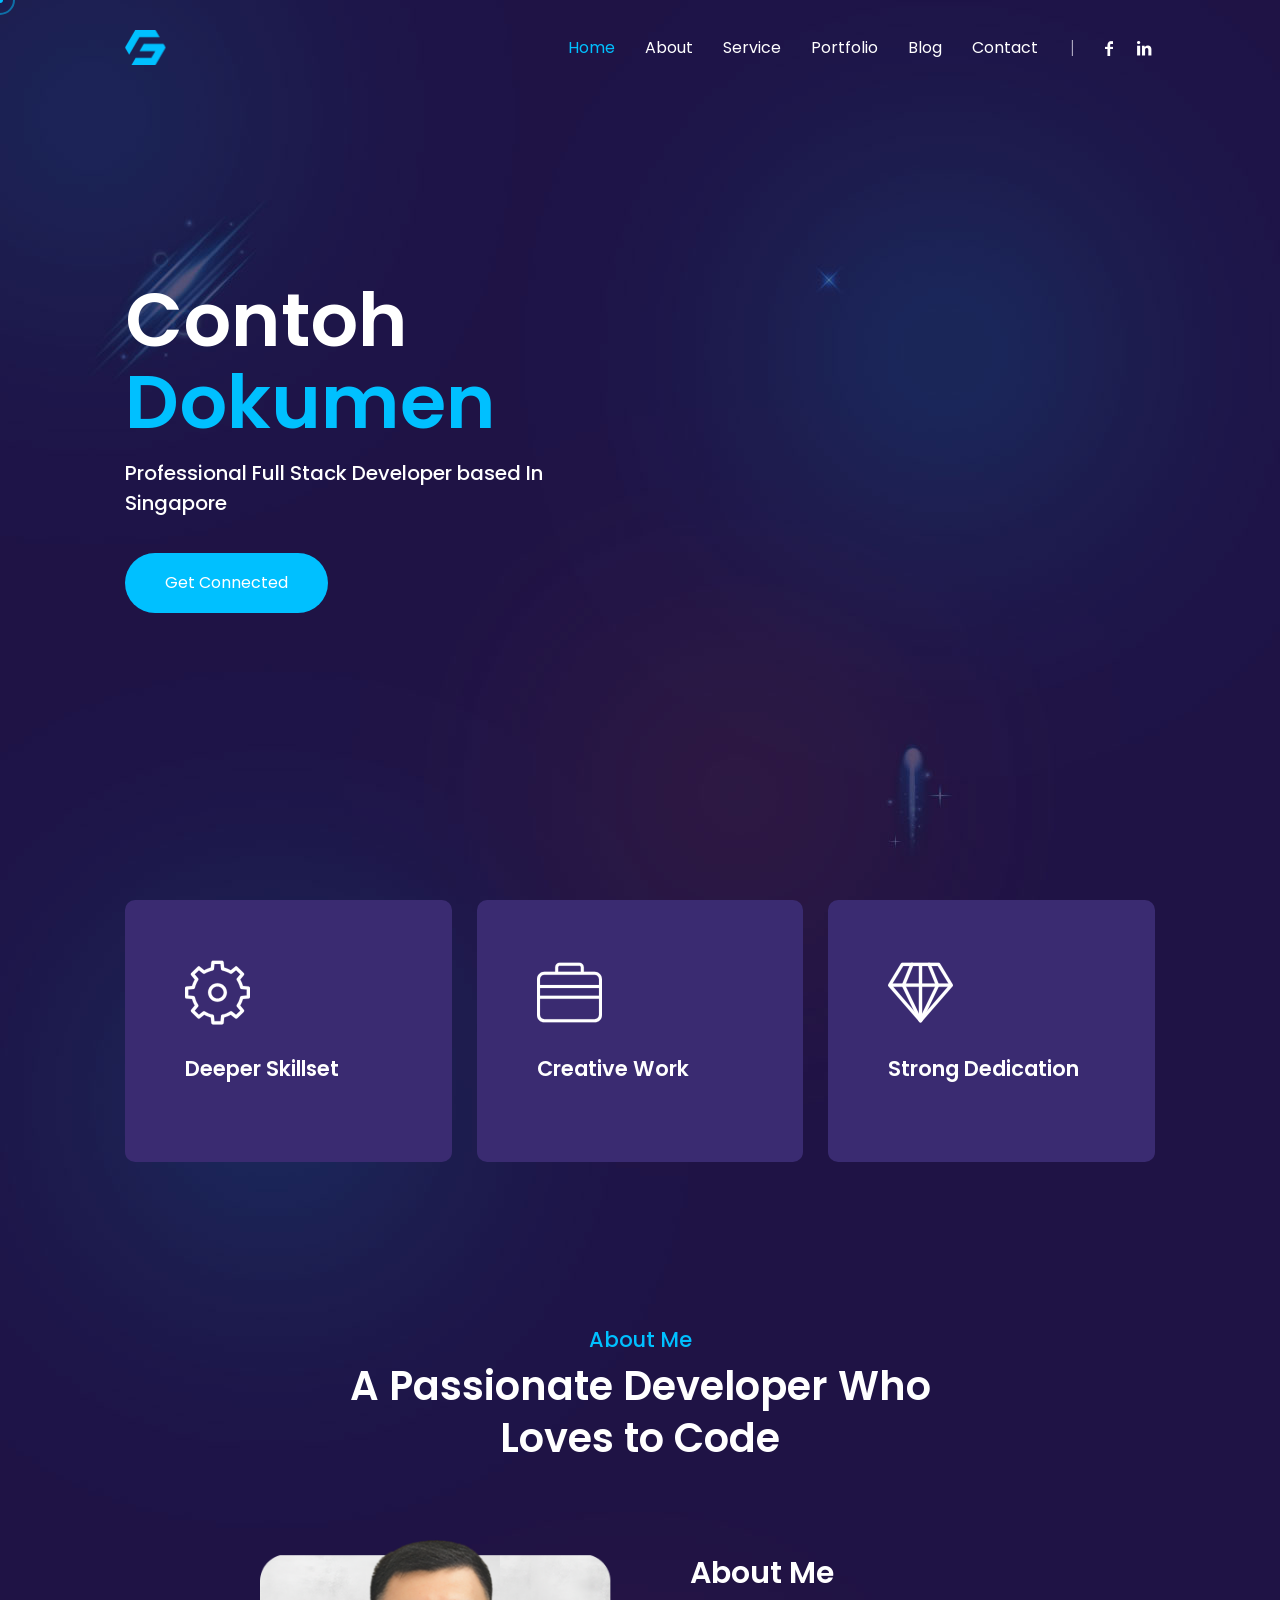
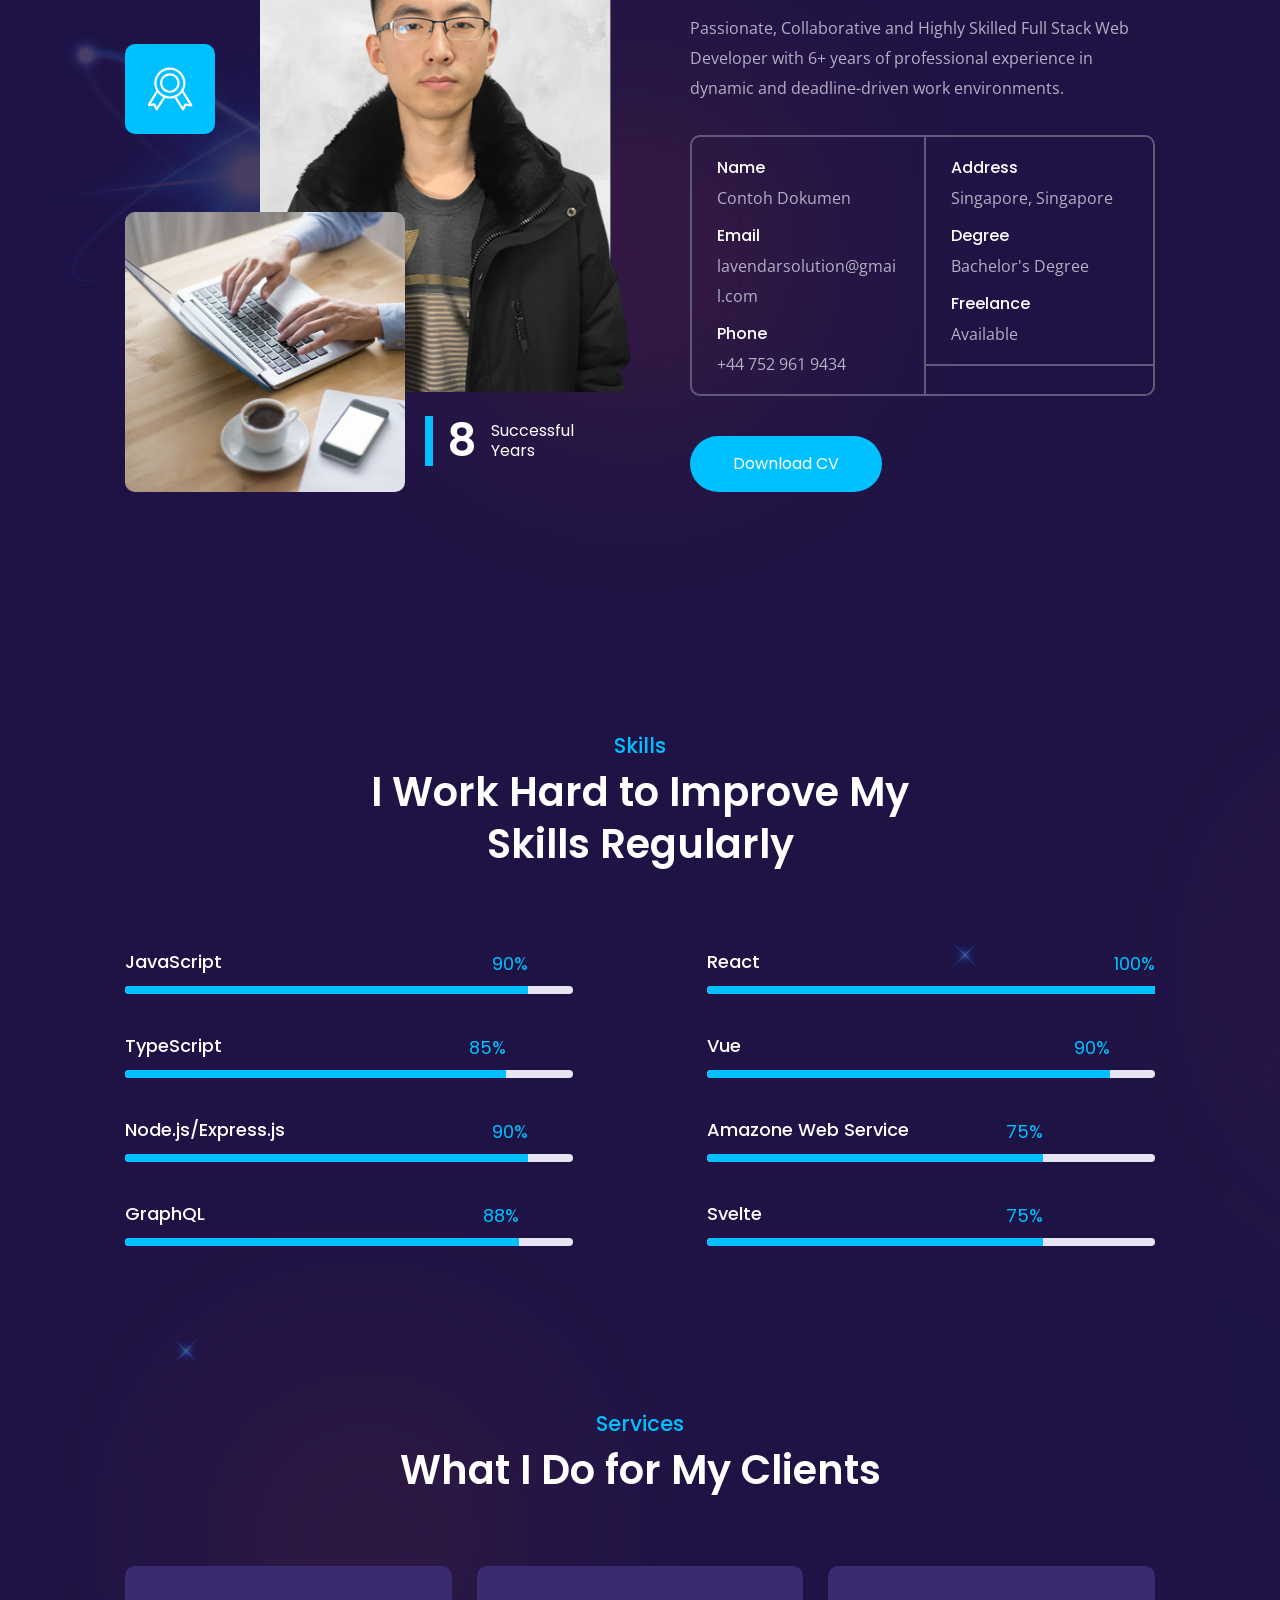
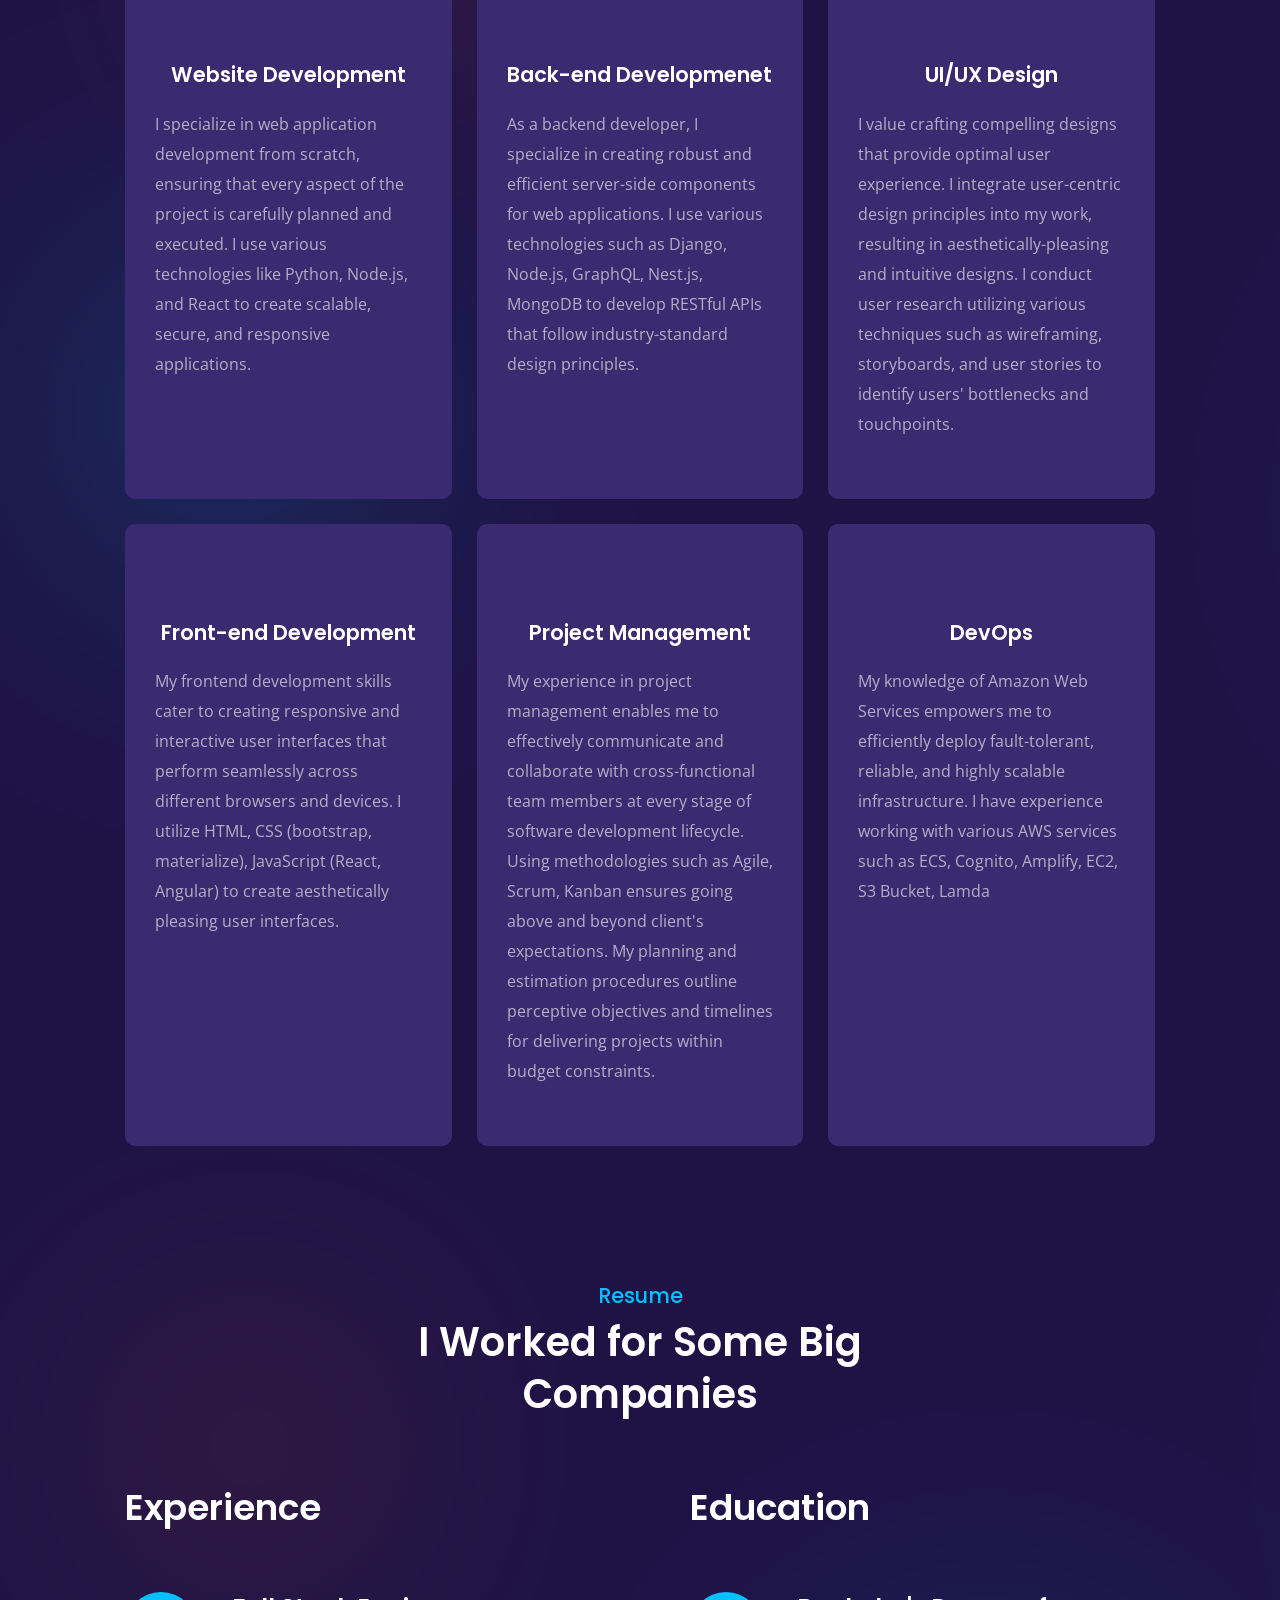
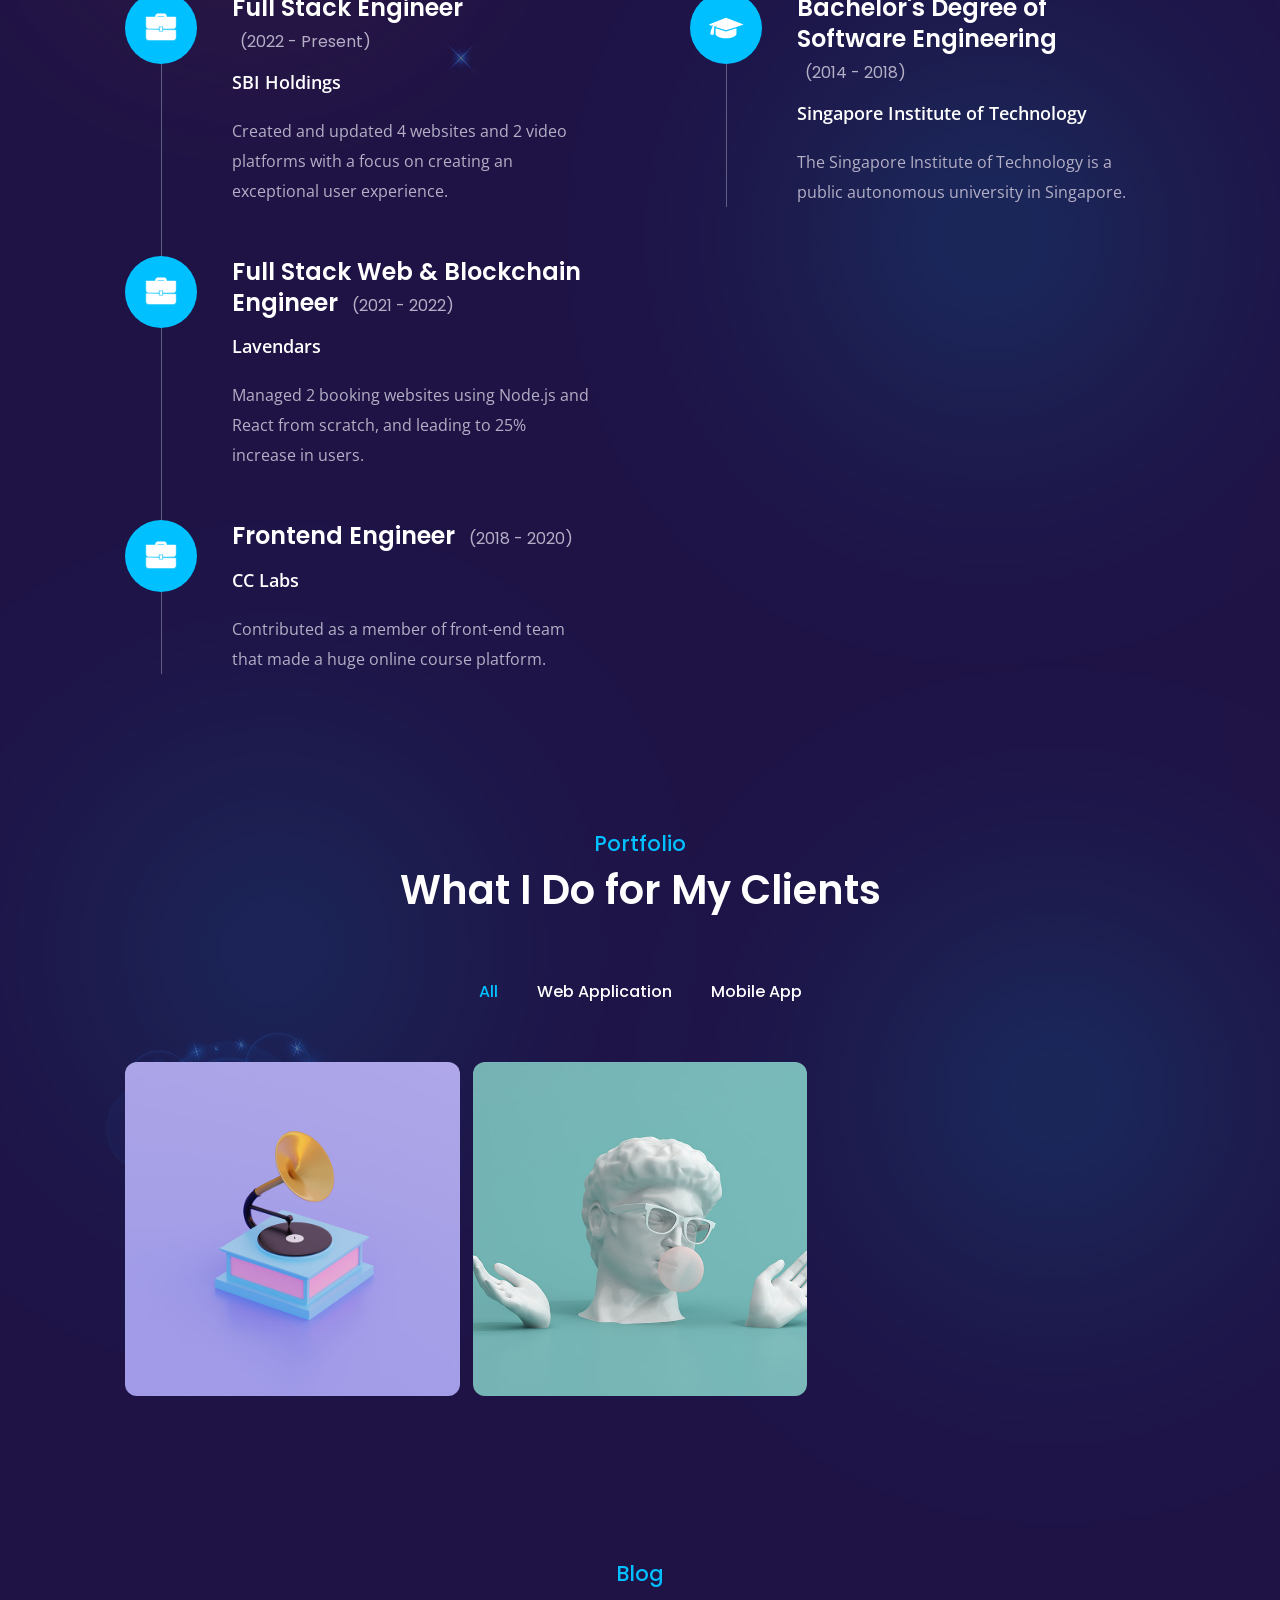
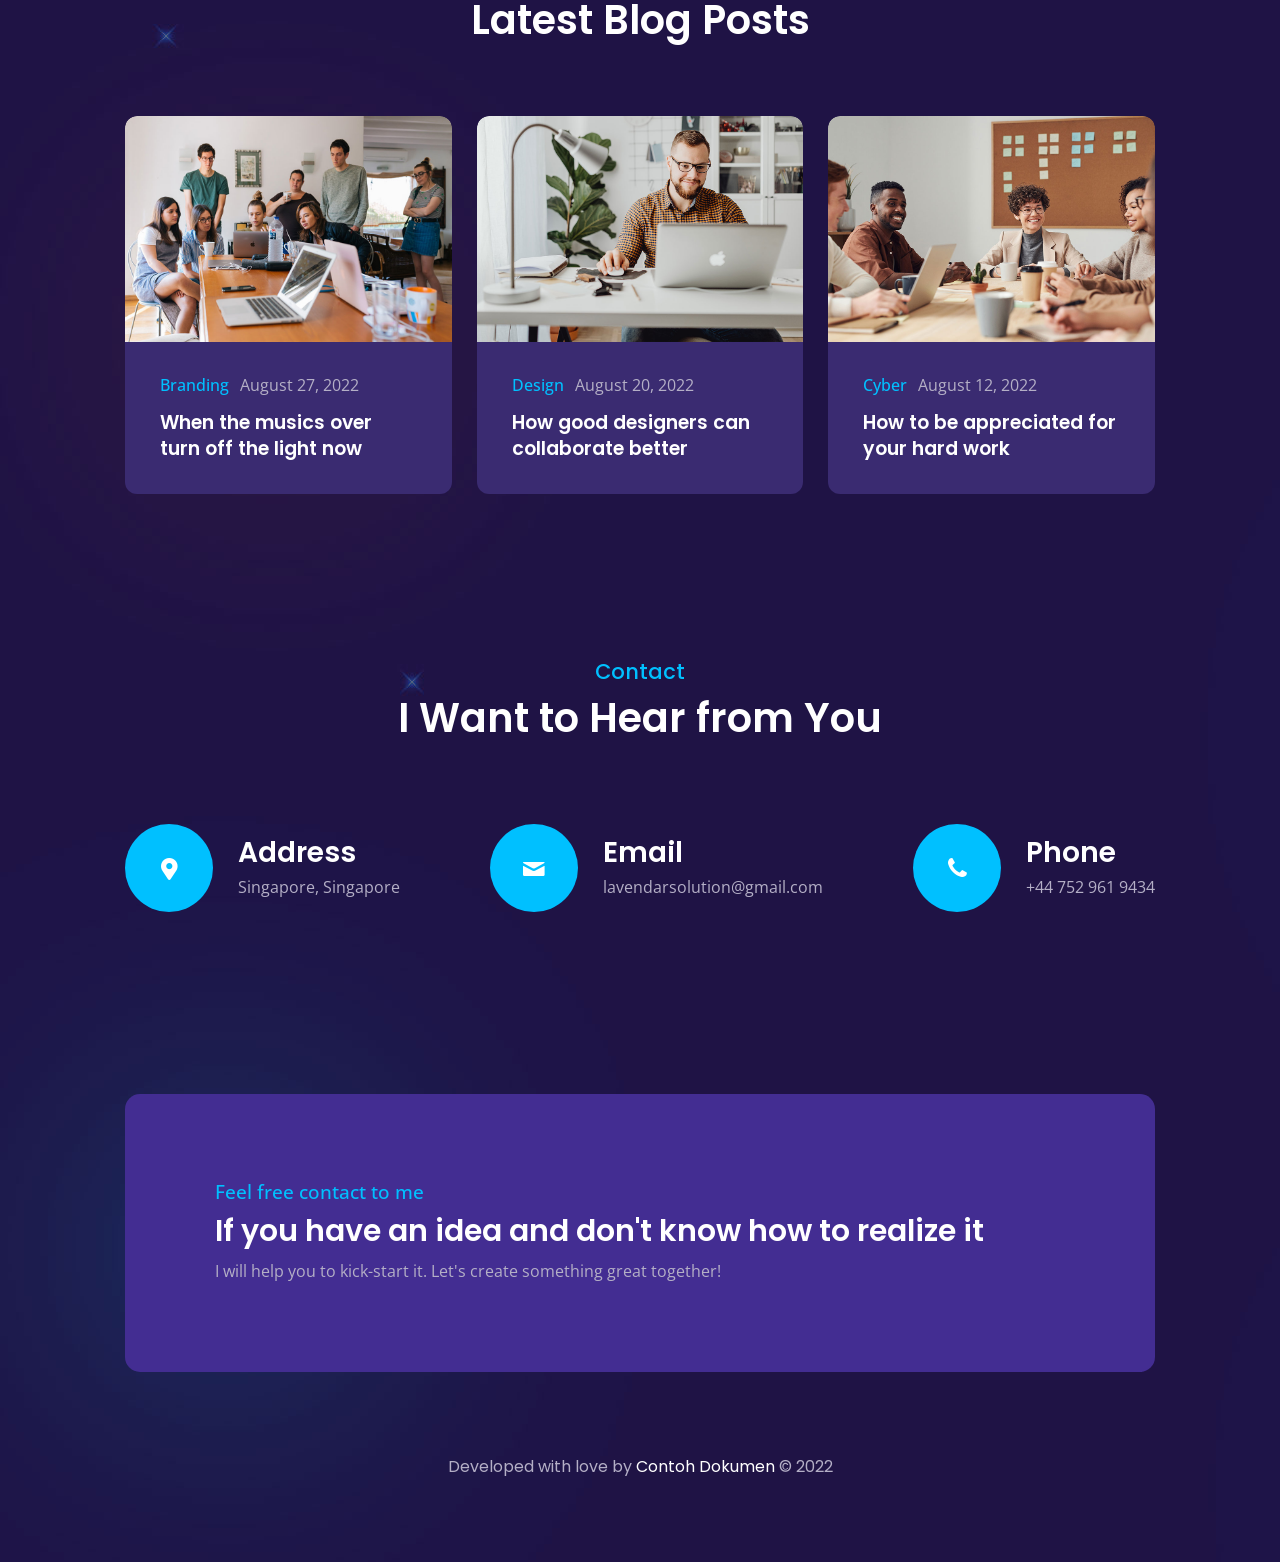
<file: index.html>
<!DOCTYPE html>
<!--[if lt IE 7]><html class="ie ie6" lang="en"> <![endif]-->
<!--[if IE 7]><html class="ie ie7" lang="en"> <![endif]-->
<!--[if IE 8]><html class="ie ie8" lang="en"> <![endif]-->
<!--[if (gte IE 9)|!(IE)]><!-->
<html lang="en">
<!--<![endif]-->

<!-- Mirrored from marketifythemes.net/html/foliox/ by HTTrack Website Copier/3.x [XR&CO'2014], Fri, 09 Dec 2022 00:40:22 GMT -->

<head>
  <meta http-equiv="C`ontent-Type" content="text/html; charset=utf-8" />
  <meta name="description" content="Name of your web site" />
  <meta name="author" content="Marketify" />
  <meta name="viewport" content="width=device-width, initial-scale=1, maximum-scale=1" />
  <title>Contoh Dokumen</title>

  <link
    href="https://fonts.googleapis.com/css2?family=Poppins:ital,wght@0,100;0,200;0,300;0,400;0,500;0,600;0,700;0,800;0,900;1,100;1,200;1,300;1,400;1,500;1,600;1,700;1,800;1,900&amp;display=swap"
    rel="stylesheet" />
  <link
    href="https://fonts.googleapis.com/css2?family=Open+Sans:ital,wght@0,300;0,400;0,500;0,600;0,700;0,800;1,300;1,400;1,500;1,600;1,700;1,800&amp;display=swap"
    rel="stylesheet" />
  <link rel="stylesheet" type="text/css" href="css/plugins.css" />
  <link rel="stylesheet" type="text/css" href="css/style.css" />
</head>

<body>
  <div id="preloader">
    <div class="loader_line"></div>
  </div>

  <div class="foliox_tm_all_wrap" data-magic-cursor="show">
    <div class="foliox_tm_mobile_menu">
      <div class="mobile_menu_inner">
        <div class="mobile_in">
          <div class="logo">
            <a href="#"><img src="img/logo/logo.png" alt="" /></a>
          </div>
          <div class="trigger">
            <div class="hamburger hamburger--slider">
              <div class="hamburger-box">
                <div class="hamburger-inner"></div>
              </div>
            </div>
          </div>
        </div>
      </div>
      <div class="dropdown">
        <div class="dropdown_inner">
          <ul class="anchor_nav">
            <li class="current"><a href="#home">Home</a></li>
            <li><a href="#about">About</a></li>
            <li><a href="#portfolio">Portfolio</a></li>
            <li><a href="#service">Service</a></li>
            <li><a href="#blog">Blog</a></li>
            <li><a href="#contact">Contact</a></li>
          </ul>
        </div>
      </div>
    </div>

    <div class="foliox_tm_header">
      <div class="container">
        <div class="inner">
          <div class="logo">
            <a class="anchor" href="#home"><img src="img/logo/logo.png" alt="" /></a>
          </div>
          <div class="details">
            <div class="menu">
              <ul class="anchor_nav">
                <li class="current"><a href="#home">Home</a></li>
                <li><a href="#about">About</a></li>
                <li><a href="#service">Service</a></li>
                <li><a href="#portfolio">Portfolio</a></li>
                <li><a href="#blog">Blog</a></li>
                <li><a href="#contact">Contact</a></li>
              </ul>
            </div>
            <div class="social">
              <ul>
                <li>
                  <a href="https://www.facebook.com/profile.php?id=61557379063880"><i class="icon-facebook-1"></i></a>
                </li>
                <li>
                  <a href="https://www.linkedin.com/in/contoh-dokumen/"><i class="icon-linkedin-1"></i></a>
                </li>
              </ul>
            </div>
          </div>
        </div>
      </div>
    </div>

    <div class="foliox_tm_section" id="home">
      <div class="foliox_tm_hero">
        <div class="container">
          <div class="content">
            <div class="left">
              <h3 class="name">Contoh <span>Dokumen</span></h3>
              <p class="job">
                Professional Full Stack Developer based In Singapore
              </p>
              <div class="foliox_tm_button">
                <a class="anchor" href="#contact"><span>Get Connected</span></a>
              </div>
            </div>
            <div class="right"></div>
          </div>
        </div>
      </div>
    </div>

    <div class="foliox_tm_section">
      <div class="foliox_tm_features">
        <div class="container">
          <div class="list">
            <ul>
              <li class="wow fadeInUp" data-wow-duration="1s">
                <div class="list_inner tilt-effect">
                  <img class="svg" src="img/svg/setting.svg" alt="" />
                  <h3 class="title">Deeper Skillset</h3>
                  <p class="text"></p>
                </div>
              </li>
              <li class="wow fadeInUp" data-wow-duration="1s" data-wow-delay="0.2s">
                <div class="list_inner tilt-effect">
                  <img class="svg" src="img/svg/case.svg" alt="" />
                  <h3 class="title">Creative Work</h3>
                  <p class="text"></p>
                </div>
              </li>
              <li class="wow fadeInUp" data-wow-duration="1s" data-wow-delay="0.4s">
                <div class="list_inner tilt-effect">
                  <img class="svg" src="img/svg/diamond.svg" alt="" />
                  <h3 class="title">Strong Dedication</h3>
                  <p class="text"></p>
                </div>
              </li>
            </ul>
          </div>
        </div>
      </div>
    </div>

    <div class="foliox_tm_section" id="about">
      <div class="foliox_tm_about">
        <div class="container">
          <div class="foliox_tm_main_title">
            <span>About Me</span>
            <h3>A Passionate Developer Who Loves to Code</h3>
          </div>
          <div class="wrapper">
            <div class="left">
              <div class="big_image">
                <img class="tilt-effect" src="img/about/1.png" alt="" />
                <div class="small_image">
                  <div class="in">
                    <img src="img/thumbs/1-1.jpg" alt="" />
                    <div class="main tilt-effect" data-img-url="img/about/2.jpg"></div>
                  </div>
                </div>
                <span class="badge"><img class="svg" src="img/svg/ribbon.svg" alt="" /></span>
                <div class="experience">
                  <div class="inner">
                    <h3>8</h3>
                    <span>Successful<br />Years</span>
                  </div>
                </div>
              </div>
            </div>
            <div class="right">
              <h3 class="title">About Me</h3>
              <p class="text">
                Passionate, Collaborative and Highly Skilled Full Stack Web
                Developer with 6+ years of professional experience in dynamic
                and deadline-driven work environments.
              </p>
              <div class="list">
                <ul>
                  <li>
                    <ul class="item">
                      <li>
                        <span>Name</span>
                        <p>Contoh Dokumen</p>
                      </li>
                      <li>
                        <span>Email</span>
                        <p>lavendarsolution@gmail.com</p>
                      </li>
                      <li>
                        <span>Phone</span>
                        <p>+44 752 961 9434</p>
                      </li>
                    </ul>
                  </li>
                  <li>
                    <ul class="item">
                      <li>
                        <span>Address</span>
                        <p>Singapore, Singapore</p>
                      </li>
                      <li>
                        <span>Degree</span>
                        <p>Bachelor's Degree</p>
                      </li>
                      <li>
                        <span>Freelance</span>
                        <p>Available</p>
                      </li>
                    </ul>
                  </li>
                </ul>
              </div>
              <div class="foliox_tm_button">
                <a href="img/cv/1.jpg" download><span>Download CV</span></a>
              </div>
            </div>
          </div>
        </div>
      </div>
    </div>
    <!-- 
      <div class="foliox_tm_section">
        <div class="foliox_tm_counter">
          <div class="container">
            <div class="counter_list">
              <ul>
                <li>
                  <div class="list_inner tilt-effect">
                    <h3><span class="tm_counter" data-from="0" data-to="20" data-speed="2000">0</span></h3>
                    <span class="title">Digital Products</span>
                  </div>
                </li>
                <li>
                  <div class="list_inner tilt-effect">
                    <h3><span class="tm_counter" data-from="0" data-to="280" data-speed="2000">0</span></h3>
                    <span class="title">Direct Clients</span>
                  </div>
                </li>
                <li>
                  <div class="list_inner tilt-effect">
                    <h3><span class="tm_counter" data-from="0" data-to="3" data-speed="2000">0</span>K</h3>
                    <span class="title">Total Projects</span>
                  </div>
                </li>
                <li>
                  <div class="list_inner tilt-effect">
                    <h3><span class="tm_counter" data-from="0" data-to="9" data-speed="2000">0</span>+</h3>
                    <span class="title">Awards Win</span>
                  </div>
                </li>
              </ul>
            </div>
          </div>
        </div>
      </div> -->

    <div class="foliox_tm_section">
      <div class="foliox_tm_skills">
        <div class="container">
          <div class="foliox_tm_main_title">
            <span>Skills</span>
            <h3>I Work Hard to Improve My Skills Regularly</h3>
          </div>
          <div class="list">
            <div class="left">
              <div class="dodo_progress wow fadeInUp" data-wow-duration="1s">
                <div class="progress_inner" data-value="90">
                  <span><span class="label">JavaScript</span><span class="number">90%</span></span>
                  <div class="background">
                    <div class="bar">
                      <div class="bar_in"></div>
                    </div>
                  </div>
                </div>
                <div class="progress_inner" data-value="85">
                  <span><span class="label">TypeScript</span><span class="number">85%</span></span>
                  <div class="background">
                    <div class="bar">
                      <div class="bar_in"></div>
                    </div>
                  </div>
                </div>
                <div class="progress_inner" data-value="90">
                  <span><span class="label">Node.js/Express.js</span><span class="number">90%</span></span>
                  <div class="background">
                    <div class="bar">
                      <div class="bar_in"></div>
                    </div>
                  </div>
                </div>
                <div class="progress_inner" data-value="88">
                  <span><span class="label">GraphQL</span><span class="number">88%</span></span>
                  <div class="background">
                    <div class="bar">
                      <div class="bar_in"></div>
                    </div>
                  </div>
                </div>
              </div>
            </div>
            <div class="right">
              <div class="dodo_progress wow fadeInUp" data-wow-duration="1s">
                <div class="progress_inner" data-value="100">
                  <span><span class="label">React</span><span class="number">100%</span></span>
                  <div class="background">
                    <div class="bar">
                      <div class="bar_in"></div>
                    </div>
                  </div>
                </div>
                <div class="progress_inner" data-value="90">
                  <span><span class="label">Vue</span><span class="number">90%</span></span>
                  <div class="background">
                    <div class="bar">
                      <div class="bar_in"></div>
                    </div>
                  </div>
                </div>
                <div class="progress_inner" data-value="75">
                  <span><span class="label">Amazone Web Service</span><span class="number">75%</span></span>
                  <div class="background">
                    <div class="bar">
                      <div class="bar_in"></div>
                    </div>
                  </div>
                </div>
                <div class="progress_inner" data-value="75">
                  <span><span class="label">Svelte</span><span class="number">75%</span></span>
                  <div class="background">
                    <div class="bar">
                      <div class="bar_in"></div>
                    </div>
                  </div>
                </div>
              </div>
            </div>
          </div>
        </div>
      </div>
    </div>

    <div class="foliox_tm_section" id="service">
      <div class="foliox_tm_services">
        <div class="container">
          <div class="foliox_tm_main_title">
            <span>Services</span>
            <h3>What I Do for My Clients</h3>
          </div>
          <div class="list">
            <ul>
              <li class="wow fadeInUp" data-wow-duration="1s">
                <div class="list_inner tilt-effect">
                  <h3 class="title">Website Development</h3>
                  <p class="text">
                    I specialize in web application development from scratch,
                    ensuring that every aspect of the project is carefully
                    planned and executed. I use various technologies like
                    Python, Node.js, and React to create scalable, secure, and
                    responsive applications.
                  </p>
                </div>
              </li>
              <li class="wow fadeInUp" data-wow-duration="1s" data-wow-delay="0.2s">
                <div class="list_inner tilt-effect">
                  <h3 class="title">Back-end Developmenet</h3>
                  <p class="text">
                    As a backend developer, I specialize in creating robust
                    and efficient server-side components for web applications.
                    I use various technologies such as Django, Node.js,
                    GraphQL, Nest.js, MongoDB to develop RESTful APIs that
                    follow industry-standard design principles.
                  </p>
                </div>
              </li>
              <li class="wow fadeInUp" data-wow-duration="1s" data-wow-delay="0.4s">
                <div class="list_inner tilt-effect">
                  <h3 class="title">UI/UX Design</h3>
                  <p class="text">
                    I value crafting compelling designs that provide optimal
                    user experience. I integrate user-centric design
                    principles into my work, resulting in
                    aesthetically-pleasing and intuitive designs. I conduct
                    user research utilizing various techniques such as
                    wireframing, storyboards, and user stories to identify
                    users' bottlenecks and touchpoints.
                  </p>
                </div>
              </li>
              <li class="wow fadeInUp" data-wow-duration="1s">
                <div class="list_inner tilt-effect">
                  <h3 class="title">Front-end Development</h3>
                  <p class="text">
                    My frontend development skills cater to creating
                    responsive and interactive user interfaces that perform
                    seamlessly across different browsers and devices. I
                    utilize HTML, CSS (bootstrap, materialize), JavaScript
                    (React, Angular) to create aesthetically pleasing user
                    interfaces.
                  </p>
                </div>
              </li>
              <li class="wow fadeInUp" data-wow-duration="1s" data-wow-delay="0.2s">
                <div class="list_inner tilt-effect">
                  <h3 class="title">Project Management</h3>
                  <p class="text">
                    My experience in project management enables me to
                    effectively communicate and collaborate with
                    cross-functional team members at every stage of software
                    development lifecycle. Using methodologies such as Agile,
                    Scrum, Kanban ensures going above and beyond client's
                    expectations. My planning and estimation procedures
                    outline perceptive objectives and timelines for delivering
                    projects within budget constraints.
                  </p>
                </div>
              </li>
              <li class="wow fadeInUp" data-wow-duration="1s" data-wow-delay="0.4s">
                <div class="list_inner tilt-effect">
                  <h3 class="title">DevOps</h3>
                  <p class="text">
                    My knowledge of Amazon Web Services empowers me to
                    efficiently deploy fault-tolerant, reliable, and highly
                    scalable infrastructure. I have experience working with
                    various AWS services such as ECS, Cognito, Amplify, EC2,
                    S3 Bucket, Lamda
                  </p>
                </div>
              </li>
            </ul>
          </div>
        </div>
      </div>
    </div>

    <div class="foliox_tm_section">
      <div class="foliox_tm_resume">
        <div class="container">
          <div class="foliox_tm_main_title">
            <span>Resume</span>
            <h3>I Worked for Some Big Companies</h3>
          </div>
          <div class="wrapper">
            <div class="left">
              <div class="title">
                <h3>Experience</h3>
              </div>
              <div class="resume_list">
                <ul>
                  <li class="wow fadeInUp" data-wow-duration="1s">
                    <div class="list_inner">
                      <span class="icon"><img class="svg" src="img/svg/case-2.svg" alt="" /></span>
                      <div class="resume_title">
                        <h3>
                          Full Stack Engineer
                          <span>(2022 - Present)</span>
                        </h3>
                        <span class="company">SBI Holdings</span>
                      </div>
                      <p class="text">
                        Created and updated 4 websites and 2 video platforms
                        with a focus on creating an exceptional user
                        experience.
                      </p>
                    </div>
                  </li>
                  <li class="wow fadeInUp" data-wow-duration="1s" data-wow-delay="0.2s">
                    <div class="list_inner">
                      <span class="icon"><img class="svg" src="img/svg/case-2.svg" alt="" /></span>
                      <div class="resume_title">
                        <h3>
                          Full Stack Web & Blockchain Engineer
                          <span>(2021 - 2022)</span>
                        </h3>
                        <span class="company">Lavendars </span>
                      </div>
                      <p class="text">
                        Managed 2 booking websites using Node.js and React
                        from scratch, and leading to 25% increase in users.
                      </p>
                    </div>
                  </li>
                  <li class="wow fadeInUp" data-wow-duration="1s" data-wow-delay="0.4s">
                    <div class="list_inner">
                      <span class="icon"><img class="svg" src="img/svg/case-2.svg" alt="" /></span>
                      <div class="resume_title">
                        <h3>Frontend Engineer <span>(2018 - 2020)</span></h3>
                        <span class="company">CC Labs</span>
                      </div>
                      <p class="text">
                        Contributed as a member of front-end team that made a
                        huge online course platform.
                      </p>
                    </div>
                  </li>
                </ul>
              </div>
            </div>
            <div class="right">
              <div class="title">
                <h3>Education</h3>
              </div>
              <div class="resume_list">
                <ul>
                  <li class="wow fadeInUp" data-wow-duration="1s" data-wow-delay="0.2s">
                    <div class="list_inner">
                      <span class="icon"><img class="svg" src="img/svg/degree.svg" alt="" /></span>
                      <div class="resume_title">
                        <h3>
                          Bachelor's Degree of Software Engineering
                          <span>(2014 - 2018)</span>
                        </h3>
                        <span class="company">
                          Singapore Institute of Technology
                        </span>
                      </div>
                      <p class="text">
                        The Singapore Institute of Technology is a public
                        autonomous university in Singapore.
                      </p>
                    </div>
                  </li>
                </ul>
              </div>
            </div>
          </div>
        </div>
      </div>
    </div>

    <div class="foliox_tm_section" id="portfolio">
      <div class="foliox_tm_portfolio">
        <div class="container">
          <div class="foliox_tm_main_title">
            <span>Portfolio</span>
            <h3>What I Do for My Clients</h3>
          </div>
          <div class="portfolio_filter">
            <ul>
              <li><a href="#" class="current" data-filter="*">All</a></li>
              <li><a href="#" data-filter=".web">Web Application</a></li>
              <li><a href="#" data-filter=".app">Mobile App</a></li>
            </ul>
          </div>
          <div class="portfolio_list wow fadeInUp" data-wow-duration="1s" data-wow-delay="0.2s">
            <ul class="gallery_zoom">
              <li class="web">
                <div class="list_inner tilt-effect">
                  <div class="image">
                    <img src="img/thumbs/1-1.jpg" alt="" />
                    <div class="main" data-img-url="img/portfolio/5.jpg"></div>
                  </div>
                  <div class="details">
                    <h3>Magic Art</h3>
                    <span>Popup</span>
                  </div>
                  <a class="foliox_tm_full_link zoom" href="img/portfolio/5.jpg"></a>
                </div>
              </li>
              <li class="app">
                <div class="list_inner tilt-effect">
                  <div class="image">
                    <img src="img/thumbs/1-1.jpg" alt="" />
                    <div class="main" data-img-url="img/portfolio/6.jpg"></div>
                  </div>
                  <div class="details">
                    <h3>Creative Design</h3>
                    <span>Content</span>
                  </div>
                  <a class="foliox_tm_full_link portfolio_popup" href="#"></a>

                  <div class="hidden_content">
                    <div class="popup_details">
                      <div class="main_details">
                        <div class="textbox">
                          <p>
                            We live in a world where we need to move quickly
                            and iterate on our ideas as flexibly as possible.
                          </p>
                          <p>
                            Mockups are useful both for the creative phase of
                            the project - for instance when you're trying to
                            figure out your user flows or the proper visual
                            hierarchy - and the production phase when they
                            phase when they will represent the target product.
                            Building mockups strikes the ideal balance ease of
                            modification.
                          </p>
                        </div>
                        <div class="detailbox">
                          <ul>
                            <li>
                              <span class="first">Client</span>
                              <span>Alvaro Morata</span>
                            </li>
                            <li>
                              <span class="first">Category</span>
                              <span><a href="#">Content</a></span>
                            </li>
                            <li>
                              <span class="first">Date</span>
                              <span>October 07, 2022</span>
                            </li>
                          </ul>
                        </div>
                      </div>
                      <div class="additional_images">
                        <ul>
                          <li>
                            <div class="list_inner">
                              <div class="my_image">
                                <img src="img/thumbs/4-2.jpg" alt="" />
                                <div class="main" data-img-url="img/portfolio/1.jpg"></div>
                              </div>
                            </div>
                          </li>
                          <li>
                            <div class="list_inner">
                              <div class="my_image">
                                <img src="img/thumbs/4-2.jpg" alt="" />
                                <div class="main" data-img-url="img/portfolio/2.jpg"></div>
                              </div>
                            </div>
                          </li>
                          <li>
                            <div class="list_inner">
                              <div class="my_image">
                                <img src="img/thumbs/4-2.jpg" alt="" />
                                <div class="main" data-img-url="img/portfolio/3.jpg"></div>
                              </div>
                            </div>
                          </li>
                        </ul>
                      </div>
                    </div>
                  </div>
                </div>
              </li>
            </ul>
          </div>
        </div>
      </div>
    </div>
    <!-- 
      <div class="foliox_tm_section">
        <div class="foliox_tm_testimonials">
          <div class="container">
            <div class="foliox_tm_main_title">
              <span>Testimonials</span>
              <h3>What Clients Say</h3>
            </div>
            <div class="list_wrapper">
              <div class="total">
                <div class="in wow fadeInUp" data-wow-duration="1s">
                  <ul class="owl-carousel owl-theme">
                    <li>
                      <div class="text">
                        <p>
                          I rarely like to write reviews, but the Marketify team
                          truly deserve a standing ovation for their customer
                          support, customisation and most importantly,
                          friendliness and professionalism. Many thanks once
                          again for everything and hope that I get to deal with
                          you again in the near future.
                        </p>
                      </div>
                      <div class="short">
                        <div class="image">
                          <div
                            class="main"
                            data-img-url="img/testimonials/1.jpg"
                          ></div>
                        </div>
                        <div class="detail">
                          <h3>Keita Smith</h3>
                          <span>ABC Group</span>
                        </div>
                      </div>
                    </li>
                    <li>
                      <div class="text">
                        <p>
                          Really the Code Quality, Customer Support, and design
                          are awesome and its good support they are giving. They
                          give an instant solution to our needs. Really awesome.
                          I will strongly recommend to my friends. Simply
                          amazing team and amazing theme! Thank you from United
                          States of America!
                        </p>
                      </div>
                      <div class="short">
                        <div class="image">
                          <div
                            class="main"
                            data-img-url="img/testimonials/2.jpg"
                          ></div>
                        </div>
                        <div class="detail">
                          <h3>Mike Anderson</h3>
                          <span>Vivaco Studio</span>
                        </div>
                      </div>
                    </li>
                    <li>
                      <div class="text">
                        <p>
                          Loved the template design, documentation,
                          customizability and the customer support from
                          Marketify team! I am a noob in programming with very
                          little knowledge about coding but the Marketify team
                          helped me to launch my resume website successfully.
                          Much recommended!
                        </p>
                      </div>
                      <div class="short">
                        <div class="image">
                          <div
                            class="main"
                            data-img-url="img/testimonials/3.jpg"
                          ></div>
                        </div>
                        <div class="detail">
                          <h3>Alan Walker</h3>
                          <span>Web Designer</span>
                        </div>
                      </div>
                    </li>
                  </ul>
                </div>
              </div>
            </div>
          </div>
        </div>
      </div> -->
    <!-- 
      <div class="foliox_tm_section">
        <div class="foliox_tm_partners">
          <div class="container">
            <div
              class="partners_list tilt-effect wow fadeInUp"
              data-wow-duration="1s"
            >
              <ul class="owl-carousel">
                <li class="item">
                  <img src="img/partners/1.png" alt="" />
                </li>
                <li class="item">
                  <img src="img/partners/2.png" alt="" />
                </li>
                <li class="item">
                  <img src="img/partners/3.png" alt="" />
                </li>
                <li class="item">
                  <img src="img/partners/4.png" alt="" />
                </li>
                <li class="item">
                  <img src="img/partners/5.png" alt="" />
                </li>
                <li class="item">
                  <img src="img/partners/6.png" alt="" />
                </li>
                <li class="item">
                  <img src="img/partners/7.png" alt="" />
                </li>
              </ul>
            </div>
          </div>
        </div>
      </div> -->

    <div class="foliox_tm_section" id="blog">
      <div class="foliox_tm_news">
        <div class="container">
          <div class="foliox_tm_main_title">
            <span>Blog</span>
            <h3>Latest Blog Posts</h3>
          </div>
          <div class="news_list">
            <ul>
              <li class="wow fadeInUp" data-wow-duration="1s">
                <div class="list_inner tilt-effect">
                  <div class="image">
                    <img src="img/thumbs/42-29.jpg" alt="" />
                    <div class="main" data-img-url="img/news/1.jpg"></div>
                    <a class="foliox_tm_full_link" href="#"></a>
                  </div>
                  <div class="details">
                    <div class="meta">
                      <p><a href="#">Branding</a> August 27, 2022</p>
                    </div>
                    <div class="title">
                      <h3>
                        <a href="#">When the musics over turn off the light now</a>
                      </h3>
                    </div>
                  </div>

                  <div class="news_hidden_details">
                    <div class="news_popup_informations">
                      <div class="text">
                        <p>
                          Foliox is a leading web design agency with an
                          award-winning design team that creates innovative,
                          effective websites that capture your brand, improve
                          your conversion rates, and maximize your revenue to
                          help grow your business and achieve your goals.
                        </p>
                        <p>
                          In today’s digital world, your website is the first
                          interaction consumers have with your business.
                          That's why almost 95 percent of a user’s first
                          impression relates to web design. It’s also why web
                          design services can have an immense impact on your
                          company’s bottom line.
                        </p>
                        <p>
                          That’s why more companies are not only reevaluating
                          their website’s design but also partnering with
                          Foliox, the web design agency that’s driven more
                          than $2.4 billion in revenue for its clients. With
                          over 50 web design awards under our belt, we're
                          confident we can design a custom website that drives
                          sales for your unique business.
                        </p>
                      </div>
                    </div>
                  </div>
                </div>
              </li>
              <li class="wow fadeInUp" data-wow-duration="1s" data-wow-delay="0.2s">
                <div class="list_inner tilt-effect">
                  <div class="image">
                    <img src="img/thumbs/42-29.jpg" alt="" />
                    <div class="main" data-img-url="img/news/2.jpg"></div>
                    <a class="foliox_tm_full_link" href="#"></a>
                  </div>
                  <div class="details">
                    <div class="meta">
                      <p><a href="#">Design</a> August 20, 2022</p>
                    </div>
                    <div class="title">
                      <h3>
                        <a href="#">How good designers can collaborate better</a>
                      </h3>
                    </div>
                  </div>

                  <div class="news_hidden_details">
                    <div class="news_popup_informations">
                      <div class="text">
                        <p>
                          Foliox is a leading web design agency with an
                          award-winning design team that creates innovative,
                          effective websites that capture your brand, improve
                          your conversion rates, and maximize your revenue to
                          help grow your business and achieve your goals.
                        </p>
                        <p>
                          In today’s digital world, your website is the first
                          interaction consumers have with your business.
                          That's why almost 95 percent of a user’s first
                          impression relates to web design. It’s also why web
                          design services can have an immense impact on your
                          company’s bottom line.
                        </p>
                        <p>
                          That’s why more companies are not only reevaluating
                          their website’s design but also partnering with
                          Foliox, the web design agency that’s driven more
                          than $2.4 billion in revenue for its clients. With
                          over 50 web design awards under our belt, we're
                          confident we can design a custom website that drives
                          sales for your unique business.
                        </p>
                      </div>
                    </div>
                  </div>
                </div>
              </li>
              <li class="wow fadeInUp" data-wow-duration="1s" data-wow-delay="0.4s">
                <div class="list_inner tilt-effect">
                  <div class="image">
                    <img src="img/thumbs/42-29.jpg" alt="" />
                    <div class="main" data-img-url="img/news/3.jpg"></div>
                    <a class="foliox_tm_full_link" href="#"></a>
                  </div>
                  <div class="details">
                    <div class="meta">
                      <p><a href="#">Cyber</a> August 12, 2022</p>
                    </div>
                    <div class="title">
                      <h3>
                        <a href="#">How to be appreciated for your hard work</a>
                      </h3>
                    </div>
                  </div>

                  <div class="news_hidden_details">
                    <div class="news_popup_informations">
                      <div class="text">
                        <p>
                          Foliox is a leading web design agency with an
                          award-winning design team that creates innovative,
                          effective websites that capture your brand, improve
                          your conversion rates, and maximize your revenue to
                          help grow your business and achieve your goals.
                        </p>
                        <p>
                          In today’s digital world, your website is the first
                          interaction consumers have with your business.
                          That's why almost 95 percent of a user’s first
                          impression relates to web design. It’s also why web
                          design services can have an immense impact on your
                          company’s bottom line.
                        </p>
                        <p>
                          That’s why more companies are not only reevaluating
                          their website’s design but also partnering with
                          Foliox, the web design agency that’s driven more
                          than $2.4 billion in revenue for its clients. With
                          over 50 web design awards under our belt, we're
                          confident we can design a custom website that drives
                          sales for your unique business.
                        </p>
                      </div>
                    </div>
                  </div>
                </div>
              </li>
            </ul>
          </div>
        </div>
      </div>
    </div>

    <div class="foliox_tm_section" id="contact">
      <div class="foliox_tm_contact">
        <div class="container">
          <div class="foliox_tm_main_title">
            <span>Contact</span>
            <h3>I Want to Hear from You</h3>
          </div>
          <div class="contact_inner">
            <div class="left wow fadeInLeft" data-wow-duration="1s">
              <ul>
                <li>
                  <div class="list_inner">
                    <div class="icon">
                      <i class="icon-location"></i>
                    </div>
                    <div class="short">
                      <h3>Address</h3>
                      <span>Singapore, Singapore</span>
                    </div>
                  </div>
                </li>
                <li>
                  <div class="list_inner">
                    <div class="icon">
                      <i class="icon-mail-1"></i>
                    </div>
                    <div class="short">
                      <h3>Email</h3>
                      <span>lavendarsolution@gmail.com</span>
                    </div>
                  </div>
                </li>
                <li>
                  <div class="list_inner">
                    <div class="icon">
                      <i class="icon-phone"></i>
                    </div>
                    <div class="short">
                      <h3>Phone</h3>
                      <span>+44 752 961 9434</span>
                    </div>
                  </div>
                </li>
              </ul>
            </div>
          </div>
        </div>
      </div>
    </div>

    <div class="foliox_tm_section">
      <div class="foliox_tm_subscribe">
        <div class="container">
          <div class="inner tilt-effect">
            <div class="wow fadeInLeft" data-wow-duration="1s">
              <span class="subtitle">Feel free contact to me</span>
              <h5 class="title">
                If you have an idea and don't know how to realize it
              </h5>
              <p class="text">
                I will help you to kick-start it. Let's create something great
                together!
              </p>
            </div>
            <!-- <div class="right wow fadeInRight" data-wow-duration="1s">
                <div class="field">
                  <input type="text" placeholder="Your email here" />
                  <input type="submit" value="Send Now" />
                </div>
              </div> -->
          </div>
        </div>
      </div>
    </div>

    <div class="foliox_tm_section">
      <div class="foliox_tm_copyright">
        <div class="container">
          <p class="wow fadeInUp" data-wow-duration="1s">
            Developed with love by
            <a href="https://themeforest.net/user/marketify/portfolio" target="_blank">Contoh Dokumen</a>
            &copy; 2022
          </p>
        </div>
      </div>
    </div>

    <div class="mouse-cursor cursor-outer"></div>
    <div class="mouse-cursor cursor-inner"></div>

    <div class="progressbar">
      <a href="#"><span class="text">To Top</span></a>
      <span class="line"></span>
    </div>
  </div>
  <script src="js/jquery.js"></script>
  <!--[if lt IE 10]>
      <script type="text/javascript" src="js/ie8.js"></script>
    <![endif]-->
  <script src="js/plugins.js"></script>
  <script src="js/init.js"></script>
</body>

<!-- Mirrored from marketifythemes.net/html/foliox/ by HTTrack Website Copier/3.x [XR&CO'2014], Fri, 09 Dec 2022 00:40:50 GMT -->

</html>
</file>
<file: css/plugins.css>
/*
This file is made by Marketify (2022)

01) BASE
02) FORM ELEMENTS
03) FONTELLO
04) SKELETON OR GRID
05) ANIMATION


*/

/*------------------------------------------------------------------*/
/*	BASE
/*------------------------------------------------------------------*/

html,
body,
div,
span,
applet,
object,
iframe,
h1,
h2,
h3,
h4,
h5,
h6,
p,
blockquote,
pre,
a,
abbr,
acronym,
address,
big,
cite,
code,
del,
dfn,
em,
font,
ins,
kbd,
q,
s,
samp,
small,
strike,
strong,
sub,
sup,
tt,
var,
b,
u,
i,
center,
dl,
dt,
dd,
ol,
ul,
li,
fieldset,
form,
label,
legend,
table,
caption,
tbody,
tfoot,
thead,
tr,
th,
td {
  background: transparent;
  border: 0;
  margin: 0;
  padding: 0;
  vertical-align: baseline;
  outline: none;
}

article,
aside,
details,
figcaption,
figure,
footer,
header,
hgroup,
nav,
section {
  display: block;
}

blockquote {
  quotes: none;
}

blockquote:before,
blockquote:after {
  content: "";
  content: none;
}
ul,
ol {
  margin: 0px;
}
ul li,
ol li {
  margin: 0px;
}
img {
  vertical-align: middle;
  max-width: 100%;
}
iframe {
  max-width: 100%;
}
del {
  text-decoration: line-through;
}
a,
i {
  border: none;
}
a:hover {
  text-decoration: none;
}

/*------------------------------------------------------------------*/
/*	FORM ELEMENTS
/*------------------------------------------------------------------*/

textarea {
  border-radius: 0;
  font-size: 18px;
  resize: vertical;
  font-family: "Open Sans", sans-serif;
  letter-spacing: 0;

  -webkit-box-sizing: border-box; /* Safari/Chrome, other WebKit */
  -moz-box-sizing: border-box; /* Firefox, other Gecko */
  -ms-box-sizing: border-box; /* IE 10 + */
  box-sizing: border-box; /* Opera/IE 8+ */

  line-height: 1.4;
  padding: 10px !important;
  width: 100%;
  border: 1px solid #eee;

  -webkit-transition: all 0.3s ease;
  -moz-transition: all 0.3s ease;
  -ms-transition: all 0.3s ease;
  -o-transition: all 0.3s ease;
  transition: all 0.3s ease;
}
input[type="text"],
input[type="password"],
input[type="datetime"],
input[type="datetime-local"],
input[type="date"],
input[type="month"],
input[type="time"],
input[type="week"],
input[type="number"],
input[type="email"],
input[type="url"],
input[type="search"],
input[type="tel"],
input[type="color"],
.uneditable-input {
  border-radius: 0;
  font-size: 18px;
  min-width: auto;
  letter-spacing: 0;

  -webkit-box-sizing: border-box; /* Safari/Chrome, other WebKit */
  -moz-box-sizing: border-box; /* Firefox, other Gecko */
  -ms-box-sizing: border-box; /* IE 10 + */
  box-sizing: border-box; /* Opera/IE 8+ */

  font-family: "Open Sans", sans-serif;

  line-height: 1.6;
  padding: 10px;
  height: 44px;
  vertical-align: middle;
  border: 1px solid #eee;

  -webkit-transition: all 0.3s ease;
  -moz-transition: all 0.3s ease;
  -ms-transition: all 0.3s ease;
  -o-transition: all 0.3s ease;
  transition: all 0.3s ease;
}

textarea:focus,
input[type="text"]:focus,
input[type="password"]:focus,
input[type="datetime"]:focus,
input[type="datetime-local"]:focus,
input[type="date"]:focus,
input[type="month"]:focus,
input[type="time"]:focus,
input[type="week"]:focus,
input[type="number"]:focus,
input[type="email"]:focus,
input[type="url"]:focus,
input[type="search"]:focus,
input[type="tel"]:focus,
input[type="color"]:focus,
.uneditable-input:focus {
  border-color: #ccc;
  background: #eee;
}

input[type="submit"] {
  padding: 13px 15px;
  height: 40px;
  line-height: 1;
  text-transform: uppercase;
  font-size: 18px;
  font-weight: 600;
  text-decoration: none;
  letter-spacing: 0;
  border: none;
  cursor: pointer;
  color: #fff;
  background: #777;

  -webkit-transition: all 0.3s ease;
  -moz-transition: all 0.3s ease;
  -ms-transition: all 0.3s ease;
  -o-transition: all 0.3s ease;
  transition: all 0.3s ease;
}
input[type="submit"]:hover {
  background: #444;
}
select {
  padding: 8px;
  border: 2px solid #eee;
}
input[type="button"] {
  cursor: pointer;
  -webkit-transition: all 0.3s ease;
  -moz-transition: all 0.3s ease;
  -ms-transition: all 0.3s ease;
  -o-transition: all 0.3s ease;
  transition: all 0.3s ease;
}

/*------------------------------------------------------------------*/
/*	03) FONTELLO
/*------------------------------------------------------------------*/

@font-face {
  font-family: "fontello";
  src: url("font/fontello3b7f.eot?26650032");
  src: url("font/fontello3b7f.eot?26650032#iefix") format("embedded-opentype"),
    url("font/fontello3b7f.woff2?26650032") format("woff2"), url("font/fontello3b7f.woff?26650032") format("woff"),
    url("font/fontello3b7f.ttf?26650032") format("truetype"),
    url("font/fontello3b7f.svg?26650032#fontello") format("svg");
  font-weight: normal;
  font-style: normal;
}
/* Chrome hack: SVG is rendered more smooth in Windozze. 100% magic, uncomment if you need it. */
/* Note, that will break hinting! In other OS-es font will be not as sharp as it could be */
/*
@media screen and (-webkit-min-device-pixel-ratio:0) {
  @font-face {
    font-family: 'fontello';
    src: url('../font/fontello.svg?26650032#fontello') format('svg');
  }
}
*/
[class^="icon-"]:before,
[class*=" icon-"]:before {
  font-family: "fontello";
  font-style: normal;
  font-weight: normal;
  speak: never;

  display: inline-block;
  text-decoration: inherit;
  width: 1em;
  margin-right: 0.2em;
  text-align: center;
  /* opacity: .8; */

  /* For safety - reset parent styles, that can break glyph codes*/
  font-variant: normal;
  text-transform: none;

  /* fix buttons height, for twitter bootstrap */
  line-height: 1em;

  /* Animation center compensation - margins should be symmetric */
  /* remove if not needed */
  margin-left: 0.2em;

  /* you can be more comfortable with increased icons size */
  /* font-size: 120%; */

  /* Font smoothing. That was taken from TWBS */
  -webkit-font-smoothing: antialiased;
  -moz-osx-font-smoothing: grayscale;

  /* Uncomment for 3D effect */
  /* text-shadow: 1px 1px 1px rgba(127, 127, 127, 0.3); */
}

.icon-wrench-1:before {
  content: "\e013";
} /* '' */
.icon-basket-circled:before {
  content: "\e014";
} /* '' */
.icon-folder:before {
  content: "\e015";
} /* '' */
.icon-doc-new-circled:before {
  content: "\e016";
} /* '' */
.icon-cogs:before {
  content: "\e020";
} /* '' */
.icon-wrench:before {
  content: "\e021";
} /* '' */
.icon-rss:before {
  content: "\e028";
} /* '' */
.icon-folder-open:before {
  content: "\e029";
} /* '' */
.icon-wrench-outline:before {
  content: "\e02f";
} /* '' */
.icon-calendar:before {
  content: "\e054";
} /* '' */
.icon-doc:before {
  content: "\e06c";
} /* '' */
.icon-trash-circled:before {
  content: "\e06d";
} /* '' */
.icon-doc-new:before {
  content: "\e07d";
} /* '' */
.icon-doc-circled:before {
  content: "\e07e";
} /* '' */
.icon-basket-2:before {
  content: "\e091";
} /* '' */
.icon-folder-circled:before {
  content: "\e09d";
} /* '' */
.icon-basket:before {
  content: "\e0c3";
} /* '' */
.icon-wrench-circled:before {
  content: "\e0c4";
} /* '' */
.icon-cog:before {
  content: "\e0e6";
} /* '' */
.icon-phone-circled:before {
  content: "\e0f3";
} /* '' */
.icon-phone:before {
  content: "\e0f4";
} /* '' */
.icon-cog-circled:before {
  content: "\e101";
} /* '' */
.icon-folder-close:before {
  content: "\e102";
} /* '' */
.icon-right-small:before {
  content: "\e800";
} /* '' */
.icon-down-dir:before {
  content: "\e801";
} /* '' */
.icon-up-dir:before {
  content: "\e802";
} /* '' */
.icon-left-dir:before {
  content: "\e803";
} /* '' */
.icon-right-dir:before {
  content: "\e804";
} /* '' */
.icon-down-open:before {
  content: "\e805";
} /* '' */
.icon-left-open:before {
  content: "\e806";
} /* '' */
.icon-right-open:before {
  content: "\e807";
} /* '' */
.icon-up-open:before {
  content: "\e808";
} /* '' */
.icon-down-big:before {
  content: "\e809";
} /* '' */
.icon-left-big:before {
  content: "\e80a";
} /* '' */
.icon-right-big:before {
  content: "\e80b";
} /* '' */
.icon-up-big:before {
  content: "\e80c";
} /* '' */
.icon-arrows-cw:before {
  content: "\e80d";
} /* '' */
.icon-ccw:before {
  content: "\e80e";
} /* '' */
.icon-print-1:before {
  content: "\e80f";
} /* '' */
.icon-twitter-5:before {
  content: "\e80f";
} /* '' */
.icon-attach-1:before {
  content: "\e810";
} /* '' */
.icon-twitter-rect:before {
  content: "\e810";
} /* '' */
.icon-videocam-2:before {
  content: "\e811";
} /* '' */
.icon-ok-outline:before {
  content: "\e811";
} /* '' */
.icon-picture-outline:before {
  content: "\e812";
} /* '' */
.icon-th-large-1:before {
  content: "\e812";
} /* '' */
.icon-camera-outline:before {
  content: "\e813";
} /* '' */
.icon-th-outline:before {
  content: "\e813";
} /* '' */
.icon-export-1:before {
  content: "\e814";
} /* '' */
.icon-lock-filled:before {
  content: "\e814";
} /* '' */
.icon-code-2:before {
  content: "\e815";
} /* '' */
.icon-menu-outline:before {
  content: "\e815";
} /* '' */
.icon-folder-1:before {
  content: "\e816";
} /* '' */
.icon-looped-square-interest:before {
  content: "\e816";
} /* '' */
.icon-arrows-cw-2:before {
  content: "\e817";
} /* '' */
.icon-rss-2:before {
  content: "\e817";
} /* '' */
.icon-loop-2:before {
  content: "\e818";
} /* '' */
.icon-link-outline:before {
  content: "\e818";
} /* '' */
.icon-resize-normal-outline:before {
  content: "\e819";
} /* '' */
.icon-star-circled:before {
  content: "\e819";
} /* '' */
.icon-folder-add:before {
  content: "\e81a";
} /* '' */
.icon-braille:before {
  content: "\e81a";
} /* '' */
.icon-user-delete:before {
  content: "\e81b";
} /* '' */
.icon-compass:before {
  content: "\e81b";
} /* '' */
.icon-lock-1:before {
  content: "\e81c";
} /* '' */
.icon-user-add-outline:before {
  content: "\e81c";
} /* '' */
.icon-bookmark:before {
  content: "\e81d";
} /* '' */
.icon-forward-outline:before {
  content: "\e81d";
} /* '' */
.icon-flag:before {
  content: "\e81e";
} /* '' */
.icon-minus-outline:before {
  content: "\e81e";
} /* '' */
.icon-floppy:before {
  content: "\e81f";
} /* '' */
.icon-clock-1:before {
  content: "\e81f";
} /* '' */
.icon-megaphone:before {
  content: "\e820";
} /* '' */
.icon-volume-low:before {
  content: "\e820";
} /* '' */
.icon-key:before {
  content: "\e821";
} /* '' */
.icon-brush-1:before {
  content: "\e821";
} /* '' */
.icon-globe-alt:before {
  content: "\e822";
} /* '' */
.icon-compass-circled:before {
  content: "\e822";
} /* '' */
.icon-fast-fw-1:before {
  content: "\e823";
} /* '' */
.icon-star-empty:before {
  content: "\e823";
} /* '' */
.icon-rewind-outline:before {
  content: "\e824";
} /* '' */
.icon-user:before {
  content: "\e824";
} /* '' */
.icon-flash-1:before {
  content: "\e825";
} /* '' */
.icon-group:before {
  content: "\e825";
} /* '' */
.icon-moon-1:before {
  content: "\e826";
} /* '' */
.icon-trash:before {
  content: "\e826";
} /* '' */
.icon-gift:before {
  content: "\e827";
} /* '' */
.icon-cloud-1:before {
  content: "\e827";
} /* '' */
.icon-adjust:before {
  content: "\e827";
} /* '' */
.icon-cancel-circled2:before {
  content: "\e828";
} /* '' */
.icon-flash-outline:before {
  content: "\e828";
} /* '' */
.icon-volume-up:before {
  content: "\e828";
} /* '' */
.icon-comment-1:before {
  content: "\e829";
} /* '' */
.icon-zoom-out-2:before {
  content: "\e829";
} /* '' */
.icon-zoom-out:before {
  content: "\e829";
} /* '' */
.icon-chat-1:before {
  content: "\e82a";
} /* '' */
.icon-popup-4:before {
  content: "\e82a";
} /* '' */
.icon-down-circled:before {
  content: "\e82a";
} /* '' */
.icon-bell-1:before {
  content: "\e82b";
} /* '' */
.icon-lock-open-filled:before {
  content: "\e82b";
} /* '' */
.icon-left-circled:before {
  content: "\e82b";
} /* '' */
.icon-stumbleupon-circled:before {
  content: "\e82c";
} /* '' */
.icon-pin-outline:before {
  content: "\e82c";
} /* '' */
.icon-record-1:before {
  content: "\e82c";
} /* '' */
.icon-lastfm-1:before {
  content: "\e82d";
} /* '' */
.icon-chat-1:before {
  content: "\e82d";
} /* '' */
.icon-eject-outline:before {
  content: "\e82d";
} /* '' */
.icon-lastfm-circled:before {
  content: "\e82e";
} /* '' */
.icon-chat-alt:before {
  content: "\e82e";
} /* '' */
.icon-cloud-sun:before {
  content: "\e82e";
} /* '' */
.icon-plus-1:before {
  content: "\e82f";
} /* '' */
.icon-menu-2:before {
  content: "\e82f";
} /* '' */
.icon-clock:before {
  content: "\e82f";
} /* '' */
.icon-plus-circled:before {
  content: "\e830";
} /* '' */
.icon-edit-2:before {
  content: "\e830";
} /* '' */
.icon-clock-circled:before {
  content: "\e830";
} /* '' */
.icon-hammer:before {
  content: "\e831";
} /* '' */
.icon-down-1:before {
  content: "\e831";
} /* '' */
.icon-megaphone:before {
  content: "\e831";
} /* '' */
.icon-home-1:before {
  content: "\e832";
} /* '' */
.icon-left-1:before {
  content: "\e832";
} /* '' */
.icon-up-circled:before {
  content: "\e832";
} /* '' */
.icon-cog-1:before {
  content: "\e833";
} /* '' */
.icon-right-1:before {
  content: "\e833";
} /* '' */
.icon-shuffle:before {
  content: "\e833";
} /* '' */
.icon-cog-alt:before {
  content: "\e834";
} /* '' */
.icon-up-1:before {
  content: "\e834";
} /* '' */
.icon-play:before {
  content: "\e834";
} /* '' */
.icon-basket:before {
  content: "\e835";
} /* '' */
.icon-down-bold:before {
  content: "\e835";
} /* '' */
.icon-play-circled2:before {
  content: "\e835";
} /* '' */
.icon-flickr-1:before {
  content: "\e836";
} /* '' */
.icon-left-bold:before {
  content: "\e836";
} /* '' */
.icon-help:before {
  content: "\e836";
} /* '' */
.icon-github-circled-1:before {
  content: "\e837";
} /* '' */
.icon-right-bold:before {
  content: "\e837";
} /* '' */
.icon-help-circled:before {
  content: "\e837";
} /* '' */
.icon-lastfm-circled-1:before {
  content: "\e838";
} /* '' */
.icon-up-bold:before {
  content: "\e838";
} /* '' */
.icon-info-circled:before {
  content: "\e838";
} /* '' */
.icon-info-circled-1:before {
  content: "\e839";
} /* '' */
.icon-down-fat:before {
  content: "\e839";
} /* '' */
.icon-up-hand:before {
  content: "\e839";
} /* '' */
.icon-minus-circled:before {
  content: "\e83a";
} /* '' */
.icon-right-fat:before {
  content: "\e83a";
} /* '' */
.icon-cw:before {
  content: "\e83a";
} /* '' */
.icon-rdio-circled:before {
  content: "\e83b";
} /* '' */
.icon-list-alt:before {
  content: "\e83b";
} /* '' */
.icon-up-fat:before {
  content: "\e83b";
} /* '' */
.icon-folder-1:before {
  content: "\e83c";
} /* '' */
.icon-aboveground-rail:before {
  content: "\e83c";
} /* '' */
.icon-pause-circled:before {
  content: "\e83c";
} /* '' */
.icon-minus:before {
  content: "\e83d";
} /* '' */
.icon-airfield:before {
  content: "\e83d";
} /* '' */
.icon-thumbs-up:before {
  content: "\e83e";
} /* '' */
.icon-airport:before {
  content: "\e83e";
} /* '' */
.icon-thumbs-down:before {
  content: "\e83f";
} /* '' */
.icon-art-gallery:before {
  content: "\e83f";
} /* '' */
.icon-download-1:before {
  content: "\e840";
} /* '' */
.icon-bar:before {
  content: "\e840";
} /* '' */
.icon-upload-1:before {
  content: "\e841";
} /* '' */
.icon-baseball:before {
  content: "\e841";
} /* '' */
.icon-forward:before {
  content: "\e842";
} /* '' */
.icon-basketball:before {
  content: "\e842";
} /* '' */
.icon-pencil-1:before {
  content: "\e843";
} /* '' */
.icon-beer:before {
  content: "\e843";
} /* '' */
.icon-edit:before {
  content: "\e844";
} /* '' */
.icon-belowground-rail:before {
  content: "\e844";
} /* '' */
.icon-eject:before {
  content: "\e845";
} /* '' */
.icon-bicycle:before {
  content: "\e845";
} /* '' */
.icon-flight:before {
  content: "\e846";
} /* '' */
.icon-bus:before {
  content: "\e846";
} /* '' */
.icon-th:before {
  content: "\e847";
} /* '' */
.icon-cafe:before {
  content: "\e847";
} /* '' */
.icon-th-list-1:before {
  content: "\e848";
} /* '' */
.icon-campsite:before {
  content: "\e848";
} /* '' */
.icon-ok-1:before {
  content: "\e849";
} /* '' */
.icon-cemetery:before {
  content: "\e849";
} /* '' */
.icon-ok-circled-1:before {
  content: "\e84a";
} /* '' */
.icon-cinema:before {
  content: "\e84a";
} /* '' */
.icon-ok-circled2:before {
  content: "\e84b";
} /* '' */
.icon-college:before {
  content: "\e84b";
} /* '' */
.icon-tags:before {
  content: "\e84c";
} /* '' */
.icon-commerical-building:before {
  content: "\e84c";
} /* '' */
.icon-tag:before {
  content: "\e84d";
} /* '' */
.icon-credit-card:before {
  content: "\e84d";
} /* '' */
.icon-eye-off:before {
  content: "\e84e";
} /* '' */
.icon-cricket:before {
  content: "\e84e";
} /* '' */
.icon-eye-1:before {
  content: "\e84f";
} /* '' */
.icon-embassy:before {
  content: "\e84f";
} /* '' */
.icon-lock-open-1:before {
  content: "\e850";
} /* '' */
.icon-fast-food:before {
  content: "\e850";
} /* '' */
.icon-ferry:before {
  content: "\e851";
} /* '' */
.icon-quote-circled:before {
  content: "\e851";
} /* '' */
.icon-fire-station:before {
  content: "\e852";
} /* '' */
.icon-export:before {
  content: "\e852";
} /* '' */
.icon-football:before {
  content: "\e853";
} /* '' */
.icon-pencil:before {
  content: "\e853";
} /* '' */
.icon-fuel:before {
  content: "\e854";
} /* '' */
.icon-pencil-circled:before {
  content: "\e854";
} /* '' */
.icon-garden:before {
  content: "\e855";
} /* '' */
.icon-edit:before {
  content: "\e855";
} /* '' */
.icon-giraffe:before {
  content: "\e856";
} /* '' */
.icon-edit-circled:before {
  content: "\e856";
} /* '' */
.icon-golf:before {
  content: "\e857";
} /* '' */
.icon-edit-alt:before {
  content: "\e857";
} /* '' */
.icon-grocery-store:before {
  content: "\e858";
} /* '' */
.icon-print:before {
  content: "\e858";
} /* '' */
.icon-harbor:before {
  content: "\e859";
} /* '' */
.icon-retweet:before {
  content: "\e859";
} /* '' */
.icon-heliport:before {
  content: "\e85a";
} /* '' */
.icon-comment:before {
  content: "\e85a";
} /* '' */
.icon-hospital:before {
  content: "\e85b";
} /* '' */
.icon-comment-alt:before {
  content: "\e85b";
} /* '' */
.icon-up-circled2:before {
  content: "\e85c";
} /* '' */
.icon-industrial-building:before {
  content: "\e85c";
} /* '' */
.icon-signal:before {
  content: "\e85c";
} /* '' */
.icon-down-circled2:before {
  content: "\e85d";
} /* '' */
.icon-library:before {
  content: "\e85d";
} /* '' */
.icon-desktop:before {
  content: "\e85d";
} /* '' */
.icon-left-hand:before {
  content: "\e85e";
} /* '' */
.icon-lodging:before {
  content: "\e85e";
} /* '' */
.icon-laptop:before {
  content: "\e85e";
} /* '' */
.icon-skype-outline:before {
  content: "\e85f";
} /* '' */
.icon-london-underground:before {
  content: "\e85f";
} /* '' */
.icon-error:before {
  content: "\e85f";
} /* '' */
.icon-tumbler-circled:before {
  content: "\e860";
} /* '' */
.icon-minefield:before {
  content: "\e860";
} /* '' */
.icon-error-alt:before {
  content: "\e860";
} /* '' */
.icon-tumbler:before {
  content: "\e861";
} /* '' */
.icon-monument:before {
  content: "\e861";
} /* '' */
.icon-location:before {
  content: "\e861";
} /* '' */
.icon-dribbble-circled-1:before {
  content: "\e862";
} /* '' */
.icon-right-open-outline:before {
  content: "\e862";
} /* '' */
.icon-museum:before {
  content: "\e862";
} /* '' */
.icon-volume-off:before {
  content: "\e863";
} /* '' */
.icon-pharmacy:before {
  content: "\e863";
} /* '' */
.icon-inbox-circled:before {
  content: "\e863";
} /* '' */
.icon-attention-circled:before {
  content: "\e864";
} /* '' */
.icon-pitch:before {
  content: "\e864";
} /* '' */
.icon-laptop-circled:before {
  content: "\e864";
} /* '' */
.icon-attention-1:before {
  content: "\e865";
} /* '' */
.icon-police:before {
  content: "\e865";
} /* '' */
.icon-network:before {
  content: "\e865";
} /* '' */
.icon-post:before {
  content: "\e866";
} /* '' */
.icon-attach:before {
  content: "\e866";
} /* '' */
.icon-prison:before {
  content: "\e867";
} /* '' */
.icon-attach-circled:before {
  content: "\e867";
} /* '' */
.icon-rail:before {
  content: "\e868";
} /* '' */
.icon-lock:before {
  content: "\e868";
} /* '' */
.icon-religious-christian:before {
  content: "\e869";
} /* '' */
.icon-lock-circled:before {
  content: "\e869";
} /* '' */
.icon-religious-islam:before {
  content: "\e86a";
} /* '' */
.icon-lock-open:before {
  content: "\e86a";
} /* '' */
.icon-religious-jewish:before {
  content: "\e86b";
} /* '' */
.icon-lock-open-alt:before {
  content: "\e86b";
} /* '' */
.icon-restaurant:before {
  content: "\e86c";
} /* '' */
.icon-eye:before {
  content: "\e86c";
} /* '' */
.icon-roadblock:before {
  content: "\e86d";
} /* '' */
.icon-eye-off:before {
  content: "\e86d";
} /* '' */
.icon-school:before {
  content: "\e86e";
} /* '' */
.icon-tag:before {
  content: "\e86e";
} /* '' */
.icon-shop:before {
  content: "\e86f";
} /* '' */
.icon-tags:before {
  content: "\e86f";
} /* '' */
.icon-skiing:before {
  content: "\e870";
} /* '' */
.icon-bookmark:before {
  content: "\e870";
} /* '' */
.icon-soccer:before {
  content: "\e871";
} /* '' */
.icon-bookmark-empty:before {
  content: "\e871";
} /* '' */
.icon-swimming:before {
  content: "\e872";
} /* '' */
.icon-flag:before {
  content: "\e872";
} /* '' */
.icon-tennis:before {
  content: "\e873";
} /* '' */
.icon-flag-circled:before {
  content: "\e873";
} /* '' */
.icon-theatre:before {
  content: "\e874";
} /* '' */
.icon-thumbs-up:before {
  content: "\e874";
} /* '' */
.icon-toilet:before {
  content: "\e875";
} /* '' */
.icon-thumbs-down:before {
  content: "\e875";
} /* '' */
.icon-town-hall:before {
  content: "\e876";
} /* '' */
.icon-download:before {
  content: "\e876";
} /* '' */
.icon-trash-2:before {
  content: "\e877";
} /* '' */
.icon-download-alt:before {
  content: "\e877";
} /* '' */
.icon-tree-1:before {
  content: "\e878";
} /* '' */
.icon-upload:before {
  content: "\e878";
} /* '' */
.icon-tree-2:before {
  content: "\e879";
} /* '' */
.icon-quote:before {
  content: "\e879";
} /* '' */
.icon-award:before {
  content: "\e87a";
} /* '' */
.icon-warehouse:before {
  content: "\e87a";
} /* '' */
.icon-align-justify:before {
  content: "\e87a";
} /* '' */
.icon-signal:before {
  content: "\e87b";
} /* '' */
.icon-duckduckgo:before {
  content: "\e87b";
} /* '' */
.icon-list:before {
  content: "\e87b";
} /* '' */
.icon-target:before {
  content: "\e87c";
} /* '' */
.icon-aim:before {
  content: "\e87c";
} /* '' */
.icon-indent-left:before {
  content: "\e87c";
} /* '' */
.icon-search-1:before {
  content: "\e87d";
} /* '' */
.icon-delicious:before {
  content: "\e87d";
} /* '' */
.icon-volume-off:before {
  content: "\e87d";
} /* '' */
.icon-music:before {
  content: "\e87e";
} /* '' */
.icon-paypal:before {
  content: "\e87e";
} /* '' */
.icon-volume-down:before {
  content: "\e87e";
} /* '' */
.icon-linkedin-circled-1:before {
  content: "\e87f";
} /* '' */
.icon-flattr:before {
  content: "\e87f";
} /* '' */
.icon-cancel-circled2:before {
  content: "\e87f";
} /* '' */
.icon-facebook-squared-1:before {
  content: "\e880";
} /* '' */
.icon-android:before {
  content: "\e880";
} /* '' */
.icon-qrcode:before {
  content: "\e880";
} /* '' */
.icon-cancel-1:before {
  content: "\e881";
} /* '' */
.icon-eventful:before {
  content: "\e881";
} /* '' */
.icon-headphones:before {
  content: "\e881";
} /* '' */
.icon-up-hand:before {
  content: "\e882";
} /* '' */
.icon-smashmag:before {
  content: "\e882";
} /* '' */
.icon-chart:before {
  content: "\e882";
} /* '' */
.icon-down-hand:before {
  content: "\e883";
} /* '' */
.icon-gplus:before {
  content: "\e883";
} /* '' */
.icon-chart-circled:before {
  content: "\e883";
} /* '' */
.icon-phone:before {
  content: "\e884";
} /* '' */
.icon-wikipedia:before {
  content: "\e884";
} /* '' */
.icon-cw-circled:before {
  content: "\e884";
} /* '' */
.icon-wrench:before {
  content: "\e885";
} /* '' */
.icon-lanyrd:before {
  content: "\e885";
} /* '' */
.icon-play-circled:before {
  content: "\e885";
} /* '' */
.icon-calendar-1:before {
  content: "\e886";
} /* '' */
.icon-calendar-1:before {
  content: "\e886";
} /* '' */
.icon-stop:before {
  content: "\e886";
} /* '' */
.icon-login-1:before {
  content: "\e887";
} /* '' */
.icon-stumbleupon:before {
  content: "\e887";
} /* '' */
.icon-stop-circled:before {
  content: "\e887";
} /* '' */
.icon-volume-down:before {
  content: "\e888";
} /* '' */
.icon-fivehundredpx:before {
  content: "\e888";
} /* '' */
.icon-record:before {
  content: "\e888";
} /* '' */
.icon-volume-up:before {
  content: "\e889";
} /* '' */
.icon-pinterest:before {
  content: "\e889";
} /* '' */
.icon-eject:before {
  content: "\e889";
} /* '' */
.icon-headphones:before {
  content: "\e88a";
} /* '' */
.icon-bitcoin:before {
  content: "\e88a";
} /* '' */
.icon-backward:before {
  content: "\e88a";
} /* '' */
.icon-clock-1:before {
  content: "\e88b";
} /* '' */
.icon-w3c:before {
  content: "\e88b";
} /* '' */
.icon-backward-circled:before {
  content: "\e88b";
} /* '' */
.icon-camera-alt:before {
  content: "\e88c";
} /* '' */
.icon-foursquare:before {
  content: "\e88c";
} /* '' */
.icon-move:before {
  content: "\e88c";
} /* '' */
.icon-th-large:before {
  content: "\e88d";
} /* '' */
.icon-html5:before {
  content: "\e88d";
} /* '' */
.icon-zoom-in:before {
  content: "\e88d";
} /* '' */
.icon-magnet:before {
  content: "\e88e";
} /* '' */
.icon-ie:before {
  content: "\e88e";
} /* '' */
.icon-check:before {
  content: "\e88e";
} /* '' */
.icon-chart-bar-1:before {
  content: "\e88f";
} /* '' */
.icon-call:before {
  content: "\e88f";
} /* '' */
.icon-check-empty:before {
  content: "\e88f";
} /* '' */
.icon-credit-card-1:before {
  content: "\e890";
} /* '' */
.icon-grooveshark:before {
  content: "\e890";
} /* '' */
.icon-asterisk:before {
  content: "\e890";
} /* '' */
.icon-vimeo-circled-1:before {
  content: "\e891";
} /* '' */
.icon-ninetyninedesigns:before {
  content: "\e891";
} /* '' */
.icon-website:before {
  content: "\e891";
} /* '' */
.icon-twitter-squared:before {
  content: "\e892";
} /* '' */
.icon-forrst:before {
  content: "\e892";
} /* '' */
.icon-book:before {
  content: "\e892";
} /* '' */
.icon-pin:before {
  content: "\e893";
} /* '' */
.icon-digg:before {
  content: "\e893";
} /* '' */
.icon-down-hand:before {
  content: "\e893";
} /* '' */
.icon-attach-1:before {
  content: "\e894";
} /* '' */
.icon-spotify:before {
  content: "\e894";
} /* '' */
.icon-left-hand:before {
  content: "\e894";
} /* '' */
.icon-help-circled-1:before {
  content: "\e895";
} /* '' */
.icon-reddit:before {
  content: "\e895";
} /* '' */
.icon-right-hand:before {
  content: "\e895";
} /* '' */
.icon-rdio:before {
  content: "\e896";
} /* '' */
.icon-adjust:before {
  content: "\e896";
} /* '' */
.icon-guest:before {
  content: "\e896";
} /* '' */
.icon-qq:before {
  content: "\e897";
} /* '' */
.icon-calendar-outlilne:before {
  content: "\e897";
} /* '' */
.icon-gowalla:before {
  content: "\e897";
} /* '' */
.icon-play-1:before {
  content: "\e898";
} /* '' */
.icon-appstore:before {
  content: "\e898";
} /* '' */
.icon-inbox-alt:before {
  content: "\e898";
} /* '' */
.icon-spotify-circled:before {
  content: "\e899";
} /* '' */
.icon-down-4:before {
  content: "\e899";
} /* '' */
.icon-blogger:before {
  content: "\e899";
} /* '' */
.icon-dribbble-circled:before {
  content: "\e89a";
} /* '' */
.icon-rewind:before {
  content: "\e89a";
} /* '' */
.icon-cc:before {
  content: "\e89a";
} /* '' */
.icon-play-circled2:before {
  content: "\e89b";
} /* '' */
.icon-dribbble:before {
  content: "\e89b";
} /* '' */
.icon-globe:before {
  content: "\e89b";
} /* '' */
.icon-stumbleupon-1:before {
  content: "\e89c";
} /* '' */
.icon-record-outline:before {
  content: "\e89c";
} /* '' */
.icon-evernote:before {
  content: "\e89c";
} /* '' */
.icon-stop-1:before {
  content: "\e89d";
} /* '' */
.icon-flickr:before {
  content: "\e89d";
} /* '' */
.icon-globe-alt:before {
  content: "\e89d";
} /* '' */
.icon-pause-1:before {
  content: "\e89e";
} /* '' */
.icon-google:before {
  content: "\e89e";
} /* '' */
.icon-flight:before {
  content: "\e89e";
} /* '' */
.icon-cancel-circled-1:before {
  content: "\e89f";
} /* '' */
.icon-viadeo:before {
  content: "\e89f";
} /* '' */
.icon-location-circled:before {
  content: "\e89f";
} /* '' */
.icon-asterisk:before {
  content: "\e8a0";
} /* '' */
.icon-instapaper:before {
  content: "\e8a0";
} /* '' */
.icon-tint:before {
  content: "\e8a0";
} /* '' */
.icon-to-start-1:before {
  content: "\e8a1";
} /* '' */
.icon-weibo:before {
  content: "\e8a1";
} /* '' */
.icon-leaf:before {
  content: "\e8a1";
} /* '' */
.icon-to-start-alt:before {
  content: "\e8a2";
} /* '' */
.icon-klout:before {
  content: "\e8a2";
} /* '' */
.icon-font:before {
  content: "\e8a2";
} /* '' */
.icon-fast-fw:before {
  content: "\e8a3";
} /* '' */
.icon-linkedin:before {
  content: "\e8a3";
} /* '' */
.icon-fontsize:before {
  content: "\e8a3";
} /* '' */
.icon-fast-bw:before {
  content: "\e8a4";
} /* '' */
.icon-meetup:before {
  content: "\e8a4";
} /* '' */
.icon-bold:before {
  content: "\e8a4";
} /* '' */
.icon-print-1:before {
  content: "\e8a5";
} /* '' */
.icon-vk:before {
  content: "\e8a5";
} /* '' */
.icon-fast-backward:before {
  content: "\e8a5";
} /* '' */
.icon-retweet-1:before {
  content: "\e8a6";
} /* '' */
.icon-plancast:before {
  content: "\e8a6";
} /* '' */
.icon-fast-forward:before {
  content: "\e8a6";
} /* '' */
.icon-resize-vertical:before {
  content: "\e8a7";
} /* '' */
.icon-disqus:before {
  content: "\e8a7";
} /* '' */
.icon-forward:before {
  content: "\e8a7";
} /* '' */
.icon-resize-small:before {
  content: "\e8a8";
} /* '' */
.icon-rss:before {
  content: "\e8a8";
} /* '' */
.icon-forward-circled:before {
  content: "\e8a8";
} /* '' */
.icon-resize-horizontal:before {
  content: "\e8a9";
} /* '' */
.icon-skype:before {
  content: "\e8a9";
} /* '' */
.icon-step-backward:before {
  content: "\e8a9";
} /* '' */
.icon-trash-empty:before {
  content: "\e8aa";
} /* '' */
.icon-twitter:before {
  content: "\e8aa";
} /* '' */
.icon-step-forward:before {
  content: "\e8aa";
} /* '' */
.icon-zoom-out-1:before {
  content: "\e8ab";
} /* '' */
.icon-youtube:before {
  content: "\e8ab";
} /* '' */
.icon-target:before {
  content: "\e8ab";
} /* '' */
.icon-facebook-circled-1:before {
  content: "\e8ac";
} /* '' */
.icon-vimeo:before {
  content: "\e8ac";
} /* '' */
.icon-plus-circled:before {
  content: "\e8ac";
} /* '' */
.icon-facebook-3:before {
  content: "\e8ad";
} /* '' */
.icon-windows:before {
  content: "\e8ad";
} /* '' */
.icon-minus:before {
  content: "\e8ad";
} /* '' */
.icon-location-1:before {
  content: "\e8ae";
} /* '' */
.icon-xing:before {
  content: "\e8ae";
} /* '' */
.icon-desktop-circled:before {
  content: "\e8ae";
} /* '' */
.icon-flickr-circled-1:before {
  content: "\e8af";
} /* '' */
.icon-yahoo:before {
  content: "\e8af";
} /* '' */
.icon-minus-circled:before {
  content: "\e8af";
} /* '' */
.icon-github-3:before {
  content: "\e8b0";
} /* '' */
.icon-chrome:before {
  content: "\e8b0";
} /* '' */
.icon-cancel:before {
  content: "\e8b0";
} /* '' */
.icon-lastfm-2:before {
  content: "\e8b1";
} /* '' */
.icon-email:before {
  content: "\e8b1";
} /* '' */
.icon-cancel-circled:before {
  content: "\e8b1";
} /* '' */
.icon-link-1:before {
  content: "\e8b2";
} /* '' */
.icon-macstore:before {
  content: "\e8b2";
} /* '' */
.icon-volume:before {
  content: "\e8b2";
} /* '' */
.icon-spotify-1:before {
  content: "\e8b3";
} /* '' */
.icon-fire-1:before {
  content: "\e8b3";
} /* '' */
.icon-myspace:before {
  content: "\e8b3";
} /* '' */
.icon-eye-outline:before {
  content: "\e8b4";
} /* '' */
.icon-podcast:before {
  content: "\e8b4";
} /* '' */
.icon-credit-card:before {
  content: "\e8b4";
} /* '' */
.icon-tag-2:before {
  content: "\e8b5";
} /* '' */
.icon-amazon:before {
  content: "\e8b5";
} /* '' */
.icon-clipboard:before {
  content: "\e8b5";
} /* '' */
.icon-attention-2:before {
  content: "\e8b6";
} /* '' */
.icon-steam:before {
  content: "\e8b6";
} /* '' */
.icon-hdd:before {
  content: "\e8b6";
} /* '' */
.icon-move:before {
  content: "\e8b7";
} /* '' */
.icon-cloudapp:before {
  content: "\e8b7";
} /* '' */
.icon-cloud:before {
  content: "\e8b7";
} /* '' */
.icon-zoom-in-1:before {
  content: "\e8b8";
} /* '' */
.icon-dropbox:before {
  content: "\e8b8";
} /* '' */
.icon-cloud-circled:before {
  content: "\e8b8";
} /* '' */
.icon-attention-filled:before {
  content: "\e8b9";
} /* '' */
.icon-ebay:before {
  content: "\e8b9";
} /* '' */
.icon-key:before {
  content: "\e8b9";
} /* '' */
.icon-scissors:before {
  content: "\e8ba";
} /* '' */
.icon-facebook:before {
  content: "\e8ba";
} /* '' */
.icon-certificate:before {
  content: "\e8ba";
} /* '' */
.icon-align-justify:before {
  content: "\e8bb";
} /* '' */
.icon-github:before {
  content: "\e8bb";
} /* '' */
.icon-tasks:before {
  content: "\e8bb";
} /* '' */
.icon-list:before {
  content: "\e8bc";
} /* '' */
.icon-github-circled:before {
  content: "\e8bc";
} /* '' */
.icon-filter:before {
  content: "\e8bc";
} /* '' */
.icon-indent-left:before {
  content: "\e8bd";
} /* '' */
.icon-googleplay:before {
  content: "\e8bd";
} /* '' */
.icon-gauge:before {
  content: "\e8bd";
} /* '' */
.icon-block:before {
  content: "\e8be";
} /* '' */
.icon-itunes:before {
  content: "\e8be";
} /* '' */
.icon-italic:before {
  content: "\e8be";
} /* '' */
.icon-resize-full:before {
  content: "\e8bf";
} /* '' */
.icon-plurk:before {
  content: "\e8bf";
} /* '' */
.icon-text-height:before {
  content: "\e8bf";
} /* '' */
.icon-flash-1:before {
  content: "\e8c0";
} /* '' */
.icon-songkick:before {
  content: "\e8c0";
} /* '' */
.icon-text-width:before {
  content: "\e8c0";
} /* '' */
.icon-cloud-1:before {
  content: "\e8c1";
} /* '' */
.icon-lastfm:before {
  content: "\e8c1";
} /* '' */
.icon-align-left:before {
  content: "\e8c1";
} /* '' */
.icon-globe-1:before {
  content: "\e8c2";
} /* '' */
.icon-gmail:before {
  content: "\e8c2";
} /* '' */
.icon-align-center:before {
  content: "\e8c2";
} /* '' */
.icon-inbox-1:before {
  content: "\e8c3";
} /* '' */
.icon-pinboard:before {
  content: "\e8c3";
} /* '' */
.icon-align-right:before {
  content: "\e8c3";
} /* '' */
.icon-pinterest-circled-1:before {
  content: "\e8c4";
} /* '' */
.icon-openid:before {
  content: "\e8c4";
} /* '' */
.icon-bell:before {
  content: "\e8c4";
} /* '' */
.icon-pinterest-1:before {
  content: "\e8c5";
} /* '' */
.icon-quora:before {
  content: "\e8c5";
} /* '' */
.icon-warning:before {
  content: "\e8c5";
} /* '' */
.icon-skype-2:before {
  content: "\e8c6";
} /* '' */
.icon-soundcloud:before {
  content: "\e8c6";
} /* '' */
.icon-exclamation:before {
  content: "\e8c6";
} /* '' */
.icon-right-hand:before {
  content: "\e8c7";
} /* '' */
.icon-tumblr:before {
  content: "\e8c7";
} /* '' */
.icon-indent-right:before {
  content: "\e8c7";
} /* '' */
.icon-folder-open-1:before {
  content: "\e8c8";
} /* '' */
.icon-eventasaurus:before {
  content: "\e8c8";
} /* '' */
.icon-right-circled:before {
  content: "\e8c8";
} /* '' */
.icon-to-end-1:before {
  content: "\e8c9";
} /* '' */
.icon-wordpress:before {
  content: "\e8c9";
} /* '' */
.icon-off:before {
  content: "\e8c9";
} /* '' */
.icon-logout-1:before {
  content: "\e8ca";
} /* '' */
.icon-yelp:before {
  content: "\e8ca";
} /* '' */
.icon-pause:before {
  content: "\e8ca";
} /* '' */
.icon-dribbble-1:before {
  content: "\e8cb";
} /* '' */
.icon-right-open-4:before {
  content: "\e8cb";
} /* '' */
.icon-intensedebate:before {
  content: "\e8cb";
} /* '' */
.icon-cw:before {
  content: "\e8cc";
} /* '' */
.icon-eventbrite:before {
  content: "\e8cc";
} /* '' */
.icon-inbox:before {
  content: "\e8cc";
} /* '' */
.icon-truck:before {
  content: "\e8cd";
} /* '' */
.icon-scribd:before {
  content: "\e8cd";
} /* '' */
.icon-briefcase:before {
  content: "\e8cd";
} /* '' */
.icon-linkedin-3:before {
  content: "\e8ce";
} /* '' */
.icon-posterous:before {
  content: "\e8ce";
} /* '' */
.icon-plus:before {
  content: "\e8ce";
} /* '' */
.icon-linkedin-squared:before {
  content: "\e8cf";
} /* '' */
.icon-stripe:before {
  content: "\e8cf";
} /* '' */
.icon-road:before {
  content: "\e8cf";
} /* '' */
.icon-vimeo-2:before {
  content: "\e8d0";
} /* '' */
.icon-opentable:before {
  content: "\e8d0";
} /* '' */
.icon-website-circled:before {
  content: "\e8d0";
} /* '' */
.icon-heart-1:before {
  content: "\e8d1";
} /* '' */
.icon-cart:before {
  content: "\e8d1";
} /* '' */
.icon-calendar-circled:before {
  content: "\e8d1";
} /* '' */
.icon-heart-empty:before {
  content: "\e8d2";
} /* '' */
.icon-print-2:before {
  content: "\e8d2";
} /* '' */
.icon-mic:before {
  content: "\e8d2";
} /* '' */
.icon-mail-1:before {
  content: "\e8d3";
} /* '' */
.icon-angellist:before {
  content: "\e8d3";
} /* '' */
.icon-mic-circled:before {
  content: "\e8d3";
} /* '' */
.icon-github-squared:before {
  content: "\e8d4";
} /* '' */
.icon-instagram:before {
  content: "\e8d4";
} /* '' */
.icon-gift:before {
  content: "\e8d4";
} /* '' */
.icon-to-end-alt:before {
  content: "\e8d5";
} /* '' */
.icon-dwolla:before {
  content: "\e8d5";
} /* '' */
.icon-fire:before {
  content: "\e8d5";
} /* '' */
.icon-check:before {
  content: "\e8d6";
} /* '' */
.icon-appnet:before {
  content: "\e8d6";
} /* '' */
.icon-magnet:before {
  content: "\e8d6";
} /* '' */
.icon-twitter-circled-1:before {
  content: "\e8d7";
} /* '' */
.icon-statusnet:before {
  content: "\e8d7";
} /* '' */
.icon-home:before {
  content: "\e8d7";
} /* '' */
.icon-twitter-3:before {
  content: "\e8d8";
} /* '' */
.icon-acrobat:before {
  content: "\e8d8";
} /* '' */
.icon-home-circled:before {
  content: "\e8d8";
} /* '' */
.icon-user-1:before {
  content: "\e8d9";
} /* '' */
.icon-drupal:before {
  content: "\e8d9";
} /* '' */
.icon-lightbulb:before {
  content: "\e8d9";
} /* '' */
.icon-lemon:before {
  content: "\e8da";
} /* '' */
.icon-buffer:before {
  content: "\e8da";
} /* '' */
.icon-barcode:before {
  content: "\e8da";
} /* '' */
.icon-star-1:before {
  content: "\e8db";
} /* '' */
.icon-pocket:before {
  content: "\e8db";
} /* '' */
.icon-lightbulb-alt:before {
  content: "\e8db";
} /* '' */
.icon-star-empty-1:before {
  content: "\e8dc";
} /* '' */
.icon-bitbucket:before {
  content: "\e8dc";
} /* '' */
.icon-block:before {
  content: "\e8dc";
} /* '' */
.icon-star-half-1:before {
  content: "\e8dd";
} /* '' */
.icon-lego:before {
  content: "\e8dd";
} /* '' */
.icon-resize-full:before {
  content: "\e8dd";
} /* '' */
.icon-users-1:before {
  content: "\e8de";
} /* '' */
.icon-login-1:before {
  content: "\e8de";
} /* '' */
.icon-resize-full-alt:before {
  content: "\e8de";
} /* '' */
.icon-video:before {
  content: "\e8df";
} /* '' */
.icon-stackoverflow:before {
  content: "\e8df";
} /* '' */
.icon-resize-small:before {
  content: "\e8df";
} /* '' */
.icon-videocam-1:before {
  content: "\e8e0";
} /* '' */
.icon-hackernews:before {
  content: "\e8e0";
} /* '' */
.icon-resize-vertical:before {
  content: "\e8e0";
} /* '' */
.icon-camera-1:before {
  content: "\e8e1";
} /* '' */
.icon-lkdto:before {
  content: "\e8e1";
} /* '' */
.icon-resize-horizontal:before {
  content: "\e8e1";
} /* '' */
.icon-indent-right:before {
  content: "\e8e2";
} /* '' */
.icon-smiley:before {
  content: "\e8e2";
} /* '' */
.icon-umbrella:before {
  content: "\e8e3";
} /* '' */
.icon-smiley-circled:before {
  content: "\e8e3";
} /* '' */
.icon-leaf:before {
  content: "\e8e4";
} /* '' */
.icon-address-book:before {
  content: "\e8e4";
} /* '' */
.icon-bold:before {
  content: "\e8e5";
} /* '' */
.icon-address-book-alt:before {
  content: "\e8e5";
} /* '' */
.icon-font:before {
  content: "\e8e6";
} /* '' */
.icon-asl:before {
  content: "\e8e6";
} /* '' */
.icon-italic:before {
  content: "\e8e7";
} /* '' */
.icon-glasses:before {
  content: "\e8e7";
} /* '' */
.icon-book:before {
  content: "\e8e8";
} /* '' */
.icon-hearing-impaired:before {
  content: "\e8e8";
} /* '' */
.icon-tint:before {
  content: "\e8e9";
} /* '' */
.icon-iphone-home:before {
  content: "\e8e9";
} /* '' */
.icon-text-height:before {
  content: "\e8ea";
} /* '' */
.icon-person:before {
  content: "\e8ea";
} /* '' */
.icon-text-width:before {
  content: "\e8eb";
} /* '' */
.icon-adult:before {
  content: "\e8eb";
} /* '' */
.icon-align-left:before {
  content: "\e8ec";
} /* '' */
.icon-child:before {
  content: "\e8ec";
} /* '' */
.icon-align-center:before {
  content: "\e8ed";
} /* '' */
.icon-blind:before {
  content: "\e8ed";
} /* '' */
.icon-align-right:before {
  content: "\e8ee";
} /* '' */
.icon-guidedog:before {
  content: "\e8ee";
} /* '' */
.icon-glass:before {
  content: "\e8ef";
} /* '' */
.icon-accessibility:before {
  content: "\e8ef";
} /* '' */
.icon-emo-happy:before {
  content: "\e8f0";
} /* '' */
.icon-behance-1:before {
  content: "\e8f0";
} /* '' */
.icon-emo-wink:before {
  content: "\e8f1";
} /* '' */
.icon-blogger:before {
  content: "\e8f1";
} /* '' */
.icon-emo-wink2:before {
  content: "\e8f2";
} /* '' */
.icon-cc:before {
  content: "\e8f2";
} /* '' */
.icon-emo-unhappy:before {
  content: "\e8f3";
} /* '' */
.icon-delicious:before {
  content: "\e8f3";
} /* '' */
.icon-emo-sleep:before {
  content: "\e8f4";
} /* '' */
.icon-w3c:before {
  content: "\e8f4";
} /* '' */
.icon-deviantart:before {
  content: "\e8f4";
} /* '' */
.icon-emo-thumbsup:before {
  content: "\e8f5";
} /* '' */
.icon-youtube:before {
  content: "\e8f5";
} /* '' */
.icon-digg:before {
  content: "\e8f5";
} /* '' */
.icon-emo-devil:before {
  content: "\e8f6";
} /* '' */
.icon-dribbble-3:before {
  content: "\e8f6";
} /* '' */
.icon-emo-tongue:before {
  content: "\e8f7";
} /* '' */
.icon-facebook-2:before {
  content: "\e8f7";
} /* '' */
.icon-emo-sunglasses:before {
  content: "\e8f8";
} /* '' */
.icon-flickr-2:before {
  content: "\e8f8";
} /* '' */
.icon-emo-coffee:before {
  content: "\e8f9";
} /* '' */
.icon-foursquare:before {
  content: "\e8f9";
} /* '' */
.icon-emo-surprised:before {
  content: "\e8fa";
} /* '' */
.icon-friendfeed:before {
  content: "\e8fa";
} /* '' */
.icon-emo-displeased:before {
  content: "\e8fb";
} /* '' */
.icon-friendfeed-rect:before {
  content: "\e8fb";
} /* '' */
.icon-emo-beer:before {
  content: "\e8fc";
} /* '' */
.icon-github-2:before {
  content: "\e8fc";
} /* '' */
.icon-emo-saint:before {
  content: "\e8fd";
} /* '' */
.icon-github-text:before {
  content: "\e8fd";
} /* '' */
.icon-emo-angry:before {
  content: "\e8fe";
} /* '' */
.icon-googleplus:before {
  content: "\e8fe";
} /* '' */
.icon-emo-grin:before {
  content: "\e8ff";
} /* '' */
.icon-instagram-2:before {
  content: "\e8ff";
} /* '' */
.icon-emo-cry:before {
  content: "\e900";
} /* '' */
.icon-linkedin-2:before {
  content: "\e900";
} /* '' */
.icon-emo-shoot:before {
  content: "\e901";
} /* '' */
.icon-down-open-2:before {
  content: "\e901";
} /* '' */
.icon-emo-laugh:before {
  content: "\e902";
} /* '' */
.icon-left-open-2:before {
  content: "\e902";
} /* '' */
.icon-spin1:before {
  content: "\e903";
} /* '' */
.icon-right-open-2:before {
  content: "\e903";
} /* '' */
.icon-emo-squint:before {
  content: "\e904";
} /* '' */
.icon-up-open-2:before {
  content: "\e904";
} /* '' */
.icon-spin3:before {
  content: "\e905";
} /* '' */
.icon-down-2:before {
  content: "\e905";
} /* '' */
.icon-spin2:before {
  content: "\e906";
} /* '' */
.icon-left-2:before {
  content: "\e906";
} /* '' */
.icon-spin4:before {
  content: "\e907";
} /* '' */
.icon-right-2:before {
  content: "\e907";
} /* '' */
.icon-spin5:before {
  content: "\e908";
} /* '' */
.icon-up-2:before {
  content: "\e908";
} /* '' */
.icon-spin6:before {
  content: "\e909";
} /* '' */
.icon-universal-access:before {
  content: "\e909";
} /* '' */
.icon-opera-1:before {
  content: "\e90a";
} /* '' */
.icon-male:before {
  content: "\e90a";
} /* '' */
.icon-ie-1:before {
  content: "\e90b";
} /* '' */
.icon-female:before {
  content: "\e90b";
} /* '' */
.icon-crown:before {
  content: "\e90c";
} /* '' */
.icon-css:before {
  content: "\e90c";
} /* '' */
.icon-crown-plus:before {
  content: "\e90d";
} /* '' */
.icon-path:before {
  content: "\e90d";
} /* '' */
.icon-chrome-1:before {
  content: "\e90e";
} /* '' */
.icon-picasa-2:before {
  content: "\e90e";
} /* '' */
.icon-firefox-1:before {
  content: "\e90f";
} /* '' */
.icon-pinterest-2:before {
  content: "\e90f";
} /* '' */
.icon-marquee:before {
  content: "\e910";
} /* '' */
.icon-reddit:before {
  content: "\e910";
} /* '' */
.icon-crown-minus:before {
  content: "\e911";
} /* '' */
.icon-skype-3:before {
  content: "\e911";
} /* '' */
.icon-picture:before {
  content: "\e912";
} /* '' */
.icon-slideshare:before {
  content: "\e912";
} /* '' */
.icon-note:before {
  content: "\e913";
} /* '' */
.icon-stackoverflow:before {
  content: "\e913";
} /* '' */
.icon-note-beamed:before {
  content: "\e914";
} /* '' */
.icon-stumbleupon-2:before {
  content: "\e914";
} /* '' */
.icon-music-1:before {
  content: "\e915";
} /* '' */
.icon-twitter-2:before {
  content: "\e915";
} /* '' */
.icon-search-1:before {
  content: "\e916";
} /* '' */
.icon-tumblr-1:before {
  content: "\e916";
} /* '' */
.icon-flashlight:before {
  content: "\e917";
} /* '' */
.icon-vimeo-3:before {
  content: "\e917";
} /* '' */
.icon-mail-1:before {
  content: "\e918";
} /* '' */
.icon-vkontakte-1:before {
  content: "\e918";
} /* '' */
.icon-heart-1:before {
  content: "\e919";
} /* '' */
.icon-wordpress:before {
  content: "\e919";
} /* '' */
.icon-heart-empty-1:before {
  content: "\e91a";
} /* '' */
.icon-music-1:before {
  content: "\e91a";
} /* '' */
.icon-star-1:before {
  content: "\e91b";
} /* '' */
.icon-search-2:before {
  content: "\e91b";
} /* '' */
.icon-star-empty-1:before {
  content: "\e91c";
} /* '' */
.icon-mail-2:before {
  content: "\e91c";
} /* '' */
.icon-user-1:before {
  content: "\e91d";
} /* '' */
.icon-heart-2:before {
  content: "\e91d";
} /* '' */
.icon-users-1:before {
  content: "\e91e";
} /* '' */
.icon-star-2:before {
  content: "\e91e";
} /* '' */
.icon-user-add:before {
  content: "\e91f";
} /* '' */
.icon-user-2:before {
  content: "\e91f";
} /* '' */
.icon-video-1:before {
  content: "\e920";
} /* '' */
.icon-videocam-2:before {
  content: "\e920";
} /* '' */
.icon-picture-1:before {
  content: "\e921";
} /* '' */
.icon-camera-2:before {
  content: "\e921";
} /* '' */
.icon-camera-1:before {
  content: "\e922";
} /* '' */
.icon-photo-1:before {
  content: "\e922";
} /* '' */
.icon-layout:before {
  content: "\e923";
} /* '' */
.icon-attach-3:before {
  content: "\e923";
} /* '' */
.icon-menu-1:before {
  content: "\e924";
} /* '' */
.icon-lock-3:before {
  content: "\e924";
} /* '' */
.icon-check-1:before {
  content: "\e925";
} /* '' */
.icon-eye-2:before {
  content: "\e925";
} /* '' */
.icon-cancel-squared:before {
  content: "\e926";
} /* '' */
.icon-tag-1:before {
  content: "\e926";
} /* '' */
.icon-cancel-1:before {
  content: "\e927";
} /* '' */
.icon-thumbs-up-1:before {
  content: "\e927";
} /* '' */
.icon-cancel-circled-1:before {
  content: "\e928";
} /* '' */
.icon-pencil-3:before {
  content: "\e928";
} /* '' */
.icon-plus-2:before {
  content: "\e929";
} /* '' */
.icon-comment-3:before {
  content: "\e929";
} /* '' */
.icon-plus-squared-1:before {
  content: "\e92a";
} /* '' */
.icon-location-2:before {
  content: "\e92a";
} /* '' */
.icon-minus-2:before {
  content: "\e92b";
} /* '' */
.icon-cup:before {
  content: "\e92b";
} /* '' */
.icon-minus-circled-1:before {
  content: "\e92c";
} /* '' */
.icon-trash-4:before {
  content: "\e92c";
} /* '' */
.icon-minus-squared-1:before {
  content: "\e92d";
} /* '' */
.icon-doc-3:before {
  content: "\e92d";
} /* '' */
.icon-plus-circled-1:before {
  content: "\e92e";
} /* '' */
.icon-note:before {
  content: "\e92e";
} /* '' */
.icon-help-1:before {
  content: "\e92f";
} /* '' */
.icon-cog-3:before {
  content: "\e92f";
} /* '' */
.icon-info-2:before {
  content: "\e930";
} /* '' */
.icon-params:before {
  content: "\e930";
} /* '' */
.icon-alert:before {
  content: "\e931";
} /* '' */
.icon-calendar-4:before {
  content: "\e931";
} /* '' */
.icon-bell-2:before {
  content: "\e932";
} /* '' */
.icon-sound:before {
  content: "\e932";
} /* '' */
.icon-help-circled-1:before {
  content: "\e933";
} /* '' */
.icon-clock-3:before {
  content: "\e933";
} /* '' */
.icon-info-circled-1:before {
  content: "\e934";
} /* '' */
.icon-lightbulb-1:before {
  content: "\e934";
} /* '' */
.icon-attention-1:before {
  content: "\e935";
} /* '' */
.icon-tv:before {
  content: "\e935";
} /* '' */
.icon-chat-2:before {
  content: "\e936";
} /* '' */
.icon-desktop-1:before {
  content: "\e936";
} /* '' */
.icon-comment-2:before {
  content: "\e937";
} /* '' */
.icon-mobile:before {
  content: "\e937";
} /* '' */
.icon-keyboard-1:before {
  content: "\e938";
} /* '' */
.icon-cd:before {
  content: "\e938";
} /* '' */
.icon-retweet-1:before {
  content: "\e939";
} /* '' */
.icon-inbox-2:before {
  content: "\e939";
} /* '' */
.icon-pencil-2:before {
  content: "\e93a";
} /* '' */
.icon-globe-3:before {
  content: "\e93a";
} /* '' */
.icon-feather:before {
  content: "\e93b";
} /* '' */
.icon-cloud-3:before {
  content: "\e93b";
} /* '' */
.icon-print-3:before {
  content: "\e93c";
} /* '' */
.icon-paper-plane:before {
  content: "\e93c";
} /* '' */
.icon-code-1:before {
  content: "\e93d";
} /* '' */
.icon-fire-2:before {
  content: "\e93d";
} /* '' */
.icon-quote:before {
  content: "\e93e";
} /* '' */
.icon-graduation-cap:before {
  content: "\e93e";
} /* '' */
.icon-forward-1:before {
  content: "\e93f";
} /* '' */
.icon-megaphone-1:before {
  content: "\e93f";
} /* '' */
.icon-reply-all-1:before {
  content: "\e940";
} /* '' */
.icon-database:before {
  content: "\e940";
} /* '' */
.icon-reply-1:before {
  content: "\e941";
} /* '' */
.icon-key-1:before {
  content: "\e941";
} /* '' */
.icon-upload-2:before {
  content: "\e942";
} /* '' */
.icon-beaker:before {
  content: "\e942";
} /* '' */
.icon-upload-cloud-2:before {
  content: "\e943";
} /* '' */
.icon-truck:before {
  content: "\e943";
} /* '' */
.icon-flag-1:before {
  content: "\e944";
} /* '' */
.icon-money:before {
  content: "\e944";
} /* '' */
.icon-tag-1:before {
  content: "\e945";
} /* '' */
.icon-food:before {
  content: "\e945";
} /* '' */
.icon-lock-open-2:before {
  content: "\e946";
} /* '' */
.icon-shop:before {
  content: "\e946";
} /* '' */
.icon-link-2:before {
  content: "\e947";
} /* '' */
.icon-diamond:before {
  content: "\e947";
} /* '' */
.icon-home-2:before {
  content: "\e948";
} /* '' */
.icon-t-shirt:before {
  content: "\e948";
} /* '' */
.icon-back:before {
  content: "\e949";
} /* '' */
.icon-wallet:before {
  content: "\e949";
} /* '' */
.icon-vcard:before {
  content: "\e94a";
} /* '' */
.icon-search-3:before {
  content: "\e94a";
} /* '' */
.icon-address:before {
  content: "\e94b";
} /* '' */
.icon-mail-3:before {
  content: "\e94b";
} /* '' */
.icon-location-1:before {
  content: "\e94c";
} /* '' */
.icon-heart-3:before {
  content: "\e94c";
} /* '' */
.icon-map-1:before {
  content: "\e94d";
} /* '' */
.icon-heart-empty-1:before {
  content: "\e94d";
} /* '' */
.icon-direction-1:before {
  content: "\e94e";
} /* '' */
.icon-star-3:before {
  content: "\e94e";
} /* '' */
.icon-compass-1:before {
  content: "\e94f";
} /* '' */
.icon-user-3:before {
  content: "\e94f";
} /* '' */
.icon-trash-3:before {
  content: "\e950";
} /* '' */
.icon-video-1:before {
  content: "\e950";
} /* '' */
.icon-doc-2:before {
  content: "\e951";
} /* '' */
.icon-picture-1:before {
  content: "\e951";
} /* '' */
.icon-docs-1:before {
  content: "\e952";
} /* '' */
.icon-th-large-1:before {
  content: "\e952";
} /* '' */
.icon-doc-landscape:before {
  content: "\e953";
} /* '' */
.icon-th-1:before {
  content: "\e953";
} /* '' */
.icon-doc-text-1:before {
  content: "\e954";
} /* '' */
.icon-th-list-2:before {
  content: "\e954";
} /* '' */
.icon-doc-text-inv-1:before {
  content: "\e955";
} /* '' */
.icon-ok-2:before {
  content: "\e955";
} /* '' */
.icon-book-open:before {
  content: "\e956";
} /* '' */
.icon-ok-circle:before {
  content: "\e956";
} /* '' */
.icon-book-1:before {
  content: "\e957";
} /* '' */
.icon-cancel-2:before {
  content: "\e957";
} /* '' */
.icon-left-circled-1:before {
  content: "\e958";
} /* '' */
.icon-cancel-circle:before {
  content: "\e958";
} /* '' */
.icon-cd:before {
  content: "\e959";
} /* '' */
.icon-plus-circle:before {
  content: "\e959";
} /* '' */
.icon-up-thin:before {
  content: "\e95a";
} /* '' */
.icon-minus-circle:before {
  content: "\e95a";
} /* '' */
.icon-right-thin:before {
  content: "\e95b";
} /* '' */
.icon-link:before {
  content: "\e95b";
} /* '' */
.icon-left-thin:before {
  content: "\e95c";
} /* '' */
.icon-attach-4:before {
  content: "\e95c";
} /* '' */
.icon-mobile-2:before {
  content: "\e95d";
} /* '' */
.icon-lock-4:before {
  content: "\e95d";
} /* '' */
.icon-water:before {
  content: "\e95e";
} /* '' */
.icon-lock-open-3:before {
  content: "\e95e";
} /* '' */
.icon-ticket-1:before {
  content: "\e95f";
} /* '' */
.icon-tag-2:before {
  content: "\e95f";
} /* '' */
.icon-cc-share:before {
  content: "\e960";
} /* '' */
.icon-reply:before {
  content: "\e960";
} /* '' */
.icon-cc-zero:before {
  content: "\e961";
} /* '' */
.icon-reply-all:before {
  content: "\e961";
} /* '' */
.icon-cc-pd:before {
  content: "\e962";
} /* '' */
.icon-forward-1:before {
  content: "\e962";
} /* '' */
.icon-cc-nc-eu:before {
  content: "\e963";
} /* '' */
.icon-code:before {
  content: "\e963";
} /* '' */
.icon-cc-nc-jp:before {
  content: "\e964";
} /* '' */
.icon-retweet-2:before {
  content: "\e964";
} /* '' */
.icon-cc-nc:before {
  content: "\e965";
} /* '' */
.icon-comment-4:before {
  content: "\e965";
} /* '' */
.icon-cc-by:before {
  content: "\e966";
} /* '' */
.icon-comment-alt-1:before {
  content: "\e966";
} /* '' */
.icon-magnet-1:before {
  content: "\e967";
} /* '' */
.icon-chat:before {
  content: "\e967";
} /* '' */
.icon-infinity:before {
  content: "\e968";
} /* '' */
.icon-attention:before {
  content: "\e968";
} /* '' */
.icon-progress-3:before {
  content: "\e969";
} /* '' */
.icon-location-3:before {
  content: "\e969";
} /* '' */
.icon-up-3:before {
  content: "\e96a";
} /* '' */
.icon-doc-4:before {
  content: "\e96a";
} /* '' */
.icon-right-bold-1:before {
  content: "\e96b";
} /* '' */
.icon-docs-landscape:before {
  content: "\e96b";
} /* '' */
.icon-resize-small-1:before {
  content: "\e96c";
} /* '' */
.icon-folder-3:before {
  content: "\e96c";
} /* '' */
.icon-block-2:before {
  content: "\e96d";
} /* '' */
.icon-archive:before {
  content: "\e96d";
} /* '' */
.icon-adjust-1:before {
  content: "\e96e";
} /* '' */
.icon-rss-2:before {
  content: "\e96e";
} /* '' */
.icon-down-bold-1:before {
  content: "\e96f";
} /* '' */
.icon-rss-alt:before {
  content: "\e96f";
} /* '' */
.icon-light-up:before {
  content: "\e970";
} /* '' */
.icon-cog-4:before {
  content: "\e970";
} /* '' */
.icon-up-dir-1:before {
  content: "\e971";
} /* '' */
.icon-logout:before {
  content: "\e971";
} /* '' */
.icon-list-add:before {
  content: "\e972";
} /* '' */
.icon-clock-4:before {
  content: "\e972";
} /* '' */
.icon-right-dir-1:before {
  content: "\e973";
} /* '' */
.icon-block-1:before {
  content: "\e973";
} /* '' */
.icon-down-dir-1:before {
  content: "\e974";
} /* '' */
.icon-resize-full-1:before {
  content: "\e974";
} /* '' */
.icon-lamp:before {
  content: "\e975";
} /* '' */
.icon-resize-full-circle:before {
  content: "\e975";
} /* '' */
.icon-volume:before {
  content: "\e976";
} /* '' */
.icon-popup:before {
  content: "\e976";
} /* '' */
.icon-right-3:before {
  content: "\e977";
} /* '' */
.icon-left-open-1:before {
  content: "\e977";
} /* '' */
.icon-left-3:before {
  content: "\e978";
} /* '' */
.icon-right-open-1:before {
  content: "\e978";
} /* '' */
.icon-sound:before {
  content: "\e979";
} /* '' */
.icon-down-circle:before {
  content: "\e979";
} /* '' */
.icon-progress-1:before {
  content: "\e97a";
} /* '' */
.icon-left-circle:before {
  content: "\e97a";
} /* '' */
.icon-progress-2:before {
  content: "\e97b";
} /* '' */
.icon-right-circle:before {
  content: "\e97b";
} /* '' */
.icon-cc-2:before {
  content: "\e97c";
} /* '' */
.icon-up-circle:before {
  content: "\e97c";
} /* '' */
.icon-brush-2:before {
  content: "\e97d";
} /* '' */
.icon-down-dir-1:before {
  content: "\e97d";
} /* '' */
.icon-erase:before {
  content: "\e97e";
} /* '' */
.icon-right-dir-1:before {
  content: "\e97e";
} /* '' */
.icon-target-1:before {
  content: "\e97f";
} /* '' */
.icon-down-micro:before {
  content: "\e97f";
} /* '' */
.icon-palette:before {
  content: "\e980";
} /* '' */
.icon-up-micro:before {
  content: "\e980";
} /* '' */
.icon-list-1:before {
  content: "\e981";
} /* '' */
.icon-cw-circle:before {
  content: "\e981";
} /* '' */
.icon-chart-pie-2:before {
  content: "\e982";
} /* '' */
.icon-arrows-cw-1:before {
  content: "\e982";
} /* '' */
.icon-cc-sa:before {
  content: "\e983";
} /* '' */
.icon-updown-circle:before {
  content: "\e983";
} /* '' */
.icon-cc-nd:before {
  content: "\e984";
} /* '' */
.icon-target-1:before {
  content: "\e984";
} /* '' */
.icon-chart-bar-2:before {
  content: "\e985";
} /* '' */
.icon-signal-1:before {
  content: "\e985";
} /* '' */
.icon-chart-line-1:before {
  content: "\e986";
} /* '' */
.icon-progress-0:before {
  content: "\e986";
} /* '' */
.icon-chart-area-1:before {
  content: "\e987";
} /* '' */
.icon-progress-1:before {
  content: "\e987";
} /* '' */
.icon-tape:before {
  content: "\e988";
} /* '' */
.icon-progress-2:before {
  content: "\e988";
} /* '' */
.icon-graduation-cap-1:before {
  content: "\e989";
} /* '' */
.icon-progress-3:before {
  content: "\e989";
} /* '' */
.icon-cc-remix:before {
  content: "\e98a";
} /* '' */
.icon-progress-4:before {
  content: "\e98a";
} /* '' */
.icon-back-in-time:before {
  content: "\e98b";
} /* '' */
.icon-progress-5:before {
  content: "\e98b";
} /* '' */
.icon-language-1:before {
  content: "\e98c";
} /* '' */
.icon-progress-6:before {
  content: "\e98c";
} /* '' */
.icon-trophy-1:before {
  content: "\e98d";
} /* '' */
.icon-progress-7:before {
  content: "\e98d";
} /* '' */
.icon-signal-1:before {
  content: "\e98e";
} /* '' */
.icon-font-1:before {
  content: "\e98e";
} /* '' */
.icon-left-bold-1:before {
  content: "\e98f";
} /* '' */
.icon-list-1:before {
  content: "\e98f";
} /* '' */
.icon-down-thin:before {
  content: "\e990";
} /* '' */
.icon-list-numbered:before {
  content: "\e990";
} /* '' */
.icon-monitor-1:before {
  content: "\e991";
} /* '' */
.icon-indent-left-1:before {
  content: "\e991";
} /* '' */
.icon-battery:before {
  content: "\e992";
} /* '' */
.icon-indent-right-1:before {
  content: "\e992";
} /* '' */
.icon-resize-full-2:before {
  content: "\e993";
} /* '' */
.icon-cloud-4:before {
  content: "\e993";
} /* '' */
.icon-left-dir-1:before {
  content: "\e994";
} /* '' */
.icon-terminal:before {
  content: "\e994";
} /* '' */
.icon-light-down:before {
  content: "\e995";
} /* '' */
.icon-facebook-rect:before {
  content: "\e995";
} /* '' */
.icon-clock-2:before {
  content: "\e996";
} /* '' */
.icon-twitter-bird:before {
  content: "\e996";
} /* '' */
.icon-attach-2:before {
  content: "\e997";
} /* '' */
.icon-vimeo-rect:before {
  content: "\e997";
} /* '' */
.icon-lock-2:before {
  content: "\e998";
} /* '' */
.icon-tumblr-rect:before {
  content: "\e998";
} /* '' */
.icon-hourglass-4:before {
  content: "\e999";
} /* '' */
.icon-googleplus-rect:before {
  content: "\e999";
} /* '' */
.icon-cup:before {
  content: "\e99a";
} /* '' */
.icon-linkedin-rect:before {
  content: "\e99a";
} /* '' */
.icon-bookmark-1:before {
  content: "\e99b";
} /* '' */
.icon-vkontakte-rect:before {
  content: "\e99b";
} /* '' */
.icon-bookmarks:before {
  content: "\e99c";
} /* '' */
.icon-youtube:before {
  content: "\e99c";
} /* '' */
.icon-eye-1:before {
  content: "\e99d";
} /* '' */
.icon-odnoklassniki-rect:before {
  content: "\e99d";
} /* '' */
.icon-thumbs-up-1:before {
  content: "\e99e";
} /* '' */
.icon-share-2:before {
  content: "\e99e";
} /* '' */
.icon-download-1:before {
  content: "\e99f";
} /* '' */
.icon-arrows-cw-2:before {
  content: "\e99f";
} /* '' */
.icon-window:before {
  content: "\e9a0";
} /* '' */
.icon-publish:before {
  content: "\e9a1";
} /* '' */
.icon-popup:before {
  content: "\e9a2";
} /* '' */
.icon-thumbs-down-1:before {
  content: "\e9a3";
} /* '' */
.icon-up-bold-1:before {
  content: "\e9a4";
} /* '' */
.icon-network:before {
  content: "\e9a5";
} /* '' */
.icon-droplet:before {
  content: "\e9a6";
} /* '' */
.icon-air:before {
  content: "\e9a7";
} /* '' */
.icon-credit-card-1:before {
  content: "\e9a8";
} /* '' */
.icon-inbox-1:before {
  content: "\e9a9";
} /* '' */
.icon-ccw-2:before {
  content: "\e9aa";
} /* '' */
.icon-down-circled-1:before {
  content: "\e9ab";
} /* '' */
.icon-arrow-combo:before {
  content: "\e9ac";
} /* '' */
.icon-folder-2:before {
  content: "\e9ad";
} /* '' */
.icon-box-2:before {
  content: "\e9ae";
} /* '' */
.icon-archive:before {
  content: "\e9af";
} /* '' */
.icon-rss-1:before {
  content: "\e9b0";
} /* '' */
.icon-cog-2:before {
  content: "\e9b1";
} /* '' */
.icon-up-open-3:before {
  content: "\e9b2";
} /* '' */
.icon-right-open-3:before {
  content: "\e9b3";
} /* '' */
.icon-left-open-3:before {
  content: "\e9b4";
} /* '' */
.icon-down-open-3:before {
  content: "\e9b5";
} /* '' */
.icon-up-circled-1:before {
  content: "\e9b6";
} /* '' */
.icon-right-circled-1:before {
  content: "\e9b7";
} /* '' */
.icon-cw-2:before {
  content: "\e9b8";
} /* '' */
.icon-globe-2:before {
  content: "\e9b9";
} /* '' */
.icon-clipboard:before {
  content: "\e9ba";
} /* '' */
.icon-level-down-1:before {
  content: "\e9bb";
} /* '' */
.icon-install:before {
  content: "\e9bc";
} /* '' */
.icon-floppy-1:before {
  content: "\e9bd";
} /* '' */
.icon-database-1:before {
  content: "\e9be";
} /* '' */
.icon-cloud-2:before {
  content: "\e9bf";
} /* '' */
.icon-cloud-thunder:before {
  content: "\e9c0";
} /* '' */
.icon-level-up-1:before {
  content: "\e9c1";
} /* '' */
.icon-arrows-ccw:before {
  content: "\e9c2";
} /* '' */
.icon-shuffle-1:before {
  content: "\e9c3";
} /* '' */
.icon-drive:before {
  content: "\e9c4";
} /* '' */
.icon-bucket:before {
  content: "\e9c5";
} /* '' */
.icon-switch:before {
  content: "\e9c6";
} /* '' */
.icon-flight-1:before {
  content: "\e9c7";
} /* '' */
.icon-moon-2:before {
  content: "\e9c8";
} /* '' */
.icon-loop:before {
  content: "\e9c9";
} /* '' */
.icon-flash-2:before {
  content: "\e9ca";
} /* '' */
.icon-thermometer-1:before {
  content: "\e9cb";
} /* '' */
.icon-key-2:before {
  content: "\e9cc";
} /* '' */
.icon-flow-cascade:before {
  content: "\e9cd";
} /* '' */
.icon-flow-branch:before {
  content: "\e9ce";
} /* '' */
.icon-flow-tree:before {
  content: "\e9cf";
} /* '' */
.icon-flow-line:before {
  content: "\e9d0";
} /* '' */
.icon-flow-parallel:before {
  content: "\e9d1";
} /* '' */
.icon-rocket-1:before {
  content: "\e9d2";
} /* '' */
.icon-gauge-1:before {
  content: "\e9d3";
} /* '' */
.icon-traffic-cone:before {
  content: "\e9d4";
} /* '' */
.icon-dot-2:before {
  content: "\e9d5";
} /* '' */
.icon-dot:before {
  content: "\e9d6";
} /* '' */
.icon-suitcase-1:before {
  content: "\e9d7";
} /* '' */
.icon-briefcase-1:before {
  content: "\e9d8";
} /* '' */
.icon-paper-plane-1:before {
  content: "\e9d9";
} /* '' */
.icon-play-2:before {
  content: "\e9da";
} /* '' */
.icon-stop-2:before {
  content: "\e9db";
} /* '' */
.icon-pause-2:before {
  content: "\e9dc";
} /* '' */
.icon-record:before {
  content: "\e9dd";
} /* '' */
.icon-to-start-1:before {
  content: "\e9de";
} /* '' */
.icon-fast-backward-1:before {
  content: "\e9df";
} /* '' */
.icon-progress-0:before {
  content: "\e9e0";
} /* '' */
.icon-right-open-big:before {
  content: "\e9e1";
} /* '' */
.icon-left-open-big:before {
  content: "\e9e2";
} /* '' */
.icon-up-open-mini:before {
  content: "\e9e3";
} /* '' */
.icon-right-open-mini:before {
  content: "\e9e4";
} /* '' */
.icon-down-open-mini:before {
  content: "\e9e5";
} /* '' */
.icon-logout-1:before {
  content: "\e9e6";
} /* '' */
.icon-login-2:before {
  content: "\e9e7";
} /* '' */
.icon-calendar-2:before {
  content: "\e9e8";
} /* '' */
.icon-bag:before {
  content: "\e9e9";
} /* '' */
.icon-left-open-mini:before {
  content: "\e9ea";
} /* '' */
.icon-to-end-1:before {
  content: "\e9eb";
} /* '' */
.icon-leaf-1:before {
  content: "\e9ec";
} /* '' */
.icon-lifebuoy-1:before {
  content: "\e9ed";
} /* '' */
.icon-mouse:before {
  content: "\e9ee";
} /* '' */
.icon-fast-forward-1:before {
  content: "\e9ef";
} /* '' */
.icon-up-open-big:before {
  content: "\e9f0";
} /* '' */
.icon-down-3:before {
  content: "\e9f1";
} /* '' */
.icon-dot-3:before {
  content: "\e9f2";
} /* '' */
.icon-down-open-big:before {
  content: "\e9f3";
} /* '' */
.icon-shareable:before {
  content: "\e9f4";
} /* '' */
.icon-basket-1:before {
  content: "\e9f5";
} /* '' */
.icon-mic-1:before {
  content: "\e9f6";
} /* '' */
.icon-mute-1:before {
  content: "\e9f7";
} /* '' */
.icon-tools:before {
  content: "\e9f8";
} /* '' */
.icon-phone-1:before {
  content: "\e9f9";
} /* '' */
.icon-newspaper-1:before {
  content: "\e9fa";
} /* '' */
.icon-megaphone-1:before {
  content: "\e9fb";
} /* '' */
.icon-music-outline:before {
  content: "\e9fc";
} /* '' */
.icon-cancel-outline:before {
  content: "\e9fd";
} /* '' */
.icon-contacts:before {
  content: "\e9fe";
} /* '' */
.icon-eject-1:before {
  content: "\e9ff";
} /* '' */
.icon-drizzle:before {
  content: "\ea00";
} /* '' */
.icon-flow-split:before {
  content: "\ea01";
} /* '' */
.icon-right-4:before {
  content: "\ea02";
} /* '' */
.icon-bookmark-2:before {
  content: "\ea03";
} /* '' */
.icon-calendar-3:before {
  content: "\ea04";
} /* '' */
.icon-music-2:before {
  content: "\ea05";
} /* '' */
.icon-cancel-2:before {
  content: "\ea06";
} /* '' */
.icon-flag-2:before {
  content: "\ea07";
} /* '' */
.icon-vcard-1:before {
  content: "\ea08";
} /* '' */
.icon-mic-outline:before {
  content: "\ea09";
} /* '' */
.icon-up-4:before {
  content: "\ea0a";
} /* '' */
.icon-eject-alt-outline:before {
  content: "\ea0b";
} /* '' */
.icon-snow:before {
  content: "\ea0c";
} /* '' */
.icon-flow-merge:before {
  content: "\ea0d";
} /* '' */
.icon-flow-parallel-1:before {
  content: "\ea0e";
} /* '' */
.icon-cloud-flash:before {
  content: "\ea0f";
} /* '' */
.icon-eject-alt:before {
  content: "\ea10";
} /* '' */
.icon-down-outline:before {
  content: "\ea11";
} /* '' */
.icon-flag-filled:before {
  content: "\ea12";
} /* '' */
.icon-search-outline:before {
  content: "\ea13";
} /* '' */
.icon-mic-2:before {
  content: "\ea14";
} /* '' */
.icon-cancel-alt:before {
  content: "\ea15";
} /* '' */
.icon-address-1:before {
  content: "\ea16";
} /* '' */
.icon-search-2:before {
  content: "\ea17";
} /* '' */
.icon-thumbs-up-2:before {
  content: "\ea18";
} /* '' */
.icon-location-outline:before {
  content: "\ea19";
} /* '' */
.icon-volume-off-1:before {
  content: "\ea1a";
} /* '' */
.icon-left-outline:before {
  content: "\ea1b";
} /* '' */
.icon-bat1:before {
  content: "\ea1c";
} /* '' */
.icon-cloud-wind:before {
  content: "\ea1d";
} /* '' */
.icon-flow-cross:before {
  content: "\ea1e";
} /* '' */
.icon-certificate-outline:before {
  content: "\ea1f";
} /* '' */
.icon-bat2:before {
  content: "\ea20";
} /* '' */
.icon-right-outline:before {
  content: "\ea21";
} /* '' */
.icon-mail-2:before {
  content: "\ea22";
} /* '' */
.icon-location-2:before {
  content: "\ea23";
} /* '' */
.icon-thumbs-down-2:before {
  content: "\ea24";
} /* '' */
.icon-cancel-circled-outline:before {
  content: "\ea25";
} /* '' */
.icon-heart-2:before {
  content: "\ea26";
} /* '' */
.icon-download-outline:before {
  content: "\ea27";
} /* '' */
.icon-map-2:before {
  content: "\ea28";
} /* '' */
.icon-up-outline:before {
  content: "\ea29";
} /* '' */
.icon-volume-middle:before {
  content: "\ea2a";
} /* '' */
.icon-bat3:before {
  content: "\ea2b";
} /* '' */
.icon-plane-outline:before {
  content: "\ea2c";
} /* '' */
.icon-certificate-1:before {
  content: "\ea2d";
} /* '' */
.icon-scissors-outline:before {
  content: "\ea2e";
} /* '' */
.icon-volume-high:before {
  content: "\ea2f";
} /* '' */
.icon-direction-outline:before {
  content: "\ea30";
} /* '' */
.icon-heart-filled:before {
  content: "\ea31";
} /* '' */
.icon-cancel-circled-2:before {
  content: "\ea32";
} /* '' */
.icon-bat4:before {
  content: "\ea33";
} /* '' */
.icon-wind:before {
  content: "\ea34";
} /* '' */
.icon-plane:before {
  content: "\ea35";
} /* '' */
.icon-leaf-2:before {
  content: "\ea36";
} /* '' */
.icon-down-small:before {
  content: "\ea37";
} /* '' */
.icon-left-small:before {
  content: "\ea38";
} /* '' */
.icon-download-2:before {
  content: "\ea39";
} /* '' */
.icon-upload-outline:before {
  content: "\ea3a";
} /* '' */
.icon-compass-2:before {
  content: "\ea3b";
} /* '' */
.icon-bat-charge:before {
  content: "\ea3c";
} /* '' */
.icon-plug-1:before {
  content: "\ea3d";
} /* '' */
.icon-lifebuoy-2:before {
  content: "\ea3e";
} /* '' */
.icon-flask:before {
  content: "\ea3f";
} /* '' */
.icon-wine:before {
  content: "\ea40";
} /* '' */
.icon-scissors-1:before {
  content: "\ea41";
} /* '' */
.icon-anchor-outline:before {
  content: "\ea42";
} /* '' */
.icon-anchor-1:before {
  content: "\ea43";
} /* '' */
.icon-beer-1:before {
  content: "\ea44";
} /* '' */
.icon-coffee-1:before {
  content: "\ea45";
} /* '' */
.icon-pipette:before {
  content: "\ea46";
} /* '' */
.icon-briefcase-2:before {
  content: "\ea47";
} /* '' */
.icon-target-2:before {
  content: "\ea48";
} /* '' */
.icon-wifi-1:before {
  content: "\ea49";
} /* '' */
.icon-arrows-cw-outline:before {
  content: "\ea4a";
} /* '' */
.icon-star-2:before {
  content: "\ea4b";
} /* '' */
.icon-star-filled:before {
  content: "\ea4c";
} /* '' */
.icon-user-outline:before {
  content: "\ea4d";
} /* '' */
.icon-user-2:before {
  content: "\ea4e";
} /* '' */
.icon-users-outline:before {
  content: "\ea4f";
} /* '' */
.icon-users-2:before {
  content: "\ea50";
} /* '' */
.icon-user-add-1:before {
  content: "\ea51";
} /* '' */
.icon-user-delete-outline:before {
  content: "\ea52";
} /* '' */
.icon-video-2:before {
  content: "\ea53";
} /* '' */
.icon-videocam-outline:before {
  content: "\ea54";
} /* '' */
.icon-picture-2:before {
  content: "\ea55";
} /* '' */
.icon-camera-2:before {
  content: "\ea56";
} /* '' */
.icon-th-1:before {
  content: "\ea57";
} /* '' */
.icon-th-large-outline:before {
  content: "\ea58";
} /* '' */
.icon-th-list-outline:before {
  content: "\ea59";
} /* '' */
.icon-th-list-1:before {
  content: "\ea5a";
} /* '' */
.icon-ok-1:before {
  content: "\ea5b";
} /* '' */
.icon-qrcode:before {
  content: "\ea5c";
} /* '' */
.icon-mail:before {
  content: "\ea5c";
} /* '' */
.icon-road:before {
  content: "\ea5d";
} /* '' */
.icon-heart:before {
  content: "\ea5d";
} /* '' */
.icon-off:before {
  content: "\ea5e";
} /* '' */
.icon-star:before {
  content: "\ea5e";
} /* '' */
.icon-briefcase:before {
  content: "\ea5f";
} /* '' */
.icon-star-empty:before {
  content: "\ea5f";
} /* '' */
.icon-ok:before {
  content: "\ea60";
} /* '' */
.icon-video-chat:before {
  content: "\ea60";
} /* '' */
.icon-cancel:before {
  content: "\ea61";
} /* '' */
.icon-picture:before {
  content: "\ea61";
} /* '' */
.icon-plus:before {
  content: "\ea62";
} /* '' */
.icon-camera:before {
  content: "\ea62";
} /* '' */
.icon-barcode:before {
  content: "\ea63";
} /* '' */
.icon-help-circled:before {
  content: "\ea63";
} /* '' */
.icon-help-circled-alt:before {
  content: "\ea64";
} /* '' */
.icon-photo-circled:before {
  content: "\ea64";
} /* '' */
.icon-home:before {
  content: "\ea65";
} /* '' */
.icon-th-large:before {
  content: "\ea65";
} /* '' */
.icon-pencil:before {
  content: "\ea66";
} /* '' */
.icon-th:before {
  content: "\ea66";
} /* '' */
.icon-attention:before {
  content: "\ea67";
} /* '' */
.icon-th-list:before {
  content: "\ea67";
} /* '' */
.icon-attention-alt:before {
  content: "\ea68";
} /* '' */
.icon-view-mode:before {
  content: "\ea68";
} /* '' */
.icon-cog:before {
  content: "\ea69";
} /* '' */
.icon-ok:before {
  content: "\ea69";
} /* '' */
.icon-clock:before {
  content: "\ea6a";
} /* '' */
.icon-ok-circled:before {
  content: "\ea6a";
} /* '' */
.icon-stopwatch:before {
  content: "\ea6b";
} /* '' */
.icon-ok-circled2:before {
  content: "\ea6b";
} /* '' */
.icon-hourglass:before {
  content: "\ea6c";
} /* '' */
.icon-glass:before {
  content: "\ea6c";
} /* '' */
.icon-left-fat:before {
  content: "\ea6d";
} /* '' */
.icon-music:before {
  content: "\ea6d";
} /* '' */
.icon-flash:before {
  content: "\ea6e";
} /* '' */
.icon-search:before {
  content: "\ea6e";
} /* '' */
.icon-cloud:before {
  content: "\ea6f";
} /* '' */
.icon-search-circled:before {
  content: "\ea6f";
} /* '' */
.icon-vector-pencil:before {
  content: "\ea70";
} /* '' */
.icon-mail:before {
  content: "\ea70";
} /* '' */
.icon-at:before {
  content: "\ea71";
} /* '' */
.icon-mail-circled:before {
  content: "\ea71";
} /* '' */
.icon-female:before {
  content: "\ea72";
} /* '' */
.icon-heart:before {
  content: "\ea72";
} /* '' */
.icon-male:before {
  content: "\ea73";
} /* '' */
.icon-heart-circled:before {
  content: "\ea73";
} /* '' */
.icon-king:before {
  content: "\ea74";
} /* '' */
.icon-heart-empty:before {
  content: "\ea74";
} /* '' */
.icon-anchor:before {
  content: "\ea75";
} /* '' */
.icon-star:before {
  content: "\ea75";
} /* '' */
.icon-search-3:before {
  content: "\ea76";
} /* '' */
.icon-mail-3:before {
  content: "\ea77";
} /* '' */
.icon-heart-3:before {
  content: "\ea78";
} /* '' */
.icon-heart-empty-2:before {
  content: "\ea79";
} /* '' */
.icon-star-3:before {
  content: "\ea7a";
} /* '' */
.icon-user-3:before {
  content: "\ea7b";
} /* '' */
.icon-video-3:before {
  content: "\ea7c";
} /* '' */
.icon-picture-3:before {
  content: "\ea7d";
} /* '' */
.icon-pin-2:before {
  content: "\ea7e";
} /* '' */
.icon-camera-3:before {
  content: "\ea7e";
} /* '' */
.icon-lock-open-1:before {
  content: "\ea7f";
} /* '' */
.icon-ok-2:before {
  content: "\ea7f";
} /* '' */
.icon-lock-1:before {
  content: "\ea80";
} /* '' */
.icon-ok-circle:before {
  content: "\ea80";
} /* '' */
.icon-attach-outline:before {
  content: "\ea81";
} /* '' */
.icon-cancel-3:before {
  content: "\ea81";
} /* '' */
.icon-link-1:before {
  content: "\ea82";
} /* '' */
.icon-cancel-circle:before {
  content: "\ea82";
} /* '' */
.icon-home-1:before {
  content: "\ea83";
} /* '' */
.icon-plus-2:before {
  content: "\ea83";
} /* '' */
.icon-home-outline:before {
  content: "\ea84";
} /* '' */
.icon-plus-circle:before {
  content: "\ea84";
} /* '' */
.icon-info-1:before {
  content: "\ea85";
} /* '' */
.icon-minus-2:before {
  content: "\ea85";
} /* '' */
.icon-info-outline:before {
  content: "\ea86";
} /* '' */
.icon-minus-circle:before {
  content: "\ea86";
} /* '' */
.icon-eq:before {
  content: "\ea87";
} /* '' */
.icon-help-2:before {
  content: "\ea87";
} /* '' */
.icon-eq-outline:before {
  content: "\ea88";
} /* '' */
.icon-info-2:before {
  content: "\ea88";
} /* '' */
.icon-divide:before {
  content: "\ea89";
} /* '' */
.icon-home-2:before {
  content: "\ea89";
} /* '' */
.icon-divide-outline:before {
  content: "\ea8a";
} /* '' */
.icon-link-2:before {
  content: "\ea8a";
} /* '' */
.icon-minus-1:before {
  content: "\ea8b";
} /* '' */
.icon-attach-2:before {
  content: "\ea8b";
} /* '' */
.icon-plus-outline:before {
  content: "\ea8c";
} /* '' */
.icon-lock-2:before {
  content: "\ea8c";
} /* '' */
.icon-direction-2:before {
  content: "\ea8d";
} /* '' */
.icon-lock-empty:before {
  content: "\ea8d";
} /* '' */
.icon-headphones-2:before {
  content: "\ea8e";
} /* '' */
.icon-lock-open-2:before {
  content: "\ea8e";
} /* '' */
.icon-wristwatch:before {
  content: "\ea8f";
} /* '' */
.icon-lock-open-empty:before {
  content: "\ea8f";
} /* '' */
.icon-target-outline:before {
  content: "\ea90";
} /* '' */
.icon-pin-1:before {
  content: "\ea90";
} /* '' */
.icon-wifi-outline:before {
  content: "\ea91";
} /* '' */
.icon-eye-3:before {
  content: "\ea91";
} /* '' */
.icon-upload-cloud-1:before {
  content: "\ea92";
} /* '' */
.icon-tag-3:before {
  content: "\ea92";
} /* '' */
.icon-reply-outline:before {
  content: "\ea93";
} /* '' */
.icon-tag-empty:before {
  content: "\ea93";
} /* '' */
.icon-upload-cloud-outline:before {
  content: "\ea94";
} /* '' */
.icon-download-3:before {
  content: "\ea94";
} /* '' */
.icon-trash-1:before {
  content: "\ea95";
} /* '' */
.icon-upload-2:before {
  content: "\ea95";
} /* '' */
.icon-doc-1:before {
  content: "\ea96";
} /* '' */
.icon-download-cloud-1:before {
  content: "\ea96";
} /* '' */
.icon-lightbulb-1:before {
  content: "\ea97";
} /* '' */
.icon-upload-cloud-2:before {
  content: "\ea97";
} /* '' */
.icon-up-small:before {
  content: "\ea98";
} /* '' */
.icon-quote-left-1:before {
  content: "\ea98";
} /* '' */
.icon-cw-outline:before {
  content: "\ea99";
} /* '' */
.icon-quote-right-1:before {
  content: "\ea99";
} /* '' */
.icon-cw-1:before {
  content: "\ea9a";
} /* '' */
.icon-quote-left-alt:before {
  content: "\ea9a";
} /* '' */
.icon-stopwatch-1:before {
  content: "\ea9b";
} /* '' */
.icon-quote-right-alt:before {
  content: "\ea9b";
} /* '' */
.icon-upload-1:before {
  content: "\ea9c";
} /* '' */
.icon-pencil-2:before {
  content: "\ea9c";
} /* '' */
.icon-plus-1:before {
  content: "\ea9d";
} /* '' */
.icon-pencil-neg:before {
  content: "\ea9d";
} /* '' */
.icon-rain:before {
  content: "\ea9e";
} /* '' */
.icon-waves:before {
  content: "\ea9f";
} /* '' */
.icon-waves-outline:before {
  content: "\eaa0";
} /* '' */
.icon-left-4:before {
  content: "\eaa1";
} /* '' */
.icon-warning-empty:before {
  content: "\eaa2";
} /* '' */
.icon-warning:before {
  content: "\eaa3";
} /* '' */
.icon-cancel-alt-filled:before {
  content: "\eaa4";
} /* '' */
.icon-pencil-alt:before {
  content: "\eaa4";
} /* '' */
.icon-doc-text-2:before {
  content: "\eaa5";
} /* '' */
.icon-undo:before {
  content: "\eaa5";
} /* '' */
.icon-contrast:before {
  content: "\eaa6";
} /* '' */
.icon-cog-outline:before {
  content: "\eaa6";
} /* '' */
.icon-reply-2:before {
  content: "\eaa7";
} /* '' */
.icon-comment-2:before {
  content: "\eaa7";
} /* '' */
.icon-doc-add:before {
  content: "\eaa8";
} /* '' */
.icon-comment-inv:before {
  content: "\eaa8";
} /* '' */
.icon-block-outline:before {
  content: "\eaa9";
} /* '' */
.icon-comment-alt:before {
  content: "\eaa9";
} /* '' */
.icon-doc-remove:before {
  content: "\eaaa";
} /* '' */
.icon-comment-inv-alt:before {
  content: "\eaaa";
} /* '' */
.icon-forward-2:before {
  content: "\eaab";
} /* '' */
.icon-comment-alt2:before {
  content: "\eaab";
} /* '' */
.icon-news:before {
  content: "\eaac";
} /* '' */
.icon-comment-inv-alt2:before {
  content: "\eaac";
} /* '' */
.icon-resize-full-outline:before {
  content: "\eaad";
} /* '' */
.icon-chat-2:before {
  content: "\eaad";
} /* '' */
.icon-block-1:before {
  content: "\eaae";
} /* '' */
.icon-chat-inv:before {
  content: "\eaae";
} /* '' */
.icon-loop-outline:before {
  content: "\eaaf";
} /* '' */
.icon-location-3:before {
  content: "\eaaf";
} /* '' */
.icon-power:before {
  content: "\eab0";
} /* '' */
.icon-location-inv:before {
  content: "\eab0";
} /* '' */
.icon-check-outline:before {
  content: "\eab1";
} /* '' */
.icon-location-alt:before {
  content: "\eab1";
} /* '' */
.icon-power-outline:before {
  content: "\eab2";
} /* '' */
.icon-compass-3:before {
  content: "\eab2";
} /* '' */
.icon-puzzle-outline:before {
  content: "\eab3";
} /* '' */
.icon-trash-2:before {
  content: "\eab3";
} /* '' */
.icon-puzzle-1:before {
  content: "\eab4";
} /* '' */
.icon-trash-empty-1:before {
  content: "\eab4";
} /* '' */
.icon-check-2:before {
  content: "\eab5";
} /* '' */
.icon-doc-2:before {
  content: "\eab5";
} /* '' */
.icon-code-outline:before {
  content: "\eab6";
} /* '' */
.icon-doc-inv-1:before {
  content: "\eab6";
} /* '' */
.icon-loop-alt-outline:before {
  content: "\eab7";
} /* '' */
.icon-doc-alt:before {
  content: "\eab7";
} /* '' */
.icon-gift-1:before {
  content: "\eab8";
} /* '' */
.icon-doc-inv-alt:before {
  content: "\eab8";
} /* '' */
.icon-tree-3:before {
  content: "\eab9";
} /* '' */
.icon-article:before {
  content: "\eab9";
} /* '' */
.icon-folder-delete:before {
  content: "\eaba";
} /* '' */
.icon-article-alt:before {
  content: "\eaba";
} /* '' */
.icon-export-outline:before {
  content: "\eabb";
} /* '' */
.icon-book-open-1:before {
  content: "\eabb";
} /* '' */
.icon-move-outline:before {
  content: "\eabc";
} /* '' */
.icon-folder-2:before {
  content: "\eabc";
} /* '' */
.icon-shuffle-2:before {
  content: "\eabd";
} /* '' */
.icon-folder-empty-1:before {
  content: "\eabd";
} /* '' */
.icon-globe-outline:before {
  content: "\eabe";
} /* '' */
.icon-box-2:before {
  content: "\eabe";
} /* '' */
.icon-pi-outline:before {
  content: "\eabf";
} /* '' */
.icon-rss-3:before {
  content: "\eabf";
} /* '' */
.icon-looped-square-outline:before {
  content: "\eac0";
} /* '' */
.icon-rss-alt:before {
  content: "\eac0";
} /* '' */
.icon-sort-alphabet-outline:before {
  content: "\eac1";
} /* '' */
.icon-cog-2:before {
  content: "\eac1";
} /* '' */
.icon-sort-alphabet:before {
  content: "\eac2";
} /* '' */
.icon-wrench-2:before {
  content: "\eac2";
} /* '' */
.icon-sort-numeric-outline:before {
  content: "\eac3";
} /* '' */
.icon-share-3:before {
  content: "\eac3";
} /* '' */
.icon-sort-numeric:before {
  content: "\eac4";
} /* '' */
.icon-calendar-3:before {
  content: "\eac4";
} /* '' */
.icon-key-outline:before {
  content: "\eac5";
} /* '' */
.icon-calendar-inv:before {
  content: "\eac5";
} /* '' */
.icon-key-1:before {
  content: "\eac6";
} /* '' */
.icon-calendar-alt:before {
  content: "\eac6";
} /* '' */
.icon-cog-1:before {
  content: "\eac7";
} /* '' */
.icon-mic-3:before {
  content: "\eac7";
} /* '' */
.icon-bell-1:before {
  content: "\eac8";
} /* '' */
.icon-volume-off-2:before {
  content: "\eac8";
} /* '' */
.icon-fast-fw-outline:before {
  content: "\eac9";
} /* '' */
.icon-volume-up-1:before {
  content: "\eac9";
} /* '' */
.icon-resize-full-1:before {
  content: "\eaca";
} /* '' */
.icon-headphones-1:before {
  content: "\eaca";
} /* '' */
.icon-resize-normal:before {
  content: "\eacb";
} /* '' */
.icon-clock-2:before {
  content: "\eacb";
} /* '' */
.icon-archive-1:before {
  content: "\eacc";
} /* '' */
.icon-lamp-1:before {
  content: "\eacc";
} /* '' */
.icon-comment-1:before {
  content: "\eacd";
} /* '' */
.icon-block-2:before {
  content: "\eacd";
} /* '' */
.icon-feather-1:before {
  content: "\eace";
} /* '' */
.icon-resize-full-2:before {
  content: "\eace";
} /* '' */
.icon-phone-outline:before {
  content: "\eacf";
} /* '' */
.icon-resize-full-alt-1:before {
  content: "\eacf";
} /* '' */
.icon-phone-2:before {
  content: "\ead0";
} /* '' */
.icon-resize-small-2:before {
  content: "\ead0";
} /* '' */
.icon-zoom-out-outline:before {
  content: "\ead1";
} /* '' */
.icon-resize-small-alt:before {
  content: "\ead1";
} /* '' */
.icon-zoom-in-2:before {
  content: "\ead2";
} /* '' */
.icon-resize-vertical-1:before {
  content: "\ead2";
} /* '' */
.icon-zoom-in-outline:before {
  content: "\ead3";
} /* '' */
.icon-resize-horizontal-1:before {
  content: "\ead3";
} /* '' */
.icon-stop-outline:before {
  content: "\ead4";
} /* '' */
.icon-move-1:before {
  content: "\ead4";
} /* '' */
.icon-stop-1:before {
  content: "\ead5";
} /* '' */
.icon-popup-1:before {
  content: "\ead5";
} /* '' */
.icon-pause-outline:before {
  content: "\ead6";
} /* '' */
.icon-down-5:before {
  content: "\ead6";
} /* '' */
.icon-pause-1:before {
  content: "\ead7";
} /* '' */
.icon-left-5:before {
  content: "\ead7";
} /* '' */
.icon-sun-filled:before {
  content: "\ead8";
} /* '' */
.icon-right-5:before {
  content: "\ead8";
} /* '' */
.icon-sun-3:before {
  content: "\ead9";
} /* '' */
.icon-up-5:before {
  content: "\ead9";
} /* '' */
.icon-chart-1:before {
  content: "\eada";
} /* '' */
.icon-down-circle:before {
  content: "\eada";
} /* '' */
.icon-chart-alt-outline:before {
  content: "\eadb";
} /* '' */
.icon-left-circle:before {
  content: "\eadb";
} /* '' */
.icon-pi:before {
  content: "\eadc";
} /* '' */
.icon-right-circle:before {
  content: "\eadc";
} /* '' */
.icon-at-3:before {
  content: "\eadd";
} /* '' */
.icon-up-circle:before {
  content: "\eadd";
} /* '' */
.icon-at-circled:before {
  content: "\eade";
} /* '' */
.icon-cw-2:before {
  content: "\eade";
} /* '' */
.icon-infinity-1:before {
  content: "\eadf";
} /* '' */
.icon-loop-1:before {
  content: "\eadf";
} /* '' */
.icon-chart-outline:before {
  content: "\eae0";
} /* '' */
.icon-loop-alt:before {
  content: "\eae0";
} /* '' */
.icon-temperatire:before {
  content: "\eae1";
} /* '' */
.icon-exchange-1:before {
  content: "\eae1";
} /* '' */
.icon-calculator:before {
  content: "\eae2";
} /* '' */
.icon-split:before {
  content: "\eae2";
} /* '' */
.icon-infinity-outline:before {
  content: "\eae3";
} /* '' */
.icon-arrow-curved:before {
  content: "\eae3";
} /* '' */
.icon-loop-alt-1:before {
  content: "\eae4";
} /* '' */
.icon-play-2:before {
  content: "\eae4";
} /* '' */
.icon-desktop-1:before {
  content: "\eae5";
} /* '' */
.icon-play-circle2:before {
  content: "\eae5";
} /* '' */
.icon-laptop-1:before {
  content: "\eae6";
} /* '' */
.icon-stop-2:before {
  content: "\eae6";
} /* '' */
.icon-tablet-2:before {
  content: "\eae7";
} /* '' */
.icon-pause-2:before {
  content: "\eae7";
} /* '' */
.icon-mobile-1:before {
  content: "\eae8";
} /* '' */
.icon-to-start-2:before {
  content: "\eae8";
} /* '' */
.icon-pencil-1:before {
  content: "\eae9";
} /* '' */
.icon-to-end-2:before {
  content: "\eae9";
} /* '' */
.icon-pen:before {
  content: "\eaea";
} /* '' */
.icon-eject-2:before {
  content: "\eaea";
} /* '' */
.icon-box-1:before {
  content: "\eaeb";
} /* '' */
.icon-target-3:before {
  content: "\eaeb";
} /* '' */
.icon-rss-outline:before {
  content: "\eaec";
} /* '' */
.icon-signal-2:before {
  content: "\eaec";
} /* '' */
.icon-move-2:before {
  content: "\eaed";
} /* '' */
.icon-award-1:before {
  content: "\eaed";
} /* '' */
.icon-popup-3:before {
  content: "\eaee";
} /* '' */
.icon-award-empty:before {
  content: "\eaee";
} /* '' */
.icon-play-outline:before {
  content: "\eaef";
} /* '' */
.icon-list-2:before {
  content: "\eaef";
} /* '' */
.icon-play-1:before {
  content: "\eaf0";
} /* '' */
.icon-list-nested:before {
  content: "\eaf0";
} /* '' */
.icon-globe-1:before {
  content: "\eaf1";
} /* '' */
.icon-bat-empty:before {
  content: "\eaf1";
} /* '' */
.icon-globe-alt-outline:before {
  content: "\eaf2";
} /* '' */
.icon-bat-half:before {
  content: "\eaf2";
} /* '' */
.icon-chart-alt:before {
  content: "\eaf3";
} /* '' */
.icon-bat-full:before {
  content: "\eaf3";
} /* '' */
.icon-chart-bar-outline:before {
  content: "\eaf4";
} /* '' */
.icon-bat-charge-1:before {
  content: "\eaf4";
} /* '' */
.icon-chart-bar-1:before {
  content: "\eaf5";
} /* '' */
.icon-mobile-2:before {
  content: "\eaf5";
} /* '' */
.icon-chart-pie-outline:before {
  content: "\eaf6";
} /* '' */
.icon-cd-1:before {
  content: "\eaf6";
} /* '' */
.icon-chart-pie-1:before {
  content: "\eaf7";
} /* '' */
.icon-equalizer:before {
  content: "\eaf7";
} /* '' */
.icon-ticket-2:before {
  content: "\eaf8";
} /* '' */
.icon-cursor:before {
  content: "\eaf8";
} /* '' */
.icon-credit-card-2:before {
  content: "\eaf9";
} /* '' */
.icon-aperture:before {
  content: "\eaf9";
} /* '' */
.icon-clipboard-1:before {
  content: "\eafa";
} /* '' */
.icon-aperture-alt:before {
  content: "\eafa";
} /* '' */
.icon-database-2:before {
  content: "\eafb";
} /* '' */
.icon-steering-wheel:before {
  content: "\eafb";
} /* '' */
.icon-left-open-outline:before {
  content: "\eafc";
} /* '' */
.icon-book-2:before {
  content: "\eafc";
} /* '' */
.icon-left-open-4:before {
  content: "\eafd";
} /* '' */
.icon-book-alt:before {
  content: "\eafd";
} /* '' */
.icon-brush-2:before {
  content: "\eafe";
} /* '' */
.icon-brush-alt:before {
  content: "\eaff";
} /* '' */
.icon-eyedropper-1:before {
  content: "\eb00";
} /* '' */
.icon-layers:before {
  content: "\eb01";
} /* '' */
.icon-layers-alt:before {
  content: "\eb02";
} /* '' */
.icon-sun-1:before {
  content: "\eb03";
} /* '' */
.icon-sun-inv:before {
  content: "\eb04";
} /* '' */
.icon-cloud-2:before {
  content: "\eb05";
} /* '' */
.icon-rain-1:before {
  content: "\eb06";
} /* '' */
.icon-flash-2:before {
  content: "\eb07";
} /* '' */
.icon-moon-2:before {
  content: "\eb08";
} /* '' */
.icon-moon-inv:before {
  content: "\eb09";
} /* '' */
.icon-umbrella-1:before {
  content: "\eb0a";
} /* '' */
.icon-chart-bar-2:before {
  content: "\eb0b";
} /* '' */
.icon-chart-pie-2:before {
  content: "\eb0c";
} /* '' */
.icon-chart-pie-alt:before {
  content: "\eb0d";
} /* '' */
.icon-key-2:before {
  content: "\eb0e";
} /* '' */
.icon-key-inv:before {
  content: "\eb0f";
} /* '' */
.icon-hash-1:before {
  content: "\eb10";
} /* '' */
.icon-at-1:before {
  content: "\eb11";
} /* '' */
.icon-pilcrow:before {
  content: "\eb12";
} /* '' */
.icon-dial:before {
  content: "\eb13";
} /* '' */
.icon-search-4:before {
  content: "\eb14";
} /* '' */
.icon-mail-4:before {
  content: "\eb15";
} /* '' */
.icon-heart-4:before {
  content: "\eb16";
} /* '' */
.icon-star-4:before {
  content: "\eb17";
} /* '' */
.icon-user-4:before {
  content: "\eb18";
} /* '' */
.icon-user-woman:before {
  content: "\eb19";
} /* '' */
.icon-user-pair:before {
  content: "\eb1a";
} /* '' */
.icon-video-alt:before {
  content: "\eb1b";
} /* '' */
.icon-videocam-1:before {
  content: "\eb1c";
} /* '' */
.icon-videocam-alt:before {
  content: "\eb1d";
} /* '' */
.icon-camera-4:before {
  content: "\eb1e";
} /* '' */
.icon-th-2:before {
  content: "\eb1f";
} /* '' */
.icon-th-list-2:before {
  content: "\eb20";
} /* '' */
.icon-ok-3:before {
  content: "\eb21";
} /* '' */
.icon-cancel-4:before {
  content: "\eb22";
} /* '' */
.icon-cancel-circle-1:before {
  content: "\eb23";
} /* '' */
.icon-plus-3:before {
  content: "\eb24";
} /* '' */
.icon-home-3:before {
  content: "\eb25";
} /* '' */
.icon-lock-3:before {
  content: "\eb26";
} /* '' */
.icon-lock-open-3:before {
  content: "\eb27";
} /* '' */
.icon-eye-4:before {
  content: "\eb28";
} /* '' */
.icon-tag-4:before {
  content: "\eb29";
} /* '' */
.icon-thumbs-up-3:before {
  content: "\eb2a";
} /* '' */
.icon-thumbs-down-3:before {
  content: "\eb2b";
} /* '' */
.icon-download-4:before {
  content: "\eb2c";
} /* '' */
.icon-export-2:before {
  content: "\eb2d";
} /* '' */
.icon-pencil-3:before {
  content: "\eb2e";
} /* '' */
.icon-pencil-alt-1:before {
  content: "\eb2f";
} /* '' */
.icon-edit-1:before {
  content: "\eb30";
} /* '' */
.icon-chat-3:before {
  content: "\eb31";
} /* '' */
.icon-print-2:before {
  content: "\eb32";
} /* '' */
.icon-bell-2:before {
  content: "\eb33";
} /* '' */
.icon-attention-3:before {
  content: "\eb34";
} /* '' */
.icon-info-3:before {
  content: "\eb35";
} /* '' */
.icon-question:before {
  content: "\eb36";
} /* '' */
.icon-location-4:before {
  content: "\eb37";
} /* '' */
.icon-trash-3:before {
  content: "\eb38";
} /* '' */
.icon-doc-3:before {
  content: "\eb39";
} /* '' */
.icon-article-1:before {
  content: "\eb3a";
} /* '' */
.icon-article-alt-1:before {
  content: "\eb3b";
} /* '' */
.icon-rss-4:before {
  content: "\eb3c";
} /* '' */
.icon-wrench-3:before {
  content: "\eb3d";
} /* '' */
.icon-basket-3:before {
  content: "\eb3e";
} /* '' */
.icon-basket-alt:before {
  content: "\eb3f";
} /* '' */
.icon-calendar-4:before {
  content: "\eb40";
} /* '' */
.icon-calendar-alt-1:before {
  content: "\eb41";
} /* '' */
.icon-volume-off-3:before {
  content: "\eb42";
} /* '' */
.icon-volume-down-1:before {
  content: "\eb43";
} /* '' */
.icon-volume-up-2:before {
  content: "\eb44";
} /* '' */
.icon-bullhorn:before {
  content: "\eb45";
} /* '' */
.icon-clock-3:before {
  content: "\eb46";
} /* '' */
.icon-clock-alt:before {
  content: "\eb47";
} /* '' */
.icon-stop-3:before {
  content: "\eb48";
} /* '' */
.icon-resize-full-3:before {
  content: "\eb49";
} /* '' */
.icon-resize-small-3:before {
  content: "\eb4a";
} /* '' */
.icon-zoom-in-1:before {
  content: "\eb4b";
} /* '' */
.icon-zoom-out-1:before {
  content: "\eb4c";
} /* '' */
.icon-popup-2:before {
  content: "\eb4d";
} /* '' */
.icon-down-dir-2:before {
  content: "\eb4e";
} /* '' */
.icon-left-dir-2:before {
  content: "\eb4f";
} /* '' */
.icon-right-dir-2:before {
  content: "\eb50";
} /* '' */
.icon-up-dir-2:before {
  content: "\eb51";
} /* '' */
.icon-down-6:before {
  content: "\eb52";
} /* '' */
.icon-up-6:before {
  content: "\eb53";
} /* '' */
.icon-cw-3:before {
  content: "\eb54";
} /* '' */
.icon-signal-3:before {
  content: "\eb55";
} /* '' */
.icon-award-2:before {
  content: "\eb56";
} /* '' */
.icon-mobile-3:before {
  content: "\eb57";
} /* '' */
.icon-mobile-alt:before {
  content: "\eb58";
} /* '' */
.icon-tablet-1:before {
  content: "\eb59";
} /* '' */
.icon-ipod:before {
  content: "\eb5a";
} /* '' */
.icon-cd-2:before {
  content: "\eb5b";
} /* '' */
.icon-grid:before {
  content: "\eb5c";
} /* '' */
.icon-book-3:before {
  content: "\eb5d";
} /* '' */
.icon-easel:before {
  content: "\eb5e";
} /* '' */
.icon-globe-2:before {
  content: "\eb5f";
} /* '' */
.icon-chart:before {
  content: "\eb60";
} /* '' */
.icon-chart-bar-3:before {
  content: "\eb61";
} /* '' */
.icon-chart-pie-3:before {
  content: "\eb62";
} /* '' */
.icon-dollar-1:before {
  content: "\eb63";
} /* '' */
.icon-at-2:before {
  content: "\eb64";
} /* '' */
.icon-colon:before {
  content: "\eb65";
} /* '' */
.icon-semicolon:before {
  content: "\eb66";
} /* '' */
.icon-squares:before {
  content: "\eb67";
} /* '' */
.icon-money-1:before {
  content: "\eb68";
} /* '' */
.icon-facebook-5:before {
  content: "\eb69";
} /* '' */
.icon-facebook-rect-1:before {
  content: "\eb6a";
} /* '' */
.icon-twitter-bird-1:before {
  content: "\eb6b";
} /* '' */
.icon-youtube-2:before {
  content: "\eb6c";
} /* '' */
.icon-windy-rain-inv:before {
  content: "\eb6d";
} /* '' */
.icon-snow-inv:before {
  content: "\eb6e";
} /* '' */
.icon-snow-heavy-inv:before {
  content: "\eb6f";
} /* '' */
.icon-hail-inv:before {
  content: "\eb70";
} /* '' */
.icon-clouds-inv:before {
  content: "\eb71";
} /* '' */
.icon-clouds-flash-inv:before {
  content: "\eb72";
} /* '' */
.icon-temperature:before {
  content: "\eb73";
} /* '' */
.icon-compass-4:before {
  content: "\eb74";
} /* '' */
.icon-na:before {
  content: "\eb75";
} /* '' */
.icon-celcius:before {
  content: "\eb76";
} /* '' */
.icon-fahrenheit:before {
  content: "\eb77";
} /* '' */
.icon-clouds-flash-alt:before {
  content: "\eb78";
} /* '' */
.icon-sun-inv-1:before {
  content: "\eb79";
} /* '' */
.icon-moon-inv-1:before {
  content: "\eb7a";
} /* '' */
.icon-cloud-sun-inv:before {
  content: "\eb7b";
} /* '' */
.icon-cloud-moon-inv:before {
  content: "\eb7c";
} /* '' */
.icon-cloud-inv:before {
  content: "\eb7d";
} /* '' */
.icon-cloud-flash-inv:before {
  content: "\eb7e";
} /* '' */
.icon-drizzle-inv:before {
  content: "\eb7f";
} /* '' */
.icon-rain-inv:before {
  content: "\eb80";
} /* '' */
.icon-windy-inv:before {
  content: "\eb81";
} /* '' */
.icon-sunrise:before {
  content: "\eb82";
} /* '' */
.icon-sun-2:before {
  content: "\eb83";
} /* '' */
.icon-moon-3:before {
  content: "\eb84";
} /* '' */
.icon-eclipse:before {
  content: "\eb85";
} /* '' */
.icon-mist:before {
  content: "\eb86";
} /* '' */
.icon-wind-1:before {
  content: "\eb87";
} /* '' */
.icon-snowflake:before {
  content: "\eb88";
} /* '' */
.icon-cloud-sun-1:before {
  content: "\eb89";
} /* '' */
.icon-cloud-moon:before {
  content: "\eb8a";
} /* '' */
.icon-fog-sun:before {
  content: "\eb8b";
} /* '' */
.icon-fog-moon:before {
  content: "\eb8c";
} /* '' */
.icon-fog-cloud:before {
  content: "\eb8d";
} /* '' */
.icon-fog:before {
  content: "\eb8e";
} /* '' */
.icon-cloud-3:before {
  content: "\eb8f";
} /* '' */
.icon-cloud-flash-1:before {
  content: "\eb90";
} /* '' */
.icon-cloud-flash-alt:before {
  content: "\eb91";
} /* '' */
.icon-drizzle-1:before {
  content: "\eb92";
} /* '' */
.icon-rain-2:before {
  content: "\eb93";
} /* '' */
.icon-windy:before {
  content: "\eb94";
} /* '' */
.icon-windy-rain:before {
  content: "\eb95";
} /* '' */
.icon-snow-1:before {
  content: "\eb96";
} /* '' */
.icon-snow-alt:before {
  content: "\eb97";
} /* '' */
.icon-snow-heavy:before {
  content: "\eb98";
} /* '' */
.icon-hail:before {
  content: "\eb99";
} /* '' */
.icon-clouds:before {
  content: "\eb9a";
} /* '' */
.icon-clouds-flash:before {
  content: "\eb9b";
} /* '' */
.icon-down-open-1:before {
  content: "\f004";
} /* '' */
.icon-up-open-1:before {
  content: "\f005";
} /* '' */
.icon-right-open-1:before {
  content: "\f006";
} /* '' */
.icon-left-open-1:before {
  content: "\f007";
} /* '' */
.icon-menu:before {
  content: "\f008";
} /* '' */
.icon-th-list:before {
  content: "\f009";
} /* '' */
.icon-th-thumb:before {
  content: "\f00a";
} /* '' */
.icon-th-thumb-empty:before {
  content: "\f00b";
} /* '' */
.icon-coverflow:before {
  content: "\f00c";
} /* '' */
.icon-coverflow-empty:before {
  content: "\f00d";
} /* '' */
.icon-pause:before {
  content: "\f00e";
} /* '' */
.icon-play:before {
  content: "\f00f";
} /* '' */
.icon-to-end:before {
  content: "\f010";
} /* '' */
.icon-to-start:before {
  content: "\f011";
} /* '' */
.icon-fast-forward:before {
  content: "\f012";
} /* '' */
.icon-fast-backward:before {
  content: "\f013";
} /* '' */
.icon-upload-cloud:before {
  content: "\f014";
} /* '' */
.icon-download-cloud:before {
  content: "\f015";
} /* '' */
.icon-data-science:before {
  content: "\f016";
} /* '' */
.icon-data-science-inv:before {
  content: "\f017";
} /* '' */
.icon-globe:before {
  content: "\f018";
} /* '' */
.icon-globe-inv:before {
  content: "\f019";
} /* '' */
.icon-math:before {
  content: "\f01a";
} /* '' */
.icon-math-circled-empty:before {
  content: "\f01b";
} /* '' */
.icon-math-circled:before {
  content: "\f01c";
} /* '' */
.icon-paper-plane:before {
  content: "\f01d";
} /* '' */
.icon-paper-plane-alt2:before {
  content: "\f01e";
} /* '' */
.icon-paper-plane-alt:before {
  content: "\f01f";
} /* '' */
.icon-color-adjust:before {
  content: "\f020";
} /* '' */
.icon-star-half:before {
  content: "\f022";
} /* '' */
.icon-star-half_empty:before {
  content: "\f024";
} /* '' */
.icon-ccw-1:before {
  content: "\f025";
} /* '' */
.icon-heart-broken:before {
  content: "\f028";
} /* '' */
.icon-hash:before {
  content: "\f029";
} /* '' */
.icon-reply:before {
  content: "\f02a";
} /* '' */
.icon-retweet:before {
  content: "\f02b";
} /* '' */
.icon-login:before {
  content: "\f02c";
} /* '' */
.icon-logout:before {
  content: "\f02d";
} /* '' */
.icon-download:before {
  content: "\f02e";
} /* '' */
.icon-upload:before {
  content: "\f02f";
} /* '' */
.icon-location:before {
  content: "\f031";
} /* '' */
.icon-monitor:before {
  content: "\f032";
} /* '' */
.icon-tablet:before {
  content: "\f033";
} /* '' */
.icon-mobile:before {
  content: "\f034";
} /* '' */
.icon-connected-object:before {
  content: "\f035";
} /* '' */
.icon-isight:before {
  content: "\f039";
} /* '' */
.icon-videocam:before {
  content: "\f03a";
} /* '' */
.icon-shuffle:before {
  content: "\f03b";
} /* '' */
.icon-chat:before {
  content: "\f03d";
} /* '' */
.icon-bell:before {
  content: "\f03f";
} /* '' */
.icon-movie:before {
  content: "\f040";
} /* '' */
.icon-ruler:before {
  content: "\f044";
} /* '' */
.icon-vector:before {
  content: "\f045";
} /* '' */
.icon-doc-1:before {
  content: "\f047";
} /* '' */
.icon-mic-off:before {
  content: "\f047";
} /* '' */
.icon-mic:before {
  content: "\f048";
} /* '' */
.icon-doc:before {
  content: "\f04a";
} /* '' */
.icon-dribbble-circled-2:before {
  content: "\f04f";
} /* '' */
.icon-dribbble-2:before {
  content: "\f050";
} /* '' */
.icon-facebook-circled-2:before {
  content: "\f051";
} /* '' */
.icon-facebook-2:before {
  content: "\f052";
} /* '' */
.icon-github-circled-alt:before {
  content: "\f053";
} /* '' */
.icon-github-circled-2:before {
  content: "\f054";
} /* '' */
.icon-github-2:before {
  content: "\f055";
} /* '' */
.icon-github-circled-alt2:before {
  content: "\f056";
} /* '' */
.icon-twitter-circled-2:before {
  content: "\f057";
} /* '' */
.icon-twitter-2:before {
  content: "\f058";
} /* '' */
.icon-gplus-circled-1:before {
  content: "\f059";
} /* '' */
.icon-gplus-1:before {
  content: "\f05a";
} /* '' */
.icon-linkedin-circled-2:before {
  content: "\f05b";
} /* '' */
.icon-linkedin-2:before {
  content: "\f05c";
} /* '' */
.icon-instagram-1:before {
  content: "\f05d";
} /* '' */
.icon-instagram-circled:before {
  content: "\f05e";
} /* '' */
.icon-mfg-logo:before {
  content: "\f05f";
} /* '' */
.icon-mfg-logo-circled:before {
  content: "\f060";
} /* '' */
.icon-user:before {
  content: "\f061";
} /* '' */
.icon-user-male:before {
  content: "\f062";
} /* '' */
.icon-user-female:before {
  content: "\f063";
} /* '' */
.icon-users:before {
  content: "\f064";
} /* '' */
.icon-folder:before {
  content: "\f067";
} /* '' */
.icon-folder-open:before {
  content: "\f068";
} /* '' */
.icon-folder-empty:before {
  content: "\f069";
} /* '' */
.icon-attach:before {
  content: "\f06a";
} /* '' */
.icon-ok-circled:before {
  content: "\f06d";
} /* '' */
.icon-cancel-circled:before {
  content: "\f06e";
} /* '' */
.icon-inbox:before {
  content: "\f070";
} /* '' */
.icon-trophy:before {
  content: "\f074";
} /* '' */
.icon-lock-open-alt:before {
  content: "\f075";
} /* '' */
.icon-link:before {
  content: "\f07b";
} /* '' */
.icon-zoom-in:before {
  content: "\f07e";
} /* '' */
.icon-zoom-out:before {
  content: "\f07f";
} /* '' */
.icon-stop:before {
  content: "\f080";
} /* '' */
.icon-export:before {
  content: "\f081";
} /* '' */
.icon-eye:before {
  content: "\f082";
} /* '' */
.icon-trash:before {
  content: "\f083";
} /* '' */
.icon-hdd:before {
  content: "\f084";
} /* '' */
.icon-info-circled:before {
  content: "\f085";
} /* '' */
.icon-info-circled-alt:before {
  content: "\f086";
} /* '' */
.icon-print:before {
  content: "\f087";
} /* '' */
.icon-fontsize:before {
  content: "\f088";
} /* '' */
.icon-soundcloud-1:before {
  content: "\f089";
} /* '' */
.icon-soundcloud-circled:before {
  content: "\f08a";
} /* '' */
.icon-link-ext:before {
  content: "\f08e";
} /* '' */
.icon-check-empty:before {
  content: "\f096";
} /* '' */
.icon-bookmark-empty:before {
  content: "\f097";
} /* '' */
.icon-phone-squared:before {
  content: "\f098";
} /* '' */
.icon-twitter-4:before {
  content: "\f099";
} /* '' */
.icon-facebook-4:before {
  content: "\f09a";
} /* '' */
.icon-github-circled-3:before {
  content: "\f09b";
} /* '' */
.icon-rss-1:before {
  content: "\f09e";
} /* '' */
.icon-hdd-1:before {
  content: "\f0a0";
} /* '' */
.icon-certificate:before {
  content: "\f0a3";
} /* '' */
.icon-left-circled:before {
  content: "\f0a8";
} /* '' */
.icon-right-circled:before {
  content: "\f0a9";
} /* '' */
.icon-up-circled:before {
  content: "\f0aa";
} /* '' */
.icon-down-circled:before {
  content: "\f0ab";
} /* '' */
.icon-tasks:before {
  content: "\f0ae";
} /* '' */
.icon-filter:before {
  content: "\f0b0";
} /* '' */
.icon-resize-full-alt:before {
  content: "\f0b2";
} /* '' */
.icon-beaker:before {
  content: "\f0c3";
} /* '' */
.icon-docs:before {
  content: "\f0c5";
} /* '' */
.icon-blank:before {
  content: "\f0c8";
} /* '' */
.icon-menu-1:before {
  content: "\f0c9";
} /* '' */
.icon-list-bullet:before {
  content: "\f0ca";
} /* '' */
.icon-list-numbered:before {
  content: "\f0cb";
} /* '' */
.icon-strike:before {
  content: "\f0cc";
} /* '' */
.icon-underline:before {
  content: "\f0cd";
} /* '' */
.icon-table:before {
  content: "\f0ce";
} /* '' */
.icon-magic:before {
  content: "\f0d0";
} /* '' */
.icon-pinterest-circled-2:before {
  content: "\f0d2";
} /* '' */
.icon-pinterest-squared:before {
  content: "\f0d3";
} /* '' */
.icon-gplus-squared:before {
  content: "\f0d4";
} /* '' */
.icon-gplus-2:before {
  content: "\f0d5";
} /* '' */
.icon-money:before {
  content: "\f0d6";
} /* '' */
.icon-columns:before {
  content: "\f0db";
} /* '' */
.icon-sort:before {
  content: "\f0dc";
} /* '' */
.icon-sort-down:before {
  content: "\f0dd";
} /* '' */
.icon-sort-up:before {
  content: "\f0de";
} /* '' */
.icon-mail-alt:before {
  content: "\f0e0";
} /* '' */
.icon-linkedin-4:before {
  content: "\f0e1";
} /* '' */
.icon-gauge:before {
  content: "\f0e4";
} /* '' */
.icon-comment-empty:before {
  content: "\f0e5";
} /* '' */
.icon-chat-empty:before {
  content: "\f0e6";
} /* '' */
.icon-sitemap:before {
  content: "\f0e8";
} /* '' */
.icon-paste:before {
  content: "\f0ea";
} /* '' */
.icon-lightbulb:before {
  content: "\f0eb";
} /* '' */
.icon-exchange:before {
  content: "\f0ec";
} /* '' */
.icon-download-cloud-1:before {
  content: "\f0ed";
} /* '' */
.icon-upload-cloud-1:before {
  content: "\f0ee";
} /* '' */
.icon-user-md:before {
  content: "\f0f0";
} /* '' */
.icon-stethoscope:before {
  content: "\f0f1";
} /* '' */
.icon-suitcase:before {
  content: "\f0f2";
} /* '' */
.icon-bell-alt:before {
  content: "\f0f3";
} /* '' */
.icon-coffee:before {
  content: "\f0f4";
} /* '' */
.icon-food:before {
  content: "\f0f5";
} /* '' */
.icon-doc-text:before {
  content: "\f0f6";
} /* '' */
.icon-building:before {
  content: "\f0f7";
} /* '' */
.icon-hospital-1:before {
  content: "\f0f8";
} /* '' */
.icon-ambulance:before {
  content: "\f0f9";
} /* '' */
.icon-medkit:before {
  content: "\f0fa";
} /* '' */
.icon-fighter-jet:before {
  content: "\f0fb";
} /* '' */
.icon-beer-1:before {
  content: "\f0fc";
} /* '' */
.icon-h-sigh:before {
  content: "\f0fd";
} /* '' */
.icon-plus-squared:before {
  content: "\f0fe";
} /* '' */
.icon-angle-double-left:before {
  content: "\f100";
} /* '' */
.icon-angle-double-right:before {
  content: "\f101";
} /* '' */
.icon-angle-double-up:before {
  content: "\f102";
} /* '' */
.icon-angle-double-down:before {
  content: "\f103";
} /* '' */
.icon-angle-left:before {
  content: "\f104";
} /* '' */
.icon-angle-right:before {
  content: "\f105";
} /* '' */
.icon-angle-up:before {
  content: "\f106";
} /* '' */
.icon-angle-down:before {
  content: "\f107";
} /* '' */
.icon-desktop:before {
  content: "\f108";
} /* '' */
.icon-laptop:before {
  content: "\f109";
} /* '' */
.icon-tablet-1:before {
  content: "\f10a";
} /* '' */
.icon-mobile-1:before {
  content: "\f10b";
} /* '' */
.icon-circle-empty:before {
  content: "\f10c";
} /* '' */
.icon-quote-left:before {
  content: "\f10d";
} /* '' */
.icon-quote-right:before {
  content: "\f10e";
} /* '' */
.icon-spinner:before {
  content: "\f110";
} /* '' */
.icon-circle:before {
  content: "\f111";
} /* '' */
.icon-reply-1:before {
  content: "\f112";
} /* '' */
.icon-github-4:before {
  content: "\f113";
} /* '' */
.icon-folder-empty-1:before {
  content: "\f114";
} /* '' */
.icon-folder-open-empty-1:before {
  content: "\f115";
} /* '' */
.icon-smile:before {
  content: "\f118";
} /* '' */
.icon-frown:before {
  content: "\f119";
} /* '' */
.icon-meh:before {
  content: "\f11a";
} /* '' */
.icon-gamepad:before {
  content: "\f11b";
} /* '' */
.icon-keyboard:before {
  content: "\f11c";
} /* '' */
.icon-flag-empty:before {
  content: "\f11d";
} /* '' */
.icon-flag-checkered:before {
  content: "\f11e";
} /* '' */
.icon-terminal:before {
  content: "\f120";
} /* '' */
.icon-code:before {
  content: "\f121";
} /* '' */
.icon-reply-all:before {
  content: "\f122";
} /* '' */
.icon-star-half-alt:before {
  content: "\f123";
} /* '' */
.icon-direction:before {
  content: "\f124";
} /* '' */
.icon-crop:before {
  content: "\f125";
} /* '' */
.icon-fork:before {
  content: "\f126";
} /* '' */
.icon-unlink:before {
  content: "\f127";
} /* '' */
.icon-help:before {
  content: "\f128";
} /* '' */
.icon-info:before {
  content: "\f129";
} /* '' */
.icon-attention-alt-1:before {
  content: "\f12a";
} /* '' */
.icon-superscript:before {
  content: "\f12b";
} /* '' */
.icon-subscript:before {
  content: "\f12c";
} /* '' */
.icon-eraser:before {
  content: "\f12d";
} /* '' */
.icon-puzzle:before {
  content: "\f12e";
} /* '' */
.icon-mic-1:before {
  content: "\f130";
} /* '' */
.icon-mute:before {
  content: "\f131";
} /* '' */
.icon-shield:before {
  content: "\f132";
} /* '' */
.icon-calendar-empty:before {
  content: "\f133";
} /* '' */
.icon-extinguisher:before {
  content: "\f134";
} /* '' */
.icon-rocket:before {
  content: "\f135";
} /* '' */
.icon-maxcdn:before {
  content: "\f136";
} /* '' */
.icon-angle-circled-left:before {
  content: "\f137";
} /* '' */
.icon-angle-circled-right:before {
  content: "\f138";
} /* '' */
.icon-angle-circled-up:before {
  content: "\f139";
} /* '' */
.icon-angle-circled-down:before {
  content: "\f13a";
} /* '' */
.icon-html5-1:before {
  content: "\f13b";
} /* '' */
.icon-css3:before {
  content: "\f13c";
} /* '' */
.icon-anchor-1:before {
  content: "\f13d";
} /* '' */
.icon-lock-open-alt-1:before {
  content: "\f13e";
} /* '' */
.icon-bullseye:before {
  content: "\f140";
} /* '' */
.icon-ellipsis:before {
  content: "\f141";
} /* '' */
.icon-ellipsis-vert:before {
  content: "\f142";
} /* '' */
.icon-rss-squared:before {
  content: "\f143";
} /* '' */
.icon-play-circled:before {
  content: "\f144";
} /* '' */
.icon-ticket:before {
  content: "\f145";
} /* '' */
.icon-minus-squared:before {
  content: "\f146";
} /* '' */
.icon-minus-squared-alt:before {
  content: "\f147";
} /* '' */
.icon-level-up:before {
  content: "\f148";
} /* '' */
.icon-level-down:before {
  content: "\f149";
} /* '' */
.icon-ok-squared:before {
  content: "\f14a";
} /* '' */
.icon-pencil-squared:before {
  content: "\f14b";
} /* '' */
.icon-link-ext-alt:before {
  content: "\f14c";
} /* '' */
.icon-export-alt:before {
  content: "\f14d";
} /* '' */
.icon-compass:before {
  content: "\f14e";
} /* '' */
.icon-expand:before {
  content: "\f150";
} /* '' */
.icon-collapse:before {
  content: "\f151";
} /* '' */
.icon-expand-right:before {
  content: "\f152";
} /* '' */
.icon-euro:before {
  content: "\f153";
} /* '' */
.icon-pound:before {
  content: "\f154";
} /* '' */
.icon-dollar:before {
  content: "\f155";
} /* '' */
.icon-rupee:before {
  content: "\f156";
} /* '' */
.icon-yen:before {
  content: "\f157";
} /* '' */
.icon-rouble:before {
  content: "\f158";
} /* '' */
.icon-won:before {
  content: "\f159";
} /* '' */
.icon-bitcoin-1:before {
  content: "\f15a";
} /* '' */
.icon-doc-inv:before {
  content: "\f15b";
} /* '' */
.icon-doc-text-inv:before {
  content: "\f15c";
} /* '' */
.icon-sort-name-up:before {
  content: "\f15d";
} /* '' */
.icon-sort-name-down:before {
  content: "\f15e";
} /* '' */
.icon-sort-alt-up:before {
  content: "\f160";
} /* '' */
.icon-sort-alt-down:before {
  content: "\f161";
} /* '' */
.icon-sort-number-up:before {
  content: "\f162";
} /* '' */
.icon-sort-number-down:before {
  content: "\f163";
} /* '' */
.icon-thumbs-up-alt:before {
  content: "\f164";
} /* '' */
.icon-thumbs-down-alt:before {
  content: "\f165";
} /* '' */
.icon-youtube-squared:before {
  content: "\f166";
} /* '' */
.icon-youtube-1:before {
  content: "\f167";
} /* '' */
.icon-xing-1:before {
  content: "\f168";
} /* '' */
.icon-xing-squared:before {
  content: "\f169";
} /* '' */
.icon-youtube-play:before {
  content: "\f16a";
} /* '' */
.icon-dropbox-1:before {
  content: "\f16b";
} /* '' */
.icon-stackoverflow-1:before {
  content: "\f16c";
} /* '' */
.icon-instagram-3:before {
  content: "\f16d";
} /* '' */
.icon-flickr-3:before {
  content: "\f16e";
} /* '' */
.icon-adn:before {
  content: "\f170";
} /* '' */
.icon-bitbucket-1:before {
  content: "\f171";
} /* '' */
.icon-bitbucket-squared:before {
  content: "\f172";
} /* '' */
.icon-tumblr-2:before {
  content: "\f173";
} /* '' */
.icon-tumblr-squared:before {
  content: "\f174";
} /* '' */
.icon-down:before {
  content: "\f175";
} /* '' */
.icon-up:before {
  content: "\f176";
} /* '' */
.icon-left:before {
  content: "\f177";
} /* '' */
.icon-right:before {
  content: "\f178";
} /* '' */
.icon-apple:before {
  content: "\f179";
} /* '' */
.icon-windows-1:before {
  content: "\f17a";
} /* '' */
.icon-android-1:before {
  content: "\f17b";
} /* '' */
.icon-linux:before {
  content: "\f17c";
} /* '' */
.icon-dribbble-4:before {
  content: "\f17d";
} /* '' */
.icon-skype-3:before {
  content: "\f17e";
} /* '' */
.icon-foursquare-1:before {
  content: "\f180";
} /* '' */
.icon-trello:before {
  content: "\f181";
} /* '' */
.icon-female-1:before {
  content: "\f182";
} /* '' */
.icon-male-1:before {
  content: "\f183";
} /* '' */
.icon-gittip:before {
  content: "\f184";
} /* '' */
.icon-sun:before {
  content: "\f185";
} /* '' */
.icon-moon:before {
  content: "\f186";
} /* '' */
.icon-box-1:before {
  content: "\f187";
} /* '' */
.icon-bug:before {
  content: "\f188";
} /* '' */
.icon-vkontakte-2:before {
  content: "\f189";
} /* '' */
.icon-weibo-1:before {
  content: "\f18a";
} /* '' */
.icon-renren-1:before {
  content: "\f18b";
} /* '' */
.icon-pagelines:before {
  content: "\f18c";
} /* '' */
.icon-stackexchange:before {
  content: "\f18d";
} /* '' */
.icon-right-circled2:before {
  content: "\f18e";
} /* '' */
.icon-left-circled2:before {
  content: "\f190";
} /* '' */
.icon-collapse-left:before {
  content: "\f191";
} /* '' */
.icon-dot-circled:before {
  content: "\f192";
} /* '' */
.icon-wheelchair:before {
  content: "\f193";
} /* '' */
.icon-vimeo-squared:before {
  content: "\f194";
} /* '' */
.icon-try:before {
  content: "\f195";
} /* '' */
.icon-plus-squared-alt:before {
  content: "\f196";
} /* '' */
.icon-space-shuttle:before {
  content: "\f197";
} /* '' */
.icon-slack:before {
  content: "\f198";
} /* '' */
.icon-mail-squared:before {
  content: "\f199";
} /* '' */
.icon-wordpress-2:before {
  content: "\f19a";
} /* '' */
.icon-openid-1:before {
  content: "\f19b";
} /* '' */
.icon-bank:before {
  content: "\f19c";
} /* '' */
.icon-graduation-cap:before {
  content: "\f19d";
} /* '' */
.icon-yahoo-1:before {
  content: "\f19e";
} /* '' */
.icon-google-1:before {
  content: "\f1a0";
} /* '' */
.icon-reddit-1:before {
  content: "\f1a1";
} /* '' */
.icon-reddit-squared:before {
  content: "\f1a2";
} /* '' */
.icon-stumbleupon-circled-1:before {
  content: "\f1a3";
} /* '' */
.icon-stumbleupon-2:before {
  content: "\f1a4";
} /* '' */
.icon-delicious-1:before {
  content: "\f1a5";
} /* '' */
.icon-digg-1:before {
  content: "\f1a6";
} /* '' */
.icon-pied-piper-squared:before {
  content: "\f1a7";
} /* '' */
.icon-pied-piper-alt:before {
  content: "\f1a8";
} /* '' */
.icon-drupal-1:before {
  content: "\f1a9";
} /* '' */
.icon-joomla:before {
  content: "\f1aa";
} /* '' */
.icon-language:before {
  content: "\f1ab";
} /* '' */
.icon-fax:before {
  content: "\f1ac";
} /* '' */
.icon-building-filled:before {
  content: "\f1ad";
} /* '' */
.icon-child:before {
  content: "\f1ae";
} /* '' */
.icon-paw:before {
  content: "\f1b0";
} /* '' */
.icon-spoon:before {
  content: "\f1b1";
} /* '' */
.icon-cube:before {
  content: "\f1b2";
} /* '' */
.icon-cubes:before {
  content: "\f1b3";
} /* '' */
.icon-behance-2:before {
  content: "\f1b4";
} /* '' */
.icon-behance-squared:before {
  content: "\f1b5";
} /* '' */
.icon-steam-1:before {
  content: "\f1b6";
} /* '' */
.icon-steam-squared:before {
  content: "\f1b7";
} /* '' */
.icon-recycle:before {
  content: "\f1b8";
} /* '' */
.icon-cab:before {
  content: "\f1b9";
} /* '' */
.icon-taxi:before {
  content: "\f1ba";
} /* '' */
.icon-tree:before {
  content: "\f1bb";
} /* '' */
.icon-spotify-1:before {
  content: "\f1bc";
} /* '' */
.icon-deviantart-1:before {
  content: "\f1bd";
} /* '' */
.icon-soundcloud-2:before {
  content: "\f1be";
} /* '' */
.icon-database:before {
  content: "\f1c0";
} /* '' */
.icon-file-pdf:before {
  content: "\f1c1";
} /* '' */
.icon-file-word:before {
  content: "\f1c2";
} /* '' */
.icon-file-excel:before {
  content: "\f1c3";
} /* '' */
.icon-file-powerpoint:before {
  content: "\f1c4";
} /* '' */
.icon-file-image:before {
  content: "\f1c5";
} /* '' */
.icon-file-archive:before {
  content: "\f1c6";
} /* '' */
.icon-file-audio:before {
  content: "\f1c7";
} /* '' */
.icon-file-video:before {
  content: "\f1c8";
} /* '' */
.icon-file-code:before {
  content: "\f1c9";
} /* '' */
.icon-vine:before {
  content: "\f1ca";
} /* '' */
.icon-codeopen:before {
  content: "\f1cb";
} /* '' */
.icon-jsfiddle:before {
  content: "\f1cc";
} /* '' */
.icon-lifebuoy:before {
  content: "\f1cd";
} /* '' */
.icon-circle-notch:before {
  content: "\f1ce";
} /* '' */
.icon-rebel:before {
  content: "\f1d0";
} /* '' */
.icon-empire:before {
  content: "\f1d1";
} /* '' */
.icon-git-squared:before {
  content: "\f1d2";
} /* '' */
.icon-git:before {
  content: "\f1d3";
} /* '' */
.icon-hacker-news:before {
  content: "\f1d4";
} /* '' */
.icon-tencent-weibo:before {
  content: "\f1d5";
} /* '' */
.icon-qq-1:before {
  content: "\f1d6";
} /* '' */
.icon-wechat:before {
  content: "\f1d7";
} /* '' */
.icon-paper-plane-1:before {
  content: "\f1d8";
} /* '' */
.icon-paper-plane-empty:before {
  content: "\f1d9";
} /* '' */
.icon-history:before {
  content: "\f1da";
} /* '' */
.icon-circle-thin:before {
  content: "\f1db";
} /* '' */
.icon-header:before {
  content: "\f1dc";
} /* '' */
.icon-paragraph:before {
  content: "\f1dd";
} /* '' */
.icon-sliders:before {
  content: "\f1de";
} /* '' */
.icon-share:before {
  content: "\f1e0";
} /* '' */
.icon-share-squared:before {
  content: "\f1e1";
} /* '' */
.icon-bomb:before {
  content: "\f1e2";
} /* '' */
.icon-soccer-ball:before {
  content: "\f1e3";
} /* '' */
.icon-tty:before {
  content: "\f1e4";
} /* '' */
.icon-binoculars:before {
  content: "\f1e5";
} /* '' */
.icon-plug:before {
  content: "\f1e6";
} /* '' */
.icon-slideshare-1:before {
  content: "\f1e7";
} /* '' */
.icon-twitch:before {
  content: "\f1e8";
} /* '' */
.icon-yelp-1:before {
  content: "\f1e9";
} /* '' */
.icon-newspaper-1:before {
  content: "\f1ea";
} /* '' */
.icon-wifi:before {
  content: "\f1eb";
} /* '' */
.icon-calc:before {
  content: "\f1ec";
} /* '' */
.icon-paypal-1:before {
  content: "\f1ed";
} /* '' */
.icon-gwallet:before {
  content: "\f1ee";
} /* '' */
.icon-cc-visa:before {
  content: "\f1f0";
} /* '' */
.icon-cc-mastercard:before {
  content: "\f1f1";
} /* '' */
.icon-cc-discover:before {
  content: "\f1f2";
} /* '' */
.icon-cc-amex:before {
  content: "\f1f3";
} /* '' */
.icon-cc-paypal:before {
  content: "\f1f4";
} /* '' */
.icon-cc-stripe:before {
  content: "\f1f5";
} /* '' */
.icon-bell-off:before {
  content: "\f1f6";
} /* '' */
.icon-bell-off-empty:before {
  content: "\f1f7";
} /* '' */
.icon-trash-1:before {
  content: "\f1f8";
} /* '' */
.icon-copyright:before {
  content: "\f1f9";
} /* '' */
.icon-at-1:before {
  content: "\f1fa";
} /* '' */
.icon-eyedropper:before {
  content: "\f1fb";
} /* '' */
.icon-brush:before {
  content: "\f1fc";
} /* '' */
.icon-birthday:before {
  content: "\f1fd";
} /* '' */
.icon-chart-area:before {
  content: "\f1fe";
} /* '' */
.icon-chart-pie:before {
  content: "\f200";
} /* '' */
.icon-chart-line:before {
  content: "\f201";
} /* '' */
.icon-lastfm-2:before {
  content: "\f202";
} /* '' */
.icon-lastfm-squared:before {
  content: "\f203";
} /* '' */
.icon-toggle-off:before {
  content: "\f204";
} /* '' */
.icon-toggle-on:before {
  content: "\f205";
} /* '' */
.icon-bicycle-1:before {
  content: "\f206";
} /* '' */
.icon-bus-1:before {
  content: "\f207";
} /* '' */
.icon-ioxhost:before {
  content: "\f208";
} /* '' */
.icon-angellist-1:before {
  content: "\f209";
} /* '' */
.icon-cc-1:before {
  content: "\f20a";
} /* '' */
.icon-shekel:before {
  content: "\f20b";
} /* '' */
.icon-meanpath:before {
  content: "\f20c";
} /* '' */
.icon-buysellads:before {
  content: "\f20d";
} /* '' */
.icon-connectdevelop:before {
  content: "\f20e";
} /* '' */
.icon-dashcube:before {
  content: "\f210";
} /* '' */
.icon-forumbee:before {
  content: "\f211";
} /* '' */
.icon-leanpub:before {
  content: "\f212";
} /* '' */
.icon-sellsy:before {
  content: "\f213";
} /* '' */
.icon-shirtsinbulk:before {
  content: "\f214";
} /* '' */
.icon-simplybuilt:before {
  content: "\f215";
} /* '' */
.icon-skyatlas:before {
  content: "\f216";
} /* '' */
.icon-cart-plus:before {
  content: "\f217";
} /* '' */
.icon-cart-arrow-down:before {
  content: "\f218";
} /* '' */
.icon-diamond:before {
  content: "\f219";
} /* '' */
.icon-ship:before {
  content: "\f21a";
} /* '' */
.icon-user-secret:before {
  content: "\f21b";
} /* '' */
.icon-motorcycle:before {
  content: "\f21c";
} /* '' */
.icon-street-view:before {
  content: "\f21d";
} /* '' */
.icon-heartbeat:before {
  content: "\f21e";
} /* '' */
.icon-venus:before {
  content: "\f221";
} /* '' */
.icon-mars:before {
  content: "\f222";
} /* '' */
.icon-mercury:before {
  content: "\f223";
} /* '' */
.icon-transgender:before {
  content: "\f224";
} /* '' */
.icon-transgender-alt:before {
  content: "\f225";
} /* '' */
.icon-venus-double:before {
  content: "\f226";
} /* '' */
.icon-mars-double:before {
  content: "\f227";
} /* '' */
.icon-venus-mars:before {
  content: "\f228";
} /* '' */
.icon-mars-stroke:before {
  content: "\f229";
} /* '' */
.icon-mars-stroke-v:before {
  content: "\f22a";
} /* '' */
.icon-mars-stroke-h:before {
  content: "\f22b";
} /* '' */
.icon-neuter:before {
  content: "\f22c";
} /* '' */
.icon-genderless:before {
  content: "\f22d";
} /* '' */
.icon-facebook-official:before {
  content: "\f230";
} /* '' */
.icon-pinterest-3:before {
  content: "\f231";
} /* '' */
.icon-whatsapp:before {
  content: "\f232";
} /* '' */
.icon-server:before {
  content: "\f233";
} /* '' */
.icon-user-plus:before {
  content: "\f234";
} /* '' */
.icon-user-times:before {
  content: "\f235";
} /* '' */
.icon-bed:before {
  content: "\f236";
} /* '' */
.icon-viacoin:before {
  content: "\f237";
} /* '' */
.icon-train:before {
  content: "\f238";
} /* '' */
.icon-subway:before {
  content: "\f239";
} /* '' */
.icon-medium:before {
  content: "\f23a";
} /* '' */
.icon-y-combinator:before {
  content: "\f23b";
} /* '' */
.icon-optin-monster:before {
  content: "\f23c";
} /* '' */
.icon-opencart:before {
  content: "\f23d";
} /* '' */
.icon-expeditedssl:before {
  content: "\f23e";
} /* '' */
.icon-battery-4:before {
  content: "\f240";
} /* '' */
.icon-battery-3:before {
  content: "\f241";
} /* '' */
.icon-battery-2:before {
  content: "\f242";
} /* '' */
.icon-battery-1:before {
  content: "\f243";
} /* '' */
.icon-battery-0:before {
  content: "\f244";
} /* '' */
.icon-mouse-pointer:before {
  content: "\f245";
} /* '' */
.icon-i-cursor:before {
  content: "\f246";
} /* '' */
.icon-object-group:before {
  content: "\f247";
} /* '' */
.icon-object-ungroup:before {
  content: "\f248";
} /* '' */
.icon-sticky-note:before {
  content: "\f249";
} /* '' */
.icon-sticky-note-o:before {
  content: "\f24a";
} /* '' */
.icon-cc-jcb:before {
  content: "\f24b";
} /* '' */
.icon-cc-diners-club:before {
  content: "\f24c";
} /* '' */
.icon-clone:before {
  content: "\f24d";
} /* '' */
.icon-balance-scale:before {
  content: "\f24e";
} /* '' */
.icon-hourglass-o:before {
  content: "\f250";
} /* '' */
.icon-hourglass-4:before {
  content: "\f251";
} /* '' */
.icon-hourglass-2:before {
  content: "\f252";
} /* '' */
.icon-hourglass-3:before {
  content: "\f253";
} /* '' */
.icon-hourglass-1:before {
  content: "\f254";
} /* '' */
.icon-hand-grab-o:before {
  content: "\f255";
} /* '' */
.icon-hand-paper-o:before {
  content: "\f256";
} /* '' */
.icon-hand-scissors-o:before {
  content: "\f257";
} /* '' */
.icon-hand-lizard-o:before {
  content: "\f258";
} /* '' */
.icon-hand-spock-o:before {
  content: "\f259";
} /* '' */
.icon-hand-pointer-o:before {
  content: "\f25a";
} /* '' */
.icon-hand-peace-o:before {
  content: "\f25b";
} /* '' */
.icon-trademark:before {
  content: "\f25c";
} /* '' */
.icon-registered:before {
  content: "\f25d";
} /* '' */
.icon-creative-commons:before {
  content: "\f25e";
} /* '' */
.icon-gg:before {
  content: "\f260";
} /* '' */
.icon-gg-circle:before {
  content: "\f261";
} /* '' */
.icon-tripadvisor:before {
  content: "\f262";
} /* '' */
.icon-odnoklassniki-1:before {
  content: "\f263";
} /* '' */
.icon-odnoklassniki-square:before {
  content: "\f264";
} /* '' */
.icon-get-pocket:before {
  content: "\f265";
} /* '' */
.icon-wikipedia-w:before {
  content: "\f266";
} /* '' */
.icon-safari:before {
  content: "\f267";
} /* '' */
.icon-chrome-1:before {
  content: "\f268";
} /* '' */
.icon-firefox:before {
  content: "\f269";
} /* '' */
.icon-opera:before {
  content: "\f26a";
} /* '' */
.icon-internet-explorer:before {
  content: "\f26b";
} /* '' */
.icon-television:before {
  content: "\f26c";
} /* '' */
.icon-contao:before {
  content: "\f26d";
} /* '' */
.icon-500px:before {
  content: "\f26e";
} /* '' */
.icon-amazon-1:before {
  content: "\f270";
} /* '' */
.icon-calendar-plus-o:before {
  content: "\f271";
} /* '' */
.icon-calendar-minus-o:before {
  content: "\f272";
} /* '' */
.icon-calendar-times-o:before {
  content: "\f273";
} /* '' */
.icon-calendar-check-o:before {
  content: "\f274";
} /* '' */
.icon-industry:before {
  content: "\f275";
} /* '' */
.icon-map-pin:before {
  content: "\f276";
} /* '' */
.icon-map-signs:before {
  content: "\f277";
} /* '' */
.icon-map-o:before {
  content: "\f278";
} /* '' */
.icon-map:before {
  content: "\f279";
} /* '' */
.icon-commenting:before {
  content: "\f27a";
} /* '' */
.icon-commenting-o:before {
  content: "\f27b";
} /* '' */
.icon-houzz-1:before {
  content: "\f27c";
} /* '' */
.icon-vimeo-3:before {
  content: "\f27d";
} /* '' */
.icon-black-tie:before {
  content: "\f27e";
} /* '' */
.icon-fonticons:before {
  content: "\f280";
} /* '' */
.icon-reddit-alien:before {
  content: "\f281";
} /* '' */
.icon-edge:before {
  content: "\f282";
} /* '' */
.icon-credit-card-alt:before {
  content: "\f283";
} /* '' */
.icon-codiepie:before {
  content: "\f284";
} /* '' */
.icon-modx:before {
  content: "\f285";
} /* '' */
.icon-fort-awesome:before {
  content: "\f286";
} /* '' */
.icon-usb:before {
  content: "\f287";
} /* '' */
.icon-product-hunt:before {
  content: "\f288";
} /* '' */
.icon-mixcloud:before {
  content: "\f289";
} /* '' */
.icon-scribd-1:before {
  content: "\f28a";
} /* '' */
.icon-pause-circle:before {
  content: "\f28b";
} /* '' */
.icon-pause-circle-o:before {
  content: "\f28c";
} /* '' */
.icon-stop-circle:before {
  content: "\f28d";
} /* '' */
.icon-stop-circle-o:before {
  content: "\f28e";
} /* '' */
.icon-shopping-bag:before {
  content: "\f290";
} /* '' */
.icon-shopping-basket:before {
  content: "\f291";
} /* '' */
.icon-hashtag:before {
  content: "\f292";
} /* '' */
.icon-bluetooth:before {
  content: "\f293";
} /* '' */
.icon-bluetooth-b:before {
  content: "\f294";
} /* '' */
.icon-percent:before {
  content: "\f295";
} /* '' */
.icon-gitlab:before {
  content: "\f296";
} /* '' */
.icon-wpbeginner:before {
  content: "\f297";
} /* '' */
.icon-wpforms:before {
  content: "\f298";
} /* '' */
.icon-envira:before {
  content: "\f299";
} /* '' */
.icon-universal-access:before {
  content: "\f29a";
} /* '' */
.icon-wheelchair-alt:before {
  content: "\f29b";
} /* '' */
.icon-question-circle-o:before {
  content: "\f29c";
} /* '' */
.icon-blind:before {
  content: "\f29d";
} /* '' */
.icon-audio-description:before {
  content: "\f29e";
} /* '' */
.icon-volume-control-phone:before {
  content: "\f2a0";
} /* '' */
.icon-braille:before {
  content: "\f2a1";
} /* '' */
.icon-assistive-listening-systems:before {
  content: "\f2a2";
} /* '' */
.icon-american-sign-language-interpreting:before {
  content: "\f2a3";
} /* '' */
.icon-asl-interpreting:before {
  content: "\f2a4";
} /* '' */
.icon-glide:before {
  content: "\f2a5";
} /* '' */
.icon-glide-g:before {
  content: "\f2a6";
} /* '' */
.icon-sign-language:before {
  content: "\f2a7";
} /* '' */
.icon-low-vision:before {
  content: "\f2a8";
} /* '' */
.icon-viadeo-1:before {
  content: "\f2a9";
} /* '' */
.icon-viadeo-square:before {
  content: "\f2aa";
} /* '' */
.icon-snapchat:before {
  content: "\f2ab";
} /* '' */
.icon-snapchat-ghost:before {
  content: "\f2ac";
} /* '' */
.icon-snapchat-square:before {
  content: "\f2ad";
} /* '' */
.icon-pied-piper:before {
  content: "\f2ae";
} /* '' */
.icon-first-order:before {
  content: "\f2b0";
} /* '' */
.icon-yoast:before {
  content: "\f2b1";
} /* '' */
.icon-themeisle:before {
  content: "\f2b2";
} /* '' */
.icon-google-plus-circle:before {
  content: "\f2b3";
} /* '' */
.icon-font-awesome:before {
  content: "\f2b4";
} /* '' */
.icon-handshake-o:before {
  content: "\f2b5";
} /* '' */
.icon-envelope-open:before {
  content: "\f2b6";
} /* '' */
.icon-envelope-open-o:before {
  content: "\f2b7";
} /* '' */
.icon-linode:before {
  content: "\f2b8";
} /* '' */
.icon-address-book:before {
  content: "\f2b9";
} /* '' */
.icon-address-book-o:before {
  content: "\f2ba";
} /* '' */
.icon-address-card:before {
  content: "\f2bb";
} /* '' */
.icon-address-card-o:before {
  content: "\f2bc";
} /* '' */
.icon-user-circle:before {
  content: "\f2bd";
} /* '' */
.icon-user-circle-o:before {
  content: "\f2be";
} /* '' */
.icon-user-o:before {
  content: "\f2c0";
} /* '' */
.icon-id-badge:before {
  content: "\f2c1";
} /* '' */
.icon-id-card:before {
  content: "\f2c2";
} /* '' */
.icon-id-card-o:before {
  content: "\f2c3";
} /* '' */
.icon-quora-1:before {
  content: "\f2c4";
} /* '' */
.icon-free-code-camp:before {
  content: "\f2c5";
} /* '' */
.icon-telegram:before {
  content: "\f2c6";
} /* '' */
.icon-thermometer:before {
  content: "\f2c7";
} /* '' */
.icon-thermometer-3:before {
  content: "\f2c8";
} /* '' */
.icon-thermometer-2:before {
  content: "\f2c9";
} /* '' */
.icon-thermometer-quarter:before {
  content: "\f2ca";
} /* '' */
.icon-thermometer-0:before {
  content: "\f2cb";
} /* '' */
.icon-shower:before {
  content: "\f2cc";
} /* '' */
.icon-bath:before {
  content: "\f2cd";
} /* '' */
.icon-podcast-1:before {
  content: "\f2ce";
} /* '' */
.icon-window-maximize:before {
  content: "\f2d0";
} /* '' */
.icon-window-minimize:before {
  content: "\f2d1";
} /* '' */
.icon-window-restore:before {
  content: "\f2d2";
} /* '' */
.icon-window-close:before {
  content: "\f2d3";
} /* '' */
.icon-window-close-o:before {
  content: "\f2d4";
} /* '' */
.icon-bandcamp-1:before {
  content: "\f2d5";
} /* '' */
.icon-grav:before {
  content: "\f2d6";
} /* '' */
.icon-etsy:before {
  content: "\f2d7";
} /* '' */
.icon-imdb:before {
  content: "\f2d8";
} /* '' */
.icon-ravelry:before {
  content: "\f2d9";
} /* '' */
.icon-eercast:before {
  content: "\f2da";
} /* '' */
.icon-microchip:before {
  content: "\f2db";
} /* '' */
.icon-snowflake-o:before {
  content: "\f2dc";
} /* '' */
.icon-superpowers:before {
  content: "\f2dd";
} /* '' */
.icon-wpexplorer:before {
  content: "\f2de";
} /* '' */
.icon-meetup-1:before {
  content: "\f2e0";
} /* '' */
.icon-facebook-1:before {
  content: "\f300";
} /* '' */
.icon-group-circled:before {
  content: "\f300";
} /* '' */
.icon-facebook-rect:before {
  content: "\f301";
} /* '' */
.icon-torso:before {
  content: "\f301";
} /* '' */
.icon-eye-2:before {
  content: "\f302";
} /* '' */
.icon-twitter-1:before {
  content: "\f302";
} /* '' */
.icon-twitter-bird:before {
  content: "\f303";
} /* '' */
.icon-video:before {
  content: "\f303";
} /* '' */
.icon-icq:before {
  content: "\f304";
} /* '' */
.icon-video-circled:before {
  content: "\f304";
} /* '' */
.icon-yandex:before {
  content: "\f305";
} /* '' */
.icon-yandex-rect:before {
  content: "\f306";
} /* '' */
.icon-video-alt:before {
  content: "\f306";
} /* '' */
.icon-github-text:before {
  content: "\f307";
} /* '' */
.icon-videocam:before {
  content: "\f307";
} /* '' */
.icon-shuffle-1:before {
  content: "\f308";
} /* '' */
.icon-github-1:before {
  content: "\f308";
} /* '' */
.icon-share-1:before {
  content: "\f309";
} /* '' */
.icon-googleplus-rect:before {
  content: "\f309";
} /* '' */
.icon-export-2:before {
  content: "\f30a";
} /* '' */
.icon-vkontakte-rect:before {
  content: "\f30a";
} /* '' */
.icon-skype-1:before {
  content: "\f30b";
} /* '' */
.icon-skype:before {
  content: "\f30b";
} /* '' */
.icon-export-3:before {
  content: "\f30c";
} /* '' */
.icon-odnoklassniki:before {
  content: "\f30c";
} /* '' */
.icon-odnoklassniki-rect:before {
  content: "\f30d";
} /* '' */
.icon-photo:before {
  content: "\f30d";
} /* '' */
.icon-github-1:before {
  content: "\f30e";
} /* '' */
.icon-vimeo-rect:before {
  content: "\f30e";
} /* '' */
.icon-github-circled-1:before {
  content: "\f30f";
} /* '' */
.icon-vimeo-1:before {
  content: "\f30f";
} /* '' */
.icon-flickr-1:before {
  content: "\f310";
} /* '' */
.icon-tumblr-rect:before {
  content: "\f310";
} /* '' */
.icon-tumblr-1:before {
  content: "\f311";
} /* '' */
.icon-flickr-circled:before {
  content: "\f312";
} /* '' */
.icon-friendfeed:before {
  content: "\f312";
} /* '' */
.icon-vimeo-1:before {
  content: "\f313";
} /* '' */
.icon-friendfeed-rect:before {
  content: "\f313";
} /* '' */
.icon-tags-1:before {
  content: "\f314";
} /* '' */
.icon-blogger-1:before {
  content: "\f314";
} /* '' */
.icon-vimeo-circled:before {
  content: "\f315";
} /* '' */
.icon-blogger-rect:before {
  content: "\f315";
} /* '' */
.icon-twitter-1:before {
  content: "\f316";
} /* '' */
.icon-deviantart:before {
  content: "\f316";
} /* '' */
.icon-jabber:before {
  content: "\f317";
} /* '' */
.icon-twitter-circled:before {
  content: "\f318";
} /* '' */
.icon-lastfm-1:before {
  content: "\f318";
} /* '' */
.icon-facebook-1:before {
  content: "\f319";
} /* '' */
.icon-lastfm-rect:before {
  content: "\f319";
} /* '' */
.icon-linkedin-1:before {
  content: "\f31a";
} /* '' */
.icon-facebook-circled:before {
  content: "\f31b";
} /* '' */
.icon-linkedin-rect:before {
  content: "\f31b";
} /* '' */
.icon-facebook-squared:before {
  content: "\f31c";
} /* '' */
.icon-picasa:before {
  content: "\f31c";
} /* '' */
.icon-wordpress-1:before {
  content: "\f31d";
} /* '' */
.icon-gplus-2:before {
  content: "\f31e";
} /* '' */
.icon-instagram-2:before {
  content: "\f31e";
} /* '' */
.icon-gplus-circled:before {
  content: "\f31f";
} /* '' */
.icon-instagram-filled:before {
  content: "\f31f";
} /* '' */
.icon-diigo:before {
  content: "\f320";
} /* '' */
.icon-pinterest-1:before {
  content: "\f321";
} /* '' */
.icon-box:before {
  content: "\f321";
} /* '' */
.icon-pinterest-circled:before {
  content: "\f322";
} /* '' */
.icon-box-rect:before {
  content: "\f322";
} /* '' */
.icon-tudou:before {
  content: "\f323";
} /* '' */
.icon-tumblr-2:before {
  content: "\f324";
} /* '' */
.icon-youku:before {
  content: "\f324";
} /* '' */
.icon-tumblr-circled:before {
  content: "\f325";
} /* '' */
.icon-win8:before {
  content: "\f325";
} /* '' */
.icon-amex:before {
  content: "\f326";
} /* '' */
.icon-linkedin-1:before {
  content: "\f327";
} /* '' */
.icon-discover:before {
  content: "\f327";
} /* '' */
.icon-linkedin-circled:before {
  content: "\f328";
} /* '' */
.icon-visa:before {
  content: "\f328";
} /* '' */
.icon-mastercard:before {
  content: "\f329";
} /* '' */
.icon-dribbble-1:before {
  content: "\f32a";
} /* '' */
.icon-houzz:before {
  content: "\f32a";
} /* '' */
.icon-bandcamp:before {
  content: "\f32b";
} /* '' */
.icon-codepen:before {
  content: "\f32c";
} /* '' */
.icon-instagram-3:before {
  content: "\f32d";
} /* '' */
.icon-dropbox-1:before {
  content: "\f330";
} /* '' */
.icon-evernote-1:before {
  content: "\f333";
} /* '' */
.icon-flattr-1:before {
  content: "\f336";
} /* '' */
.icon-skype-1:before {
  content: "\f339";
} /* '' */
.icon-skype-circled:before {
  content: "\f33a";
} /* '' */
.icon-renren:before {
  content: "\f33c";
} /* '' */
.icon-sina-weibo:before {
  content: "\f33f";
} /* '' */
.icon-paypal-1:before {
  content: "\f342";
} /* '' */
.icon-picasa-1:before {
  content: "\f345";
} /* '' */
.icon-soundcloud-2:before {
  content: "\f348";
} /* '' */
.icon-mixi:before {
  content: "\f34b";
} /* '' */
.icon-behance:before {
  content: "\f34e";
} /* '' */
.icon-google-circles:before {
  content: "\f351";
} /* '' */
.icon-vkontakte:before {
  content: "\f354";
} /* '' */
.icon-smashing:before {
  content: "\f357";
} /* '' */
.icon-comment:before {
  content: "\f4ac";
} /* '' */
.icon-folder-open-empty:before {
  content: "\f4c2";
} /* '' */
.icon-calendar:before {
  content: "\f4c5";
} /* '' */
.icon-newspaper:before {
  content: "\f4f0";
} /* '' */
.icon-camera:before {
  content: "\f4f7";
} /* '' */
.icon-search:before {
  content: "\f50d";
} /* '' */
.icon-lock-alt:before {
  content: "\f510";
} /* '' */
.icon-lock:before {
  content: "\f512";
} /* '' */
.icon-lock-open:before {
  content: "\f513";
} /* '' */
.icon-joystick:before {
  content: "\f514";
} /* '' */
.icon-fire:before {
  content: "\f525";
} /* '' */
.icon-chart-bar:before {
  content: "\f526";
} /* '' */
.icon-spread:before {
  content: "\f527";
} /* '' */
.icon-spinner1:before {
  content: "\f528";
} /* '' */
.icon-spinner2:before {
  content: "\f529";
} /* '' */
.icon-db-shape:before {
  content: "\f600";
} /* '' */
.icon-sweden:before {
  content: "\f601";
} /* '' */
.icon-logo-db:before {
  content: "\f603";
} /* '' */

/*------------------------------------------------------------------*/
/*	MAGNIFIC POPUP
/*------------------------------------------------------------------*/

.mfp-bg,
.mfp-wrap {
  position: fixed;
  left: 0;
  top: 0;
}
.mfp-bg,
.mfp-container,
.mfp-wrap {
  height: 100%;
  width: 100%;
}
.mfp-arrow:after,
.mfp-arrow:before,
.mfp-container:before,
.mfp-figure:after {
  content: "";
}
.mfp-bg {
  z-index: 1042;
  overflow: hidden;
  background: #0b0b0b;
  opacity: 0.8;
}
.mfp-wrap {
  z-index: 1043;
  outline: 0 !important;
  -webkit-backface-visibility: hidden;
}
.mfp-container {
  text-align: center;
  position: absolute;
  left: 0;
  top: 0;
  padding: 0 8px;
  box-sizing: border-box;
}
.mfp-container:before {
  display: inline-block;
  height: 100%;
  vertical-align: middle;
}
.mfp-align-top .mfp-container:before {
  display: none;
}
.mfp-content {
  position: relative;
  display: inline-block;
  vertical-align: middle;
  margin: 0 auto;
  text-align: left;
  z-index: 1045;
}
.mfp-ajax-holder .mfp-content,
.mfp-inline-holder .mfp-content {
  width: 100%;
  cursor: auto;
}
.mfp-ajax-cur {
  cursor: progress;
}
.mfp-zoom-out-cur,
.mfp-zoom-out-cur .mfp-image-holder .mfp-close {
  cursor: -moz-zoom-out;
  cursor: -webkit-zoom-out;
  cursor: zoom-out;
}
.mfp-zoom {
  cursor: pointer;
  cursor: -webkit-zoom-in;
  cursor: -moz-zoom-in;
  cursor: zoom-in;
}
.mfp-auto-cursor .mfp-content {
  cursor: auto;
}
.mfp-arrow,
.mfp-close,
.mfp-counter,
.mfp-preloader {
  -webkit-user-select: none;
  -moz-user-select: none;
  user-select: none;
}
.mfp-loading.mfp-figure {
  display: none;
}
.mfp-hide {
  display: none !important;
}
.mfp-preloader {
  color: #ccc;
  position: absolute;
  top: 50%;
  width: auto;
  text-align: center;
  margin-top: -0.8em;
  left: 8px;
  right: 8px;
  z-index: 1044;
}
.mfp-preloader a {
  color: #ccc;
}
.mfp-close,
.mfp-preloader a:hover {
  color: #fff;
}
.mfp-s-error .mfp-content,
.mfp-s-ready .mfp-preloader {
  display: none;
}
button.mfp-arrow,
button.mfp-close {
  overflow: visible;
  cursor: pointer;
  background: 0 0;
  border: 0;
  -webkit-appearance: none;
  display: block;
  outline: 0;
  padding: 0;
  z-index: 1046;
  box-shadow: none;
  touch-action: manipulation;
}
.mfp-figure:after,
.mfp-iframe-scaler iframe {
  box-shadow: 0 0 8px rgba(0, 0, 0, 0.6);
  position: absolute;
  left: 0;
}
button::-moz-focus-inner {
  padding: 0;
  border: 0;
}
.mfp-close {
  width: 44px;
  height: 44px;
  line-height: 44px;
  position: absolute;
  right: 0;
  top: 0;
  text-decoration: none;
  text-align: center;
  opacity: 0.65;
  padding: 0 0 18px 10px;
  font-style: normal;
  font-size: 28px;
  font-family: Arial, Baskerville, monospace;
}
.mfp-close:focus,
.mfp-close:hover {
  opacity: 1;
}
.mfp-close:active {
  top: 1px;
}
.mfp-close-btn-in .mfp-close {
  color: #333;
}
.mfp-iframe-holder .mfp-close,
.mfp-image-holder .mfp-close {
  color: #fff;
  right: -6px;
  text-align: right;
  padding-right: 6px;
  width: 100%;
}
.mfp-counter {
  position: absolute;
  top: 0;
  right: 0;
  color: #ccc;
  font-size: 12px;
  line-height: 18px;
  white-space: nowrap;
}
.mfp-figure,
img.mfp-img {
  line-height: 0;
}
.mfp-arrow {
  position: absolute;
  opacity: 0.65;
  margin: -55px 0 0;
  top: 50%;
  padding: 0;
  width: 90px;
  height: 110px;
  -webkit-tap-highlight-color: transparent;
}
.mfp-arrow:active {
  margin-top: -54px;
}
.mfp-arrow:focus,
.mfp-arrow:hover {
  opacity: 1;
}
.mfp-arrow:after,
.mfp-arrow:before {
  display: block;
  width: 0;
  height: 0;
  position: absolute;
  left: 0;
  top: 0;
  margin-top: 35px;
  margin-left: 35px;
  border: inset transparent;
}
.mfp-arrow:after {
  border-top-width: 13px;
  border-bottom-width: 13px;
  top: 8px;
}
.mfp-arrow:before {
  border-top-width: 21px;
  border-bottom-width: 21px;
  opacity: 0.7;
}
.mfp-arrow-left {
  left: 0;
}
.mfp-arrow-left:after {
  border-right: 17px solid #fff;
  margin-left: 31px;
}
.mfp-arrow-left:before {
  margin-left: 25px;
  border-right: 27px solid #3f3f3f;
}
.mfp-arrow-right {
  right: 0;
}
.mfp-arrow-right:after {
  border-left: 17px solid #fff;
  margin-left: 39px;
}
.mfp-arrow-right:before {
  border-left: 27px solid #3f3f3f;
}
.mfp-iframe-holder {
  padding-top: 40px;
  padding-bottom: 40px;
}
.mfp-iframe-holder .mfp-content {
  line-height: 0;
  width: 100%;
  max-width: 900px;
}
.mfp-image-holder .mfp-content,
img.mfp-img {
  max-width: 100%;
}
.mfp-iframe-holder .mfp-close {
  top: -40px;
}
.mfp-iframe-scaler {
  width: 100%;
  height: 0;
  overflow: hidden;
  padding-top: 56.25%;
}
.mfp-iframe-scaler iframe {
  display: block;
  top: 0;
  width: 100%;
  height: 100%;
  background: #000;
}
.mfp-figure:after,
img.mfp-img {
  width: auto;
  height: auto;
  display: block;
}
img.mfp-img {
  box-sizing: border-box;
  padding: 40px 0;
  margin: 0 auto;
}
.mfp-figure:after {
  top: 40px;
  bottom: 40px;
  right: 0;
  z-index: -1;
  background: #444;
}
.mfp-figure small {
  color: #bdbdbd;
  display: block;
  font-size: 12px;
  line-height: 14px;
}
.mfp-figure figure {
  margin: 0;
}
.mfp-bottom-bar {
  margin-top: -36px;
  position: absolute;
  top: 100%;
  left: 0;
  width: 100%;
  cursor: auto;
}
.mfp-title {
  text-align: left;
  line-height: 18px;
  color: #f3f3f3;
  word-wrap: break-word;
  padding-right: 36px;
}
.mfp-gallery .mfp-image-holder .mfp-figure {
  cursor: pointer;
}
@media screen and (max-width: 800px) and (orientation: landscape), screen and (max-height: 300px) {
  .mfp-img-mobile .mfp-image-holder {
    padding-left: 0;
    padding-right: 0;
  }
  .mfp-img-mobile img.mfp-img {
    padding: 0;
  }
  .mfp-img-mobile .mfp-figure:after {
    top: 0;
    bottom: 0;
  }
  .mfp-img-mobile .mfp-figure small {
    display: inline;
    margin-left: 5px;
  }
  .mfp-img-mobile .mfp-bottom-bar {
    background: rgba(0, 0, 0, 0.6);
    bottom: 0;
    margin: 0;
    top: auto;
    padding: 3px 5px;
    position: fixed;
    box-sizing: border-box;
  }
  .mfp-img-mobile .mfp-bottom-bar:empty {
    padding: 0;
  }
  .mfp-img-mobile .mfp-counter {
    right: 5px;
    top: 3px;
  }
  .mfp-img-mobile .mfp-close {
    top: 0;
    right: 0;
    width: 35px;
    height: 35px;
    line-height: 35px;
    background: rgba(0, 0, 0, 0.6);
    position: fixed;
    text-align: center;
    padding: 0;
  }
}
@media all and (max-width: 900px) {
  .mfp-arrow {
    -webkit-transform: scale(0.75);
    transform: scale(0.75);
  }
  .mfp-arrow-left {
    -webkit-transform-origin: 0;
    transform-origin: 0;
  }
  .mfp-arrow-right {
    -webkit-transform-origin: 100%;
    transform-origin: 100%;
  }
  .mfp-container {
    padding-left: 6px;
    padding-right: 6px;
  }
}

/*------------------------------------------------------------------*/
/*	ANIMATION
/*------------------------------------------------------------------*/

/*!
 * animate.css -http://daneden.me/animate
 * Version - 3.5.2
 * Licensed under the MIT license - http://opensource.org/licenses/MIT
 *
 * Copyright (c) 2017 Daniel Eden
 */

.animated {
  animation-duration: 1s;
  animation-fill-mode: both;
}

.animated.infinite {
  animation-iteration-count: infinite;
}

.animated.hinge {
  animation-duration: 2s;
}

.animated.flipOutX,
.animated.flipOutY,
.animated.bounceIn,
.animated.bounceOut {
  animation-duration: 0.75s;
}

@keyframes bounce {
  from,
  20%,
  53%,
  80%,
  to {
    animation-timing-function: cubic-bezier(0.215, 0.61, 0.355, 1);
    transform: translate3d(0, 0, 0);
  }

  40%,
  43% {
    animation-timing-function: cubic-bezier(0.755, 0.05, 0.855, 0.06);
    transform: translate3d(0, -30px, 0);
  }

  70% {
    animation-timing-function: cubic-bezier(0.755, 0.05, 0.855, 0.06);
    transform: translate3d(0, -15px, 0);
  }

  90% {
    transform: translate3d(0, -4px, 0);
  }
}

.bounce {
  animation-name: bounce;
  transform-origin: center bottom;
}

@keyframes flash {
  from,
  50%,
  to {
    opacity: 1;
  }

  25%,
  75% {
    opacity: 0;
  }
}

.flash {
  animation-name: flash;
}

/* originally authored by Nick Pettit - https://github.com/nickpettit/glide */

@keyframes pulse {
  from {
    transform: scale3d(1, 1, 1);
  }

  50% {
    transform: scale3d(1.05, 1.05, 1.05);
  }

  to {
    transform: scale3d(1, 1, 1);
  }
}

.pulse {
  animation-name: pulse;
}

@keyframes rubberBand {
  from {
    transform: scale3d(1, 1, 1);
  }

  30% {
    transform: scale3d(1.25, 0.75, 1);
  }

  40% {
    transform: scale3d(0.75, 1.25, 1);
  }

  50% {
    transform: scale3d(1.15, 0.85, 1);
  }

  65% {
    transform: scale3d(0.95, 1.05, 1);
  }

  75% {
    transform: scale3d(1.05, 0.95, 1);
  }

  to {
    transform: scale3d(1, 1, 1);
  }
}

.rubberBand {
  animation-name: rubberBand;
}

@keyframes shake {
  from,
  to {
    transform: translate3d(0, 0, 0);
  }

  10%,
  30%,
  50%,
  70%,
  90% {
    transform: translate3d(-10px, 0, 0);
  }

  20%,
  40%,
  60%,
  80% {
    transform: translate3d(10px, 0, 0);
  }
}

.shake {
  animation-name: shake;
}

@keyframes headShake {
  0% {
    transform: translateX(0);
  }

  6.5% {
    transform: translateX(-6px) rotateY(-9deg);
  }

  18.5% {
    transform: translateX(5px) rotateY(7deg);
  }

  31.5% {
    transform: translateX(-3px) rotateY(-5deg);
  }

  43.5% {
    transform: translateX(2px) rotateY(3deg);
  }

  50% {
    transform: translateX(0);
  }
}

.headShake {
  animation-timing-function: ease-in-out;
  animation-name: headShake;
}

@keyframes swing {
  20% {
    transform: rotate3d(0, 0, 1, 15deg);
  }

  40% {
    transform: rotate3d(0, 0, 1, -10deg);
  }

  60% {
    transform: rotate3d(0, 0, 1, 5deg);
  }

  80% {
    transform: rotate3d(0, 0, 1, -5deg);
  }

  to {
    transform: rotate3d(0, 0, 1, 0deg);
  }
}

.swing {
  transform-origin: top center;
  animation-name: swing;
}

@keyframes tada {
  from {
    transform: scale3d(1, 1, 1);
  }

  10%,
  20% {
    transform: scale3d(0.9, 0.9, 0.9) rotate3d(0, 0, 1, -3deg);
  }

  30%,
  50%,
  70%,
  90% {
    transform: scale3d(1.1, 1.1, 1.1) rotate3d(0, 0, 1, 3deg);
  }

  40%,
  60%,
  80% {
    transform: scale3d(1.1, 1.1, 1.1) rotate3d(0, 0, 1, -3deg);
  }

  to {
    transform: scale3d(1, 1, 1);
  }
}

.tada {
  animation-name: tada;
}

/* originally authored by Nick Pettit - https://github.com/nickpettit/glide */

@keyframes wobble {
  from {
    transform: none;
  }

  15% {
    transform: translate3d(-25%, 0, 0) rotate3d(0, 0, 1, -5deg);
  }

  30% {
    transform: translate3d(20%, 0, 0) rotate3d(0, 0, 1, 3deg);
  }

  45% {
    transform: translate3d(-15%, 0, 0) rotate3d(0, 0, 1, -3deg);
  }

  60% {
    transform: translate3d(10%, 0, 0) rotate3d(0, 0, 1, 2deg);
  }

  75% {
    transform: translate3d(-5%, 0, 0) rotate3d(0, 0, 1, -1deg);
  }

  to {
    transform: none;
  }
}

.wobble {
  animation-name: wobble;
}

@keyframes jello {
  from,
  11.1%,
  to {
    transform: none;
  }

  22.2% {
    transform: skewX(-12.5deg) skewY(-12.5deg);
  }

  33.3% {
    transform: skewX(6.25deg) skewY(6.25deg);
  }

  44.4% {
    transform: skewX(-3.125deg) skewY(-3.125deg);
  }

  55.5% {
    transform: skewX(1.5625deg) skewY(1.5625deg);
  }

  66.6% {
    transform: skewX(-0.78125deg) skewY(-0.78125deg);
  }

  77.7% {
    transform: skewX(0.390625deg) skewY(0.390625deg);
  }

  88.8% {
    transform: skewX(-0.1953125deg) skewY(-0.1953125deg);
  }
}

.jello {
  animation-name: jello;
  transform-origin: center;
}

@keyframes bounceIn {
  from,
  20%,
  40%,
  60%,
  80%,
  to {
    animation-timing-function: cubic-bezier(0.215, 0.61, 0.355, 1);
  }

  0% {
    opacity: 0;
    transform: scale3d(0.3, 0.3, 0.3);
  }

  20% {
    transform: scale3d(1.1, 1.1, 1.1);
  }

  40% {
    transform: scale3d(0.9, 0.9, 0.9);
  }

  60% {
    opacity: 1;
    transform: scale3d(1.03, 1.03, 1.03);
  }

  80% {
    transform: scale3d(0.97, 0.97, 0.97);
  }

  to {
    opacity: 1;
    transform: scale3d(1, 1, 1);
  }
}

.bounceIn {
  animation-name: bounceIn;
}

@keyframes bounceInDown {
  from,
  60%,
  75%,
  90%,
  to {
    animation-timing-function: cubic-bezier(0.215, 0.61, 0.355, 1);
  }

  0% {
    opacity: 0;
    transform: translate3d(0, -3000px, 0);
  }

  60% {
    opacity: 1;
    transform: translate3d(0, 25px, 0);
  }

  75% {
    transform: translate3d(0, -10px, 0);
  }

  90% {
    transform: translate3d(0, 5px, 0);
  }

  to {
    transform: none;
  }
}

.bounceInDown {
  animation-name: bounceInDown;
}

@keyframes bounceInLeft {
  from,
  60%,
  75%,
  90%,
  to {
    animation-timing-function: cubic-bezier(0.215, 0.61, 0.355, 1);
  }

  0% {
    opacity: 0;
    transform: translate3d(-3000px, 0, 0);
  }

  60% {
    opacity: 1;
    transform: translate3d(25px, 0, 0);
  }

  75% {
    transform: translate3d(-10px, 0, 0);
  }

  90% {
    transform: translate3d(5px, 0, 0);
  }

  to {
    transform: none;
  }
}

.bounceInLeft {
  animation-name: bounceInLeft;
}

@keyframes bounceInRight {
  from,
  60%,
  75%,
  90%,
  to {
    animation-timing-function: cubic-bezier(0.215, 0.61, 0.355, 1);
  }

  from {
    opacity: 0;
    transform: translate3d(3000px, 0, 0);
  }

  60% {
    opacity: 1;
    transform: translate3d(-25px, 0, 0);
  }

  75% {
    transform: translate3d(10px, 0, 0);
  }

  90% {
    transform: translate3d(-5px, 0, 0);
  }

  to {
    transform: none;
  }
}

.bounceInRight {
  animation-name: bounceInRight;
}

@keyframes bounceInUp {
  from,
  60%,
  75%,
  90%,
  to {
    animation-timing-function: cubic-bezier(0.215, 0.61, 0.355, 1);
  }

  from {
    opacity: 0;
    transform: translate3d(0, 3000px, 0);
  }

  60% {
    opacity: 1;
    transform: translate3d(0, -20px, 0);
  }

  75% {
    transform: translate3d(0, 10px, 0);
  }

  90% {
    transform: translate3d(0, -5px, 0);
  }

  to {
    transform: translate3d(0, 0, 0);
  }
}

.bounceInUp {
  animation-name: bounceInUp;
}

@keyframes bounceOut {
  20% {
    transform: scale3d(0.9, 0.9, 0.9);
  }

  50%,
  55% {
    opacity: 1;
    transform: scale3d(1.1, 1.1, 1.1);
  }

  to {
    opacity: 0;
    transform: scale3d(0.3, 0.3, 0.3);
  }
}

.bounceOut {
  animation-name: bounceOut;
}

@keyframes bounceOutDown {
  20% {
    transform: translate3d(0, 10px, 0);
  }

  40%,
  45% {
    opacity: 1;
    transform: translate3d(0, -20px, 0);
  }

  to {
    opacity: 0;
    transform: translate3d(0, 2000px, 0);
  }
}

.bounceOutDown {
  animation-name: bounceOutDown;
}

@keyframes bounceOutLeft {
  20% {
    opacity: 1;
    transform: translate3d(20px, 0, 0);
  }

  to {
    opacity: 0;
    transform: translate3d(-2000px, 0, 0);
  }
}

.bounceOutLeft {
  animation-name: bounceOutLeft;
}

@keyframes bounceOutRight {
  20% {
    opacity: 1;
    transform: translate3d(-20px, 0, 0);
  }

  to {
    opacity: 0;
    transform: translate3d(2000px, 0, 0);
  }
}

.bounceOutRight {
  animation-name: bounceOutRight;
}

@keyframes bounceOutUp {
  20% {
    transform: translate3d(0, -10px, 0);
  }

  40%,
  45% {
    opacity: 1;
    transform: translate3d(0, 20px, 0);
  }

  to {
    opacity: 0;
    transform: translate3d(0, -2000px, 0);
  }
}

.bounceOutUp {
  animation-name: bounceOutUp;
}

@keyframes fadeIn {
  from {
    opacity: 0;
  }

  to {
    opacity: 1;
  }
}

.fadeIn {
  animation-name: fadeIn;
}

@keyframes fadeInDown {
  from {
    opacity: 0;
    transform: translate3d(0, -100%, 0);
  }

  to {
    opacity: 1;
    transform: none;
  }
}

.fadeInDown {
  animation-name: fadeInDown;
}

@keyframes fadeInDownBig {
  from {
    opacity: 0;
    transform: translate3d(0, -2000px, 0);
  }

  to {
    opacity: 1;
    transform: none;
  }
}

.fadeInDownBig {
  animation-name: fadeInDownBig;
}

@keyframes fadeInLeft {
  from {
    opacity: 0;
    transform: translate3d(-100%, 0, 0);
  }

  to {
    opacity: 1;
    transform: none;
  }
}

.fadeInLeft {
  animation-name: fadeInLeft;
}

@keyframes fadeInLeftBig {
  from {
    opacity: 0;
    transform: translate3d(-2000px, 0, 0);
  }

  to {
    opacity: 1;
    transform: none;
  }
}

.fadeInLeftBig {
  animation-name: fadeInLeftBig;
}

@keyframes fadeInRight {
  from {
    opacity: 0;
    transform: translate3d(100%, 0, 0);
  }

  to {
    opacity: 1;
    transform: none;
  }
}

.fadeInRight {
  animation-name: fadeInRight;
}

@keyframes fadeInRightBig {
  from {
    opacity: 0;
    transform: translate3d(2000px, 0, 0);
  }

  to {
    opacity: 1;
    transform: none;
  }
}

.fadeInRightBig {
  animation-name: fadeInRightBig;
}

@keyframes fadeInUp {
  from {
    opacity: 0;
    transform: translate3d(0, 100%, 0);
  }

  to {
    opacity: 1;
    transform: none;
  }
}

.fadeInUp {
  animation-name: fadeInUp;
}

@keyframes fadeInUpBig {
  from {
    opacity: 0;
    transform: translate3d(0, 2000px, 0);
  }

  to {
    opacity: 1;
    transform: none;
  }
}

.fadeInUpBig {
  animation-name: fadeInUpBig;
}

@keyframes fadeOut {
  from {
    opacity: 1;
  }

  to {
    opacity: 0;
  }
}

.fadeOut {
  animation-name: fadeOut;
}

@keyframes fadeOutDown {
  from {
    opacity: 1;
  }

  to {
    opacity: 0;
    transform: translate3d(0, 100%, 0);
  }
}

.fadeOutDown {
  animation-name: fadeOutDown;
}

@keyframes fadeOutDownBig {
  from {
    opacity: 1;
  }

  to {
    opacity: 0;
    transform: translate3d(0, 2000px, 0);
  }
}

.fadeOutDownBig {
  animation-name: fadeOutDownBig;
}

@keyframes fadeOutLeft {
  from {
    opacity: 1;
  }

  to {
    opacity: 0;
    transform: translate3d(-100%, 0, 0);
  }
}

.fadeOutLeft {
  animation-name: fadeOutLeft;
}

@keyframes fadeOutLeftBig {
  from {
    opacity: 1;
  }

  to {
    opacity: 0;
    transform: translate3d(-2000px, 0, 0);
  }
}

.fadeOutLeftBig {
  animation-name: fadeOutLeftBig;
}

@keyframes fadeOutRight {
  from {
    opacity: 1;
  }

  to {
    opacity: 0;
    transform: translate3d(100%, 0, 0);
  }
}

.fadeOutRight {
  animation-name: fadeOutRight;
}

@keyframes fadeOutRightBig {
  from {
    opacity: 1;
  }

  to {
    opacity: 0;
    transform: translate3d(2000px, 0, 0);
  }
}

.fadeOutRightBig {
  animation-name: fadeOutRightBig;
}

@keyframes fadeOutUp {
  from {
    opacity: 1;
  }

  to {
    opacity: 0;
    transform: translate3d(0, -100%, 0);
  }
}

.fadeOutUp {
  animation-name: fadeOutUp;
}

@keyframes fadeOutUpBig {
  from {
    opacity: 1;
  }

  to {
    opacity: 0;
    transform: translate3d(0, -2000px, 0);
  }
}

.fadeOutUpBig {
  animation-name: fadeOutUpBig;
}

@keyframes flip {
  from {
    transform: perspective(400px) rotate3d(0, 1, 0, -360deg);
    animation-timing-function: ease-out;
  }

  40% {
    transform: perspective(400px) translate3d(0, 0, 150px) rotate3d(0, 1, 0, -190deg);
    animation-timing-function: ease-out;
  }

  50% {
    transform: perspective(400px) translate3d(0, 0, 150px) rotate3d(0, 1, 0, -170deg);
    animation-timing-function: ease-in;
  }

  80% {
    transform: perspective(400px) scale3d(0.95, 0.95, 0.95);
    animation-timing-function: ease-in;
  }

  to {
    transform: perspective(400px);
    animation-timing-function: ease-in;
  }
}

.animated.flip {
  -webkit-backface-visibility: visible;
  backface-visibility: visible;
  animation-name: flip;
}

@keyframes flipInX {
  from {
    transform: perspective(400px) rotate3d(1, 0, 0, 90deg);
    animation-timing-function: ease-in;
    opacity: 0;
  }

  40% {
    transform: perspective(400px) rotate3d(1, 0, 0, -20deg);
    animation-timing-function: ease-in;
  }

  60% {
    transform: perspective(400px) rotate3d(1, 0, 0, 10deg);
    opacity: 1;
  }

  80% {
    transform: perspective(400px) rotate3d(1, 0, 0, -5deg);
  }

  to {
    transform: perspective(400px);
  }
}

.flipInX {
  -webkit-backface-visibility: visible !important;
  backface-visibility: visible !important;
  animation-name: flipInX;
}

@keyframes flipInY {
  from {
    transform: perspective(400px) rotate3d(0, 1, 0, 90deg);
    animation-timing-function: ease-in;
    opacity: 0;
  }

  40% {
    transform: perspective(400px) rotate3d(0, 1, 0, -20deg);
    animation-timing-function: ease-in;
  }

  60% {
    transform: perspective(400px) rotate3d(0, 1, 0, 10deg);
    opacity: 1;
  }

  80% {
    transform: perspective(400px) rotate3d(0, 1, 0, -5deg);
  }

  to {
    transform: perspective(400px);
  }
}

.flipInY {
  -webkit-backface-visibility: visible !important;
  backface-visibility: visible !important;
  animation-name: flipInY;
}

@keyframes flipOutX {
  from {
    transform: perspective(400px);
  }

  30% {
    transform: perspective(400px) rotate3d(1, 0, 0, -20deg);
    opacity: 1;
  }

  to {
    transform: perspective(400px) rotate3d(1, 0, 0, 90deg);
    opacity: 0;
  }
}

.flipOutX {
  animation-name: flipOutX;
  -webkit-backface-visibility: visible !important;
  backface-visibility: visible !important;
}

@keyframes flipOutY {
  from {
    transform: perspective(400px);
  }

  30% {
    transform: perspective(400px) rotate3d(0, 1, 0, -15deg);
    opacity: 1;
  }

  to {
    transform: perspective(400px) rotate3d(0, 1, 0, 90deg);
    opacity: 0;
  }
}

.flipOutY {
  -webkit-backface-visibility: visible !important;
  backface-visibility: visible !important;
  animation-name: flipOutY;
}

@keyframes lightSpeedIn {
  from {
    transform: translate3d(100%, 0, 0) skewX(-30deg);
    opacity: 0;
  }

  60% {
    transform: skewX(20deg);
    opacity: 1;
  }

  80% {
    transform: skewX(-5deg);
    opacity: 1;
  }

  to {
    transform: none;
    opacity: 1;
  }
}

.lightSpeedIn {
  animation-name: lightSpeedIn;
  animation-timing-function: ease-out;
}

@keyframes lightSpeedOut {
  from {
    opacity: 1;
  }

  to {
    transform: translate3d(100%, 0, 0) skewX(30deg);
    opacity: 0;
  }
}

.lightSpeedOut {
  animation-name: lightSpeedOut;
  animation-timing-function: ease-in;
}

@keyframes rotateIn {
  from {
    transform-origin: center;
    transform: rotate3d(0, 0, 1, -200deg);
    opacity: 0;
  }

  to {
    transform-origin: center;
    transform: none;
    opacity: 1;
  }
}

.rotateIn {
  animation-name: rotateIn;
}

@keyframes rotateInDownLeft {
  from {
    transform-origin: left bottom;
    transform: rotate3d(0, 0, 1, -45deg);
    opacity: 0;
  }

  to {
    transform-origin: left bottom;
    transform: none;
    opacity: 1;
  }
}

.rotateInDownLeft {
  animation-name: rotateInDownLeft;
}

@keyframes rotateInDownRight {
  from {
    transform-origin: right bottom;
    transform: rotate3d(0, 0, 1, 45deg);
    opacity: 0;
  }

  to {
    transform-origin: right bottom;
    transform: none;
    opacity: 1;
  }
}

.rotateInDownRight {
  animation-name: rotateInDownRight;
}

@keyframes rotateInUpLeft {
  from {
    transform-origin: left bottom;
    transform: rotate3d(0, 0, 1, 45deg);
    opacity: 0;
  }

  to {
    transform-origin: left bottom;
    transform: none;
    opacity: 1;
  }
}

.rotateInUpLeft {
  animation-name: rotateInUpLeft;
}

@keyframes rotateInUpRight {
  from {
    transform-origin: right bottom;
    transform: rotate3d(0, 0, 1, -90deg);
    opacity: 0;
  }

  to {
    transform-origin: right bottom;
    transform: none;
    opacity: 1;
  }
}

.rotateInUpRight {
  animation-name: rotateInUpRight;
}

@keyframes rotateOut {
  from {
    transform-origin: center;
    opacity: 1;
  }

  to {
    transform-origin: center;
    transform: rotate3d(0, 0, 1, 200deg);
    opacity: 0;
  }
}

.rotateOut {
  animation-name: rotateOut;
}

@keyframes rotateOutDownLeft {
  from {
    transform-origin: left bottom;
    opacity: 1;
  }

  to {
    transform-origin: left bottom;
    transform: rotate3d(0, 0, 1, 45deg);
    opacity: 0;
  }
}

.rotateOutDownLeft {
  animation-name: rotateOutDownLeft;
}

@keyframes rotateOutDownRight {
  from {
    transform-origin: right bottom;
    opacity: 1;
  }

  to {
    transform-origin: right bottom;
    transform: rotate3d(0, 0, 1, -45deg);
    opacity: 0;
  }
}

.rotateOutDownRight {
  animation-name: rotateOutDownRight;
}

@keyframes rotateOutUpLeft {
  from {
    transform-origin: left bottom;
    opacity: 1;
  }

  to {
    transform-origin: left bottom;
    transform: rotate3d(0, 0, 1, -45deg);
    opacity: 0;
  }
}

.rotateOutUpLeft {
  animation-name: rotateOutUpLeft;
}

@keyframes rotateOutUpRight {
  from {
    transform-origin: right bottom;
    opacity: 1;
  }

  to {
    transform-origin: right bottom;
    transform: rotate3d(0, 0, 1, 90deg);
    opacity: 0;
  }
}

.rotateOutUpRight {
  animation-name: rotateOutUpRight;
}

@keyframes hinge {
  0% {
    transform-origin: top left;
    animation-timing-function: ease-in-out;
  }

  20%,
  60% {
    transform: rotate3d(0, 0, 1, 80deg);
    transform-origin: top left;
    animation-timing-function: ease-in-out;
  }

  40%,
  80% {
    transform: rotate3d(0, 0, 1, 60deg);
    transform-origin: top left;
    animation-timing-function: ease-in-out;
    opacity: 1;
  }

  to {
    transform: translate3d(0, 700px, 0);
    opacity: 0;
  }
}

.hinge {
  animation-name: hinge;
}

@keyframes jackInTheBox {
  from {
    opacity: 0;
    transform: scale(0.1) rotate(30deg);
    transform-origin: center bottom;
  }

  50% {
    transform: rotate(-10deg);
  }

  70% {
    transform: rotate(3deg);
  }

  to {
    opacity: 1;
    transform: scale(1);
  }
}

.jackInTheBox {
  animation-name: jackInTheBox;
}

/* originally authored by Nick Pettit - https://github.com/nickpettit/glide */

@keyframes rollIn {
  from {
    opacity: 0;
    transform: translate3d(-100%, 0, 0) rotate3d(0, 0, 1, -120deg);
  }

  to {
    opacity: 1;
    transform: none;
  }
}

.rollIn {
  animation-name: rollIn;
}

/* originally authored by Nick Pettit - https://github.com/nickpettit/glide */

@keyframes rollOut {
  from {
    opacity: 1;
  }

  to {
    opacity: 0;
    transform: translate3d(100%, 0, 0) rotate3d(0, 0, 1, 120deg);
  }
}

.rollOut {
  animation-name: rollOut;
}

@keyframes zoomIn {
  from {
    opacity: 0;
    transform: scale3d(0.3, 0.3, 0.3);
  }

  50% {
    opacity: 1;
  }
}

.zoomIn {
  animation-name: zoomIn;
}

@keyframes zoomInDown {
  from {
    opacity: 0;
    transform: scale3d(0.1, 0.1, 0.1) translate3d(0, -1000px, 0);
    animation-timing-function: cubic-bezier(0.55, 0.055, 0.675, 0.19);
  }

  60% {
    opacity: 1;

    transform: scale3d(0.475, 0.475, 0.475) translate3d(0, 60px, 0);
    animation-timing-function: cubic-bezier(0.175, 0.885, 0.32, 1);
  }
}

.zoomInDown {
  animation-name: zoomInDown;
}

@keyframes zoomInLeft {
  from {
    opacity: 0;
    transform: scale3d(0.1, 0.1, 0.1) translate3d(-1000px, 0, 0);
    animation-timing-function: cubic-bezier(0.55, 0.055, 0.675, 0.19);
  }

  60% {
    opacity: 1;
    transform: scale3d(0.475, 0.475, 0.475) translate3d(10px, 0, 0);
    animation-timing-function: cubic-bezier(0.175, 0.885, 0.32, 1);
  }
}

.zoomInLeft {
  animation-name: zoomInLeft;
}

@keyframes zoomInRight {
  from {
    opacity: 0;
    transform: scale3d(0.1, 0.1, 0.1) translate3d(1000px, 0, 0);
    animation-timing-function: cubic-bezier(0.55, 0.055, 0.675, 0.19);
  }

  60% {
    opacity: 1;
    transform: scale3d(0.475, 0.475, 0.475) translate3d(-10px, 0, 0);
    animation-timing-function: cubic-bezier(0.175, 0.885, 0.32, 1);
  }
}

.zoomInRight {
  animation-name: zoomInRight;
}

@keyframes zoomInUp {
  from {
    opacity: 0;
    transform: scale3d(0.1, 0.1, 0.1) translate3d(0, 1000px, 0);
    animation-timing-function: cubic-bezier(0.55, 0.055, 0.675, 0.19);
  }

  60% {
    opacity: 1;
    transform: scale3d(0.475, 0.475, 0.475) translate3d(0, -60px, 0);
    animation-timing-function: cubic-bezier(0.175, 0.885, 0.32, 1);
  }
}

.zoomInUp {
  animation-name: zoomInUp;
}

@keyframes zoomOut {
  from {
    opacity: 1;
  }

  50% {
    opacity: 0;
    transform: scale3d(0.3, 0.3, 0.3);
  }

  to {
    opacity: 0;
  }
}

.zoomOut {
  animation-name: zoomOut;
}

@keyframes zoomOutDown {
  40% {
    opacity: 1;
    transform: scale3d(0.475, 0.475, 0.475) translate3d(0, -60px, 0);
    animation-timing-function: cubic-bezier(0.55, 0.055, 0.675, 0.19);
  }

  to {
    opacity: 0;
    transform: scale3d(0.1, 0.1, 0.1) translate3d(0, 2000px, 0);
    transform-origin: center bottom;
    animation-timing-function: cubic-bezier(0.175, 0.885, 0.32, 1);
  }
}

.zoomOutDown {
  animation-name: zoomOutDown;
}

@keyframes zoomOutLeft {
  40% {
    opacity: 1;
    transform: scale3d(0.475, 0.475, 0.475) translate3d(42px, 0, 0);
  }

  to {
    opacity: 0;
    transform: scale(0.1) translate3d(-2000px, 0, 0);
    transform-origin: left center;
  }
}

.zoomOutLeft {
  animation-name: zoomOutLeft;
}

@keyframes zoomOutRight {
  40% {
    opacity: 1;
    transform: scale3d(0.475, 0.475, 0.475) translate3d(-42px, 0, 0);
  }

  to {
    opacity: 0;
    transform: scale(0.1) translate3d(2000px, 0, 0);
    transform-origin: right center;
  }
}

.zoomOutRight {
  animation-name: zoomOutRight;
}

@keyframes zoomOutUp {
  40% {
    opacity: 1;
    transform: scale3d(0.475, 0.475, 0.475) translate3d(0, 60px, 0);
    animation-timing-function: cubic-bezier(0.55, 0.055, 0.675, 0.19);
  }

  to {
    opacity: 0;
    transform: scale3d(0.1, 0.1, 0.1) translate3d(0, -2000px, 0);
    transform-origin: center bottom;
    animation-timing-function: cubic-bezier(0.175, 0.885, 0.32, 1);
  }
}

.zoomOutUp {
  animation-name: zoomOutUp;
}

@keyframes slideInDown {
  from {
    transform: translate3d(0, -100%, 0);
    visibility: visible;
  }

  to {
    transform: translate3d(0, 0, 0);
  }
}

.slideInDown {
  animation-name: slideInDown;
}

@keyframes slideInLeft {
  from {
    transform: translate3d(-100%, 0, 0);
    visibility: visible;
  }

  to {
    transform: translate3d(0, 0, 0);
  }
}

.slideInLeft {
  animation-name: slideInLeft;
}

@keyframes slideInRight {
  from {
    transform: translate3d(100%, 0, 0);
    visibility: visible;
  }

  to {
    transform: translate3d(0, 0, 0);
  }
}

.slideInRight {
  animation-name: slideInRight;
}

@keyframes slideInUp {
  from {
    transform: translate3d(0, 100%, 0);
    visibility: visible;
  }

  to {
    transform: translate3d(0, 0, 0);
  }
}

.slideInUp {
  animation-name: slideInUp;
}

@keyframes slideOutDown {
  from {
    transform: translate3d(0, 0, 0);
  }

  to {
    visibility: hidden;
    transform: translate3d(0, 100%, 0);
  }
}

.slideOutDown {
  animation-name: slideOutDown;
}

@keyframes slideOutLeft {
  from {
    transform: translate3d(0, 0, 0);
  }

  to {
    visibility: hidden;
    transform: translate3d(-100%, 0, 0);
  }
}

.slideOutLeft {
  animation-name: slideOutLeft;
}

@keyframes slideOutRight {
  from {
    transform: translate3d(0, 0, 0);
  }

  to {
    visibility: hidden;
    transform: translate3d(100%, 0, 0);
  }
}

.slideOutRight {
  animation-name: slideOutRight;
}

@keyframes slideOutUp {
  from {
    transform: translate3d(0, 0, 0);
  }

  to {
    visibility: hidden;
    transform: translate3d(0, -100%, 0);
  }
}

.slideOutUp {
  animation-name: slideOutUp;
}

/*
Animate.css - http://daneden.me/animate
Licensed under the ☺ license (http://licence.visualidiot.com/)

Copyright (c) 2012 Dan Eden

Permission is hereby granted, free of charge, to any person obtaining a copy of this software and associated documentation files (the "Software"), to deal in the Software without restriction, including without limitation the rights to use, copy, modify, merge, publish, distribute, sublicense, and/or sell copies of the Software, and to permit persons to whom the Software is furnished to do so, subject to the following conditions:

The above copyright notice and this permission notice shall be included in all copies or substantial portions of the Software.

THE SOFTWARE IS PROVIDED "AS IS", WITHOUT WARRANTY OF ANY KIND, EXPRESS OR IMPLIED, INCLUDING BUT NOT LIMITED TO THE WARRANTIES OF MERCHANTABILITY, FITNESS FOR A PARTICULAR PURPOSE AND NONINFRINGEMENT. IN NO EVENT SHALL THE AUTHORS OR COPYRIGHT HOLDERS BE LIABLE FOR ANY CLAIM, DAMAGES OR OTHER LIABILITY, WHETHER IN AN ACTION OF CONTRACT, TORT OR OTHERWISE, ARISING FROM, OUT OF OR IN CONNECTION WITH THE SOFTWARE OR THE USE OR OTHER DEALINGS IN THE SOFTWARE.
*/
body {
  /* Addresses a small issue in webkit: http://bit.ly/NEdoDq */
  -webkit-backface-visibility: hidden;
}
.animated {
  -webkit-animation-duration: 1s;
  -moz-animation-duration: 1s;
  -o-animation-duration: 1s;
  animation-duration: 1s;
  -webkit-animation-fill-mode: both;
  -moz-animation-fill-mode: both;
  -o-animation-fill-mode: both;
  animation-fill-mode: both;
}

.animated.hinge {
  -webkit-animation-duration: 2s;
  -moz-animation-duration: 2s;
  -o-animation-duration: 2s;
  animation-duration: 2s;
}

@-webkit-keyframes flash {
  0%,
  50%,
  100% {
    opacity: 1;
  }
  25%,
  75% {
    opacity: 0;
  }
}

@-moz-keyframes flash {
  0%,
  50%,
  100% {
    opacity: 1;
  }
  25%,
  75% {
    opacity: 0;
  }
}

@-o-keyframes flash {
  0%,
  50%,
  100% {
    opacity: 1;
  }
  25%,
  75% {
    opacity: 0;
  }
}

@keyframes flash {
  0%,
  50%,
  100% {
    opacity: 1;
  }
  25%,
  75% {
    opacity: 0;
  }
}

.flash {
  -webkit-animation-name: flash;
  -moz-animation-name: flash;
  -o-animation-name: flash;
  animation-name: flash;
}
@-webkit-keyframes shake {
  0%,
  100% {
    -webkit-transform: translateX(0);
  }
  10%,
  30%,
  50%,
  70%,
  90% {
    -webkit-transform: translateX(-10px);
  }
  20%,
  40%,
  60%,
  80% {
    -webkit-transform: translateX(10px);
  }
}

@-moz-keyframes shake {
  0%,
  100% {
    -moz-transform: translateX(0);
  }
  10%,
  30%,
  50%,
  70%,
  90% {
    -moz-transform: translateX(-10px);
  }
  20%,
  40%,
  60%,
  80% {
    -moz-transform: translateX(10px);
  }
}

@-o-keyframes shake {
  0%,
  100% {
    -o-transform: translateX(0);
  }
  10%,
  30%,
  50%,
  70%,
  90% {
    -o-transform: translateX(-10px);
  }
  20%,
  40%,
  60%,
  80% {
    -o-transform: translateX(10px);
  }
}

@keyframes shake {
  0%,
  100% {
    transform: translateX(0);
  }
  10%,
  30%,
  50%,
  70%,
  90% {
    transform: translateX(-10px);
  }
  20%,
  40%,
  60%,
  80% {
    transform: translateX(10px);
  }
}

.shake {
  -webkit-animation-name: shake;
  -moz-animation-name: shake;
  -o-animation-name: shake;
  animation-name: shake;
}
@-webkit-keyframes bounce {
  0%,
  20%,
  50%,
  80%,
  100% {
    -webkit-transform: translateY(0);
  }
  40% {
    -webkit-transform: translateY(-30px);
  }
  60% {
    -webkit-transform: translateY(-15px);
  }
}

@-moz-keyframes bounce {
  0%,
  20%,
  50%,
  80%,
  100% {
    -moz-transform: translateY(0);
  }
  40% {
    -moz-transform: translateY(-30px);
  }
  60% {
    -moz-transform: translateY(-15px);
  }
}

@-o-keyframes bounce {
  0%,
  20%,
  50%,
  80%,
  100% {
    -o-transform: translateY(0);
  }
  40% {
    -o-transform: translateY(-30px);
  }
  60% {
    -o-transform: translateY(-15px);
  }
}
@keyframes bounce {
  0%,
  20%,
  50%,
  80%,
  100% {
    transform: translateY(0);
  }
  40% {
    transform: translateY(-30px);
  }
  60% {
    transform: translateY(-15px);
  }
}

.bounce {
  -webkit-animation-name: bounce;
  -moz-animation-name: bounce;
  -o-animation-name: bounce;
  animation-name: bounce;
}
@-webkit-keyframes tada {
  0% {
    -webkit-transform: scale(1);
  }
  10%,
  20% {
    -webkit-transform: scale(0.9) rotate(-3deg);
  }
  30%,
  50%,
  70%,
  90% {
    -webkit-transform: scale(1.1) rotate(3deg);
  }
  40%,
  60%,
  80% {
    -webkit-transform: scale(1.1) rotate(-3deg);
  }
  100% {
    -webkit-transform: scale(1) rotate(0);
  }
}

@-moz-keyframes tada {
  0% {
    -moz-transform: scale(1);
  }
  10%,
  20% {
    -moz-transform: scale(0.9) rotate(-3deg);
  }
  30%,
  50%,
  70%,
  90% {
    -moz-transform: scale(1.1) rotate(3deg);
  }
  40%,
  60%,
  80% {
    -moz-transform: scale(1.1) rotate(-3deg);
  }
  100% {
    -moz-transform: scale(1) rotate(0);
  }
}

@-o-keyframes tada {
  0% {
    -o-transform: scale(1);
  }
  10%,
  20% {
    -o-transform: scale(0.9) rotate(-3deg);
  }
  30%,
  50%,
  70%,
  90% {
    -o-transform: scale(1.1) rotate(3deg);
  }
  40%,
  60%,
  80% {
    -o-transform: scale(1.1) rotate(-3deg);
  }
  100% {
    -o-transform: scale(1) rotate(0);
  }
}

@keyframes tada {
  0% {
    transform: scale(1);
  }
  10%,
  20% {
    transform: scale(0.9) rotate(-3deg);
  }
  30%,
  50%,
  70%,
  90% {
    transform: scale(1.1) rotate(3deg);
  }
  40%,
  60%,
  80% {
    transform: scale(1.1) rotate(-3deg);
  }
  100% {
    transform: scale(1) rotate(0);
  }
}

.tada {
  -webkit-animation-name: tada;
  -moz-animation-name: tada;
  -o-animation-name: tada;
  animation-name: tada;
}
@-webkit-keyframes swing {
  20%,
  40%,
  60%,
  80%,
  100% {
    -webkit-transform-origin: top center;
  }
  20% {
    -webkit-transform: rotate(15deg);
  }
  40% {
    -webkit-transform: rotate(-10deg);
  }
  60% {
    -webkit-transform: rotate(5deg);
  }
  80% {
    -webkit-transform: rotate(-5deg);
  }
  100% {
    -webkit-transform: rotate(0deg);
  }
}

@-moz-keyframes swing {
  20% {
    -moz-transform: rotate(15deg);
  }
  40% {
    -moz-transform: rotate(-10deg);
  }
  60% {
    -moz-transform: rotate(5deg);
  }
  80% {
    -moz-transform: rotate(-5deg);
  }
  100% {
    -moz-transform: rotate(0deg);
  }
}

@-o-keyframes swing {
  20% {
    -o-transform: rotate(15deg);
  }
  40% {
    -o-transform: rotate(-10deg);
  }
  60% {
    -o-transform: rotate(5deg);
  }
  80% {
    -o-transform: rotate(-5deg);
  }
  100% {
    -o-transform: rotate(0deg);
  }
}

@keyframes swing {
  20% {
    transform: rotate(15deg);
  }
  40% {
    transform: rotate(-10deg);
  }
  60% {
    transform: rotate(5deg);
  }
  80% {
    transform: rotate(-5deg);
  }
  100% {
    transform: rotate(0deg);
  }
}

.swing {
  -webkit-transform-origin: top center;
  -moz-transform-origin: top center;
  -o-transform-origin: top center;
  transform-origin: top center;
  -webkit-animation-name: swing;
  -moz-animation-name: swing;
  -o-animation-name: swing;
  animation-name: swing;
}
/* originally authored by Nick Pettit - https://github.com/nickpettit/glide */

@-webkit-keyframes wobble {
  0% {
    -webkit-transform: translateX(0%);
  }
  15% {
    -webkit-transform: translateX(-25%) rotate(-5deg);
  }
  30% {
    -webkit-transform: translateX(20%) rotate(3deg);
  }
  45% {
    -webkit-transform: translateX(-15%) rotate(-3deg);
  }
  60% {
    -webkit-transform: translateX(10%) rotate(2deg);
  }
  75% {
    -webkit-transform: translateX(-5%) rotate(-1deg);
  }
  100% {
    -webkit-transform: translateX(0%);
  }
}

@-moz-keyframes wobble {
  0% {
    -moz-transform: translateX(0%);
  }
  15% {
    -moz-transform: translateX(-25%) rotate(-5deg);
  }
  30% {
    -moz-transform: translateX(20%) rotate(3deg);
  }
  45% {
    -moz-transform: translateX(-15%) rotate(-3deg);
  }
  60% {
    -moz-transform: translateX(10%) rotate(2deg);
  }
  75% {
    -moz-transform: translateX(-5%) rotate(-1deg);
  }
  100% {
    -moz-transform: translateX(0%);
  }
}

@-o-keyframes wobble {
  0% {
    -o-transform: translateX(0%);
  }
  15% {
    -o-transform: translateX(-25%) rotate(-5deg);
  }
  30% {
    -o-transform: translateX(20%) rotate(3deg);
  }
  45% {
    -o-transform: translateX(-15%) rotate(-3deg);
  }
  60% {
    -o-transform: translateX(10%) rotate(2deg);
  }
  75% {
    -o-transform: translateX(-5%) rotate(-1deg);
  }
  100% {
    -o-transform: translateX(0%);
  }
}

@keyframes wobble {
  0% {
    transform: translateX(0%);
  }
  15% {
    transform: translateX(-25%) rotate(-5deg);
  }
  30% {
    transform: translateX(20%) rotate(3deg);
  }
  45% {
    transform: translateX(-15%) rotate(-3deg);
  }
  60% {
    transform: translateX(10%) rotate(2deg);
  }
  75% {
    transform: translateX(-5%) rotate(-1deg);
  }
  100% {
    transform: translateX(0%);
  }
}

.wobble {
  -webkit-animation-name: wobble;
  -moz-animation-name: wobble;
  -o-animation-name: wobble;
  animation-name: wobble;
}
/* originally authored by Nick Pettit - https://github.com/nickpettit/glide */

@-webkit-keyframes pulse {
  0% {
    -webkit-transform: scale(1);
  }
  50% {
    -webkit-transform: scale(1.1);
  }
  100% {
    -webkit-transform: scale(1);
  }
}
@-moz-keyframes pulse {
  0% {
    -moz-transform: scale(1);
  }
  50% {
    -moz-transform: scale(1.1);
  }
  100% {
    -moz-transform: scale(1);
  }
}
@-o-keyframes pulse {
  0% {
    -o-transform: scale(1);
  }
  50% {
    -o-transform: scale(1.1);
  }
  100% {
    -o-transform: scale(1);
  }
}
@keyframes pulse {
  0% {
    transform: scale(1);
  }
  50% {
    transform: scale(1.1);
  }
  100% {
    transform: scale(1);
  }
}

.pulse {
  -webkit-animation-name: pulse;
  -moz-animation-name: pulse;
  -o-animation-name: pulse;
  animation-name: pulse;
}
@-webkit-keyframes flip {
  0% {
    -webkit-transform: perspective(400px) rotateY(0);
    -webkit-animation-timing-function: ease-out;
  }
  40% {
    -webkit-transform: perspective(400px) translateZ(150px) rotateY(170deg);
    -webkit-animation-timing-function: ease-out;
  }
  50% {
    -webkit-transform: perspective(400px) translateZ(150px) rotateY(190deg) scale(1);
    -webkit-animation-timing-function: ease-in;
  }
  80% {
    -webkit-transform: perspective(400px) rotateY(360deg) scale(0.95);
    -webkit-animation-timing-function: ease-in;
  }
  100% {
    -webkit-transform: perspective(400px) scale(1);
    -webkit-animation-timing-function: ease-in;
  }
}
@-moz-keyframes flip {
  0% {
    -moz-transform: perspective(400px) rotateY(0);
    -moz-animation-timing-function: ease-out;
  }
  40% {
    -moz-transform: perspective(400px) translateZ(150px) rotateY(170deg);
    -moz-animation-timing-function: ease-out;
  }
  50% {
    -moz-transform: perspective(400px) translateZ(150px) rotateY(190deg) scale(1);
    -moz-animation-timing-function: ease-in;
  }
  80% {
    -moz-transform: perspective(400px) rotateY(360deg) scale(0.95);
    -moz-animation-timing-function: ease-in;
  }
  100% {
    -moz-transform: perspective(400px) scale(1);
    -moz-animation-timing-function: ease-in;
  }
}
@-o-keyframes flip {
  0% {
    -o-transform: perspective(400px) rotateY(0);
    -o-animation-timing-function: ease-out;
  }
  40% {
    -o-transform: perspective(400px) translateZ(150px) rotateY(170deg);
    -o-animation-timing-function: ease-out;
  }
  50% {
    -o-transform: perspective(400px) translateZ(150px) rotateY(190deg) scale(1);
    -o-animation-timing-function: ease-in;
  }
  80% {
    -o-transform: perspective(400px) rotateY(360deg) scale(0.95);
    -o-animation-timing-function: ease-in;
  }
  100% {
    -o-transform: perspective(400px) scale(1);
    -o-animation-timing-function: ease-in;
  }
}
@keyframes flip {
  0% {
    transform: perspective(400px) rotateY(0);
    animation-timing-function: ease-out;
  }
  40% {
    transform: perspective(400px) translateZ(150px) rotateY(170deg);
    animation-timing-function: ease-out;
  }
  50% {
    transform: perspective(400px) translateZ(150px) rotateY(190deg) scale(1);
    animation-timing-function: ease-in;
  }
  80% {
    transform: perspective(400px) rotateY(360deg) scale(0.95);
    animation-timing-function: ease-in;
  }
  100% {
    transform: perspective(400px) scale(1);
    animation-timing-function: ease-in;
  }
}

.flip {
  -webkit-backface-visibility: visible !important;
  -webkit-animation-name: flip;
  -moz-backface-visibility: visible !important;
  -moz-animation-name: flip;
  -o-backface-visibility: visible !important;
  -o-animation-name: flip;
  backface-visibility: visible !important;
  animation-name: flip;
}
@-webkit-keyframes flipInX {
  0% {
    -webkit-transform: perspective(400px) rotateX(90deg);
    opacity: 0;
  }

  40% {
    -webkit-transform: perspective(400px) rotateX(-10deg);
  }

  70% {
    -webkit-transform: perspective(400px) rotateX(10deg);
  }

  100% {
    -webkit-transform: perspective(400px) rotateX(0deg);
    opacity: 1;
  }
}
@-moz-keyframes flipInX {
  0% {
    -moz-transform: perspective(400px) rotateX(90deg);
    opacity: 0;
  }

  40% {
    -moz-transform: perspective(400px) rotateX(-10deg);
  }

  70% {
    -moz-transform: perspective(400px) rotateX(10deg);
  }

  100% {
    -moz-transform: perspective(400px) rotateX(0deg);
    opacity: 1;
  }
}
@-o-keyframes flipInX {
  0% {
    -o-transform: perspective(400px) rotateX(90deg);
    opacity: 0;
  }

  40% {
    -o-transform: perspective(400px) rotateX(-10deg);
  }

  70% {
    -o-transform: perspective(400px) rotateX(10deg);
  }

  100% {
    -o-transform: perspective(400px) rotateX(0deg);
    opacity: 1;
  }
}
@keyframes flipInX {
  0% {
    transform: perspective(400px) rotateX(90deg);
    opacity: 0;
  }

  40% {
    transform: perspective(400px) rotateX(-10deg);
  }

  70% {
    transform: perspective(400px) rotateX(10deg);
  }

  100% {
    transform: perspective(400px) rotateX(0deg);
    opacity: 1;
  }
}

.flipInX {
  -webkit-backface-visibility: visible !important;
  -webkit-animation-name: flipInX;
  -moz-backface-visibility: visible !important;
  -moz-animation-name: flipInX;
  -o-backface-visibility: visible !important;
  -o-animation-name: flipInX;
  backface-visibility: visible !important;
  animation-name: flipInX;
}
@-webkit-keyframes flipOutX {
  0% {
    -webkit-transform: perspective(400px) rotateX(0deg);
    opacity: 1;
  }
  100% {
    -webkit-transform: perspective(400px) rotateX(90deg);
    opacity: 0;
  }
}

@-moz-keyframes flipOutX {
  0% {
    -moz-transform: perspective(400px) rotateX(0deg);
    opacity: 1;
  }
  100% {
    -moz-transform: perspective(400px) rotateX(90deg);
    opacity: 0;
  }
}

@-o-keyframes flipOutX {
  0% {
    -o-transform: perspective(400px) rotateX(0deg);
    opacity: 1;
  }
  100% {
    -o-transform: perspective(400px) rotateX(90deg);
    opacity: 0;
  }
}

@keyframes flipOutX {
  0% {
    transform: perspective(400px) rotateX(0deg);
    opacity: 1;
  }
  100% {
    transform: perspective(400px) rotateX(90deg);
    opacity: 0;
  }
}

.flipOutX {
  -webkit-animation-name: flipOutX;
  -webkit-backface-visibility: visible !important;
  -moz-animation-name: flipOutX;
  -moz-backface-visibility: visible !important;
  -o-animation-name: flipOutX;
  -o-backface-visibility: visible !important;
  animation-name: flipOutX;
  backface-visibility: visible !important;
}
@-webkit-keyframes flipInY {
  0% {
    -webkit-transform: perspective(400px) rotateY(90deg);
    opacity: 0;
  }

  40% {
    -webkit-transform: perspective(400px) rotateY(-10deg);
  }

  70% {
    -webkit-transform: perspective(400px) rotateY(10deg);
  }

  100% {
    -webkit-transform: perspective(400px) rotateY(0deg);
    opacity: 1;
  }
}
@-moz-keyframes flipInY {
  0% {
    -moz-transform: perspective(400px) rotateY(90deg);
    opacity: 0;
  }

  40% {
    -moz-transform: perspective(400px) rotateY(-10deg);
  }

  70% {
    -moz-transform: perspective(400px) rotateY(10deg);
  }

  100% {
    -moz-transform: perspective(400px) rotateY(0deg);
    opacity: 1;
  }
}
@-o-keyframes flipInY {
  0% {
    -o-transform: perspective(400px) rotateY(90deg);
    opacity: 0;
  }

  40% {
    -o-transform: perspective(400px) rotateY(-10deg);
  }

  70% {
    -o-transform: perspective(400px) rotateY(10deg);
  }

  100% {
    -o-transform: perspective(400px) rotateY(0deg);
    opacity: 1;
  }
}
@keyframes flipInY {
  0% {
    transform: perspective(400px) rotateY(90deg);
    opacity: 0;
  }

  40% {
    transform: perspective(400px) rotateY(-10deg);
  }

  70% {
    transform: perspective(400px) rotateY(10deg);
  }

  100% {
    transform: perspective(400px) rotateY(0deg);
    opacity: 1;
  }
}

.flipInY {
  -webkit-backface-visibility: visible !important;
  -webkit-animation-name: flipInY;
  -moz-backface-visibility: visible !important;
  -moz-animation-name: flipInY;
  -o-backface-visibility: visible !important;
  -o-animation-name: flipInY;
  backface-visibility: visible !important;
  animation-name: flipInY;
}
@-webkit-keyframes flipOutY {
  0% {
    -webkit-transform: perspective(400px) rotateY(0deg);
    opacity: 1;
  }
  100% {
    -webkit-transform: perspective(400px) rotateY(90deg);
    opacity: 0;
  }
}
@-moz-keyframes flipOutY {
  0% {
    -moz-transform: perspective(400px) rotateY(0deg);
    opacity: 1;
  }
  100% {
    -moz-transform: perspective(400px) rotateY(90deg);
    opacity: 0;
  }
}
@-o-keyframes flipOutY {
  0% {
    -o-transform: perspective(400px) rotateY(0deg);
    opacity: 1;
  }
  100% {
    -o-transform: perspective(400px) rotateY(90deg);
    opacity: 0;
  }
}
@keyframes flipOutY {
  0% {
    transform: perspective(400px) rotateY(0deg);
    opacity: 1;
  }
  100% {
    transform: perspective(400px) rotateY(90deg);
    opacity: 0;
  }
}

.flipOutY {
  -webkit-backface-visibility: visible !important;
  -webkit-animation-name: flipOutY;
  -moz-backface-visibility: visible !important;
  -moz-animation-name: flipOutY;
  -o-backface-visibility: visible !important;
  -o-animation-name: flipOutY;
  backface-visibility: visible !important;
  animation-name: flipOutY;
}
@-webkit-keyframes fadeIn {
  0% {
    opacity: 0;
  }
  100% {
    opacity: 1;
  }
}

@-moz-keyframes fadeIn {
  0% {
    opacity: 0;
  }
  100% {
    opacity: 1;
  }
}

@-o-keyframes fadeIn {
  0% {
    opacity: 0;
  }
  100% {
    opacity: 1;
  }
}

@keyframes fadeIn {
  0% {
    opacity: 0;
  }
  100% {
    opacity: 1;
  }
}

.fadeIn {
  -webkit-animation-name: fadeIn;
  -moz-animation-name: fadeIn;
  -o-animation-name: fadeIn;
  animation-name: fadeIn;
}
@-webkit-keyframes fadeInUp {
  0% {
    opacity: 0;
    -webkit-transform: translateY(20px);
  }

  100% {
    opacity: 1;
    -webkit-transform: translateY(0);
  }
}

@-moz-keyframes fadeInUp {
  0% {
    opacity: 0;
    -moz-transform: translateY(20px);
  }

  100% {
    opacity: 1;
    -moz-transform: translateY(0);
  }
}

@-o-keyframes fadeInUp {
  0% {
    opacity: 0;
    -o-transform: translateY(20px);
  }

  100% {
    opacity: 1;
    -o-transform: translateY(0);
  }
}

@keyframes fadeInUp {
  0% {
    opacity: 0;
    transform: translateY(20px);
  }

  100% {
    opacity: 1;
    transform: translateY(0);
  }
}

.fadeInUp {
  -webkit-animation-name: fadeInUp;
  -moz-animation-name: fadeInUp;
  -o-animation-name: fadeInUp;
  animation-name: fadeInUp;
}
@-webkit-keyframes fadeInDown {
  0% {
    opacity: 0;
    -webkit-transform: translateY(-20px);
  }

  100% {
    opacity: 1;
    -webkit-transform: translateY(0);
  }
}

@-moz-keyframes fadeInDown {
  0% {
    opacity: 0;
    -moz-transform: translateY(-20px);
  }

  100% {
    opacity: 1;
    -moz-transform: translateY(0);
  }
}

@-o-keyframes fadeInDown {
  0% {
    opacity: 0;
    -o-transform: translateY(-20px);
  }

  100% {
    opacity: 1;
    -o-transform: translateY(0);
  }
}

@keyframes fadeInDown {
  0% {
    opacity: 0;
    transform: translateY(-20px);
  }

  100% {
    opacity: 1;
    transform: translateY(0);
  }
}

.fadeInDown {
  -webkit-animation-name: fadeInDown;
  -moz-animation-name: fadeInDown;
  -o-animation-name: fadeInDown;
  animation-name: fadeInDown;
}
@-webkit-keyframes fadeInLeft {
  0% {
    opacity: 0;
    -webkit-transform: translateX(-20px);
  }

  100% {
    opacity: 1;
    -webkit-transform: translateX(0);
  }
}

@-moz-keyframes fadeInLeft {
  0% {
    opacity: 0;
    -moz-transform: translateX(-20px);
  }

  100% {
    opacity: 1;
    -moz-transform: translateX(0);
  }
}

@-o-keyframes fadeInLeft {
  0% {
    opacity: 0;
    -o-transform: translateX(-20px);
  }

  100% {
    opacity: 1;
    -o-transform: translateX(0);
  }
}

@keyframes fadeInLeft {
  0% {
    opacity: 0;
    transform: translateX(-20px);
  }

  100% {
    opacity: 1;
    transform: translateX(0);
  }
}

.fadeInLeft {
  -webkit-animation-name: fadeInLeft;
  -moz-animation-name: fadeInLeft;
  -o-animation-name: fadeInLeft;
  animation-name: fadeInLeft;
}
@-webkit-keyframes fadeInRight {
  0% {
    opacity: 0;
    -webkit-transform: translateX(20px);
  }

  100% {
    opacity: 1;
    -webkit-transform: translateX(0);
  }
}

@-moz-keyframes fadeInRight {
  0% {
    opacity: 0;
    -moz-transform: translateX(20px);
  }

  100% {
    opacity: 1;
    -moz-transform: translateX(0);
  }
}

@-o-keyframes fadeInRight {
  0% {
    opacity: 0;
    -o-transform: translateX(20px);
  }

  100% {
    opacity: 1;
    -o-transform: translateX(0);
  }
}

@keyframes fadeInRight {
  0% {
    opacity: 0;
    transform: translateX(20px);
  }

  100% {
    opacity: 1;
    transform: translateX(0);
  }
}

.fadeInRight {
  -webkit-animation-name: fadeInRight;
  -moz-animation-name: fadeInRight;
  -o-animation-name: fadeInRight;
  animation-name: fadeInRight;
}
@-webkit-keyframes fadeInUpBig {
  0% {
    opacity: 0;
    -webkit-transform: translateY(2000px);
  }

  100% {
    opacity: 1;
    -webkit-transform: translateY(0);
  }
}

@-moz-keyframes fadeInUpBig {
  0% {
    opacity: 0;
    -moz-transform: translateY(2000px);
  }

  100% {
    opacity: 1;
    -moz-transform: translateY(0);
  }
}

@-o-keyframes fadeInUpBig {
  0% {
    opacity: 0;
    -o-transform: translateY(2000px);
  }

  100% {
    opacity: 1;
    -o-transform: translateY(0);
  }
}

@keyframes fadeInUpBig {
  0% {
    opacity: 0;
    transform: translateY(2000px);
  }

  100% {
    opacity: 1;
    transform: translateY(0);
  }
}

.fadeInUpBig {
  -webkit-animation-name: fadeInUpBig;
  -moz-animation-name: fadeInUpBig;
  -o-animation-name: fadeInUpBig;
  animation-name: fadeInUpBig;
}
@-webkit-keyframes fadeInDownBig {
  0% {
    opacity: 0;
    -webkit-transform: translateY(-2000px);
  }

  100% {
    opacity: 1;
    -webkit-transform: translateY(0);
  }
}

@-moz-keyframes fadeInDownBig {
  0% {
    opacity: 0;
    -moz-transform: translateY(-2000px);
  }

  100% {
    opacity: 1;
    -moz-transform: translateY(0);
  }
}

@-o-keyframes fadeInDownBig {
  0% {
    opacity: 0;
    -o-transform: translateY(-2000px);
  }

  100% {
    opacity: 1;
    -o-transform: translateY(0);
  }
}

@keyframes fadeInDownBig {
  0% {
    opacity: 0;
    transform: translateY(-2000px);
  }

  100% {
    opacity: 1;
    transform: translateY(0);
  }
}

.fadeInDownBig {
  -webkit-animation-name: fadeInDownBig;
  -moz-animation-name: fadeInDownBig;
  -o-animation-name: fadeInDownBig;
  animation-name: fadeInDownBig;
}
@-webkit-keyframes fadeInLeftBig {
  0% {
    opacity: 0;
    -webkit-transform: translateX(-2000px);
  }

  100% {
    opacity: 1;
    -webkit-transform: translateX(0);
  }
}
@-moz-keyframes fadeInLeftBig {
  0% {
    opacity: 0;
    -moz-transform: translateX(-2000px);
  }

  100% {
    opacity: 1;
    -moz-transform: translateX(0);
  }
}
@-o-keyframes fadeInLeftBig {
  0% {
    opacity: 0;
    -o-transform: translateX(-2000px);
  }

  100% {
    opacity: 1;
    -o-transform: translateX(0);
  }
}
@keyframes fadeInLeftBig {
  0% {
    opacity: 0;
    transform: translateX(-2000px);
  }

  100% {
    opacity: 1;
    transform: translateX(0);
  }
}

.fadeInLeftBig {
  -webkit-animation-name: fadeInLeftBig;
  -moz-animation-name: fadeInLeftBig;
  -o-animation-name: fadeInLeftBig;
  animation-name: fadeInLeftBig;
}
@-webkit-keyframes fadeInRightBig {
  0% {
    opacity: 0;
    -webkit-transform: translateX(2000px);
  }

  100% {
    opacity: 1;
    -webkit-transform: translateX(0);
  }
}

@-moz-keyframes fadeInRightBig {
  0% {
    opacity: 0;
    -moz-transform: translateX(2000px);
  }

  100% {
    opacity: 1;
    -moz-transform: translateX(0);
  }
}

@-o-keyframes fadeInRightBig {
  0% {
    opacity: 0;
    -o-transform: translateX(2000px);
  }

  100% {
    opacity: 1;
    -o-transform: translateX(0);
  }
}

@keyframes fadeInRightBig {
  0% {
    opacity: 0;
    transform: translateX(2000px);
  }

  100% {
    opacity: 1;
    transform: translateX(0);
  }
}

.fadeInRightBig {
  -webkit-animation-name: fadeInRightBig;
  -moz-animation-name: fadeInRightBig;
  -o-animation-name: fadeInRightBig;
  animation-name: fadeInRightBig;
}
@-webkit-keyframes fadeOut {
  0% {
    opacity: 1;
  }
  100% {
    opacity: 0;
  }
}

@-moz-keyframes fadeOut {
  0% {
    opacity: 1;
  }
  100% {
    opacity: 0;
  }
}

@-o-keyframes fadeOut {
  0% {
    opacity: 1;
  }
  100% {
    opacity: 0;
  }
}

@keyframes fadeOut {
  0% {
    opacity: 1;
  }
  100% {
    opacity: 0;
  }
}

.fadeOut {
  -webkit-animation-name: fadeOut;
  -moz-animation-name: fadeOut;
  -o-animation-name: fadeOut;
  animation-name: fadeOut;
}
@-webkit-keyframes fadeOutUp {
  0% {
    opacity: 1;
    -webkit-transform: translateY(0);
  }

  100% {
    opacity: 0;
    -webkit-transform: translateY(-20px);
  }
}
@-moz-keyframes fadeOutUp {
  0% {
    opacity: 1;
    -moz-transform: translateY(0);
  }

  100% {
    opacity: 0;
    -moz-transform: translateY(-20px);
  }
}
@-o-keyframes fadeOutUp {
  0% {
    opacity: 1;
    -o-transform: translateY(0);
  }

  100% {
    opacity: 0;
    -o-transform: translateY(-20px);
  }
}
@keyframes fadeOutUp {
  0% {
    opacity: 1;
    transform: translateY(0);
  }

  100% {
    opacity: 0;
    transform: translateY(-20px);
  }
}

.fadeOutUp {
  -webkit-animation-name: fadeOutUp;
  -moz-animation-name: fadeOutUp;
  -o-animation-name: fadeOutUp;
  animation-name: fadeOutUp;
}
@-webkit-keyframes fadeOutDown {
  0% {
    opacity: 1;
    -webkit-transform: translateY(0);
  }

  100% {
    opacity: 0;
    -webkit-transform: translateY(20px);
  }
}

@-moz-keyframes fadeOutDown {
  0% {
    opacity: 1;
    -moz-transform: translateY(0);
  }

  100% {
    opacity: 0;
    -moz-transform: translateY(20px);
  }
}

@-o-keyframes fadeOutDown {
  0% {
    opacity: 1;
    -o-transform: translateY(0);
  }

  100% {
    opacity: 0;
    -o-transform: translateY(20px);
  }
}

@keyframes fadeOutDown {
  0% {
    opacity: 1;
    transform: translateY(0);
  }

  100% {
    opacity: 0;
    transform: translateY(20px);
  }
}

.fadeOutDown {
  -webkit-animation-name: fadeOutDown;
  -moz-animation-name: fadeOutDown;
  -o-animation-name: fadeOutDown;
  animation-name: fadeOutDown;
}
@-webkit-keyframes fadeOutLeft {
  0% {
    opacity: 1;
    -webkit-transform: translateX(0);
  }

  100% {
    opacity: 0;
    -webkit-transform: translateX(-20px);
  }
}

@-moz-keyframes fadeOutLeft {
  0% {
    opacity: 1;
    -moz-transform: translateX(0);
  }

  100% {
    opacity: 0;
    -moz-transform: translateX(-20px);
  }
}

@-o-keyframes fadeOutLeft {
  0% {
    opacity: 1;
    -o-transform: translateX(0);
  }

  100% {
    opacity: 0;
    -o-transform: translateX(-20px);
  }
}

@keyframes fadeOutLeft {
  0% {
    opacity: 1;
    transform: translateX(0);
  }

  100% {
    opacity: 0;
    transform: translateX(-20px);
  }
}

.fadeOutLeft {
  -webkit-animation-name: fadeOutLeft;
  -moz-animation-name: fadeOutLeft;
  -o-animation-name: fadeOutLeft;
  animation-name: fadeOutLeft;
}
@-webkit-keyframes fadeOutRight {
  0% {
    opacity: 1;
    -webkit-transform: translateX(0);
  }

  100% {
    opacity: 0;
    -webkit-transform: translateX(20px);
  }
}

@-moz-keyframes fadeOutRight {
  0% {
    opacity: 1;
    -moz-transform: translateX(0);
  }

  100% {
    opacity: 0;
    -moz-transform: translateX(20px);
  }
}

@-o-keyframes fadeOutRight {
  0% {
    opacity: 1;
    -o-transform: translateX(0);
  }

  100% {
    opacity: 0;
    -o-transform: translateX(20px);
  }
}

@keyframes fadeOutRight {
  0% {
    opacity: 1;
    transform: translateX(0);
  }

  100% {
    opacity: 0;
    transform: translateX(20px);
  }
}

.fadeOutRight {
  -webkit-animation-name: fadeOutRight;
  -moz-animation-name: fadeOutRight;
  -o-animation-name: fadeOutRight;
  animation-name: fadeOutRight;
}
@-webkit-keyframes fadeOutUpBig {
  0% {
    opacity: 1;
    -webkit-transform: translateY(0);
  }

  100% {
    opacity: 0;
    -webkit-transform: translateY(-2000px);
  }
}

@-moz-keyframes fadeOutUpBig {
  0% {
    opacity: 1;
    -moz-transform: translateY(0);
  }

  100% {
    opacity: 0;
    -moz-transform: translateY(-2000px);
  }
}

@-o-keyframes fadeOutUpBig {
  0% {
    opacity: 1;
    -o-transform: translateY(0);
  }

  100% {
    opacity: 0;
    -o-transform: translateY(-2000px);
  }
}

@keyframes fadeOutUpBig {
  0% {
    opacity: 1;
    transform: translateY(0);
  }

  100% {
    opacity: 0;
    transform: translateY(-2000px);
  }
}

.fadeOutUpBig {
  -webkit-animation-name: fadeOutUpBig;
  -moz-animation-name: fadeOutUpBig;
  -o-animation-name: fadeOutUpBig;
  animation-name: fadeOutUpBig;
}
@-webkit-keyframes fadeOutDownBig {
  0% {
    opacity: 1;
    -webkit-transform: translateY(0);
  }

  100% {
    opacity: 0;
    -webkit-transform: translateY(2000px);
  }
}

@-moz-keyframes fadeOutDownBig {
  0% {
    opacity: 1;
    -moz-transform: translateY(0);
  }

  100% {
    opacity: 0;
    -moz-transform: translateY(2000px);
  }
}

@-o-keyframes fadeOutDownBig {
  0% {
    opacity: 1;
    -o-transform: translateY(0);
  }

  100% {
    opacity: 0;
    -o-transform: translateY(2000px);
  }
}

@keyframes fadeOutDownBig {
  0% {
    opacity: 1;
    transform: translateY(0);
  }

  100% {
    opacity: 0;
    transform: translateY(2000px);
  }
}

.fadeOutDownBig {
  -webkit-animation-name: fadeOutDownBig;
  -moz-animation-name: fadeOutDownBig;
  -o-animation-name: fadeOutDownBig;
  animation-name: fadeOutDownBig;
}
@-webkit-keyframes fadeOutLeftBig {
  0% {
    opacity: 1;
    -webkit-transform: translateX(0);
  }

  100% {
    opacity: 0;
    -webkit-transform: translateX(-2000px);
  }
}

@-moz-keyframes fadeOutLeftBig {
  0% {
    opacity: 1;
    -moz-transform: translateX(0);
  }

  100% {
    opacity: 0;
    -moz-transform: translateX(-2000px);
  }
}

@-o-keyframes fadeOutLeftBig {
  0% {
    opacity: 1;
    -o-transform: translateX(0);
  }

  100% {
    opacity: 0;
    -o-transform: translateX(-2000px);
  }
}

@keyframes fadeOutLeftBig {
  0% {
    opacity: 1;
    transform: translateX(0);
  }

  100% {
    opacity: 0;
    transform: translateX(-2000px);
  }
}

.fadeOutLeftBig {
  -webkit-animation-name: fadeOutLeftBig;
  -moz-animation-name: fadeOutLeftBig;
  -o-animation-name: fadeOutLeftBig;
  animation-name: fadeOutLeftBig;
}
@-webkit-keyframes fadeOutRightBig {
  0% {
    opacity: 1;
    -webkit-transform: translateX(0);
  }

  100% {
    opacity: 0;
    -webkit-transform: translateX(2000px);
  }
}
@-moz-keyframes fadeOutRightBig {
  0% {
    opacity: 1;
    -moz-transform: translateX(0);
  }

  100% {
    opacity: 0;
    -moz-transform: translateX(2000px);
  }
}
@-o-keyframes fadeOutRightBig {
  0% {
    opacity: 1;
    -o-transform: translateX(0);
  }

  100% {
    opacity: 0;
    -o-transform: translateX(2000px);
  }
}
@keyframes fadeOutRightBig {
  0% {
    opacity: 1;
    transform: translateX(0);
  }

  100% {
    opacity: 0;
    transform: translateX(2000px);
  }
}

.fadeOutRightBig {
  -webkit-animation-name: fadeOutRightBig;
  -moz-animation-name: fadeOutRightBig;
  -o-animation-name: fadeOutRightBig;
  animation-name: fadeOutRightBig;
}
@-webkit-keyframes bounceIn {
  0% {
    opacity: 0;
    -webkit-transform: scale(0.3);
  }

  50% {
    opacity: 1;
    -webkit-transform: scale(1.05);
  }

  70% {
    -webkit-transform: scale(0.9);
  }

  100% {
    -webkit-transform: scale(1);
  }
}

@-moz-keyframes bounceIn {
  0% {
    opacity: 0;
    -moz-transform: scale(0.3);
  }

  50% {
    opacity: 1;
    -moz-transform: scale(1.05);
  }

  70% {
    -moz-transform: scale(0.9);
  }

  100% {
    -moz-transform: scale(1);
  }
}

@-o-keyframes bounceIn {
  0% {
    opacity: 0;
    -o-transform: scale(0.3);
  }

  50% {
    opacity: 1;
    -o-transform: scale(1.05);
  }

  70% {
    -o-transform: scale(0.9);
  }

  100% {
    -o-transform: scale(1);
  }
}

@keyframes bounceIn {
  0% {
    opacity: 0;
    transform: scale(0.3);
  }

  50% {
    opacity: 1;
    transform: scale(1.05);
  }

  70% {
    transform: scale(0.9);
  }

  100% {
    transform: scale(1);
  }
}

.bounceIn {
  -webkit-animation-name: bounceIn;
  -moz-animation-name: bounceIn;
  -o-animation-name: bounceIn;
  animation-name: bounceIn;
}
@-webkit-keyframes bounceInUp {
  0% {
    opacity: 0;
    -webkit-transform: translateY(2000px);
  }

  60% {
    opacity: 1;
    -webkit-transform: translateY(-30px);
  }

  80% {
    -webkit-transform: translateY(10px);
  }

  100% {
    -webkit-transform: translateY(0);
  }
}
@-moz-keyframes bounceInUp {
  0% {
    opacity: 0;
    -moz-transform: translateY(2000px);
  }

  60% {
    opacity: 1;
    -moz-transform: translateY(-30px);
  }

  80% {
    -moz-transform: translateY(10px);
  }

  100% {
    -moz-transform: translateY(0);
  }
}

@-o-keyframes bounceInUp {
  0% {
    opacity: 0;
    -o-transform: translateY(2000px);
  }

  60% {
    opacity: 1;
    -o-transform: translateY(-30px);
  }

  80% {
    -o-transform: translateY(10px);
  }

  100% {
    -o-transform: translateY(0);
  }
}

@keyframes bounceInUp {
  0% {
    opacity: 0;
    transform: translateY(2000px);
  }

  60% {
    opacity: 1;
    transform: translateY(-30px);
  }

  80% {
    transform: translateY(10px);
  }

  100% {
    transform: translateY(0);
  }
}

.bounceInUp {
  -webkit-animation-name: bounceInUp;
  -moz-animation-name: bounceInUp;
  -o-animation-name: bounceInUp;
  animation-name: bounceInUp;
}
@-webkit-keyframes bounceInDown {
  0% {
    opacity: 0;
    -webkit-transform: translateY(-2000px);
  }

  60% {
    opacity: 1;
    -webkit-transform: translateY(30px);
  }

  80% {
    -webkit-transform: translateY(-10px);
  }

  100% {
    -webkit-transform: translateY(0);
  }
}

@-moz-keyframes bounceInDown {
  0% {
    opacity: 0;
    -moz-transform: translateY(-2000px);
  }

  60% {
    opacity: 1;
    -moz-transform: translateY(30px);
  }

  80% {
    -moz-transform: translateY(-10px);
  }

  100% {
    -moz-transform: translateY(0);
  }
}

@-o-keyframes bounceInDown {
  0% {
    opacity: 0;
    -o-transform: translateY(-2000px);
  }

  60% {
    opacity: 1;
    -o-transform: translateY(30px);
  }

  80% {
    -o-transform: translateY(-10px);
  }

  100% {
    -o-transform: translateY(0);
  }
}

@keyframes bounceInDown {
  0% {
    opacity: 0;
    transform: translateY(-2000px);
  }

  60% {
    opacity: 1;
    transform: translateY(30px);
  }

  80% {
    transform: translateY(-10px);
  }

  100% {
    transform: translateY(0);
  }
}

.bounceInDown {
  -webkit-animation-name: bounceInDown;
  -moz-animation-name: bounceInDown;
  -o-animation-name: bounceInDown;
  animation-name: bounceInDown;
}
@-webkit-keyframes bounceInLeft {
  0% {
    opacity: 0;
    -webkit-transform: translateX(-2000px);
  }

  60% {
    opacity: 1;
    -webkit-transform: translateX(30px);
  }

  80% {
    -webkit-transform: translateX(-10px);
  }

  100% {
    -webkit-transform: translateX(0);
  }
}

@-moz-keyframes bounceInLeft {
  0% {
    opacity: 0;
    -moz-transform: translateX(-2000px);
  }

  60% {
    opacity: 1;
    -moz-transform: translateX(30px);
  }

  80% {
    -moz-transform: translateX(-10px);
  }

  100% {
    -moz-transform: translateX(0);
  }
}

@-o-keyframes bounceInLeft {
  0% {
    opacity: 0;
    -o-transform: translateX(-2000px);
  }

  60% {
    opacity: 1;
    -o-transform: translateX(30px);
  }

  80% {
    -o-transform: translateX(-10px);
  }

  100% {
    -o-transform: translateX(0);
  }
}

@keyframes bounceInLeft {
  0% {
    opacity: 0;
    transform: translateX(-2000px);
  }

  60% {
    opacity: 1;
    transform: translateX(30px);
  }

  80% {
    transform: translateX(-10px);
  }

  100% {
    transform: translateX(0);
  }
}

.bounceInLeft {
  -webkit-animation-name: bounceInLeft;
  -moz-animation-name: bounceInLeft;
  -o-animation-name: bounceInLeft;
  animation-name: bounceInLeft;
}
@-webkit-keyframes bounceInRight {
  0% {
    opacity: 0;
    -webkit-transform: translateX(2000px);
  }

  60% {
    opacity: 1;
    -webkit-transform: translateX(-30px);
  }

  80% {
    -webkit-transform: translateX(10px);
  }

  100% {
    -webkit-transform: translateX(0);
  }
}

@-moz-keyframes bounceInRight {
  0% {
    opacity: 0;
    -moz-transform: translateX(2000px);
  }

  60% {
    opacity: 1;
    -moz-transform: translateX(-30px);
  }

  80% {
    -moz-transform: translateX(10px);
  }

  100% {
    -moz-transform: translateX(0);
  }
}

@-o-keyframes bounceInRight {
  0% {
    opacity: 0;
    -o-transform: translateX(2000px);
  }

  60% {
    opacity: 1;
    -o-transform: translateX(-30px);
  }

  80% {
    -o-transform: translateX(10px);
  }

  100% {
    -o-transform: translateX(0);
  }
}

@keyframes bounceInRight {
  0% {
    opacity: 0;
    transform: translateX(2000px);
  }

  60% {
    opacity: 1;
    transform: translateX(-30px);
  }

  80% {
    transform: translateX(10px);
  }

  100% {
    transform: translateX(0);
  }
}

.bounceInRight {
  -webkit-animation-name: bounceInRight;
  -moz-animation-name: bounceInRight;
  -o-animation-name: bounceInRight;
  animation-name: bounceInRight;
}
@-webkit-keyframes bounceOut {
  0% {
    -webkit-transform: scale(1);
  }

  25% {
    -webkit-transform: scale(0.95);
  }

  50% {
    opacity: 1;
    -webkit-transform: scale(1.1);
  }

  100% {
    opacity: 0;
    -webkit-transform: scale(0.3);
  }
}

@-moz-keyframes bounceOut {
  0% {
    -moz-transform: scale(1);
  }

  25% {
    -moz-transform: scale(0.95);
  }

  50% {
    opacity: 1;
    -moz-transform: scale(1.1);
  }

  100% {
    opacity: 0;
    -moz-transform: scale(0.3);
  }
}

@-o-keyframes bounceOut {
  0% {
    -o-transform: scale(1);
  }

  25% {
    -o-transform: scale(0.95);
  }

  50% {
    opacity: 1;
    -o-transform: scale(1.1);
  }

  100% {
    opacity: 0;
    -o-transform: scale(0.3);
  }
}

@keyframes bounceOut {
  0% {
    transform: scale(1);
  }

  25% {
    transform: scale(0.95);
  }

  50% {
    opacity: 1;
    transform: scale(1.1);
  }

  100% {
    opacity: 0;
    transform: scale(0.3);
  }
}

.bounceOut {
  -webkit-animation-name: bounceOut;
  -moz-animation-name: bounceOut;
  -o-animation-name: bounceOut;
  animation-name: bounceOut;
}
@-webkit-keyframes bounceOutUp {
  0% {
    -webkit-transform: translateY(0);
  }

  20% {
    opacity: 1;
    -webkit-transform: translateY(20px);
  }

  100% {
    opacity: 0;
    -webkit-transform: translateY(-2000px);
  }
}

@-moz-keyframes bounceOutUp {
  0% {
    -moz-transform: translateY(0);
  }

  20% {
    opacity: 1;
    -moz-transform: translateY(20px);
  }

  100% {
    opacity: 0;
    -moz-transform: translateY(-2000px);
  }
}

@-o-keyframes bounceOutUp {
  0% {
    -o-transform: translateY(0);
  }

  20% {
    opacity: 1;
    -o-transform: translateY(20px);
  }

  100% {
    opacity: 0;
    -o-transform: translateY(-2000px);
  }
}

@keyframes bounceOutUp {
  0% {
    transform: translateY(0);
  }

  20% {
    opacity: 1;
    transform: translateY(20px);
  }

  100% {
    opacity: 0;
    transform: translateY(-2000px);
  }
}

.bounceOutUp {
  -webkit-animation-name: bounceOutUp;
  -moz-animation-name: bounceOutUp;
  -o-animation-name: bounceOutUp;
  animation-name: bounceOutUp;
}
@-webkit-keyframes bounceOutDown {
  0% {
    -webkit-transform: translateY(0);
  }

  20% {
    opacity: 1;
    -webkit-transform: translateY(-20px);
  }

  100% {
    opacity: 0;
    -webkit-transform: translateY(2000px);
  }
}

@-moz-keyframes bounceOutDown {
  0% {
    -moz-transform: translateY(0);
  }

  20% {
    opacity: 1;
    -moz-transform: translateY(-20px);
  }

  100% {
    opacity: 0;
    -moz-transform: translateY(2000px);
  }
}

@-o-keyframes bounceOutDown {
  0% {
    -o-transform: translateY(0);
  }

  20% {
    opacity: 1;
    -o-transform: translateY(-20px);
  }

  100% {
    opacity: 0;
    -o-transform: translateY(2000px);
  }
}

@keyframes bounceOutDown {
  0% {
    transform: translateY(0);
  }

  20% {
    opacity: 1;
    transform: translateY(-20px);
  }

  100% {
    opacity: 0;
    transform: translateY(2000px);
  }
}

.bounceOutDown {
  -webkit-animation-name: bounceOutDown;
  -moz-animation-name: bounceOutDown;
  -o-animation-name: bounceOutDown;
  animation-name: bounceOutDown;
}
@-webkit-keyframes bounceOutLeft {
  0% {
    -webkit-transform: translateX(0);
  }

  20% {
    opacity: 1;
    -webkit-transform: translateX(20px);
  }

  100% {
    opacity: 0;
    -webkit-transform: translateX(-2000px);
  }
}

@-moz-keyframes bounceOutLeft {
  0% {
    -moz-transform: translateX(0);
  }

  20% {
    opacity: 1;
    -moz-transform: translateX(20px);
  }

  100% {
    opacity: 0;
    -moz-transform: translateX(-2000px);
  }
}

@-o-keyframes bounceOutLeft {
  0% {
    -o-transform: translateX(0);
  }

  20% {
    opacity: 1;
    -o-transform: translateX(20px);
  }

  100% {
    opacity: 0;
    -o-transform: translateX(-2000px);
  }
}

@keyframes bounceOutLeft {
  0% {
    transform: translateX(0);
  }

  20% {
    opacity: 1;
    transform: translateX(20px);
  }

  100% {
    opacity: 0;
    transform: translateX(-2000px);
  }
}

.bounceOutLeft {
  -webkit-animation-name: bounceOutLeft;
  -moz-animation-name: bounceOutLeft;
  -o-animation-name: bounceOutLeft;
  animation-name: bounceOutLeft;
}
@-webkit-keyframes bounceOutRight {
  0% {
    -webkit-transform: translateX(0);
  }

  20% {
    opacity: 1;
    -webkit-transform: translateX(-20px);
  }

  100% {
    opacity: 0;
    -webkit-transform: translateX(2000px);
  }
}

@-moz-keyframes bounceOutRight {
  0% {
    -moz-transform: translateX(0);
  }

  20% {
    opacity: 1;
    -moz-transform: translateX(-20px);
  }

  100% {
    opacity: 0;
    -moz-transform: translateX(2000px);
  }
}

@-o-keyframes bounceOutRight {
  0% {
    -o-transform: translateX(0);
  }

  20% {
    opacity: 1;
    -o-transform: translateX(-20px);
  }

  100% {
    opacity: 0;
    -o-transform: translateX(2000px);
  }
}

@keyframes bounceOutRight {
  0% {
    transform: translateX(0);
  }

  20% {
    opacity: 1;
    transform: translateX(-20px);
  }

  100% {
    opacity: 0;
    transform: translateX(2000px);
  }
}

.bounceOutRight {
  -webkit-animation-name: bounceOutRight;
  -moz-animation-name: bounceOutRight;
  -o-animation-name: bounceOutRight;
  animation-name: bounceOutRight;
}
@-webkit-keyframes rotateIn {
  0% {
    -webkit-transform-origin: center center;
    -webkit-transform: rotate(-200deg);
    opacity: 0;
  }

  100% {
    -webkit-transform-origin: center center;
    -webkit-transform: rotate(0);
    opacity: 1;
  }
}
@-moz-keyframes rotateIn {
  0% {
    -moz-transform-origin: center center;
    -moz-transform: rotate(-200deg);
    opacity: 0;
  }

  100% {
    -moz-transform-origin: center center;
    -moz-transform: rotate(0);
    opacity: 1;
  }
}
@-o-keyframes rotateIn {
  0% {
    -o-transform-origin: center center;
    -o-transform: rotate(-200deg);
    opacity: 0;
  }

  100% {
    -o-transform-origin: center center;
    -o-transform: rotate(0);
    opacity: 1;
  }
}
@keyframes rotateIn {
  0% {
    transform-origin: center center;
    transform: rotate(-200deg);
    opacity: 0;
  }

  100% {
    transform-origin: center center;
    transform: rotate(0);
    opacity: 1;
  }
}

.rotateIn {
  -webkit-animation-name: rotateIn;
  -moz-animation-name: rotateIn;
  -o-animation-name: rotateIn;
  animation-name: rotateIn;
}
@-webkit-keyframes rotateInUpLeft {
  0% {
    -webkit-transform-origin: left bottom;
    -webkit-transform: rotate(90deg);
    opacity: 0;
  }

  100% {
    -webkit-transform-origin: left bottom;
    -webkit-transform: rotate(0);
    opacity: 1;
  }
}

@-moz-keyframes rotateInUpLeft {
  0% {
    -moz-transform-origin: left bottom;
    -moz-transform: rotate(90deg);
    opacity: 0;
  }

  100% {
    -moz-transform-origin: left bottom;
    -moz-transform: rotate(0);
    opacity: 1;
  }
}

@-o-keyframes rotateInUpLeft {
  0% {
    -o-transform-origin: left bottom;
    -o-transform: rotate(90deg);
    opacity: 0;
  }

  100% {
    -o-transform-origin: left bottom;
    -o-transform: rotate(0);
    opacity: 1;
  }
}

@keyframes rotateInUpLeft {
  0% {
    transform-origin: left bottom;
    transform: rotate(90deg);
    opacity: 0;
  }

  100% {
    transform-origin: left bottom;
    transform: rotate(0);
    opacity: 1;
  }
}

.rotateInUpLeft {
  -webkit-animation-name: rotateInUpLeft;
  -moz-animation-name: rotateInUpLeft;
  -o-animation-name: rotateInUpLeft;
  animation-name: rotateInUpLeft;
}
@-webkit-keyframes rotateInDownLeft {
  0% {
    -webkit-transform-origin: left bottom;
    -webkit-transform: rotate(-90deg);
    opacity: 0;
  }

  100% {
    -webkit-transform-origin: left bottom;
    -webkit-transform: rotate(0);
    opacity: 1;
  }
}

@-moz-keyframes rotateInDownLeft {
  0% {
    -moz-transform-origin: left bottom;
    -moz-transform: rotate(-90deg);
    opacity: 0;
  }

  100% {
    -moz-transform-origin: left bottom;
    -moz-transform: rotate(0);
    opacity: 1;
  }
}

@-o-keyframes rotateInDownLeft {
  0% {
    -o-transform-origin: left bottom;
    -o-transform: rotate(-90deg);
    opacity: 0;
  }

  100% {
    -o-transform-origin: left bottom;
    -o-transform: rotate(0);
    opacity: 1;
  }
}

@keyframes rotateInDownLeft {
  0% {
    transform-origin: left bottom;
    transform: rotate(-90deg);
    opacity: 0;
  }

  100% {
    transform-origin: left bottom;
    transform: rotate(0);
    opacity: 1;
  }
}

.rotateInDownLeft {
  -webkit-animation-name: rotateInDownLeft;
  -moz-animation-name: rotateInDownLeft;
  -o-animation-name: rotateInDownLeft;
  animation-name: rotateInDownLeft;
}
@-webkit-keyframes rotateInUpRight {
  0% {
    -webkit-transform-origin: right bottom;
    -webkit-transform: rotate(-90deg);
    opacity: 0;
  }

  100% {
    -webkit-transform-origin: right bottom;
    -webkit-transform: rotate(0);
    opacity: 1;
  }
}

@-moz-keyframes rotateInUpRight {
  0% {
    -moz-transform-origin: right bottom;
    -moz-transform: rotate(-90deg);
    opacity: 0;
  }

  100% {
    -moz-transform-origin: right bottom;
    -moz-transform: rotate(0);
    opacity: 1;
  }
}

@-o-keyframes rotateInUpRight {
  0% {
    -o-transform-origin: right bottom;
    -o-transform: rotate(-90deg);
    opacity: 0;
  }

  100% {
    -o-transform-origin: right bottom;
    -o-transform: rotate(0);
    opacity: 1;
  }
}

@keyframes rotateInUpRight {
  0% {
    transform-origin: right bottom;
    transform: rotate(-90deg);
    opacity: 0;
  }

  100% {
    transform-origin: right bottom;
    transform: rotate(0);
    opacity: 1;
  }
}

.rotateInUpRight {
  -webkit-animation-name: rotateInUpRight;
  -moz-animation-name: rotateInUpRight;
  -o-animation-name: rotateInUpRight;
  animation-name: rotateInUpRight;
}
@-webkit-keyframes rotateInDownRight {
  0% {
    -webkit-transform-origin: right bottom;
    -webkit-transform: rotate(90deg);
    opacity: 0;
  }

  100% {
    -webkit-transform-origin: right bottom;
    -webkit-transform: rotate(0);
    opacity: 1;
  }
}

@-moz-keyframes rotateInDownRight {
  0% {
    -moz-transform-origin: right bottom;
    -moz-transform: rotate(90deg);
    opacity: 0;
  }

  100% {
    -moz-transform-origin: right bottom;
    -moz-transform: rotate(0);
    opacity: 1;
  }
}

@-o-keyframes rotateInDownRight {
  0% {
    -o-transform-origin: right bottom;
    -o-transform: rotate(90deg);
    opacity: 0;
  }

  100% {
    -o-transform-origin: right bottom;
    -o-transform: rotate(0);
    opacity: 1;
  }
}

@keyframes rotateInDownRight {
  0% {
    transform-origin: right bottom;
    transform: rotate(90deg);
    opacity: 0;
  }

  100% {
    transform-origin: right bottom;
    transform: rotate(0);
    opacity: 1;
  }
}

.rotateInDownRight {
  -webkit-animation-name: rotateInDownRight;
  -moz-animation-name: rotateInDownRight;
  -o-animation-name: rotateInDownRight;
  animation-name: rotateInDownRight;
}
@-webkit-keyframes rotateOut {
  0% {
    -webkit-transform-origin: center center;
    -webkit-transform: rotate(0);
    opacity: 1;
  }

  100% {
    -webkit-transform-origin: center center;
    -webkit-transform: rotate(200deg);
    opacity: 0;
  }
}

@-moz-keyframes rotateOut {
  0% {
    -moz-transform-origin: center center;
    -moz-transform: rotate(0);
    opacity: 1;
  }

  100% {
    -moz-transform-origin: center center;
    -moz-transform: rotate(200deg);
    opacity: 0;
  }
}

@-o-keyframes rotateOut {
  0% {
    -o-transform-origin: center center;
    -o-transform: rotate(0);
    opacity: 1;
  }

  100% {
    -o-transform-origin: center center;
    -o-transform: rotate(200deg);
    opacity: 0;
  }
}

@keyframes rotateOut {
  0% {
    transform-origin: center center;
    transform: rotate(0);
    opacity: 1;
  }

  100% {
    transform-origin: center center;
    transform: rotate(200deg);
    opacity: 0;
  }
}

.rotateOut {
  -webkit-animation-name: rotateOut;
  -moz-animation-name: rotateOut;
  -o-animation-name: rotateOut;
  animation-name: rotateOut;
}
@-webkit-keyframes rotateOutUpLeft {
  0% {
    -webkit-transform-origin: left bottom;
    -webkit-transform: rotate(0);
    opacity: 1;
  }

  100% {
    -webkit-transform-origin: left bottom;
    -webkit-transform: rotate(-90deg);
    opacity: 0;
  }
}

@-moz-keyframes rotateOutUpLeft {
  0% {
    -moz-transform-origin: left bottom;
    -moz-transform: rotate(0);
    opacity: 1;
  }

  100% {
    -moz-transform-origin: left bottom;
    -moz-transform: rotate(-90deg);
    opacity: 0;
  }
}

@-o-keyframes rotateOutUpLeft {
  0% {
    -o-transform-origin: left bottom;
    -o-transform: rotate(0);
    opacity: 1;
  }

  100% {
    -o-transform-origin: left bottom;
    -o-transform: rotate(-90deg);
    opacity: 0;
  }
}

@keyframes rotateOutUpLeft {
  0% {
    transform-origin: left bottom;
    transform: rotate(0);
    opacity: 1;
  }

  100% {
    transform-origin: left bottom;
    transform: rotate(-90deg);
    opacity: 0;
  }
}

.rotateOutUpLeft {
  -webkit-animation-name: rotateOutUpLeft;
  -moz-animation-name: rotateOutUpLeft;
  -o-animation-name: rotateOutUpLeft;
  animation-name: rotateOutUpLeft;
}
@-webkit-keyframes rotateOutDownLeft {
  0% {
    -webkit-transform-origin: left bottom;
    -webkit-transform: rotate(0);
    opacity: 1;
  }

  100% {
    -webkit-transform-origin: left bottom;
    -webkit-transform: rotate(90deg);
    opacity: 0;
  }
}

@-moz-keyframes rotateOutDownLeft {
  0% {
    -moz-transform-origin: left bottom;
    -moz-transform: rotate(0);
    opacity: 1;
  }

  100% {
    -moz-transform-origin: left bottom;
    -moz-transform: rotate(90deg);
    opacity: 0;
  }
}

@-o-keyframes rotateOutDownLeft {
  0% {
    -o-transform-origin: left bottom;
    -o-transform: rotate(0);
    opacity: 1;
  }

  100% {
    -o-transform-origin: left bottom;
    -o-transform: rotate(90deg);
    opacity: 0;
  }
}

@keyframes rotateOutDownLeft {
  0% {
    transform-origin: left bottom;
    transform: rotate(0);
    opacity: 1;
  }

  100% {
    transform-origin: left bottom;
    transform: rotate(90deg);
    opacity: 0;
  }
}

.rotateOutDownLeft {
  -webkit-animation-name: rotateOutDownLeft;
  -moz-animation-name: rotateOutDownLeft;
  -o-animation-name: rotateOutDownLeft;
  animation-name: rotateOutDownLeft;
}
@-webkit-keyframes rotateOutUpRight {
  0% {
    -webkit-transform-origin: right bottom;
    -webkit-transform: rotate(0);
    opacity: 1;
  }

  100% {
    -webkit-transform-origin: right bottom;
    -webkit-transform: rotate(90deg);
    opacity: 0;
  }
}

@-moz-keyframes rotateOutUpRight {
  0% {
    -moz-transform-origin: right bottom;
    -moz-transform: rotate(0);
    opacity: 1;
  }

  100% {
    -moz-transform-origin: right bottom;
    -moz-transform: rotate(90deg);
    opacity: 0;
  }
}

@-o-keyframes rotateOutUpRight {
  0% {
    -o-transform-origin: right bottom;
    -o-transform: rotate(0);
    opacity: 1;
  }

  100% {
    -o-transform-origin: right bottom;
    -o-transform: rotate(90deg);
    opacity: 0;
  }
}

@keyframes rotateOutUpRight {
  0% {
    transform-origin: right bottom;
    transform: rotate(0);
    opacity: 1;
  }

  100% {
    transform-origin: right bottom;
    transform: rotate(90deg);
    opacity: 0;
  }
}

.rotateOutUpRight {
  -webkit-animation-name: rotateOutUpRight;
  -moz-animation-name: rotateOutUpRight;
  -o-animation-name: rotateOutUpRight;
  animation-name: rotateOutUpRight;
}
@-webkit-keyframes rotateOutDownRight {
  0% {
    -webkit-transform-origin: right bottom;
    -webkit-transform: rotate(0);
    opacity: 1;
  }

  100% {
    -webkit-transform-origin: right bottom;
    -webkit-transform: rotate(-90deg);
    opacity: 0;
  }
}

@-moz-keyframes rotateOutDownRight {
  0% {
    -moz-transform-origin: right bottom;
    -moz-transform: rotate(0);
    opacity: 1;
  }

  100% {
    -moz-transform-origin: right bottom;
    -moz-transform: rotate(-90deg);
    opacity: 0;
  }
}

@-o-keyframes rotateOutDownRight {
  0% {
    -o-transform-origin: right bottom;
    -o-transform: rotate(0);
    opacity: 1;
  }

  100% {
    -o-transform-origin: right bottom;
    -o-transform: rotate(-90deg);
    opacity: 0;
  }
}

@keyframes rotateOutDownRight {
  0% {
    transform-origin: right bottom;
    transform: rotate(0);
    opacity: 1;
  }

  100% {
    transform-origin: right bottom;
    transform: rotate(-90deg);
    opacity: 0;
  }
}

.rotateOutDownRight {
  -webkit-animation-name: rotateOutDownRight;
  -moz-animation-name: rotateOutDownRight;
  -o-animation-name: rotateOutDownRight;
  animation-name: rotateOutDownRight;
}
@-webkit-keyframes hinge {
  0% {
    -webkit-transform: rotate(0);
    -webkit-transform-origin: top left;
    -webkit-animation-timing-function: ease-in-out;
  }
  20%,
  60% {
    -webkit-transform: rotate(80deg);
    -webkit-transform-origin: top left;
    -webkit-animation-timing-function: ease-in-out;
  }
  40% {
    -webkit-transform: rotate(60deg);
    -webkit-transform-origin: top left;
    -webkit-animation-timing-function: ease-in-out;
  }
  80% {
    -webkit-transform: rotate(60deg) translateY(0);
    opacity: 1;
    -webkit-transform-origin: top left;
    -webkit-animation-timing-function: ease-in-out;
  }
  100% {
    -webkit-transform: translateY(700px);
    opacity: 0;
  }
}

@-moz-keyframes hinge {
  0% {
    -moz-transform: rotate(0);
    -moz-transform-origin: top left;
    -moz-animation-timing-function: ease-in-out;
  }
  20%,
  60% {
    -moz-transform: rotate(80deg);
    -moz-transform-origin: top left;
    -moz-animation-timing-function: ease-in-out;
  }
  40% {
    -moz-transform: rotate(60deg);
    -moz-transform-origin: top left;
    -moz-animation-timing-function: ease-in-out;
  }
  80% {
    -moz-transform: rotate(60deg) translateY(0);
    opacity: 1;
    -moz-transform-origin: top left;
    -moz-animation-timing-function: ease-in-out;
  }
  100% {
    -moz-transform: translateY(700px);
    opacity: 0;
  }
}

@-o-keyframes hinge {
  0% {
    -o-transform: rotate(0);
    -o-transform-origin: top left;
    -o-animation-timing-function: ease-in-out;
  }
  20%,
  60% {
    -o-transform: rotate(80deg);
    -o-transform-origin: top left;
    -o-animation-timing-function: ease-in-out;
  }
  40% {
    -o-transform: rotate(60deg);
    -o-transform-origin: top left;
    -o-animation-timing-function: ease-in-out;
  }
  80% {
    -o-transform: rotate(60deg) translateY(0);
    opacity: 1;
    -o-transform-origin: top left;
    -o-animation-timing-function: ease-in-out;
  }
  100% {
    -o-transform: translateY(700px);
    opacity: 0;
  }
}

@keyframes hinge {
  0% {
    transform: rotate(0);
    transform-origin: top left;
    animation-timing-function: ease-in-out;
  }
  20%,
  60% {
    transform: rotate(80deg);
    transform-origin: top left;
    animation-timing-function: ease-in-out;
  }
  40% {
    transform: rotate(60deg);
    transform-origin: top left;
    animation-timing-function: ease-in-out;
  }
  80% {
    transform: rotate(60deg) translateY(0);
    opacity: 1;
    transform-origin: top left;
    animation-timing-function: ease-in-out;
  }
  100% {
    transform: translateY(700px);
    opacity: 0;
  }
}

.hinge {
  -webkit-animation-name: hinge;
  -moz-animation-name: hinge;
  -o-animation-name: hinge;
  animation-name: hinge;
}
/* originally authored by Nick Pettit - https://github.com/nickpettit/glide */

@-webkit-keyframes rollIn {
  0% {
    opacity: 0;
    -webkit-transform: translateX(-100%) rotate(-120deg);
  }
  100% {
    opacity: 1;
    -webkit-transform: translateX(0px) rotate(0deg);
  }
}

@-moz-keyframes rollIn {
  0% {
    opacity: 0;
    -moz-transform: translateX(-100%) rotate(-120deg);
  }
  100% {
    opacity: 1;
    -moz-transform: translateX(0px) rotate(0deg);
  }
}

@-o-keyframes rollIn {
  0% {
    opacity: 0;
    -o-transform: translateX(-100%) rotate(-120deg);
  }
  100% {
    opacity: 1;
    -o-transform: translateX(0px) rotate(0deg);
  }
}

@keyframes rollIn {
  0% {
    opacity: 0;
    transform: translateX(-100%) rotate(-120deg);
  }
  100% {
    opacity: 1;
    transform: translateX(0px) rotate(0deg);
  }
}

.rollIn {
  -webkit-animation-name: rollIn;
  -moz-animation-name: rollIn;
  -o-animation-name: rollIn;
  animation-name: rollIn;
}
/* originally authored by Nick Pettit - https://github.com/nickpettit/glide */

@-webkit-keyframes rollOut {
  0% {
    opacity: 1;
    -webkit-transform: translateX(0px) rotate(0deg);
  }

  100% {
    opacity: 0;
    -webkit-transform: translateX(100%) rotate(120deg);
  }
}

@-moz-keyframes rollOut {
  0% {
    opacity: 1;
    -moz-transform: translateX(0px) rotate(0deg);
  }

  100% {
    opacity: 0;
    -moz-transform: translateX(100%) rotate(120deg);
  }
}

@-o-keyframes rollOut {
  0% {
    opacity: 1;
    -o-transform: translateX(0px) rotate(0deg);
  }

  100% {
    opacity: 0;
    -o-transform: translateX(100%) rotate(120deg);
  }
}

@keyframes rollOut {
  0% {
    opacity: 1;
    transform: translateX(0px) rotate(0deg);
  }

  100% {
    opacity: 0;
    transform: translateX(100%) rotate(120deg);
  }
}

.rollOut {
  -webkit-animation-name: rollOut;
  -moz-animation-name: rollOut;
  -o-animation-name: rollOut;
  animation-name: rollOut;
}

/* originally authored by Angelo Rohit - https://github.com/angelorohit */

@-webkit-keyframes lightSpeedIn {
  0% {
    -webkit-transform: translateX(100%) skewX(-30deg);
    opacity: 0;
  }
  60% {
    -webkit-transform: translateX(-20%) skewX(30deg);
    opacity: 1;
  }
  80% {
    -webkit-transform: translateX(0%) skewX(-15deg);
    opacity: 1;
  }
  100% {
    -webkit-transform: translateX(0%) skewX(0deg);
    opacity: 1;
  }
}

@-moz-keyframes lightSpeedIn {
  0% {
    -moz-transform: translateX(100%) skewX(-30deg);
    opacity: 0;
  }
  60% {
    -moz-transform: translateX(-20%) skewX(30deg);
    opacity: 1;
  }
  80% {
    -moz-transform: translateX(0%) skewX(-15deg);
    opacity: 1;
  }
  100% {
    -moz-transform: translateX(0%) skewX(0deg);
    opacity: 1;
  }
}

@-o-keyframes lightSpeedIn {
  0% {
    -o-transform: translateX(100%) skewX(-30deg);
    opacity: 0;
  }
  60% {
    -o-transform: translateX(-20%) skewX(30deg);
    opacity: 1;
  }
  80% {
    -o-transform: translateX(0%) skewX(-15deg);
    opacity: 1;
  }
  100% {
    -o-transform: translateX(0%) skewX(0deg);
    opacity: 1;
  }
}

@keyframes lightSpeedIn {
  0% {
    transform: translateX(100%) skewX(-30deg);
    opacity: 0;
  }
  60% {
    transform: translateX(-20%) skewX(30deg);
    opacity: 1;
  }
  80% {
    transform: translateX(0%) skewX(-15deg);
    opacity: 1;
  }
  100% {
    transform: translateX(0%) skewX(0deg);
    opacity: 1;
  }
}

.lightSpeedIn {
  -webkit-animation-name: lightSpeedIn;
  -moz-animation-name: lightSpeedIn;
  -o-animation-name: lightSpeedIn;
  animation-name: lightSpeedIn;

  -webkit-animation-timing-function: ease-out;
  -moz-animation-timing-function: ease-out;
  -o-animation-timing-function: ease-out;
  animation-timing-function: ease-out;
}

.animated.lightSpeedIn {
  -webkit-animation-duration: 0.5s;
  -moz-animation-duration: 0.5s;
  -o-animation-duration: 0.5s;
  animation-duration: 0.5s;
}

/* originally authored by Angelo Rohit - https://github.com/angelorohit */

@-webkit-keyframes lightSpeedOut {
  0% {
    -webkit-transform: translateX(0%) skewX(0deg);
    opacity: 1;
  }
  100% {
    -webkit-transform: translateX(100%) skewX(-30deg);
    opacity: 0;
  }
}

@-moz-keyframes lightSpeedOut {
  0% {
    -moz-transform: translateX(0%) skewX(0deg);
    opacity: 1;
  }
  100% {
    -moz-transform: translateX(100%) skewX(-30deg);
    opacity: 0;
  }
}

@-o-keyframes lightSpeedOut {
  0% {
    -o-transform: translateX(0%) skewX(0deg);
    opacity: 1;
  }
  100% {
    -o-transform: translateX(100%) skewX(-30deg);
    opacity: 0;
  }
}

@keyframes lightSpeedOut {
  0% {
    transform: translateX(0%) skewX(0deg);
    opacity: 1;
  }
  100% {
    transform: translateX(100%) skewX(-30deg);
    opacity: 0;
  }
}

.lightSpeedOut {
  -webkit-animation-name: lightSpeedOut;
  -moz-animation-name: lightSpeedOut;
  -o-animation-name: lightSpeedOut;
  animation-name: lightSpeedOut;

  -webkit-animation-timing-function: ease-in;
  -moz-animation-timing-function: ease-in;
  -o-animation-timing-function: ease-in;
  animation-timing-function: ease-in;
}

.animated.lightSpeedOut {
  -webkit-animation-duration: 0.25s;
  -moz-animation-duration: 0.25s;
  -o-animation-duration: 0.25s;
  animation-duration: 0.25s;
}

/* originally authored by Angelo Rohit - https://github.com/angelorohit */

@-webkit-keyframes wiggle {
  0% {
    -webkit-transform: skewX(9deg);
  }
  10% {
    -webkit-transform: skewX(-8deg);
  }
  20% {
    -webkit-transform: skewX(7deg);
  }
  30% {
    -webkit-transform: skewX(-6deg);
  }
  40% {
    -webkit-transform: skewX(5deg);
  }
  50% {
    -webkit-transform: skewX(-4deg);
  }
  60% {
    -webkit-transform: skewX(3deg);
  }
  70% {
    -webkit-transform: skewX(-2deg);
  }
  80% {
    -webkit-transform: skewX(1deg);
  }
  90% {
    -webkit-transform: skewX(0deg);
  }
  100% {
    -webkit-transform: skewX(0deg);
  }
}

@-moz-keyframes wiggle {
  0% {
    -moz-transform: skewX(9deg);
  }
  10% {
    -moz-transform: skewX(-8deg);
  }
  20% {
    -moz-transform: skewX(7deg);
  }
  30% {
    -moz-transform: skewX(-6deg);
  }
  40% {
    -moz-transform: skewX(5deg);
  }
  50% {
    -moz-transform: skewX(-4deg);
  }
  60% {
    -moz-transform: skewX(3deg);
  }
  70% {
    -moz-transform: skewX(-2deg);
  }
  80% {
    -moz-transform: skewX(1deg);
  }
  90% {
    -moz-transform: skewX(0deg);
  }
  100% {
    -moz-transform: skewX(0deg);
  }
}

@-o-keyframes wiggle {
  0% {
    -o-transform: skewX(9deg);
  }
  10% {
    -o-transform: skewX(-8deg);
  }
  20% {
    -o-transform: skewX(7deg);
  }
  30% {
    -o-transform: skewX(-6deg);
  }
  40% {
    -o-transform: skewX(5deg);
  }
  50% {
    -o-transform: skewX(-4deg);
  }
  60% {
    -o-transform: skewX(3deg);
  }
  70% {
    -o-transform: skewX(-2deg);
  }
  80% {
    -o-transform: skewX(1deg);
  }
  90% {
    -o-transform: skewX(0deg);
  }
  100% {
    -o-transform: skewX(0deg);
  }
}

@keyframes wiggle {
  0% {
    transform: skewX(9deg);
  }
  10% {
    transform: skewX(-8deg);
  }
  20% {
    transform: skewX(7deg);
  }
  30% {
    transform: skewX(-6deg);
  }
  40% {
    transform: skewX(5deg);
  }
  50% {
    transform: skewX(-4deg);
  }
  60% {
    transform: skewX(3deg);
  }
  70% {
    transform: skewX(-2deg);
  }
  80% {
    transform: skewX(1deg);
  }
  90% {
    transform: skewX(0deg);
  }
  100% {
    transform: skewX(0deg);
  }
}

.wiggle {
  -webkit-animation-name: wiggle;
  -moz-animation-name: wiggle;
  -o-animation-name: wiggle;
  animation-name: wiggle;

  -webkit-animation-timing-function: ease-in;
  -moz-animation-timing-function: ease-in;
  -o-animation-timing-function: ease-in;
  animation-timing-function: ease-in;
}

.animated.wiggle {
  -webkit-animation-duration: 0.75s;
  -moz-animation-duration: 0.75s;
  -o-animation-duration: 0.75s;
  animation-duration: 0.75s;
}

/**
 * Owl Carousel v2.3.4
 * Copyright 2013-2018 David Deutsch
 * Licensed under: SEE LICENSE IN https://github.com/OwlCarousel2/OwlCarousel2/blob/master/LICENSE
 */
.owl-carousel,
.owl-carousel .owl-item {
  -webkit-tap-highlight-color: transparent;
  position: relative;
}
.owl-carousel {
  display: none;
  width: 100%;
  z-index: 1;
}
.owl-carousel .owl-stage {
  position: relative;
  -ms-touch-action: pan-Y;
  -moz-backface-visibility: hidden;
}
.owl-carousel .owl-stage:after {
  content: ".";
  display: block;
  clear: both;
  visibility: hidden;
  line-height: 0;
  height: 0;
}
.owl-carousel .owl-stage-outer {
  position: relative;
  overflow: hidden;
  -webkit-transform: translate3d(0, 0, 0);
}
.owl-carousel .owl-item,
.owl-carousel .owl-wrapper {
  -webkit-backface-visibility: hidden;
  -moz-backface-visibility: hidden;
  -ms-backface-visibility: hidden;
  -webkit-transform: translate3d(0, 0, 0);
  -moz-transform: translate3d(0, 0, 0);
  -ms-transform: translate3d(0, 0, 0);
}
.owl-carousel .owl-item {
  min-height: 1px;
  float: left;
  -webkit-backface-visibility: hidden;
  -webkit-touch-callout: none;
}
.owl-carousel .owl-item img {
  width: auto;
}
.owl-carousel .owl-dots.disabled,
.owl-carousel .owl-nav.disabled {
  display: none;
}
.no-js .owl-carousel,
.owl-carousel.owl-loaded {
  display: block;
}
.owl-carousel .owl-dot,
.owl-carousel .owl-nav .owl-next,
.owl-carousel .owl-nav .owl-prev {
  cursor: pointer;
  cursor: hand;
  -webkit-user-select: none;
  -khtml-user-select: none;
  -moz-user-select: none;
  -ms-user-select: none;
  user-select: none;
}
.owl-carousel.owl-loading {
  opacity: 0;
  display: block;
}
.owl-carousel.owl-hidden {
  opacity: 0;
}
.owl-carousel.owl-refresh .owl-item {
  visibility: hidden;
}
.owl-carousel.owl-drag .owl-item {
  -webkit-user-select: none;
  -moz-user-select: none;
  -ms-user-select: none;
  user-select: none;
}
.owl-carousel.owl-grab {
  cursor: move;
  cursor: grab;
}
.owl-carousel.owl-rtl {
  direction: rtl;
}
.owl-carousel.owl-rtl .owl-item {
  float: right;
}
.owl-carousel .animated {
  animation-duration: 1s;
  animation-fill-mode: both;
}
.owl-carousel .owl-animated-in {
  z-index: 0;
}
.owl-carousel .owl-animated-out {
  z-index: 1;
}
.owl-carousel .fadeOut {
  animation-name: fadeOut;
}
@keyframes fadeOut {
  0% {
    opacity: 1;
  }
  100% {
    opacity: 0;
  }
}
.owl-height {
  transition: height 0.5s ease-in-out;
}
.owl-carousel .owl-item .owl-lazy {
  opacity: 0;
  transition: opacity 0.4s ease;
}
.owl-carousel .owl-item img.owl-lazy {
  transform-style: preserve-3d;
}
.owl-carousel .owl-video-wrapper {
  position: relative;
  height: 100%;
  background: #000;
}
.owl-carousel .owl-video-play-icon {
  position: absolute;
  height: 80px;
  width: 80px;
  left: 50%;
  top: 50%;
  margin-left: -40px;
  margin-top: -40px;
  background: url(owl.video.play.html) no-repeat;
  cursor: pointer;
  z-index: 1;
  -webkit-backface-visibility: hidden;
  transition: transform 0.1s ease;
}
.owl-carousel .owl-video-play-icon:hover {
  -ms-transform: scale(1.3, 1.3);
  transform: scale(1.3, 1.3);
}
.owl-carousel .owl-video-playing .owl-video-play-icon,
.owl-carousel .owl-video-playing .owl-video-tn {
  display: none;
}
.owl-carousel .owl-video-tn {
  opacity: 0;
  height: 100%;
  background-position: center center;
  background-repeat: no-repeat;
  background-size: contain;
  transition: opacity 0.4s ease;
}
.owl-carousel .owl-video-frame {
  position: relative;
  z-index: 1;
  height: 100%;
  width: 100%;
}

/**
 * Owl Carousel v2.2.1
 * Copyright 2013-2017 David Deutsch
 * Licensed under  ()
 */
/*.owl-theme .owl-dots,.owl-theme .owl-nav{text-align:center;-webkit-tap-highlight-color:transparent}.owl-theme .owl-nav{margin-top:10px}.owl-theme .owl-nav [class*=owl-]{color:#FFF;font-size:14px;margin:5px;padding:4px 7px;background:#D6D6D6;display:inline-block;cursor:pointer;border-radius:3px}.owl-theme .owl-nav [class*=owl-]:hover{background:#869791;color:#FFF;text-decoration:none}.owl-theme .owl-nav .disabled{opacity:.5;cursor:default}.owl-theme .owl-nav.disabled+.owl-dots{margin-top:10px}.owl-theme .owl-dots .owl-dot{display:inline-block;zoom:1}.owl-theme .owl-dots .owl-dot span{width:10px;height:10px;margin:5px 7px;background:#D6D6D6;display:block;-webkit-backface-visibility:visible;transition:opacity .2s ease;border-radius:30px}.owl-theme .owl-dots .owl-dot.active span,.owl-theme .owl-dots .owl-dot:hover span{background:#869791}*/

/**
 * Owl Carousel v2.3.4
 * Copyright 2013-2018 David Deutsch
 * Licensed under: SEE LICENSE IN https://github.com/OwlCarousel2/OwlCarousel2/blob/master/LICENSE
 */
.owl-theme .owl-dots,
.owl-theme .owl-nav {
  text-align: center;
  -webkit-tap-highlight-color: transparent;
}
.owl-theme .owl-nav {
  margin-top: 10px;
}
.owl-theme .owl-nav [class*="owl-"] {
  color: #fff;
  font-size: 14px;
  margin: 5px;
  padding: 4px 7px;
  background: #d6d6d6;
  display: inline-block;
  cursor: pointer;
  border-radius: 3px;
}
.owl-theme .owl-nav [class*="owl-"]:hover {
  background: #869791;
  color: #fff;
  text-decoration: none;
}
.owl-theme .owl-nav .disabled {
  opacity: 0.5;
  cursor: default;
}
.owl-theme .owl-nav.disabled + .owl-dots {
  margin-top: 10px;
}
.owl-theme .owl-dots .owl-dot {
  display: inline-block;
  zoom: 1;
}
.owl-theme .owl-dots .owl-dot span {
  width: 10px;
  height: 10px;
  margin: 5px 7px;
  background: #d6d6d6;
  display: block;
  -webkit-backface-visibility: visible;
  transition: opacity 0.2s ease;
  border-radius: 30px;
}
.owl-theme .owl-dots .owl-dot.active span,
.owl-theme .owl-dots .owl-dot:hover span {
  background: #869791;
}

/*!
 * Hamburgers
 * @description Tasty CSS-animated hamburgers
 * @author Jonathan Suh @jonsuh
 * @site https://jonsuh.com/hamburgers
 * @link https://github.com/jonsuh/hamburgers
 */
.hamburger {
  font: inherit;
  display: inline-block;
  overflow: visible;
  margin: 0;
  padding: 15px;
  cursor: pointer;
  transition-timing-function: linear;
  transition-duration: 0.15s;
  transition-property: opacity, filter;
  text-transform: none;
  color: inherit;
  border: 0;
  background-color: transparent;
}
.hamburger.is-active:hover,
.hamburger:hover {
  opacity: 1;
}
.hamburger.is-active .hamburger-inner,
.hamburger.is-active .hamburger-inner:after,
.hamburger.is-active .hamburger-inner:before {
  background-color: #000;
}
.hamburger-box {
  position: relative;
  display: inline-block;
  width: 40px;
  height: 24px;
}
.hamburger-inner {
  top: 50%;
  display: block;
  margin-top: -2px;
}
.hamburger-inner,
.hamburger-inner:after,
.hamburger-inner:before {
  position: absolute;
  width: 40px;
  height: 4px;
  transition-timing-function: ease;
  transition-duration: 0.15s;
  transition-property: transform;
  border-radius: 4px;
  background-color: #000;
}
.hamburger-inner:after,
.hamburger-inner:before {
  display: block;
  content: "";
}
.hamburger-inner:before {
  top: -10px;
}
.hamburger-inner:after {
  bottom: -10px;
}
.hamburger--3dx .hamburger-box {
  perspective: 80px;
}
.hamburger--3dx .hamburger-inner {
  transition: transform 0.15s cubic-bezier(0.645, 0.045, 0.355, 1),
    background-color 0s cubic-bezier(0.645, 0.045, 0.355, 1) 0.1s;
}
.hamburger--3dx .hamburger-inner:after,
.hamburger--3dx .hamburger-inner:before {
  transition: transform 0s cubic-bezier(0.645, 0.045, 0.355, 1) 0.1s;
}
.hamburger--3dx.is-active .hamburger-inner {
  transform: rotateY(180deg);
  background-color: transparent !important;
}
.hamburger--3dx.is-active .hamburger-inner:before {
  transform: translate3d(0, 10px, 0) rotate(45deg);
}
.hamburger--3dx.is-active .hamburger-inner:after {
  transform: translate3d(0, -10px, 0) rotate(-45deg);
}
.hamburger--3dx-r .hamburger-box {
  perspective: 80px;
}
.hamburger--3dx-r .hamburger-inner {
  transition: transform 0.15s cubic-bezier(0.645, 0.045, 0.355, 1),
    background-color 0s cubic-bezier(0.645, 0.045, 0.355, 1) 0.1s;
}
.hamburger--3dx-r .hamburger-inner:after,
.hamburger--3dx-r .hamburger-inner:before {
  transition: transform 0s cubic-bezier(0.645, 0.045, 0.355, 1) 0.1s;
}
.hamburger--3dx-r.is-active .hamburger-inner {
  transform: rotateY(-180deg);
  background-color: transparent !important;
}
.hamburger--3dx-r.is-active .hamburger-inner:before {
  transform: translate3d(0, 10px, 0) rotate(45deg);
}
.hamburger--3dx-r.is-active .hamburger-inner:after {
  transform: translate3d(0, -10px, 0) rotate(-45deg);
}
.hamburger--3dy .hamburger-box {
  perspective: 80px;
}
.hamburger--3dy .hamburger-inner {
  transition: transform 0.15s cubic-bezier(0.645, 0.045, 0.355, 1),
    background-color 0s cubic-bezier(0.645, 0.045, 0.355, 1) 0.1s;
}
.hamburger--3dy .hamburger-inner:after,
.hamburger--3dy .hamburger-inner:before {
  transition: transform 0s cubic-bezier(0.645, 0.045, 0.355, 1) 0.1s;
}
.hamburger--3dy.is-active .hamburger-inner {
  transform: rotateX(-180deg);
  background-color: transparent !important;
}
.hamburger--3dy.is-active .hamburger-inner:before {
  transform: translate3d(0, 10px, 0) rotate(45deg);
}
.hamburger--3dy.is-active .hamburger-inner:after {
  transform: translate3d(0, -10px, 0) rotate(-45deg);
}
.hamburger--3dy-r .hamburger-box {
  perspective: 80px;
}
.hamburger--3dy-r .hamburger-inner {
  transition: transform 0.15s cubic-bezier(0.645, 0.045, 0.355, 1),
    background-color 0s cubic-bezier(0.645, 0.045, 0.355, 1) 0.1s;
}
.hamburger--3dy-r .hamburger-inner:after,
.hamburger--3dy-r .hamburger-inner:before {
  transition: transform 0s cubic-bezier(0.645, 0.045, 0.355, 1) 0.1s;
}
.hamburger--3dy-r.is-active .hamburger-inner {
  transform: rotateX(180deg);
  background-color: transparent !important;
}
.hamburger--3dy-r.is-active .hamburger-inner:before {
  transform: translate3d(0, 10px, 0) rotate(45deg);
}
.hamburger--3dy-r.is-active .hamburger-inner:after {
  transform: translate3d(0, -10px, 0) rotate(-45deg);
}
.hamburger--3dxy .hamburger-box {
  perspective: 80px;
}
.hamburger--3dxy .hamburger-inner {
  transition: transform 0.15s cubic-bezier(0.645, 0.045, 0.355, 1),
    background-color 0s cubic-bezier(0.645, 0.045, 0.355, 1) 0.1s;
}
.hamburger--3dxy .hamburger-inner:after,
.hamburger--3dxy .hamburger-inner:before {
  transition: transform 0s cubic-bezier(0.645, 0.045, 0.355, 1) 0.1s;
}
.hamburger--3dxy.is-active .hamburger-inner {
  transform: rotateX(180deg) rotateY(180deg);
  background-color: transparent !important;
}
.hamburger--3dxy.is-active .hamburger-inner:before {
  transform: translate3d(0, 10px, 0) rotate(45deg);
}
.hamburger--3dxy.is-active .hamburger-inner:after {
  transform: translate3d(0, -10px, 0) rotate(-45deg);
}
.hamburger--3dxy-r .hamburger-box {
  perspective: 80px;
}
.hamburger--3dxy-r .hamburger-inner {
  transition: transform 0.15s cubic-bezier(0.645, 0.045, 0.355, 1),
    background-color 0s cubic-bezier(0.645, 0.045, 0.355, 1) 0.1s;
}
.hamburger--3dxy-r .hamburger-inner:after,
.hamburger--3dxy-r .hamburger-inner:before {
  transition: transform 0s cubic-bezier(0.645, 0.045, 0.355, 1) 0.1s;
}
.hamburger--3dxy-r.is-active .hamburger-inner {
  transform: rotateX(180deg) rotateY(180deg) rotate(-180deg);
  background-color: transparent !important;
}
.hamburger--3dxy-r.is-active .hamburger-inner:before {
  transform: translate3d(0, 10px, 0) rotate(45deg);
}
.hamburger--3dxy-r.is-active .hamburger-inner:after {
  transform: translate3d(0, -10px, 0) rotate(-45deg);
}
.hamburger--arrow.is-active .hamburger-inner:before {
  transform: translate3d(-8px, 0, 0) rotate(-45deg) scaleX(0.7);
}
.hamburger--arrow.is-active .hamburger-inner:after {
  transform: translate3d(-8px, 0, 0) rotate(45deg) scaleX(0.7);
}
.hamburger--arrow-r.is-active .hamburger-inner:before {
  transform: translate3d(8px, 0, 0) rotate(45deg) scaleX(0.7);
}
.hamburger--arrow-r.is-active .hamburger-inner:after {
  transform: translate3d(8px, 0, 0) rotate(-45deg) scaleX(0.7);
}
.hamburger--arrowalt .hamburger-inner:before {
  transition: top 0.1s ease 0.1s, transform 0.1s cubic-bezier(0.165, 0.84, 0.44, 1);
}
.hamburger--arrowalt .hamburger-inner:after {
  transition: bottom 0.1s ease 0.1s, transform 0.1s cubic-bezier(0.165, 0.84, 0.44, 1);
}
.hamburger--arrowalt.is-active .hamburger-inner:before {
  top: 0;
  transition: top 0.1s ease, transform 0.1s cubic-bezier(0.895, 0.03, 0.685, 0.22) 0.1s;
  transform: translate3d(-8px, -10px, 0) rotate(-45deg) scaleX(0.7);
}
.hamburger--arrowalt.is-active .hamburger-inner:after {
  bottom: 0;
  transition: bottom 0.1s ease, transform 0.1s cubic-bezier(0.895, 0.03, 0.685, 0.22) 0.1s;
  transform: translate3d(-8px, 10px, 0) rotate(45deg) scaleX(0.7);
}
.hamburger--arrowalt-r .hamburger-inner:before {
  transition: top 0.1s ease 0.1s, transform 0.1s cubic-bezier(0.165, 0.84, 0.44, 1);
}
.hamburger--arrowalt-r .hamburger-inner:after {
  transition: bottom 0.1s ease 0.1s, transform 0.1s cubic-bezier(0.165, 0.84, 0.44, 1);
}
.hamburger--arrowalt-r.is-active .hamburger-inner:before {
  top: 0;
  transition: top 0.1s ease, transform 0.1s cubic-bezier(0.895, 0.03, 0.685, 0.22) 0.1s;
  transform: translate3d(8px, -10px, 0) rotate(45deg) scaleX(0.7);
}
.hamburger--arrowalt-r.is-active .hamburger-inner:after {
  bottom: 0;
  transition: bottom 0.1s ease, transform 0.1s cubic-bezier(0.895, 0.03, 0.685, 0.22) 0.1s;
  transform: translate3d(8px, 10px, 0) rotate(-45deg) scaleX(0.7);
}
.hamburger--arrowturn.is-active .hamburger-inner {
  transform: rotate(-180deg);
}
.hamburger--arrowturn.is-active .hamburger-inner:before {
  transform: translate3d(8px, 0, 0) rotate(45deg) scaleX(0.7);
}
.hamburger--arrowturn.is-active .hamburger-inner:after {
  transform: translate3d(8px, 0, 0) rotate(-45deg) scaleX(0.7);
}
.hamburger--arrowturn-r.is-active .hamburger-inner {
  transform: rotate(-180deg);
}
.hamburger--arrowturn-r.is-active .hamburger-inner:before {
  transform: translate3d(-8px, 0, 0) rotate(-45deg) scaleX(0.7);
}
.hamburger--arrowturn-r.is-active .hamburger-inner:after {
  transform: translate3d(-8px, 0, 0) rotate(45deg) scaleX(0.7);
}
.hamburger--boring .hamburger-inner,
.hamburger--boring .hamburger-inner:after,
.hamburger--boring .hamburger-inner:before {
  transition-property: none;
}
.hamburger--boring.is-active .hamburger-inner {
  transform: rotate(45deg);
}
.hamburger--boring.is-active .hamburger-inner:before {
  top: 0;
  opacity: 0;
}
.hamburger--boring.is-active .hamburger-inner:after {
  bottom: 0;
  transform: rotate(-90deg);
}
.hamburger--collapse .hamburger-inner {
  top: auto;
  bottom: 0;
  transition-delay: 0.13s;
  transition-timing-function: cubic-bezier(0.55, 0.055, 0.675, 0.19);
  transition-duration: 0.13s;
}
.hamburger--collapse .hamburger-inner:after {
  top: -20px;
  transition: top 0.2s cubic-bezier(0.33333, 0.66667, 0.66667, 1) 0.2s, opacity 0.1s linear;
}
.hamburger--collapse .hamburger-inner:before {
  transition: top 0.12s cubic-bezier(0.33333, 0.66667, 0.66667, 1) 0.2s,
    transform 0.13s cubic-bezier(0.55, 0.055, 0.675, 0.19);
}
.hamburger--collapse.is-active .hamburger-inner {
  transition-delay: 0.22s;
  transition-timing-function: cubic-bezier(0.215, 0.61, 0.355, 1);
  transform: translate3d(0, -10px, 0) rotate(-45deg);
}
.hamburger--collapse.is-active .hamburger-inner:after {
  top: 0;
  transition: top 0.2s cubic-bezier(0.33333, 0, 0.66667, 0.33333), opacity 0.1s linear 0.22s;
  opacity: 0;
}
.hamburger--collapse.is-active .hamburger-inner:before {
  top: 0;
  transition: top 0.1s cubic-bezier(0.33333, 0, 0.66667, 0.33333) 0.16s,
    transform 0.13s cubic-bezier(0.215, 0.61, 0.355, 1) 0.25s;
  transform: rotate(-90deg);
}
.hamburger--collapse-r .hamburger-inner {
  top: auto;
  bottom: 0;
  transition-delay: 0.13s;
  transition-timing-function: cubic-bezier(0.55, 0.055, 0.675, 0.19);
  transition-duration: 0.13s;
}
.hamburger--collapse-r .hamburger-inner:after {
  top: -20px;
  transition: top 0.2s cubic-bezier(0.33333, 0.66667, 0.66667, 1) 0.2s, opacity 0.1s linear;
}
.hamburger--collapse-r .hamburger-inner:before {
  transition: top 0.12s cubic-bezier(0.33333, 0.66667, 0.66667, 1) 0.2s,
    transform 0.13s cubic-bezier(0.55, 0.055, 0.675, 0.19);
}
.hamburger--collapse-r.is-active .hamburger-inner {
  transition-delay: 0.22s;
  transition-timing-function: cubic-bezier(0.215, 0.61, 0.355, 1);
  transform: translate3d(0, -10px, 0) rotate(45deg);
}
.hamburger--collapse-r.is-active .hamburger-inner:after {
  top: 0;
  transition: top 0.2s cubic-bezier(0.33333, 0, 0.66667, 0.33333), opacity 0.1s linear 0.22s;
  opacity: 0;
}
.hamburger--collapse-r.is-active .hamburger-inner:before {
  top: 0;
  transition: top 0.1s cubic-bezier(0.33333, 0, 0.66667, 0.33333) 0.16s,
    transform 0.13s cubic-bezier(0.215, 0.61, 0.355, 1) 0.25s;
  transform: rotate(90deg);
}
.hamburger--elastic .hamburger-inner {
  top: 2px;
  transition-timing-function: cubic-bezier(0.68, -0.55, 0.265, 1.55);
  transition-duration: 0.275s;
}
.hamburger--elastic .hamburger-inner:before {
  top: 10px;
  transition: opacity 0.125s ease 0.275s;
}
.hamburger--elastic .hamburger-inner:after {
  top: 20px;
  transition: transform 0.275s cubic-bezier(0.68, -0.55, 0.265, 1.55);
}
.hamburger--elastic.is-active .hamburger-inner {
  transition-delay: 75ms;
  transform: translate3d(0, 10px, 0) rotate(135deg);
}
.hamburger--elastic.is-active .hamburger-inner:before {
  transition-delay: 0s;
  opacity: 0;
}
.hamburger--elastic.is-active .hamburger-inner:after {
  transition-delay: 75ms;
  transform: translate3d(0, -20px, 0) rotate(-270deg);
}
.hamburger--elastic-r .hamburger-inner {
  top: 2px;
  transition-timing-function: cubic-bezier(0.68, -0.55, 0.265, 1.55);
  transition-duration: 0.275s;
}
.hamburger--elastic-r .hamburger-inner:before {
  top: 10px;
  transition: opacity 0.125s ease 0.275s;
}
.hamburger--elastic-r .hamburger-inner:after {
  top: 20px;
  transition: transform 0.275s cubic-bezier(0.68, -0.55, 0.265, 1.55);
}
.hamburger--elastic-r.is-active .hamburger-inner {
  transition-delay: 75ms;
  transform: translate3d(0, 10px, 0) rotate(-135deg);
}
.hamburger--elastic-r.is-active .hamburger-inner:before {
  transition-delay: 0s;
  opacity: 0;
}
.hamburger--elastic-r.is-active .hamburger-inner:after {
  transition-delay: 75ms;
  transform: translate3d(0, -20px, 0) rotate(270deg);
}
.hamburger--emphatic {
  overflow: hidden;
}
.hamburger--emphatic .hamburger-inner {
  transition: background-color 0.125s ease-in 0.175s;
}
.hamburger--emphatic .hamburger-inner:before {
  left: 0;
  transition: transform 0.125s cubic-bezier(0.6, 0.04, 0.98, 0.335), top 0.05s linear 0.125s, left 0.125s ease-in 0.175s;
}
.hamburger--emphatic .hamburger-inner:after {
  top: 10px;
  right: 0;
  transition: transform 0.125s cubic-bezier(0.6, 0.04, 0.98, 0.335), top 0.05s linear 0.125s,
    right 0.125s ease-in 0.175s;
}
.hamburger--emphatic.is-active .hamburger-inner {
  transition-delay: 0s;
  transition-timing-function: ease-out;
  background-color: transparent !important;
}
.hamburger--emphatic.is-active .hamburger-inner:before {
  top: -80px;
  left: -80px;
  transition: left 0.125s ease-out, top 0.05s linear 0.125s, transform 0.125s cubic-bezier(0.075, 0.82, 0.165, 1) 0.175s;
  transform: translate3d(80px, 80px, 0) rotate(45deg);
}
.hamburger--emphatic.is-active .hamburger-inner:after {
  top: -80px;
  right: -80px;
  transition: right 0.125s ease-out, top 0.05s linear 0.125s,
    transform 0.125s cubic-bezier(0.075, 0.82, 0.165, 1) 0.175s;
  transform: translate3d(-80px, 80px, 0) rotate(-45deg);
}
.hamburger--emphatic-r {
  overflow: hidden;
}
.hamburger--emphatic-r .hamburger-inner {
  transition: background-color 0.125s ease-in 0.175s;
}
.hamburger--emphatic-r .hamburger-inner:before {
  left: 0;
  transition: transform 0.125s cubic-bezier(0.6, 0.04, 0.98, 0.335), top 0.05s linear 0.125s, left 0.125s ease-in 0.175s;
}
.hamburger--emphatic-r .hamburger-inner:after {
  top: 10px;
  right: 0;
  transition: transform 0.125s cubic-bezier(0.6, 0.04, 0.98, 0.335), top 0.05s linear 0.125s,
    right 0.125s ease-in 0.175s;
}
.hamburger--emphatic-r.is-active .hamburger-inner {
  transition-delay: 0s;
  transition-timing-function: ease-out;
  background-color: transparent !important;
}
.hamburger--emphatic-r.is-active .hamburger-inner:before {
  top: 80px;
  left: -80px;
  transition: left 0.125s ease-out, top 0.05s linear 0.125s, transform 0.125s cubic-bezier(0.075, 0.82, 0.165, 1) 0.175s;
  transform: translate3d(80px, -80px, 0) rotate(-45deg);
}
.hamburger--emphatic-r.is-active .hamburger-inner:after {
  top: 80px;
  right: -80px;
  transition: right 0.125s ease-out, top 0.05s linear 0.125s,
    transform 0.125s cubic-bezier(0.075, 0.82, 0.165, 1) 0.175s;
  transform: translate3d(-80px, -80px, 0) rotate(45deg);
}
.hamburger--minus .hamburger-inner:after,
.hamburger--minus .hamburger-inner:before {
  transition: bottom 0.08s ease-out 0s, top 0.08s ease-out 0s, opacity 0s linear;
}
.hamburger--minus.is-active .hamburger-inner:after,
.hamburger--minus.is-active .hamburger-inner:before {
  transition: bottom 0.08s ease-out, top 0.08s ease-out, opacity 0s linear 0.08s;
  opacity: 0;
}
.hamburger--minus.is-active .hamburger-inner:before {
  top: 0;
}
.hamburger--minus.is-active .hamburger-inner:after {
  bottom: 0;
}
.hamburger--slider .hamburger-inner {
  top: 2px;
}
.hamburger--slider .hamburger-inner:before {
  top: 10px;
  transition-timing-function: ease;
  transition-duration: 0.15s;
  transition-property: transform, opacity;
}
.hamburger--slider .hamburger-inner:after {
  top: 20px;
}
.hamburger--slider.is-active .hamburger-inner {
  transform: translate3d(0, 10px, 0) rotate(45deg);
}
.hamburger--slider.is-active .hamburger-inner:before {
  transform: rotate(-45deg) translate3d(-5.71429px, -6px, 0);
  opacity: 0;
}
.hamburger--slider.is-active .hamburger-inner:after {
  transform: translate3d(0, -20px, 0) rotate(-90deg);
}
.hamburger--slider-r .hamburger-inner {
  top: 2px;
}
.hamburger--slider-r .hamburger-inner:before {
  top: 10px;
  transition-timing-function: ease;
  transition-duration: 0.15s;
  transition-property: transform, opacity;
}
.hamburger--slider-r .hamburger-inner:after {
  top: 20px;
}
.hamburger--slider-r.is-active .hamburger-inner {
  transform: translate3d(0, 10px, 0) rotate(-45deg);
}
.hamburger--slider-r.is-active .hamburger-inner:before {
  transform: rotate(45deg) translate3d(5.71429px, -6px, 0);
  opacity: 0;
}
.hamburger--slider-r.is-active .hamburger-inner:after {
  transform: translate3d(0, -20px, 0) rotate(90deg);
}
.hamburger--spin .hamburger-inner {
  transition-timing-function: cubic-bezier(0.55, 0.055, 0.675, 0.19);
  transition-duration: 0.22s;
}
.hamburger--spin .hamburger-inner:before {
  transition: top 0.1s ease-in 0.25s, opacity 0.1s ease-in;
}
.hamburger--spin .hamburger-inner:after {
  transition: bottom 0.1s ease-in 0.25s, transform 0.22s cubic-bezier(0.55, 0.055, 0.675, 0.19);
}
.hamburger--spin.is-active .hamburger-inner {
  transition-delay: 0.12s;
  transition-timing-function: cubic-bezier(0.215, 0.61, 0.355, 1);
  transform: rotate(225deg);
}
.hamburger--spin.is-active .hamburger-inner:before {
  top: 0;
  transition: top 0.1s ease-out, opacity 0.1s ease-out 0.12s;
  opacity: 0;
}
.hamburger--spin.is-active .hamburger-inner:after {
  bottom: 0;
  transition: bottom 0.1s ease-out, transform 0.22s cubic-bezier(0.215, 0.61, 0.355, 1) 0.12s;
  transform: rotate(-90deg);
}
.hamburger--spin-r .hamburger-inner {
  transition-timing-function: cubic-bezier(0.55, 0.055, 0.675, 0.19);
  transition-duration: 0.22s;
}
.hamburger--spin-r .hamburger-inner:before {
  transition: top 0.1s ease-in 0.25s, opacity 0.1s ease-in;
}
.hamburger--spin-r .hamburger-inner:after {
  transition: bottom 0.1s ease-in 0.25s, transform 0.22s cubic-bezier(0.55, 0.055, 0.675, 0.19);
}
.hamburger--spin-r.is-active .hamburger-inner {
  transition-delay: 0.12s;
  transition-timing-function: cubic-bezier(0.215, 0.61, 0.355, 1);
  transform: rotate(-225deg);
}
.hamburger--spin-r.is-active .hamburger-inner:before {
  top: 0;
  transition: top 0.1s ease-out, opacity 0.1s ease-out 0.12s;
  opacity: 0;
}
.hamburger--spin-r.is-active .hamburger-inner:after {
  bottom: 0;
  transition: bottom 0.1s ease-out, transform 0.22s cubic-bezier(0.215, 0.61, 0.355, 1) 0.12s;
  transform: rotate(90deg);
}
.hamburger--spring .hamburger-inner {
  top: 2px;
  transition: background-color 0s linear 0.13s;
}
.hamburger--spring .hamburger-inner:before {
  top: 10px;
  transition: top 0.1s cubic-bezier(0.33333, 0.66667, 0.66667, 1) 0.2s,
    transform 0.13s cubic-bezier(0.55, 0.055, 0.675, 0.19);
}
.hamburger--spring .hamburger-inner:after {
  top: 20px;
  transition: top 0.2s cubic-bezier(0.33333, 0.66667, 0.66667, 1) 0.2s,
    transform 0.13s cubic-bezier(0.55, 0.055, 0.675, 0.19);
}
.hamburger--spring.is-active .hamburger-inner {
  transition-delay: 0.22s;
  background-color: transparent !important;
}
.hamburger--spring.is-active .hamburger-inner:before {
  top: 0;
  transition: top 0.1s cubic-bezier(0.33333, 0, 0.66667, 0.33333) 0.15s,
    transform 0.13s cubic-bezier(0.215, 0.61, 0.355, 1) 0.22s;
  transform: translate3d(0, 10px, 0) rotate(45deg);
}
.hamburger--spring.is-active .hamburger-inner:after {
  top: 0;
  transition: top 0.2s cubic-bezier(0.33333, 0, 0.66667, 0.33333),
    transform 0.13s cubic-bezier(0.215, 0.61, 0.355, 1) 0.22s;
  transform: translate3d(0, 10px, 0) rotate(-45deg);
}
.hamburger--spring-r .hamburger-inner {
  top: auto;
  bottom: 0;
  transition-delay: 0s;
  transition-timing-function: cubic-bezier(0.55, 0.055, 0.675, 0.19);
  transition-duration: 0.13s;
}
.hamburger--spring-r .hamburger-inner:after {
  top: -20px;
  transition: top 0.2s cubic-bezier(0.33333, 0.66667, 0.66667, 1) 0.2s, opacity 0s linear;
}
.hamburger--spring-r .hamburger-inner:before {
  transition: top 0.1s cubic-bezier(0.33333, 0.66667, 0.66667, 1) 0.2s,
    transform 0.13s cubic-bezier(0.55, 0.055, 0.675, 0.19);
}
.hamburger--spring-r.is-active .hamburger-inner {
  transition-delay: 0.22s;
  transition-timing-function: cubic-bezier(0.215, 0.61, 0.355, 1);
  transform: translate3d(0, -10px, 0) rotate(-45deg);
}
.hamburger--spring-r.is-active .hamburger-inner:after {
  top: 0;
  transition: top 0.2s cubic-bezier(0.33333, 0, 0.66667, 0.33333), opacity 0s linear 0.22s;
  opacity: 0;
}
.hamburger--spring-r.is-active .hamburger-inner:before {
  top: 0;
  transition: top 0.1s cubic-bezier(0.33333, 0, 0.66667, 0.33333) 0.15s,
    transform 0.13s cubic-bezier(0.215, 0.61, 0.355, 1) 0.22s;
  transform: rotate(90deg);
}
.hamburger--stand .hamburger-inner {
  transition: transform 75ms cubic-bezier(0.55, 0.055, 0.675, 0.19) 0.15s, background-color 0s linear 75ms;
}
.hamburger--stand .hamburger-inner:before {
  transition: top 75ms ease-in 75ms, transform 75ms cubic-bezier(0.55, 0.055, 0.675, 0.19) 0s;
}
.hamburger--stand .hamburger-inner:after {
  transition: bottom 75ms ease-in 75ms, transform 75ms cubic-bezier(0.55, 0.055, 0.675, 0.19) 0s;
}
.hamburger--stand.is-active .hamburger-inner {
  transition: transform 75ms cubic-bezier(0.215, 0.61, 0.355, 1) 0s, background-color 0s linear 0.15s;
  transform: rotate(90deg);
  background-color: transparent !important;
}
.hamburger--stand.is-active .hamburger-inner:before {
  top: 0;
  transition: top 75ms ease-out 0.1s, transform 75ms cubic-bezier(0.215, 0.61, 0.355, 1) 0.15s;
  transform: rotate(-45deg);
}
.hamburger--stand.is-active .hamburger-inner:after {
  bottom: 0;
  transition: bottom 75ms ease-out 0.1s, transform 75ms cubic-bezier(0.215, 0.61, 0.355, 1) 0.15s;
  transform: rotate(45deg);
}
.hamburger--stand-r .hamburger-inner {
  transition: transform 75ms cubic-bezier(0.55, 0.055, 0.675, 0.19) 0.15s, background-color 0s linear 75ms;
}
.hamburger--stand-r .hamburger-inner:before {
  transition: top 75ms ease-in 75ms, transform 75ms cubic-bezier(0.55, 0.055, 0.675, 0.19) 0s;
}
.hamburger--stand-r .hamburger-inner:after {
  transition: bottom 75ms ease-in 75ms, transform 75ms cubic-bezier(0.55, 0.055, 0.675, 0.19) 0s;
}
.hamburger--stand-r.is-active .hamburger-inner {
  transition: transform 75ms cubic-bezier(0.215, 0.61, 0.355, 1) 0s, background-color 0s linear 0.15s;
  transform: rotate(-90deg);
  background-color: transparent !important;
}
.hamburger--stand-r.is-active .hamburger-inner:before {
  top: 0;
  transition: top 75ms ease-out 0.1s, transform 75ms cubic-bezier(0.215, 0.61, 0.355, 1) 0.15s;
  transform: rotate(-45deg);
}
.hamburger--stand-r.is-active .hamburger-inner:after {
  bottom: 0;
  transition: bottom 75ms ease-out 0.1s, transform 75ms cubic-bezier(0.215, 0.61, 0.355, 1) 0.15s;
  transform: rotate(45deg);
}
.hamburger--squeeze .hamburger-inner {
  transition-timing-function: cubic-bezier(0.55, 0.055, 0.675, 0.19);
  transition-duration: 75ms;
}
.hamburger--squeeze .hamburger-inner:before {
  transition: top 75ms ease 0.12s, opacity 75ms ease;
}
.hamburger--squeeze .hamburger-inner:after {
  transition: bottom 75ms ease 0.12s, transform 75ms cubic-bezier(0.55, 0.055, 0.675, 0.19);
}
.hamburger--squeeze.is-active .hamburger-inner {
  transition-delay: 0.12s;
  transition-timing-function: cubic-bezier(0.215, 0.61, 0.355, 1);
  transform: rotate(45deg);
}
.hamburger--squeeze.is-active .hamburger-inner:before {
  top: 0;
  transition: top 75ms ease, opacity 75ms ease 0.12s;
  opacity: 0;
}
.hamburger--squeeze.is-active .hamburger-inner:after {
  bottom: 0;
  transition: bottom 75ms ease, transform 75ms cubic-bezier(0.215, 0.61, 0.355, 1) 0.12s;
  transform: rotate(-90deg);
}
.hamburger--vortex .hamburger-inner {
  transition-timing-function: cubic-bezier(0.19, 1, 0.22, 1);
  transition-duration: 0.2s;
}
.hamburger--vortex .hamburger-inner:after,
.hamburger--vortex .hamburger-inner:before {
  transition-delay: 0.1s;
  transition-timing-function: linear;
  transition-duration: 0s;
}
.hamburger--vortex .hamburger-inner:before {
  transition-property: top, opacity;
}
.hamburger--vortex .hamburger-inner:after {
  transition-property: bottom, transform;
}
.hamburger--vortex.is-active .hamburger-inner {
  transition-timing-function: cubic-bezier(0.19, 1, 0.22, 1);
  transform: rotate(765deg);
}
.hamburger--vortex.is-active .hamburger-inner:after,
.hamburger--vortex.is-active .hamburger-inner:before {
  transition-delay: 0s;
}
.hamburger--vortex.is-active .hamburger-inner:before {
  top: 0;
  opacity: 0;
}
.hamburger--vortex.is-active .hamburger-inner:after {
  bottom: 0;
  transform: rotate(90deg);
}
.hamburger--vortex-r .hamburger-inner {
  transition-timing-function: cubic-bezier(0.19, 1, 0.22, 1);
  transition-duration: 0.2s;
}
.hamburger--vortex-r .hamburger-inner:after,
.hamburger--vortex-r .hamburger-inner:before {
  transition-delay: 0.1s;
  transition-timing-function: linear;
  transition-duration: 0s;
}
.hamburger--vortex-r .hamburger-inner:before {
  transition-property: top, opacity;
}
.hamburger--vortex-r .hamburger-inner:after {
  transition-property: bottom, transform;
}
.hamburger--vortex-r.is-active .hamburger-inner {
  transition-timing-function: cubic-bezier(0.19, 1, 0.22, 1);
  transform: rotate(-765deg);
}
.hamburger--vortex-r.is-active .hamburger-inner:after,
.hamburger--vortex-r.is-active .hamburger-inner:before {
  transition-delay: 0s;
}
.hamburger--vortex-r.is-active .hamburger-inner:before {
  top: 0;
  opacity: 0;
}
.hamburger--vortex-r.is-active .hamburger-inner:after {
  bottom: 0;
  transform: rotate(-90deg);
}
</file>
<file: css/style.css>
@charset "utf-8";

/*	Copyright (c) 2022 Marketify
/*	Author: Marketify
/*	This file is made for CURRENT TEMPLATE


01)	FOLIOX BASE
02) FOLIOX MOBILE MENU
03) FOLIOX HEADER
04) FOLIOX HERO
05) FOLIOX FEATURES
06) FOLIOX ABOUT
07) FOLIOX COUNTER
08) FOLIOX SKILLS
09) FOLIOX SERVICE
10) FOLIOX RESUME
11) FOLIOX PORTFOLIO
12) FOLIOX TESTIMONIALS
13) FOLIOX PARTNERS
14) FOLIOX NEWS
15) FOLIOX CONTACT
16) FOLIOX SUBSCRIBE
17) FOLIOX COPYRIGHT
18) FOLIOX MAGIC CURSOR
19) FOLIOX TOTOP
20) FOLIOX MEDIA QUERIES (FOR SMALL DEVICES)


/*---------------------------------------------------*/
/*	01) FOLIOX BASE
/*---------------------------------------------------*/

a {
  text-decoration: none;
}
:root {
  --main-color: #b4afc6;
  --extra-color: #00c0ff;
  --font-family-main: "Open Sans", sans-serif;
  --font-family-extra: "Poppins", sans-serif;
}
html {
  overflow-x: hidden;
  padding: 0px;
  margin: 0px;
}
body {
  overflow-x: hidden;
  width: 100%;
  font-family: var(--font-family-main);
  font-size: 18px;
  line-height: 30px;
  letter-spacing: 0px;
  word-wrap: break-word;
  font-weight: 400;
  background-color: #1e1345;
  color: var(--main-color);
  background-image: url(../img/hero/1.jpg);
}

svg {
  fill: currentcolor;
  width: 15px;
  height: 15px;
}
img.svg {
  width: 15px;
  height: 15px;
}
::-webkit-input-placeholder {
  /* WebKit, Blink, Edge */
  color: var(--main-color);
}
:-moz-placeholder {
  /* Mozilla Firefox 4 to 18 */
  color: var(--main-color);
  opacity: 1;
}
::-moz-placeholder {
  /* Mozilla Firefox 19+ */
  color: var(--main-color);
  opacity: 1;
}
:-ms-input-placeholder {
  /* Internet Explorer 10-11 */
  color: var(--main-color);
}
::-ms-input-placeholder {
  /* Microsoft Edge */
  color: var(--main-color);
}

::placeholder {
  /* Most modern browsers support this now. */
  color: var(--main-color);
}
ul {
  margin: 0px;
  list-style-type: none;
}

::-webkit-scrollbar {
  width: 11px;
}
body {
  scrollbar-width: thin;
  scrollbar-color: var(--extra-color) #1e1345;
}
:-webkit-scrollbar-track {
  background: #1e1345;
}
::-webkit-scrollbar-thumb {
  background-color: var(--extra-color);
  border-radius: 6px;
  border: 3px solid #1e1345;
}

.container {
  max-width: 1400px;
  width: 100%;
  margin-left: auto;
  margin-right: auto;
  height: auto;
  padding: 0px 40px;
  position: relative;
  clear: both;
}

h1,
h2,
h3,
h4,
h5,
h6 {
  font-weight: 600;
  line-height: 1.3;
  font-family: var(--font-family-extra);
  color: #fff;
}

h1 {
  font-size: 45px;
}
h2 {
  font-size: 36px;
}
h3 {
  font-size: 30px;
}
h4 {
  font-size: 24px;
}
h5 {
  font-size: 20px;
}
h6 {
  font-size: 16px;
}

.foliox_tm_all_wrap {
  width: 100%;
  height: auto;
  clear: both;
  float: left;
  position: relative;
}
.foliox_tm_all_wrap,
.foliox_tm_all_wrap * {
  -webkit-box-sizing: border-box; /* Safari/Chrome, other WebKit */
  -moz-box-sizing: border-box; /* Firefox, other Gecko */
  box-sizing: border-box; /* Opera/IE 8+ */
}

#preloader {
  position: fixed;
  left: 0;
  top: 0;
  height: 100vh;
  width: 100%;
  z-index: 99999;
  display: flex;
}
#preloader:before,
#preloader:after {
  content: "";
  position: absolute;
  left: 0;
  top: 0;
  width: 50%;
  height: 100%;
  z-index: -1;
  background-color: #fff;
  -webkit-transition: all 0.3s ease 0s;
  -o-transition: all 0.3s ease 0s;
  transition: all 0.3s ease 0s;
}
#preloader:after {
  left: auto;
  right: 0;
}
#preloader .loader_line {
  margin: auto;
  width: 1px;
  height: 250px;
  position: relative;
  overflow: hidden;
  -webkit-transition: all 0.8s ease 0s;
  -o-transition: all 0.8s ease 0s;
  transition: all 0.8s ease 0s;
}
.loader_line:before {
  content: "";
  position: absolute;
  left: 0;
  top: 50%;
  width: 1px;
  height: 0%;
  -webkit-transform: translateY(-50%);
  -ms-transform: translateY(-50%);
  -o-transform: translateY(-50%);
  transform: translateY(-50%);
  background-color: #000;
  -webkit-animation: lineheight 1000ms ease-in-out 0s forwards;
  -o-animation: lineheight 1000ms ease-in-out 0s forwards;
  animation: lineheight 1000ms ease-in-out 0s forwards;
}
.loader_line:after {
  content: "";
  position: absolute;
  left: 0;
  top: 0;
  width: 1px;
  height: 100%;
  background-color: #ccc;
  -webkit-transform: translateY(-100%);
  -ms-transform: translateY(-100%);
  -o-transform: translateY(-100%);
  transform: translateY(-100%);
  -webkit-animation: lineround 1200ms linear 0s infinite;
  -o-animation: lineround 1200ms linear 0s infinite;
  animation: lineround 1200ms linear 0s infinite;
  animation-delay: 2000ms;
}

@keyframes lineheight {
  0% {
    height: 0%;
  }
  100% {
    height: 100%;
  }
}

@keyframes lineround {
  0% {
    -webkit-transform: translateY(-100%);
    -ms-transform: translateY(-100%);
    -o-transform: translateY(-100%);
    transform: translateY(-100%);
  }
  100% {
    -webkit-transform: translateY(200%);
    -ms-transform: translateY(200%);
    -o-transform: translateY(200%);
    transform: translateY(200%);
  }
}

/*hiding all*/
.preloaded .loader_line:after {
  opacity: 0;
}
.preloaded .loader_line {
  opacity: 0;
  height: 100% !important;
}
.preloaded:before,
.preloaded:after {
  -webkit-animation: preloadedzero 300ms ease-in-out 500ms forwards;
  -o-animation: preloadedzero 300ms ease-in-out 500ms forwards;
  animation: preloadedzero 300ms ease-in-out 500ms forwards;
}
@keyframes preloadedzero {
  0% {
    width: 50%;
  }
  100% {
    width: 0%;
  }
}
.foliox_tm_section {
  width: 100%;
  height: auto;
  clear: both;
  float: left;
}

/*---------------------------------------------------*/
/*	02) FOLIOX MOBILE MENU
/*---------------------------------------------------*/

.foliox_tm_mobile_menu {
  width: 100%;
  height: auto;
  position: fixed;
  top: 0px;
  left: 0px;
  display: none;
  z-index: 10;
}
.foliox_tm_mobile_menu .mobile_menu_inner {
  width: 100%;
  height: auto;
  float: left;
  clear: both;
  background-color: #1e1345;
  border-bottom: 1px solid rgba(255, 255, 255, 0.1);
  padding: 10px 20px 10px 20px;
}
.hamburger-inner,
.hamburger-inner:after,
.hamburger-inner:before {
  background-color: #fff;
}
.hamburger.is-active .hamburger-inner,
.hamburger.is-active .hamburger-inner:after,
.hamburger.is-active .hamburger-inner:before {
  background-color: #fff;
}
.foliox_tm_mobile_menu .mobile_in {
  width: 100%;
  height: auto;
  clear: both;
  float: left;
  display: flex;
  align-items: center;
  justify-content: space-between;
}
.foliox_tm_mobile_menu .mobile_in .logo img {
  max-width: 120px;
  max-height: 70px;
}
.foliox_tm_mobile_menu .trigger {
  line-height: 0;
}
.foliox_tm_mobile_menu .dropdown {
  width: 100%;
  height: auto;
  clear: both;
  float: left;
  background-color: #1e1345;
  display: none;
}
.foliox_tm_mobile_menu .dropdown .dropdown_inner {
  width: 100%;
  height: auto;
  clear: both;
  float: left;
  padding: 25px 40px;
}
.foliox_tm_mobile_menu .dropdown .dropdown_inner ul {
  margin: 0px;
  list-style-type: none;
}
.foliox_tm_mobile_menu .dropdown .dropdown_inner ul li {
  margin: 0px;
  float: left;
  width: 100%;
}
.foliox_tm_mobile_menu .dropdown .dropdown_inner ul li a {
  text-decoration: none;
  color: #fff;
  display: inline-block;
  padding: 0px 0px;
  font-weight: 500;
}
.foliox_tm_mobile_menu .hamburger-inner,
.foliox_tm_mobile_menu .hamburger-inner:after,
.foliox_tm_mobile_menu .hamburger-inner:before {
  width: 30px;
  height: 2px;
}
.foliox_tm_mobile_menu .hamburger-box {
  width: 30px;
}
.foliox_tm_mobile_menu .hamburger {
  padding: 0px;
}

/*---------------------------------------------------*/
/*	03) FOLIOX HEADER
/*---------------------------------------------------*/

.foliox_tm_header {
  position: fixed;
  top: 0px;
  left: 0px;
  right: 0px;
  z-index: 10;
  padding: 45px 0px;

  -webkit-transition: all 0.3s ease;
  -moz-transition: all 0.3s ease;
  -ms-transition: all 0.3s ease;
  -o-transition: all 0.3s ease;
  transition: all 0.3s ease;
}
.foliox_tm_header.animate {
  background-color: #1e1345;
  padding: 30px 0px;
}
.foliox_tm_header .inner {
  width: 100%;
  display: flex;
  align-items: center;
  justify-content: space-between;
}
.foliox_tm_header .logo img {
  max-width: 200px;
  max-height: 80px;

  -webkit-transition: all 0.3s ease;
  -moz-transition: all 0.3s ease;
  -ms-transition: all 0.3s ease;
  -o-transition: all 0.3s ease;
  transition: all 0.3s ease;
}
.foliox_tm_header.animate .logo img {
  max-width: 160px;
}
.foliox_tm_header .details {
  display: flex;
  align-items: center;
}
.foliox_tm_header .menu ul {
  margin: 0px;
  list-style-type: none;
  display: flex;
  align-items: center;
}
.foliox_tm_header .menu ul li {
  margin: 0px 40px 0px 0px;
}
.foliox_tm_header .menu ul li:last-child {
  margin-right: 0px;
}
.foliox_tm_header .menu ul li a {
  color: #fff;
  font-family: var(--font-family-extra);

  -webkit-transition: all 0.3s ease;
  -moz-transition: all 0.3s ease;
  -ms-transition: all 0.3s ease;
  -o-transition: all 0.3s ease;
  transition: all 0.3s ease;
}
.foliox_tm_header .menu ul li a:hover {
  color: var(--extra-color);
}
.foliox_tm_header .menu ul li.current a {
  color: var(--extra-color);
}
.foliox_tm_header .social {
  position: relative;
  margin-left: 60px;
}
.foliox_tm_header .social:before {
  position: absolute;
  content: "|";
  left: -30px;
  top: -2px;
}
.foliox_tm_header .social ul {
  margin: 0px;
  list-style-type: none;
  display: flex;
  align-items: center;
}
.foliox_tm_header .social ul li {
  margin: 0px 12px 0px 0px;
}
.foliox_tm_header .social ul li:last-child {
  margin-right: 0px;
}
.foliox_tm_header .social ul li a {
  color: #fff;

  -webkit-transition: all 0.3s ease;
  -moz-transition: all 0.3s ease;
  -ms-transition: all 0.3s ease;
  -o-transition: all 0.3s ease;
  transition: all 0.3s ease;
}
.foliox_tm_header .social ul li a:hover {
  color: var(--extra-color);
}

/*---------------------------------------------------*/
/*	04) FOLIOX HERO
/*---------------------------------------------------*/

.foliox_tm_hero {
  width: 100%;
  height: 100vh;
  float: left;
  position: relative;
}
.foliox_tm_hero .content {
  height: 100vh;
  display: flex;
  align-items: center;
}
.foliox_tm_hero .left {
  width: 50%;
}
.foliox_tm_hero .name {
  font-size: 120px;
  line-height: 1.1;
  margin-bottom: 25px;
}
.foliox_tm_hero .name span {
  color: var(--extra-color);
}
.foliox_tm_hero .job {
  color: #fff;
  font-size: 23px;
  font-weight: 500;
  font-family: var(--font-family-extra);
  margin-bottom: 50px;
}
.foliox_tm_button {
  width: 100%;
  height: auto;
  clear: both;
  float: left;
}
.foliox_tm_button a {
  font-family: var(--font-family-extra);
  color: #fff;
  display: inline-block;
  background-color: var(--extra-color);
  padding: 18px 43px;
  border-radius: 50px;
  overflow: hidden;
  position: relative;
}
.foliox_tm_button a span {
  position: relative;
  z-index: 2;

  -webkit-transition: all 0.3s ease;
  -moz-transition: all 0.3s ease;
  -ms-transition: all 0.3s ease;
  -o-transition: all 0.3s ease;
  transition: all 0.3s ease;
}
.foliox_tm_button a:before {
  position: absolute;
  content: "";
  left: -10px;
  right: -10px;
  bottom: -10px;
  top: -10px;
  background-color: #fff;
  transform: translateY(100%);

  -webkit-transition: all 0.3s ease;
  -moz-transition: all 0.3s ease;
  -ms-transition: all 0.3s ease;
  -o-transition: all 0.3s ease;
  transition: all 0.3s ease;
}
.foliox_tm_button a:hover:before {
  transform: translateY(0);
}
.foliox_tm_button a:hover span {
  color: #000;
}
.foliox_tm_hero .right {
  width: 50%;
  padding-left: 80px;
}
.foliox_tm_hero .right img {
  max-width: 600px;
  max-height: 600px;
}

/*---------------------------------------------------*/
/*	05) FOLIOX FEATURES
/*---------------------------------------------------*/

.foliox_tm_features {
  width: 100%;
  height: auto;
  float: left;
  margin-bottom: 113px;
}
.foliox_tm_features .list {
  width: 100%;
  height: auto;
  float: left;
  position: relative;
}
.foliox_tm_features .list ul {
  margin: 0px 0px 0px -25px;
  list-style-type: none;
  display: flex;
  flex-wrap: wrap;
}
.foliox_tm_features .list ul li {
  margin: 0px 0px 50px 0px;
  padding-left: 25px;
  width: 33.3333%;
}
.foliox_tm_features .list ul li .list_inner {
  width: 100%;
  height: 100%;
  clear: both;
  float: left;
  position: relative;
  background-color: #3a2b71;
  border-radius: 10px;
  padding: 60px;
}
.foliox_tm_features .list ul li .svg {
  width: 65px;
  height: 65px;
  margin-bottom: 30px;
  color: var(--extra-color);
}
.foliox_tm_features .list ul li .title {
  font-size: 24px;
  margin-bottom: 20px;
}

/*---------------------------------------------------*/
/*	06) FOLIOX ABOUT
/*---------------------------------------------------*/

.foliox_tm_main_title {
  width: 100%;
  max-width: 650px;
  height: auto;
  clear: both;
  margin: 0px auto;
  text-align: center;
}
.foliox_tm_main_title span {
  font-size: 21px;
  font-family: var(--font-family-extra);
  color: var(--extra-color);
  font-weight: 500;
  display: inline-block;
  margin-bottom: 5px;
}
.foliox_tm_main_title h3 {
  font-size: 48px;
}
.foliox_tm_about {
  width: 100%;
  height: auto;
  clear: both;
  float: left;
  margin-bottom: 245px;
}
.foliox_tm_about .wrapper {
  width: 100%;
  height: auto;
  clear: both;
  display: flex;
  margin-top: 75px;
}
.foliox_tm_about .left {
  width: 50%;
  position: relative;
}
.foliox_tm_about .big_image {
  float: right;
  position: relative;
}
.foliox_tm_about .big_image img {
  max-width: 425px;
  max-height: 510px;
}
.foliox_tm_about .small_image {
  position: absolute;
  z-index: 1;
  right: 100%;
  top: 100%;
  margin-top: -180px;
  margin-right: -100px;
}
.foliox_tm_about .small_image .in {
  position: relative;
}
.foliox_tm_about .small_image .in img {
  position: relative;
  opacity: 0;
  min-width: 337px;
  max-width: 337px;
}
.foliox_tm_about .small_image .main {
  position: absolute;
  top: 0px;
  bottom: 0px;
  left: 0px;
  right: 0px;
  background-repeat: no-repeat;
  background-size: cover;
  background-position: center;
  border-radius: 10px;
}
.foliox_tm_about .badge {
  width: 120px;
  height: 120px;
  display: inline-block;
  position: absolute;
  background-color: var(--extra-color);
  border-radius: 10px;
  top: 160px;
  right: 100%;
  margin-right: 45px;
}
.foliox_tm_about .badge .svg {
  width: 65px;
  height: 65px;
  position: absolute;
  top: 50%;
  left: 50%;
  transform: translate(-50%, -50%);
}
.foliox_tm_about .experience {
  position: absolute;
  top: 100%;
  left: 138px;
  margin-top: 35px;
}
.foliox_tm_about .experience .inner {
  position: relative;
  display: flex;
  align-items: center;
  padding-left: 25px;
}
.foliox_tm_about .experience .inner:before {
  width: 10px;
  height: 110px;
  position: absolute;
  content: "";
  background-color: var(--extra-color);
  left: 0px;
}
.foliox_tm_about .experience .inner h3 {
  font-size: 72px;
}
.foliox_tm_about .experience .inner span {
  font-size: 22px;
  font-family: var(--font-family-extra);
  color: #fff;
  line-height: 32px;
  padding-left: 20px;
}
.foliox_tm_about .right {
  width: 50%;
  padding-left: 90px;
  position: relative;
  top: 30px;
}
.foliox_tm_about .right .title {
  font-size: 30px;
  margin-bottom: 35px;
}
.foliox_tm_about .right .list {
  width: 100%;
  float: left;
  clear: both;
  overflow: hidden;
  border-radius: 10px;
  border: 2px solid #625a7d;
  margin-top: 32px;
  margin-bottom: 40px;
}
.foliox_tm_about .right .list > ul {
  margin: -2px -10px -2px -2px;
  list-style-type: none;
  padding-top: 2px;
  float: left;
  padding-left: 2px;
  min-width: calc(100% + 12px);
}
.foliox_tm_about .right .list > ul > li {
  margin: 0px;
  float: left;
  width: 50%;
  border: 2px solid #625a7d;
  position: relative;
  margin-top: -2px;
  margin-left: -2px;
  overflow: hidden;
}
.foliox_tm_about .right .item {
  margin: 0px;
  list-style-type: none;
  padding: 15px 25px;
}
.foliox_tm_about .right .item li {
  margin: 0px 0px 11px 0px;
}
.foliox_tm_about .right .item li:last-child {
  margin-bottom: 0px;
}
.foliox_tm_about .right .item li span {
  font-family: var(--font-family-extra);
  font-size: 16px;
  font-weight: 500;
  color: #fff;
  display: inline-block;
}
.foliox_tm_about .right .item li p {
  font-size: 16px;
}
.foliox_tm_about .right .item li a {
  color: var(--main-color);
}
.foliox_tm_about .foliox_tm_button a {
  padding: 13px 43px;
}

/*---------------------------------------------------*/
/*	07) FOLIOX COUNTER
/*---------------------------------------------------*/

.foliox_tm_counter {
  width: 100%;
  height: auto;
  clear: both;
  float: left;
  margin-bottom: 115px;
}
.foliox_tm_counter .counter_list {
  width: 100%;
  height: auto;
  clear: both;
  float: left;
}
.foliox_tm_counter .counter_list ul {
  margin: 0px 0px 0px -25px;
  list-style-type: none;
  display: flex;
  flex-wrap: wrap;
}
.foliox_tm_counter .counter_list ul li {
  margin: 0px 0px 50px 0px;
  padding-left: 25px;
  width: 25%;
}
.foliox_tm_counter .counter_list ul li .list_inner {
  width: 100%;
  height: 100%;
  clear: both;
  float: left;
  position: relative;
  background-color: #432d92;
  border-radius: 10px;
  padding: 70px;
  display: flex;
  align-items: center;
  justify-content: center;
}
.foliox_tm_counter .counter_list ul li h3 {
  font-size: 60px;
  color: var(--extra-color);
}
.foliox_tm_counter .counter_list ul li .title {
  font-size: 18px;
  color: #fff;
  font-family: var(--font-family-extra);
  font-weight: 500;
  display: inline-block;
  padding-left: 26px;
}

/*---------------------------------------------------*/
/*	08) FOLIOX SKILLS
/*---------------------------------------------------*/

.foliox_tm_skills {
  width: 100%;
  height: auto;
  clear: both;
  float: left;
  margin-bottom: 163px;
}
.foliox_tm_skills .list {
  width: 100%;
  height: auto;
  clear: both;
  display: flex;
  margin-top: 47px;
}
.foliox_tm_skills .left {
  width: 50%;
  padding-right: 67px;
}
.foliox_tm_skills .right {
  width: 50%;
  padding-left: 67px;
}
.dodo_progress {
  width: 100%;
  height: auto;
  clear: both;
  float: left;
  padding-top: 30px;
  overflow: hidden;
}
.progress_inner {
  width: 100%;
  margin-bottom: 37px;
}
.progress_inner:last-child {
  margin-bottom: 0px;
}
.progress_inner > span {
  margin: 0px 0px 9px 0px;
  display: block;
  text-align: left;
  position: relative;
}
.progress_inner span.label {
  opacity: 0;
  transform: translateY(10px);
  display: block;
  color: #fff;
  font-size: 18px;
  font-weight: 500;
  font-family: var(--font-family-extra);

  -webkit-transition: all 0.5s ease;
  -moz-transition: all 0.5s ease;
  -ms-transition: all 0.5s ease;
  -o-transition: all 0.5s ease;
  transition: all 0.5s ease;
}
.progress_inner span.label.opened {
  opacity: 1;
  transform: translateY(0px);
}
.progress_inner span.number {
  float: right;
  position: absolute;
  right: 100%;
  bottom: -2px;
  transition: all 2s cubic-bezier(0.165, 0.84, 0.44, 1); /* IE 10+ */
  color: var(--extra-color);
  font-size: 18px;
  font-family: var(--font-family-extra);
}
.progress_inner .background {
  background: #e7e5f1;
  width: 100%;
  min-width: 100%;
  position: relative;
  height: 8px;
  border-radius: 50px;
}
.progress_inner .background .bar_in {
  height: 8px;
  width: 0px;
  overflow: hidden;
  border-top-left-radius: 50px;
  border-bottom-left-radius: 50px;
  position: relative;
  top: 0px;
  background-color: var(--extra-color);
}
.progress_inner .background .bar {
  width: 0px;
  height: 100%;
}
.progress_inner .background .bar.open {
  -webkit-animation: wow 2s cubic-bezier(0.165, 0.84, 0.44, 1); /* Safari 4+ */
  -moz-animation: wow 2s cubic-bezier(0.165, 0.84, 0.44, 1); /* Fx 5+ */
  animation: wow 2s cubic-bezier(0.165, 0.84, 0.44, 1); /* IE 10+ */
  width: 100%;
}

@-webkit-keyframes wow {
  0% {
    width: 0%;
  }
  100% {
    width: 100%;
  }
}
@-moz-keyframes wow {
  0% {
    width: 0%;
  }
  100% {
    width: 100%;
  }
}
@keyframes wow {
  0% {
    width: 0%;
  }
  100% {
    width: 100%;
  }
}

/*---------------------------------------------------*/
/*	09) FOLIOX SERVICE
/*---------------------------------------------------*/

.foliox_tm_services {
  width: 100%;
  height: auto;
  clear: both;
  float: left;
  margin-bottom: 110px;
}
.foliox_tm_services .list {
  width: 100%;
  height: auto;
  clear: both;
  float: left;
  margin-top: 70px;
}
.foliox_tm_services .list ul {
  margin: 0px 0px 0px -25px;
  list-style-type: none;
  display: flex;
  flex-wrap: wrap;
}
.foliox_tm_services .list ul li {
  margin: 0px 0px 25px 0px;
  padding-left: 25px;
  width: 33.3333%;
}
.foliox_tm_services .list ul li .list_inner {
  width: 100%;
  height: 100%;
  clear: both;
  float: left;
  position: relative;
  background-color: #3a2b71;
  border-radius: 10px;
  text-align: center;
  padding: 65px 25px 45px 25px;
}

.foliox_tm_services .list ul li .list_inner .text {
  text-align: left;
}

.foliox_tm_services .list ul li .icon {
  display: inline-block;
  position: relative;
  width: 65px;
  height: 65px;
  border-radius: 100%;
  background-color: #432d92;
  margin-bottom: 53px;
}
.foliox_tm_services .list ul li .icon:before {
  position: absolute;
  content: "";
  width: 100%;
  height: 100%;
  background-color: #fff;
  border-radius: 100%;
  left: 0px;
  transform: scale(0);

  -webkit-transition: all 0.3s ease;
  -moz-transition: all 0.3s ease;
  -ms-transition: all 0.3s ease;
  -o-transition: all 0.3s ease;
  transition: all 0.3s ease;
}
.foliox_tm_services .list ul li .list_inner:hover .icon:before {
  transform: scale(1);
  background-color: var(--extra-color);
}
.foliox_tm_services .list ul li .icon .svg {
  width: 65px;
  height: 65px;
  position: absolute;
  top: -50%;
  left: -40%;
  color: var(--extra-color);
  z-index: 2;

  -webkit-transition: all 0.3s ease;
  -moz-transition: all 0.3s ease;
  -ms-transition: all 0.3s ease;
  -o-transition: all 0.3s ease;
  transition: all 0.3s ease;
}
.foliox_tm_services .list ul li .list_inner:hover .icon .svg {
  color: #fff;
  top: 50%;
  left: 50%;
  transform: translate(-50%, -50%);
  width: 35px;
  height: 35px;
}
.foliox_tm_services .list ul li .title {
  font-size: 24px;
  margin-bottom: 20px;
}

/*---------------------------------------------------*/
/*	10) FOLIOX RESUME
/*---------------------------------------------------*/

.foliox_tm_resume {
  width: 100%;
  height: auto;
  clear: both;
  float: left;
  margin-bottom: 155px;
}
.foliox_tm_resume .wrapper {
  width: 100%;
  height: auto;
  display: flex;
  margin-top: 65px;
}
.foliox_tm_resume .left {
  width: 50%;
  padding-right: 50px;
}
.foliox_tm_resume .right {
  width: 50%;
  padding-left: 50px;
}
.foliox_tm_resume .title {
  width: 100%;
  float: left;
  margin-bottom: 60px;
}
.foliox_tm_resume .title h3 {
  font-size: 36px;
}
.resume_list {
  width: 100%;
  float: left;
}
.resume_list ul {
  margin: 0px;
  list-style-type: none;
  position: relative;
  float: left;
}
.resume_list ul:before {
  position: absolute;
  content: "";
  top: 10px;
  bottom: 0px;
  left: 36px;
  width: 1px;
  background-color: #5d5e82;
}
.resume_list ul li {
  margin: 0px 0px 50px 0px;
  width: 100%;
  float: left;
}
.resume_list ul li:last-child {
  margin-bottom: 0px;
}
.resume_list ul li .list_inner {
  width: 100%;
  height: auto;
  clear: both;
  float: left;
  position: relative;
  padding-left: 107px;
}
.resume_list ul li .icon {
  width: 72px;
  height: 72px;
  display: inline-block;
  border-radius: 100%;
  background-color: var(--extra-color);
  position: absolute;
  left: 0px;
  top: 0px;
  z-index: 1;
}
.resume_list ul li .icon .svg {
  width: 35px;
  height: 35px;
  position: absolute;
  top: 50%;
  left: 50%;
  transform: translate(-50%, -50%);
  color: #fff;
}
.resume_list .resume_title {
  width: 100%;
  float: left;
  margin-bottom: 18px;
}
.resume_list .resume_title h3 {
  font-size: 24px;
  margin-bottom: 13px;
}
.resume_list .resume_title h3 span {
  font-size: 16px;
  color: #b4afc6;
  font-weight: 400;
  display: inline-block;
  padding-left: 8px;
}
.resume_list .company {
  font-size: 18px;
  color: #fff;
  font-family: var(--extra-color);
  font-weight: 600;
}

/*---------------------------------------------------*/
/*	11) FOLIOX PORTFOLIO
/*---------------------------------------------------*/

.foliox_tm_portfolio {
  width: 100%;
  height: auto;
  clear: both;
  float: left;
  margin-bottom: 150px;
}
.foliox_tm_portfolio .portfolio_filter {
  width: 100%;
  height: auto;
  clear: both;
  float: left;
  text-align: center;
  margin-top: 60px;
  margin-bottom: 55px;
}
.foliox_tm_portfolio .portfolio_filter ul {
  margin: 0px;
}
.foliox_tm_portfolio .portfolio_filter ul li {
  margin: 0px 35px 0px 0px;
  display: inline-block;
}
.foliox_tm_portfolio .portfolio_filter ul li:last-child {
  margin-right: 0px;
}
.foliox_tm_portfolio .portfolio_filter ul li a {
  color: #fff;
  font-family: var(--font-family-extra);
  font-weight: 500;

  -webkit-transition: all 0.3s ease;
  -moz-transition: all 0.3s ease;
  -ms-transition: all 0.3s ease;
  -o-transition: all 0.3s ease;
  transition: all 0.3s ease;
}
.foliox_tm_portfolio .portfolio_filter ul li a.current {
  color: var(--extra-color);
}
.foliox_tm_portfolio .portfolio_filter ul li a:hover {
  color: var(--extra-color);
}
.foliox_tm_portfolio .portfolio_list {
  width: 100%;
  height: auto;
  clear: both;
  float: left;
}
.foliox_tm_portfolio .portfolio_list ul {
  margin: 0px 0px 0px -13px;
  list-style-type: none;
  display: flex;
  flex-wrap: wrap;
}
.foliox_tm_portfolio .portfolio_list ul li {
  margin: 0px 0px 13px 0px;
  padding-left: 13px;
  width: 33.3333%;
}
.foliox_tm_portfolio .portfolio_list ul li .list_inner {
  width: 100%;
  height: 100%;
  clear: both;
  float: left;
  position: relative;
  overflow: hidden;
}
.foliox_tm_portfolio .portfolio_list ul li .image {
  position: relative;
}
.foliox_tm_portfolio .portfolio_list ul li .image img {
  position: relative;
  opacity: 0;
  min-width: 100%;
}
.foliox_tm_portfolio .portfolio_list ul li .image .main {
  position: absolute;
  top: 0px;
  bottom: 0px;
  left: 0px;
  right: 0px;
  background-repeat: no-repeat;
  background-size: cover;
  background-position: center;
  border-radius: 12px;
}
.foliox_tm_portfolio .portfolio_list ul li .details {
  position: absolute;
  z-index: 2;
  bottom: 20px;
  left: 20px;
  right: 20px;
  background-color: #1e1345;
  padding: 20px;
  border-radius: 12px;
  transform: translateY(125%);

  -webkit-transition: all 0.3s ease;
  -moz-transition: all 0.3s ease;
  -ms-transition: all 0.3s ease;
  -o-transition: all 0.3s ease;
  transition: all 0.3s ease;
}
.foliox_tm_portfolio .portfolio_list ul li .details h3 {
  font-size: 20px;
  margin-bottom: 2px;
}
.foliox_tm_portfolio .portfolio_list ul li .details span {
  font-size: 16px;
}
.foliox_tm_portfolio .portfolio_list ul li .list_inner:hover .details {
  transform: translateY(0);
}
.foliox_tm_full_link {
  position: absolute;
  top: 0px;
  bottom: 0px;
  left: 0px;
  right: 0px;
  z-index: 5;
}
.foliox_tm_modalbox {
  position: fixed;
  top: 0px;
  left: 0px;
  right: 0px;
  height: 100vh;
  z-index: 20;
  background-color: #140e27;
  opacity: 0;
  visibility: hidden;

  -webkit-transition: all 0.3s ease;
  -moz-transition: all 0.3s ease;
  -ms-transition: all 0.3s ease;
  -o-transition: all 0.3s ease;
  transition: all 0.3s ease;
}
.foliox_tm_modalbox.opened {
  opacity: 1;
  visibility: visible;
}
.foliox_tm_modalbox .box_inner {
  position: absolute;
  top: 70px;
  bottom: 70px;
  width: 968px;
  left: 50%;
  transform: translateX(-50%);
  background-color: #37304e;
  z-index: 1;
  opacity: 0;
  visibility: hidden;
  margin-top: -20px;
  transition-delay: 0.3s;

  -webkit-transition: all 0.3s ease;
  -moz-transition: all 0.3s ease;
  -ms-transition: all 0.3s ease;
  -o-transition: all 0.3s ease;
  transition: all 0.3s ease;
}
.foliox_tm_modalbox.opened .box_inner {
  opacity: 1;
  visibility: visible;
  margin-top: 0px;
}
.foliox_tm_modalbox .close {
  position: fixed;
  left: 100%;
  top: 0px;
  margin-left: 30px;
  z-index: 10;
}
.foliox_tm_modalbox .close a {
  display: block;
  width: 40px;
  height: 40px;
  text-decoration: none;
  color: #fff;
  border: 2px solid #fff;
  border-radius: 10px;
  position: relative;

  -webkit-transition: all 0.3s ease;
  -moz-transition: all 0.3s ease;
  -ms-transition: all 0.3s ease;
  -o-transition: all 0.3s ease;
  transition: all 0.3s ease;
}
.foliox_tm_modalbox .close a:hover {
  border-radius: 100%;
}
.foliox_tm_modalbox .close a i {
  position: absolute;
  top: 50%;
  left: 50%;
  transform: translate(-50%, -50%);
}
.foliox_tm_modalbox .description_wrap {
  position: relative;
  width: 100%;
  height: 100%;
  float: left;
  overflow: hidden;
  padding: 50px;
  overflow-y: scroll;
}
.foliox_tm_modalbox .description_wrap:before {
  position: fixed;
  content: "";
  top: 0px;
  left: 0px;
  right: 0px;
  height: 50px;
  background-color: #37304e;
  z-index: 2;
}
.foliox_tm_modalbox .description_wrap:after {
  position: fixed;
  content: "";
  bottom: 0px;
  left: 0px;
  right: 0px;
  height: 50px;
  background-color: #37304e;
  z-index: 2;
}
.foliox_tm_modalbox .description_wrap::-webkit-scrollbar {
  width: 11px;
}
.foliox_tm_modalbox .description_wrap {
  scrollbar-width: thin;
  scrollbar-color: var(--extra-color) #37304e;
}
.foliox_tm_modalbox .description_wrap:-webkit-scrollbar-track {
  background: #37304e;
}
.foliox_tm_modalbox .description_wrap::-webkit-scrollbar-thumb {
  background-color: var(--extra-color);
  border-radius: 10px;
  border: 3px solid #37304e;
}
.foliox_tm_portfolio .hidden_content {
  display: none;
  opacity: 0;
  visibility: hidden;
  position: absolute;
  z-index: -11;
}
.foliox_tm_modalbox .popup_details {
  width: 100%;
  height: auto;
  clear: both;
  float: left;
}
.foliox_tm_modalbox .popup_details .top_image {
  position: relative;
  overflow: hidden;
  margin-bottom: 37px;
}
.foliox_tm_modalbox .popup_details .top_image img {
  position: relative;
  min-width: 100%;
  opacity: 0;
}
.foliox_tm_modalbox .popup_details .top_image .main {
  position: absolute;
  top: 0;
  left: 0;
  right: 0;
  bottom: 0;
  background-size: cover;
  background-position: center center;
  background-repeat: no-repeat;
  border-radius: 12px;
}
.foliox_tm_modalbox .portfolio_main_title {
  width: 100%;
  float: left;
  margin-bottom: 20px;
}
.foliox_tm_modalbox .portfolio_main_title span {
  display: inline-block;
  font-size: 16px;
}
.foliox_tm_modalbox .portfolio_main_title h3 {
  font-size: 22px;
  margin-bottom: 3px;
}
.foliox_tm_modalbox .main_details {
  width: 100%;
  height: auto;
  clear: both;
  display: flex;
  margin-bottom: 60px;
}
.foliox_tm_modalbox .main_details .textbox {
  width: 70%;
  padding-right: 40px;
}
.foliox_tm_modalbox .main_details .textbox p {
  margin-bottom: 15px;
}
.foliox_tm_modalbox .main_details .textbox p:last-child {
  margin-bottom: 0px;
}
.foliox_tm_modalbox .main_details .detailbox {
  width: 30%;
  padding-left: 40px;
}
.foliox_tm_modalbox .main_details .detailbox > ul {
  margin: 0px;
  list-style-type: none;
}
.foliox_tm_modalbox .main_details .detailbox > ul > li {
  margin: 0px 0px 10px 0px;
  width: 100%;
  float: left;
}
.foliox_tm_modalbox .main_details .detailbox > ul > li:last-child {
  margin-bottom: 0px;
}
.foliox_tm_modalbox .main_details .detailbox .first {
  font-weight: 500;
  font-size: 18px;
  display: block;
  color: #fff;
  font-family: var(--font-family-extra);
}
.foliox_tm_modalbox .main_details .detailbox span {
  font-size: 16px;
  font-family: var(--font-family-extra);
}
.foliox_tm_modalbox .main_details .detailbox span a {
  text-decoration: none;
  color: var(--main-color);
}
.foliox_tm_modalbox .additional_images {
  width: 100%;
  height: auto;
  clear: both;
  float: left;
}
.foliox_tm_modalbox .additional_images ul {
  margin: 0px 0px 0px -30px;
  list-style-type: none;
}
.foliox_tm_modalbox .additional_images ul li {
  margin: 0px 0px 30px 0px;
  float: left;
  width: 50%;
  padding-left: 30px;
}
.foliox_tm_modalbox .additional_images ul li:nth-child(3n-2) {
  width: 100%;
}
.foliox_tm_modalbox .additional_images ul li .list_inner {
  width: 100%;
  height: auto;
  clear: both;
  float: left;
  position: relative;
}
.foliox_tm_modalbox .additional_images ul li .my_image {
  position: relative;
}
.foliox_tm_modalbox .additional_images ul li .my_image img {
  opacity: 0;
  min-width: 100%;
}
.foliox_tm_modalbox .additional_images ul li .my_image .main {
  position: absolute;
  top: 0px;
  bottom: 0px;
  left: 0px;
  right: 0px;
  background-repeat: no-repeat;
  background-size: cover;
  background-position: center;
  border-radius: 12px;
}

/*---------------------------------------------------*/
/*	12) FOLIOX TESTIMONIALS
/*---------------------------------------------------*/

.foliox_tm_testimonials {
  width: 100%;
  height: auto;
  clear: both;
  float: left;
  margin-bottom: 170px;
}
.foliox_tm_testimonials .list_wrapper {
  width: 100%;
  height: auto;
  clear: both;
  float: left;
  position: relative;
  margin-top: 50px;
}
.foliox_tm_testimonials .in {
  width: 100%;
  max-width: 900px;
  text-align: center;
  margin: 0px auto;
}
.foliox_tm_testimonials .total {
  width: 100%;
  height: auto;
  clear: both;
  float: left;
  position: relative;
}
.foliox_tm_testimonials ul {
  margin: 0px;
  list-style-type: none;
}
.foliox_tm_testimonials ul li {
  margin: 0px;
}
.foliox_tm_testimonials .icon {
  margin-bottom: 35px;
}
.foliox_tm_testimonials .icon .svg {
  width: 80px;
  height: 80px;
  color: var(--extra-color);
}
.foliox_tm_testimonials .text {
  margin-bottom: 60px;
}
.foliox_tm_testimonials .text p {
  font-size: 30px;
  font-style: italic;
  line-height: 1.6;
  color: #fff;
}
.foliox_tm_testimonials .short {
  width: auto;
  display: flex;
  align-items: center;
  justify-content: center;
}
.foliox_tm_testimonials .short .image {
  position: relative;
  width: 60px;
  height: 60px;
  border-radius: 100%;
}
.foliox_tm_testimonials .short .image .main {
  position: absolute;
  top: 0px;
  bottom: 0px;
  left: 0px;
  right: 0px;
  background-repeat: no-repeat;
  background-size: cover;
  background-position: center;
  border-radius: 100%;
}
.foliox_tm_testimonials .detail {
  text-align: left;
  padding-left: 25px;
}
.foliox_tm_testimonials .detail h3 {
  font-size: 24px;
}
.foliox_tm_testimonials .detail span {
  font-size: 16px;
}
.foliox_tm_testimonials .owl-theme .owl-dots .owl-dot span {
  width: 15px;
  height: 15px;
  background-color: var(--extra-color);
  position: relative;
  margin: 0px 12px;
}
.foliox_tm_testimonials .owl-theme .owl-dots .owl-dot span:before {
  position: absolute;
  content: "";
  top: 1px;
  bottom: 1px;
  left: 1px;
  right: 1px;
  border-radius: 100%;
  border: 2px solid #fff;
  z-index: -1;

  -webkit-transition: all 0.5s ease;
  -moz-transition: all 0.5s ease;
  -ms-transition: all 0.5s ease;
  -o-transition: all 0.5s ease;
  transition: all 0.5s ease;
}
.foliox_tm_testimonials .owl-theme .owl-dots .owl-dot.active span:before {
  top: -5px;
  bottom: -5px;
  left: -5px;
  right: -5px;
}
.foliox_tm_testimonials .owl-theme .owl-nav.disabled + .owl-dots {
  top: -5px;
  bottom: -5px;
  left: -5px;
  right: -5px;
  margin-top: 64px;
}

/*---------------------------------------------------*/
/*	13) FOLIOX PARTNERS
/*---------------------------------------------------*/

.foliox_tm_partners {
  width: 100%;
  height: auto;
  clear: both;
  float: left;
  margin-bottom: 160px;
}
.foliox_tm_partners .partners_list {
  width: 100%;
  height: auto;
  clear: both;
  float: left;
  background-color: #432d92;
  border-radius: 12px;
  padding: 70px 0px;
}
.foliox_tm_partners .partners_list ul {
  margin: 0px;
  list-style-type: none;
  display: flex;
  align-items: center;
}
.foliox_tm_partners .partners_list ul li {
  margin: 0px;
  list-style-type: none;
  opacity: 0.5;
  text-align: center;

  -webkit-transition: all 0.3s ease;
  -moz-transition: all 0.3s ease;
  -ms-transition: all 0.3s ease;
  -o-transition: all 0.3s ease;
  transition: all 0.3s ease;
}
.foliox_tm_partners .partners_list ul li:hover {
  opacity: 1;
}
.foliox_tm_partners .partners_list ul li img {
  max-width: 95%;
  max-height: 180px;
}
.foliox_tm_partners .owl-carousel .owl-stage {
  display: flex;
  align-items: center;
}

/*---------------------------------------------------*/
/*	14) FOLIOX NEWS
/*---------------------------------------------------*/

.foliox_tm_news {
  width: 100%;
  height: auto;
  clear: both;
  float: left;
  margin-bottom: 113px;
}
.foliox_tm_news .news_list {
  width: 100%;
  height: auto;
  clear: both;
  float: left;
  margin-top: 70px;
}
.foliox_tm_news .news_list ul {
  margin: 0px 0px 0px -25px;
  list-style-type: none;
  display: flex;
  flex-wrap: wrap;
}
.foliox_tm_news .news_list ul li {
  margin: 0px 0px 50px 0px;
  padding-left: 25px;
  width: 33.3333%;
}
.foliox_tm_news .news_list ul li .list_inner {
  width: 100%;
  height: 100%;
  clear: both;
  float: left;
  position: relative;
}
.foliox_tm_news .news_list ul li .image {
  position: relative;
  overflow: hidden;
  border-top-left-radius: 12px;
  border-top-right-radius: 12px;
}
.foliox_tm_news .news_list ul li .image img {
  position: relative;
  opacity: 0;
  min-width: 100%;
}
.foliox_tm_news .news_list ul li .image .main {
  position: absolute;
  top: 0px;
  bottom: 0px;
  left: 0px;
  right: 0px;
  background-repeat: no-repeat;
  background-size: cover;
  background-position: center;
  border-top-left-radius: 12px;
  border-top-right-radius: 12px;
}
.foliox_tm_news .news_list ul li .details {
  background-color: #3a2b71;
  width: 100%;
  float: left;
  padding: 28px 35px;
  border-bottom-left-radius: 12px;
  border-bottom-right-radius: 12px;
}
.foliox_tm_news .news_list ul li .meta {
  width: 100%;
  float: left;
  margin-bottom: 10px;
}
.foliox_tm_news .news_list ul li .meta p {
  font-size: 16px;
}
.foliox_tm_news .news_list ul li .meta a {
  color: var(--extra-color);
  font-weight: 500;
  padding-right: 7px;
}
.foliox_tm_news .news_list ul li .title {
  width: 100%;
  float: left;
}
.foliox_tm_news .news_list ul li .title h3 {
  line-height: 1.4;
}
.foliox_tm_news .news_list ul li .title a {
  color: #fff;
  display: inline-block;
  font-size: 21px;

  -webkit-transition: all 0.3s ease;
  -moz-transition: all 0.3s ease;
  -ms-transition: all 0.3s ease;
  -o-transition: all 0.3s ease;
  transition: all 0.3s ease;
}
.foliox_tm_news .news_list ul li .title a:hover {
  color: var(--extra-color);
}
.foliox_tm_news .news_hidden_details {
  display: none;
  opacity: 0;
  visibility: hidden;
  position: absolute;
  z-index: -11;
}
.foliox_tm_modalbox .news_popup_informations {
  width: 100%;
  height: auto;
  clear: both;
  float: left;
}
.foliox_tm_modalbox .news_popup_informations .image {
  position: relative;
  margin-bottom: 37px;
}
.foliox_tm_modalbox .news_popup_informations .image img {
  position: relative;
  opacity: 0;
  min-width: 100%;
}
.foliox_tm_modalbox .news_popup_informations .image .main {
  position: absolute;
  top: 0px;
  bottom: 0px;
  left: 0px;
  right: 0px;
  background-repeat: no-repeat;
  background-size: cover;
  background-position: center;
  border-radius: 12px;
}
.foliox_tm_modalbox .news_popup_informations .details {
  width: 100%;
  float: left;
  margin-bottom: 20px;
}
.foliox_tm_modalbox .news_popup_informations .meta {
  width: 100%;
  float: left;
  margin-bottom: 8px;
}
.foliox_tm_modalbox .news_popup_informations .meta p {
  font-size: 16px;
}
.foliox_tm_modalbox .news_popup_informations .meta p a {
  color: var(--extra-color);
  font-weight: 500;
  padding-right: 7px;
}
.foliox_tm_modalbox .news_popup_informations .title {
  width: 100%;
  float: left;
}
.foliox_tm_modalbox .news_popup_informations .title h3 {
  font-size: 22px;
}
.foliox_tm_modalbox .news_popup_informations .text {
  width: 100%;
  float: left;
}
.foliox_tm_modalbox .news_popup_informations .text p {
  margin-bottom: 15px;
}
.foliox_tm_modalbox .news_popup_informations .text p:last-child {
  margin-bottom: 0px;
}

/*---------------------------------------------------*/
/*	15) FOLIOX CONTACT
/*---------------------------------------------------*/

.foliox_tm_contact {
  width: 100%;
  float: left;
  height: auto;
  clear: both;
}
.foliox_tm_contact .contact_inner {
  width: 100%;
  display: flex;
  margin-top: 80px;
  margin-bottom: 182px;
  position: relative;
}
.foliox_tm_contact .left {
  width: 100%;
}
.foliox_tm_contact .left ul {
  margin: 0px;
  list-style-type: none;
  display: flex;
  align-items: center;
  justify-content: space-between;
}
.foliox_tm_contact .left .list_inner {
  display: flex;
  align-items: center;
}
.foliox_tm_contact .left .icon {
  width: 88px;
  height: 88px;
  border-radius: 100%;
  position: relative;
  background-color: var(--extra-color);
}
.foliox_tm_contact .left .icon i {
  position: absolute;
  top: 50%;
  left: 50%;
  transform: translate(-50%, -50%);
  font-size: 24px;
  color: #fff;
}
.foliox_tm_contact .left .short {
  padding-left: 25px;
}
.foliox_tm_contact .left .short h3 {
  font-size: 30px;
  margin-bottom: 5px;
}
.foliox_tm_contact .left .short a {
  text-decoration: none;
  color: #b4afc6;

  -webkit-transition: all 0.3s ease;
  -moz-transition: all 0.3s ease;
  -ms-transition: all 0.3s ease;
  -o-transition: all 0.3s ease;
  transition: all 0.3s ease;
}
.foliox_tm_contact .left .short a:hover {
  color: var(--extra-color);
}
.foliox_tm_contact .right {
  width: 50%;
}
.foliox_tm_contact .fields {
  width: 100%;
  height: auto;
  clear: both;
  float: left;
}
.foliox_tm_contact .input_list {
  width: 100%;
  height: auto;
  clear: both;
  float: left;
}
.foliox_tm_contact .input_list ul {
  margin: 0px 0px 0px -12px;
  list-style-type: none;
}
.foliox_tm_contact .input_list ul li {
  margin: 0px 0px 12px 0px;
  width: 50%;
  float: left;
  padding-left: 12px;
}
.foliox_tm_contact input {
  width: 100%;
  height: 58px;
  padding: 0px 30px;
  background-color: transparent;
  border: 1px solid rgba(255, 255, 255, 0.3);
  border-radius: 8px;
  color: var(--main-color);
  font-size: 18px;
}
.foliox_tm_contact input:focus {
  background-color: transparent;
  outline: none;
  border-color: rgba(255, 255, 255, 0.5);
}
input::-webkit-outer-spin-button,
input::-webkit-inner-spin-button {
  /* display: none; <- Crashes Chrome on hover */
  -webkit-appearance: none;
  margin: 0; /* <-- Apparently some margin are still there even though it's hidden */
}
input[type="number"] {
  -moz-appearance: textfield; /* Firefox */
}
.foliox_tm_contact .message_area {
  width: 100%;
  float: left;
  margin-bottom: 4px;
}
.foliox_tm_contact .message_area textarea {
  width: 100%;
  height: 200px;
  padding: 16px 30px 30px 30px !important;
  background-color: transparent;
  border: 1px solid rgba(255, 255, 255, 0.3);
  border-radius: 8px;
  color: var(--main-color);
  font-size: 18px;
}
.foliox_tm_contact .message_area textarea:focus {
  background-color: transparent;
  outline: none;
  border-color: rgba(255, 255, 255, 0.5);
}
.foliox_tm_contact .empty_notice {
  color: #f52225;
  margin-bottom: 7px;
  display: none;
  text-align: left;
  font-weight: 500;
}
.foliox_tm_contact .contact_error {
  color: #f52225;
  text-align: left;
  font-weight: 500;
}
.foliox_tm_contact .returnmessage {
  color: #3a00ff;
  margin-bottom: 7px;
  text-align: left;
  font-weight: 500;
}

/*---------------------------------------------------*/
/*	16) FOLIOX SUBSCRIBE
/*---------------------------------------------------*/

.foliox_tm_subscribe {
  width: 100%;
  height: auto;
  clear: both;
  float: left;
}
.foliox_tm_subscribe .inner {
  width: 100%;
  height: auto;
  clear: both;
  float: left;
  position: relative;
  background-color: #432d92;
  display: flex;
  align-items: center;
  padding: 83px 90px 86px 90px;
  border-radius: 15px;
}
.foliox_tm_subscribe .left {
  width: 50%;
  padding-right: 40px;
}
.foliox_tm_subscribe .subtitle {
  display: inline-block;
  font-size: 21px;
  font-weight: 500;
  color: var(--extra-color);
  margin-bottom: 5px;
}
.foliox_tm_subscribe .title {
  color: #fff;
  font-size: 40px;
  margin-bottom: 10px;
}
.foliox_tm_subscribe .right {
  width: 50%;
  padding-left: 10px;
}
.foliox_tm_subscribe .field {
  width: 100%;
  position: relative;
}
.foliox_tm_subscribe .field input[type="text"] {
  width: 100%;
  height: 72px;
  border-radius: 12px;
  color: #6f6b80;
  background-color: #fff;
  padding-left: 30px;
}
.foliox_tm_subscribe .field input[type="text"]:focus {
  outline: none;
}
.foliox_tm_subscribe .field input[type="submit"] {
  position: absolute;
  right: 0px;
  top: 0px;
  height: 72px;
  border-top-right-radius: 12px;
  border-bottom-right-radius: 12px;
  color: #fff;
  font-family: var(--font-family-extra);
  font-size: 18px;
  text-transform: capitalize;
  font-weight: 500;
  background-color: var(--extra-color);
  padding: 0px 35px;
}

/*---------------------------------------------------*/
/*	17) FOLIOX COPYRIGHT
/*---------------------------------------------------*/

.foliox_tm_copyright {
  width: 100%;
  height: auto;
  clear: both;
  float: left;
  text-align: center;
  padding: 100px 0px;
}
.foliox_tm_copyright p {
  font-family: var(--font-family-extra);
}
.foliox_tm_copyright a {
  color: #fff;

  -webkit-transition: all 0.3s ease;
  -moz-transition: all 0.3s ease;
  -ms-transition: all 0.3s ease;
  -o-transition: all 0.3s ease;
  transition: all 0.3s ease;
}
.foliox_tm_copyright a:hover {
  color: var(--extra-color);
}

/*---------------------------------------------------*/
/*	18) FOLIOX MAGIC CURSOR
/*---------------------------------------------------*/

.mouse-cursor {
  position: fixed;
  left: 0;
  top: 0;
  pointer-events: none;
  border-radius: 50%;
  -webkit-transform: translateZ(0);
  transform: translateZ(0);
  visibility: hidden;
}
.cursor-inner {
  margin-left: -3px;
  margin-top: -3px;
  width: 6px;
  height: 6px;
  z-index: 100;
  background-color: var(--extra-color);
  -webkit-transition: width 0.3s ease-in-out, height 0.3s ease-in-out,
    margin 0.3s ease-in-out, opacity 0.3s ease-in-out;
  transition: width 0.3s ease-in-out, height 0.3s ease-in-out,
    margin 0.3s ease-in-out, opacity 0.3s ease-in-out;
}
.cursor-inner.cursor-hover {
  margin-left: -40px;
  margin-top: -40px;
  width: 80px;
  height: 80px;
  background-color: var(--extra-color);
  opacity: 0.3;
}
.cursor-outer {
  margin-left: -15px;
  margin-top: -15px;
  width: 30px;
  height: 30px;
  border: 2px solid var(--extra-color);
  -webkit-box-sizing: border-box;
  box-sizing: border-box;
  z-index: 100;
  opacity: 0.5;
  -webkit-transition: all 0.08s ease-out;
  transition: all 0.08s ease-out;
}
.cursor-outer.cursor-hover {
  opacity: 0;
}
.foliox_tm_all_wrap[data-magic-cursor="hide"] .mouse-cursor {
  display: none;
  opacity: 0;
  visibility: hidden;
  position: absolute;
  z-index: -1111;
}

/*---------------------------------------------------*/
/*	19) FOLIOX TOTOP
/*---------------------------------------------------*/

.progressbar {
  position: fixed;
  height: 100px;
  width: 1px;
  bottom: 25px;
  right: -25px;
  background-color: rgba(255, 255, 255, 0.2);
  z-index: 10;

  -webkit-transition: all 0.3s ease;
  -moz-transition: all 0.3s ease;
  -ms-transition: all 0.3s ease;
  -o-transition: all 0.3s ease;
  transition: all 0.3s ease;
}
.progressbar.animate {
  right: 25px;
}
.progressbar .line {
  position: absolute;
  width: 1px;
  height: auto;
  background-color: var(--extra-color);
}
.progressbar .text {
  position: absolute;
  bottom: 100px;
  left: 0px;
  font-size: 13px;
  transform: rotateZ(90deg);
  text-transform: uppercase;
  transform-origin: left;
  white-space: nowrap;
}
.progressbar a {
  text-decoration: none;
  color: #fff;
}

/*---------------------------------------------------*/
/*	20) FOLIOX MEDIA QUERIES (FOR SMALL DEVICES)
/*---------------------------------------------------*/

@media (max-width: 1600px) {
  .container {
    max-width: 1070px;
    padding: 0px 20px;
  }
  body {
    font-size: 16px;
  }
  .foliox_tm_modalbox .description_wrap {
    padding: 40px;
  }
  .foliox_tm_modalbox .description_wrap:before {
    height: 40px;
  }
  .foliox_tm_modalbox .description_wrap:after {
    height: 40px;
  }
  .foliox_tm_modalbox .box_inner {
    top: 50px;
    bottom: 50px;
    width: 800px;
  }
  .foliox_tm_modalbox .close {
    margin-left: 20px;
  }
  .foliox_tm_header {
    padding: 30px 0px;
  }
  .foliox_tm_header.animate {
    padding: 20px 0px;
  }
  .foliox_tm_header .logo img {
    max-width: 160px;
    max-height: 60px;
  }
  .foliox_tm_header.animate .logo img {
    max-width: 140px;
  }
  .foliox_tm_header .menu ul li {
    margin-right: 30px;
  }
  .foliox_tm_hero .name {
    font-size: 75px;
    margin-bottom: 14px;
  }
  .foliox_tm_hero .job {
    font-size: 20px;
    margin-bottom: 35px;
  }
  .foliox_tm_button a {
    padding: 15px 40px;
  }
  .foliox_tm_hero .right img {
    max-width: 400px;
    max-height: 400px;
  }
  .foliox_tm_features .list ul li .title {
    font-size: 21px;
  }
  .foliox_tm_main_title h3 {
    font-size: 40px;
  }
  .foliox_tm_about .big_image img {
    max-width: 380px;
  }
  .foliox_tm_about .small_image {
    margin-right: -145px;
  }
  .foliox_tm_about .small_image .in img {
    min-width: 280px;
    max-width: 280px;
  }
  .foliox_tm_about .experience .inner h3 {
    font-size: 45px;
  }
  .foliox_tm_about .experience .inner span {
    font-size: 16px;
    line-height: 20px;
    padding-left: 14px;
  }
  .foliox_tm_about .experience .inner:before {
    width: 8px;
    height: 50px;
  }
  .foliox_tm_about .experience .inner {
    padding-left: 22px;
  }
  .foliox_tm_about .experience {
    left: 165px;
    margin-top: 20px;
  }
  .foliox_tm_about .badge {
    width: 90px;
    height: 90px;
    top: 105px;
  }
  .foliox_tm_about .badge .svg {
    width: 45px;
    height: 45px;
  }
  .foliox_tm_about .right {
    padding-left: 50px;
    top: 15px;
  }
  .foliox_tm_about .right .item li {
    margin-bottom: 7px;
  }
  .foliox_tm_about .right .title {
    margin-bottom: 20px;
  }
  .foliox_tm_counter .counter_list ul li h3 {
    font-size: 55px;
  }
  .foliox_tm_counter .counter_list ul li .title {
    font-size: 16px;
    padding-left: 18px;
    line-height: 24px;
  }
  .foliox_tm_counter .counter_list ul li .list_inner {
    padding: 50px 70px 40px 70px;
  }
  .foliox_tm_services .list ul li .title {
    font-size: 21px;
  }
  .foliox_tm_services .list ul li .icon {
    margin-bottom: 35px;
  }
  .foliox_tm_services .list ul li .list_inner {
    padding: 95px 30px 60px 30px;
  }
  .foliox_tm_testimonials .text p {
    font-size: 27px;
  }
  .foliox_tm_news .news_list ul li .title a {
    font-size: 19px;
  }
  .foliox_tm_contact .left .short h3 {
    font-size: 28px;
    margin-bottom: 1px;
  }
  .foliox_tm_subscribe .subtitle {
    font-size: 19px;
  }
  .foliox_tm_subscribe .title {
    font-size: 30px;
  }
  .foliox_tm_subscribe .title {
    margin-bottom: 5px;
  }
  .foliox_tm_subscribe .field input[type="text"] {
    font-size: 16px;
  }
  .foliox_tm_subscribe .field input[type="submit"] {
    font-size: 16px;
  }
  .foliox_tm_copyright {
    padding: 80px 0px;
  }
}
@media (max-width: 1200px) {
  .foliox_tm_modalbox .box_inner {
    width: 500px;
  }
  .foliox_tm_modalbox .description_wrap {
    padding: 35px;
  }
  .foliox_tm_modalbox .description_wrap:before {
    height: 35px;
  }
  .foliox_tm_modalbox .description_wrap:after {
    height: 35px;
  }
  .foliox_tm_modalbox .main_details {
    flex-direction: column;
    align-items: baseline;
  }
  .foliox_tm_modalbox .main_details .textbox {
    width: 100%;
    padding: 0px;
    margin-bottom: 40px;
  }
  .foliox_tm_modalbox .main_details .detailbox {
    width: 100%;
    padding: 0px;
  }
  .foliox_tm_modalbox .additional_images ul {
    margin: 0px;
  }
  .foliox_tm_modalbox .additional_images ul li {
    width: 100% !important;
    padding: 0px;
  }
  .foliox_tm_modalbox .popup_details .top_image {
    margin-bottom: 25px;
  }
  .foliox_tm_modalbox .news_popup_informations .image {
    margin-bottom: 25px;
  }
}
@media (max-width: 1040px) {
  .foliox_tm_header {
    display: none;
  }
  .foliox_tm_mobile_menu {
    display: block;
  }
  .foliox_tm_hero .content {
    flex-direction: column-reverse;
    text-align: center;
    justify-content: center;
  }
  .foliox_tm_hero .right {
    width: 100%;
    padding-left: 0px;
    margin-bottom: 30px;
  }
  .foliox_tm_hero .right img {
    max-width: 200px;
    max-height: 200px;
  }
  .foliox_tm_hero .left {
    width: 100%;
  }
  .foliox_tm_hero .name {
    font-size: 65px;
    margin-bottom: 12px;
  }
  .foliox_tm_hero .job {
    font-size: 19px;
    margin-bottom: 35px;
  }
  .foliox_tm_button a {
    padding: 13px 38px;
  }
  .foliox_tm_features .list ul li {
    width: 50%;
  }
  .foliox_tm_main_title span {
    font-size: 19px;
  }
  .foliox_tm_main_title h3 {
    font-size: 35px;
  }
  .foliox_tm_about .wrapper {
    flex-direction: column;
  }
  .foliox_tm_about .left {
    width: 100%;
    margin-bottom: 60px;
  }
  .foliox_tm_about .right {
    width: 100%;
    padding-left: 0px;
    top: 0px;
  }
  .foliox_tm_about .badge {
    display: none;
  }
  .foliox_tm_about .experience {
    display: none;
  }
  .foliox_tm_about .small_image .in {
    display: none;
  }
  .foliox_tm_about .big_image {
    float: left;
  }
  .foliox_tm_about {
    margin-bottom: 165px;
  }
  .foliox_tm_counter .counter_list ul li {
    width: 33.3333%;
  }
  .foliox_tm_skills .list {
    flex-direction: column;
  }
  .foliox_tm_skills .left {
    width: 100%;
    padding-right: 0px;
    margin-bottom: 7px;
  }
  .foliox_tm_skills .right {
    width: 100%;
    padding-left: 0px;
  }
  .foliox_tm_services .list ul li {
    width: 50%;
  }
  .foliox_tm_resume .wrapper {
    flex-direction: column;
  }
  .foliox_tm_resume .left {
    width: 100%;
    padding-right: 0px;
    margin-bottom: 70px;
  }
  .foliox_tm_resume .right {
    width: 100%;
    padding-left: 0px;
  }
  .foliox_tm_portfolio .portfolio_list ul li {
    width: 50%;
  }
  .foliox_tm_testimonials .text p {
    font-size: 27px;
  }
  .foliox_tm_news .news_list ul li {
    width: 50%;
  }
  .foliox_tm_contact .contact_inner {
    flex-direction: column;
  }
  .foliox_tm_contact .left {
    width: 100%;
    margin-bottom: 50px;
  }
  .foliox_tm_contact .right {
    width: 100%;
  }
  .foliox_tm_subscribe .inner {
    flex-direction: column;
    align-items: baseline;
    padding-left: 30px;
    padding-right: 30px;
  }
  .foliox_tm_subscribe .left {
    width: 100%;
    padding-right: 0px;
    margin-bottom: 40px;
  }
  .foliox_tm_subscribe .right {
    width: 100%;
    padding-left: 0px;
  }
  .foliox_tm_subscribe .subtitle {
    font-size: 19px;
  }
  .foliox_tm_subscribe .title {
    font-size: 32px;
  }
  .foliox_tm_subscribe .field input[type="submit"] {
    font-size: 16px;
  }
  .foliox_tm_subscribe .field input[type="text"] {
    font-size: 16px;
  }
}
@media (max-width: 768px) {
  .foliox_tm_hero .name {
    font-size: 50px;
    margin-bottom: 8px;
  }
  .foliox_tm_hero .job {
    font-size: 17px;
  }
  .foliox_tm_features .list ul {
    margin-left: 0px;
  }
  .foliox_tm_features .list ul li {
    width: 100%;
    padding-left: 0px;
  }
  .foliox_tm_features .list ul li .list_inner {
    padding: 40px;
  }
  .foliox_tm_features .list ul li .svg {
    width: 55px;
    height: 55px;
    margin-bottom: 25px;
  }
  .foliox_tm_features .list ul li .title {
    margin-bottom: 18px;
  }
  .foliox_tm_main_title span {
    font-size: 17px;
  }
  .foliox_tm_main_title h3 {
    font-size: 29px;
  }
  .foliox_tm_about .right .list > ul > li {
    border: none;
    width: 100%;
  }
  .foliox_tm_about .right .item:first-child {
    padding-bottom: 0px;
  }
  .foliox_tm_about .right .list > ul {
    padding-bottom: 25px;
  }
  .foliox_tm_counter .counter_list ul li {
    width: 50%;
  }
  .foliox_tm_services .list ul {
    margin: 0px;
  }
  .foliox_tm_services .list ul li {
    width: 100%;
    padding-left: 0px;
  }
  .foliox_tm_services .list ul li .icon .svg {
    width: 55px;
    height: 55px;
  }
  .foliox_tm_services .list ul li .icon {
    margin-bottom: 33px;
  }
  .resume_list ul li .icon {
    width: 65px;
    height: 65px;
  }
  .resume_list ul li .icon .svg {
    width: 30px;
    height: 30px;
  }
  .resume_list ul:before {
    left: 32.5px;
  }
  .resume_list ul li .list_inner {
    padding-left: 95px;
  }
  .resume_list .resume_title h3 {
    font-size: 22px;
  }
  .foliox_tm_resume .title h3 {
    font-size: 30px;
  }
  .foliox_tm_portfolio .portfolio_list ul {
    margin: 0px;
  }
  .foliox_tm_portfolio .portfolio_list ul li {
    width: 100%;
    padding-left: 0px;
  }
  .foliox_tm_testimonials .text p {
    font-size: 22px;
  }
  .foliox_tm_testimonials .icon .svg {
    width: 65px;
    height: 65px;
  }
  .foliox_tm_testimonials .detail h3 {
    font-size: 21px;
  }
  .foliox_tm_news .news_list ul {
    margin: 0px;
  }
  .foliox_tm_news .news_list ul li {
    width: 100%;
    padding-left: 0px;
  }
  .foliox_tm_contact .input_list ul {
    margin: 0px;
  }
  .foliox_tm_contact .input_list ul li {
    width: 100%;
    padding-left: 0px;
  }
  .foliox_tm_contact .left .icon {
    width: 70px;
    height: 70px;
  }
  .foliox_tm_contact .left .short h3 {
    font-size: 24px;
    margin-bottom: 1px;
  }
  .foliox_tm_contact input {
    font-size: 16px;
  }
  .foliox_tm_contact .message_area textarea {
    font-size: 16px;
  }
  .foliox_tm_modalbox .box_inner {
    width: 300px;
  }
  .foliox_tm_modalbox .portfolio_main_title h3 {
    font-size: 19px;
    margin-bottom: 2px;
  }
  .foliox_tm_modalbox .description_wrap {
    padding: 20px;
  }
  .foliox_tm_modalbox .description_wrap:before {
    height: 20px;
  }
  .foliox_tm_modalbox .description_wrap:after {
    height: 20px;
  }
  .foliox_tm_modalbox .close {
    left: auto;
    right: 0px;
    margin-left: 0px;
    top: -40px;
  }
  .foliox_tm_modalbox .close a {
    width: 30px;
    height: 30px;
  }
  .foliox_tm_modalbox .news_popup_informations .details h3 {
    font-size: 19px;
  }
  .foliox_tm_subscribe .title {
    font-size: 26px;
  }
}
@media (max-width: 480px) {
  body {
    font-size: 15px;
  }
  .foliox_tm_counter .counter_list ul {
    margin: 0px;
  }
  .foliox_tm_counter .counter_list ul li {
    padding-left: 0px;
    width: 100%;
  }
  .foliox_tm_subscribe .field input[type="text"] {
    font-size: 15px;
  }
  .foliox_tm_subscribe .field input[type="submit"] {
    font-size: 15px;
  }
  .foliox_tm_counter .counter_list ul li .list_inner {
    padding: 50px 40px 40px 40px;
  }
  .foliox_tm_testimonials .text p {
    font-size: 18px;
  }
}
</file>
